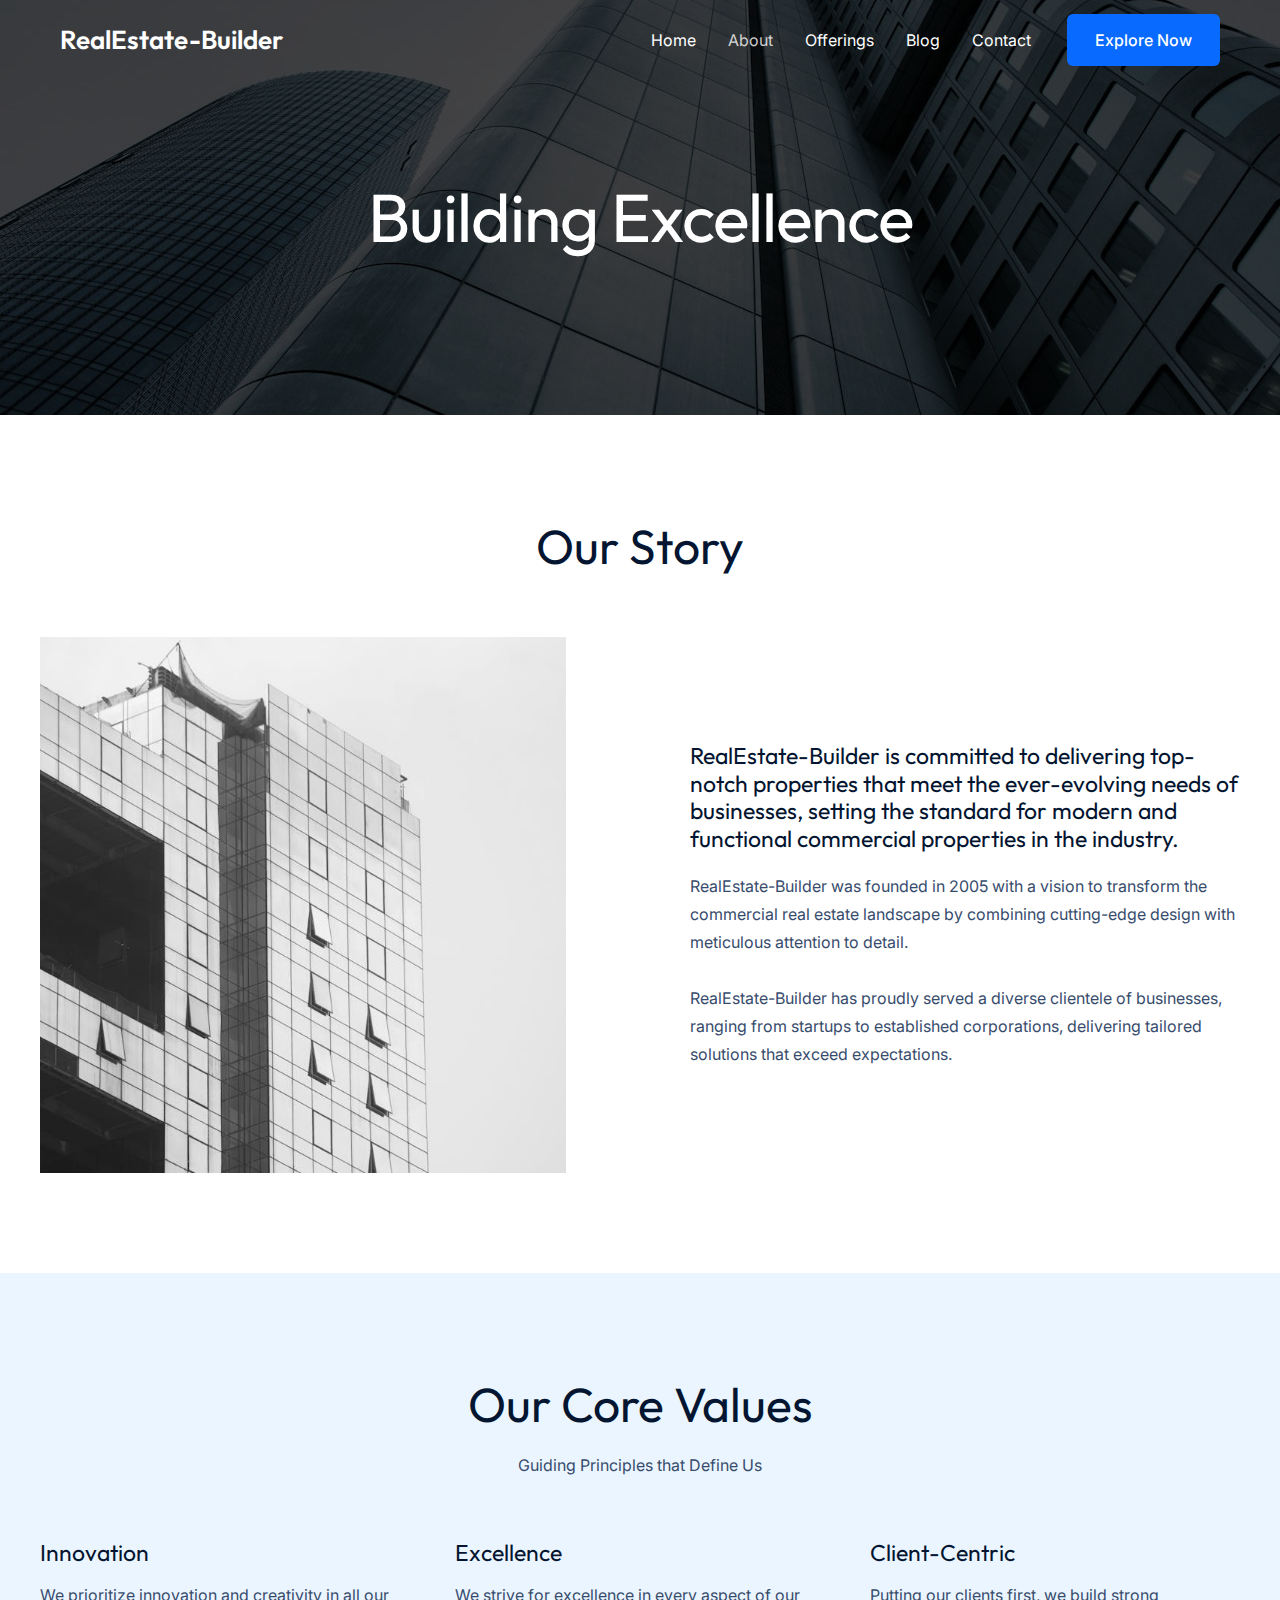
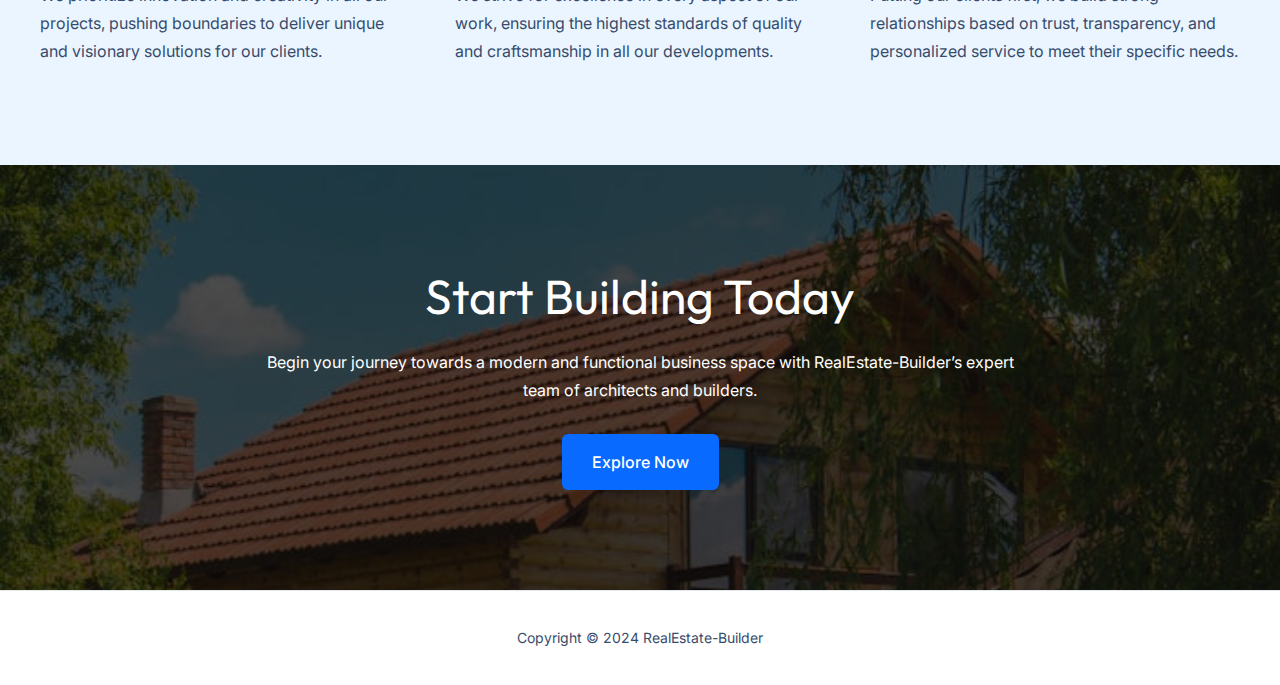
<file: about.html>
<!DOCTYPE html>  <html lang="en-US">  <head>  <meta charset="UTF-8">  <meta name="viewport" content="width=device-width, initial-scale=1">  	 <link rel="profile" href="https://gmpg.org/xfn/11">   	 <title>About &#8211; RealEstate-Builder</title> <meta name='robots' content='noindex, nofollow' /> <link rel='dns-prefetch' href='//fonts.googleapis.com' /> <link rel="alternate" type="application/rss+xml" title="RealEstate-Builder &raquo; Feed" href="http://localhost/wordpress/feed/" /> <link rel="alternate" type="application/rss+xml" title="RealEstate-Builder &raquo; Comments Feed" href="http://localhost/wordpress/comments/feed/" /> <script>
window._wpemojiSettings = {"baseUrl":"https:\/\/s.w.org\/images\/core\/emoji\/15.0.3\/72x72\/","ext":".png","svgUrl":"https:\/\/s.w.org\/images\/core\/emoji\/15.0.3\/svg\/","svgExt":".svg","source":{"concatemoji":"http:\/\/localhost\/wordpress\/wp-includes\/js\/wp-emoji-release.min.js?ver=6.5.2"}};
/*! This file is auto-generated */
!function(i,n){var o,s,e;function c(e){try{var t={supportTests:e,timestamp:(new Date).valueOf()};sessionStorage.setItem(o,JSON.stringify(t))}catch(e){}}function p(e,t,n){e.clearRect(0,0,e.canvas.width,e.canvas.height),e.fillText(t,0,0);var t=new Uint32Array(e.getImageData(0,0,e.canvas.width,e.canvas.height).data),r=(e.clearRect(0,0,e.canvas.width,e.canvas.height),e.fillText(n,0,0),new Uint32Array(e.getImageData(0,0,e.canvas.width,e.canvas.height).data));return t.every(function(e,t){return e===r[t]})}function u(e,t,n){switch(t){case"flag":return n(e,"\ud83c\udff3\ufe0f\u200d\u26a7\ufe0f","\ud83c\udff3\ufe0f\u200b\u26a7\ufe0f")?!1:!n(e,"\ud83c\uddfa\ud83c\uddf3","\ud83c\uddfa\u200b\ud83c\uddf3")&&!n(e,"\ud83c\udff4\udb40\udc67\udb40\udc62\udb40\udc65\udb40\udc6e\udb40\udc67\udb40\udc7f","\ud83c\udff4\u200b\udb40\udc67\u200b\udb40\udc62\u200b\udb40\udc65\u200b\udb40\udc6e\u200b\udb40\udc67\u200b\udb40\udc7f");case"emoji":return!n(e,"\ud83d\udc26\u200d\u2b1b","\ud83d\udc26\u200b\u2b1b")}return!1}function f(e,t,n){var r="undefined"!=typeof WorkerGlobalScope&&self instanceof WorkerGlobalScope?new OffscreenCanvas(300,150):i.createElement("canvas"),a=r.getContext("2d",{willReadFrequently:!0}),o=(a.textBaseline="top",a.font="600 32px Arial",{});return e.forEach(function(e){o[e]=t(a,e,n)}),o}function t(e){var t=i.createElement("script");t.src=e,t.defer=!0,i.head.appendChild(t)}"undefined"!=typeof Promise&&(o="wpEmojiSettingsSupports",s=["flag","emoji"],n.supports={everything:!0,everythingExceptFlag:!0},e=new Promise(function(e){i.addEventListener("DOMContentLoaded",e,{once:!0})}),new Promise(function(t){var n=function(){try{var e=JSON.parse(sessionStorage.getItem(o));if("object"==typeof e&&"number"==typeof e.timestamp&&(new Date).valueOf()<e.timestamp+604800&&"object"==typeof e.supportTests)return e.supportTests}catch(e){}return null}();if(!n){if("undefined"!=typeof Worker&&"undefined"!=typeof OffscreenCanvas&&"undefined"!=typeof URL&&URL.createObjectURL&&"undefined"!=typeof Blob)try{var e="postMessage("+f.toString()+"("+[JSON.stringify(s),u.toString(),p.toString()].join(",")+"));",r=new Blob([e],{type:"text/javascript"}),a=new Worker(URL.createObjectURL(r),{name:"wpTestEmojiSupports"});return void(a.onmessage=function(e){c(n=e.data),a.terminate(),t(n)})}catch(e){}c(n=f(s,u,p))}t(n)}).then(function(e){for(var t in e)n.supports[t]=e[t],n.supports.everything=n.supports.everything&&n.supports[t],"flag"!==t&&(n.supports.everythingExceptFlag=n.supports.everythingExceptFlag&&n.supports[t]);n.supports.everythingExceptFlag=n.supports.everythingExceptFlag&&!n.supports.flag,n.DOMReady=!1,n.readyCallback=function(){n.DOMReady=!0}}).then(function(){return e}).then(function(){var e;n.supports.everything||(n.readyCallback(),(e=n.source||{}).concatemoji?t(e.concatemoji):e.wpemoji&&e.twemoji&&(t(e.twemoji),t(e.wpemoji)))}))}((window,document),window._wpemojiSettings);
</script> <link rel='stylesheet' id='astra-theme-css-css' href='./css/astra-assets-css-minified-main.min.css' media='all' /> <style id='astra-theme-css-inline-css'> :root{--ast-post-nav-space:0;--ast-container-default-xlg-padding:3em;--ast-container-default-lg-padding:3em;--ast-container-default-slg-padding:2em;--ast-container-default-md-padding:3em;--ast-container-default-sm-padding:3em;--ast-container-default-xs-padding:2.4em;--ast-container-default-xxs-padding:1.8em;--ast-code-block-background:#ECEFF3;--ast-comment-inputs-background:#F9FAFB;--ast-normal-container-width:1200px;--ast-narrow-container-width:750px;--ast-blog-title-font-weight:normal;--ast-blog-meta-weight:inherit;}html{font-size:100%;}a{color:var(--ast-global-color-0);}a:hover,a:focus{color:var(--ast-global-color-1);}body,button,input,select,textarea,.ast-button,.ast-custom-button{font-family:'Inter',sans-serif;font-weight:400;font-size:16px;font-size:1rem;line-height:var(--ast-body-line-height,1.75em);}blockquote{color:var(--ast-global-color-3);}h1,.entry-content h1,h2,.entry-content h2,h3,.entry-content h3,h4,.entry-content h4,h5,.entry-content h5,h6,.entry-content h6,.site-title,.site-title a{font-family:'Outfit',sans-serif;font-weight:600;}.ast-site-identity .site-title a{color:var(--ast-global-color-2);}.site-title{font-size:26px;font-size:1.625rem;display:block;}header .custom-logo-link img{max-width:46px;}.astra-logo-svg{width:46px;}.site-header .site-description{font-size:15px;font-size:0.9375rem;display:none;}.entry-title{font-size:26px;font-size:1.625rem;}.archive .ast-article-post .ast-article-inner,.blog .ast-article-post .ast-article-inner,.archive .ast-article-post .ast-article-inner:hover,.blog .ast-article-post .ast-article-inner:hover{overflow:hidden;}h1,.entry-content h1{font-size:68px;font-size:4.25rem;font-weight:normal;font-family:'Outfit',sans-serif;line-height:1.1em;letter-spacing:-1px;}h2,.entry-content h2{font-size:48px;font-size:3rem;font-weight:normal;font-family:'Outfit',sans-serif;line-height:1.3em;}h3,.entry-content h3{font-size:23px;font-size:1.4375rem;font-weight:normal;font-family:'Outfit',sans-serif;line-height:1.2em;}h4,.entry-content h4{font-size:22px;font-size:1.375rem;line-height:1.3em;font-weight:normal;font-family:'Outfit',sans-serif;}h5,.entry-content h5{font-size:20px;font-size:1.25rem;line-height:1.5em;font-weight:normal;font-family:'Outfit',sans-serif;}h6,.entry-content h6{font-size:16px;font-size:1rem;line-height:1.25em;font-weight:600;font-family:'Outfit',sans-serif;}::selection{background-color:var(--ast-global-color-0);color:#ffffff;}body,h1,.entry-title a,.entry-content h1,h2,.entry-content h2,h3,.entry-content h3,h4,.entry-content h4,h5,.entry-content h5,h6,.entry-content h6{color:var(--ast-global-color-3);}.tagcloud a:hover,.tagcloud a:focus,.tagcloud a.current-item{color:#ffffff;border-color:var(--ast-global-color-0);background-color:var(--ast-global-color-0);}input:focus,input[type="text"]:focus,input[type="email"]:focus,input[type="url"]:focus,input[type="password"]:focus,input[type="reset"]:focus,input[type="search"]:focus,textarea:focus{border-color:var(--ast-global-color-0);}input[type="radio"]:checked,input[type=reset],input[type="checkbox"]:checked,input[type="checkbox"]:hover:checked,input[type="checkbox"]:focus:checked,input[type=range]::-webkit-slider-thumb{border-color:var(--ast-global-color-0);background-color:var(--ast-global-color-0);box-shadow:none;}.site-footer a:hover + .post-count,.site-footer a:focus + .post-count{background:var(--ast-global-color-0);border-color:var(--ast-global-color-0);}.single .nav-links .nav-previous,.single .nav-links .nav-next{color:var(--ast-global-color-0);}.entry-meta,.entry-meta *{line-height:1.45;color:var(--ast-global-color-0);}.entry-meta a:not(.ast-button):hover,.entry-meta a:not(.ast-button):hover *,.entry-meta a:not(.ast-button):focus,.entry-meta a:not(.ast-button):focus *,.page-links > .page-link,.page-links .page-link:hover,.post-navigation a:hover{color:var(--ast-global-color-1);}#cat option,.secondary .calendar_wrap thead a,.secondary .calendar_wrap thead a:visited{color:var(--ast-global-color-0);}.secondary .calendar_wrap #today,.ast-progress-val span{background:var(--ast-global-color-0);}.secondary a:hover + .post-count,.secondary a:focus + .post-count{background:var(--ast-global-color-0);border-color:var(--ast-global-color-0);}.calendar_wrap #today > a{color:#ffffff;}.page-links .page-link,.single .post-navigation a{color:var(--ast-global-color-0);}.ast-search-menu-icon .search-form button.search-submit{padding:0 4px;}.ast-search-menu-icon form.search-form{padding-right:0;}.ast-search-menu-icon.slide-search input.search-field{width:0;}.ast-header-search .ast-search-menu-icon.ast-dropdown-active .search-form,.ast-header-search .ast-search-menu-icon.ast-dropdown-active .search-field:focus{transition:all 0.2s;}.search-form input.search-field:focus{outline:none;}.ast-archive-title{color:var(--ast-global-color-2);}.widget-title,.widget .wp-block-heading{font-size:22px;font-size:1.375rem;color:var(--ast-global-color-2);}.ast-single-post .entry-content a,.ast-comment-content a:not(.ast-comment-edit-reply-wrap a){text-decoration:underline;}.ast-single-post .wp-block-button .wp-block-button__link,.ast-single-post .elementor-button-wrapper .elementor-button,.ast-single-post .entry-content .uagb-tab a,.ast-single-post .entry-content .uagb-ifb-cta a,.ast-single-post .entry-content .wp-block-uagb-buttons a,.ast-single-post .entry-content .uabb-module-content a,.ast-single-post .entry-content .uagb-post-grid a,.ast-single-post .entry-content .uagb-timeline a,.ast-single-post .entry-content .uagb-toc__wrap a,.ast-single-post .entry-content .uagb-taxomony-box a,.ast-single-post .entry-content .woocommerce a,.entry-content .wp-block-latest-posts > li > a,.ast-single-post .entry-content .wp-block-file__button,li.ast-post-filter-single,.ast-single-post .wp-block-buttons .wp-block-button.is-style-outline .wp-block-button__link,.ast-single-post .ast-comment-content .comment-reply-link,.ast-single-post .ast-comment-content .comment-edit-link{text-decoration:none;}.ast-search-menu-icon.slide-search a:focus-visible:focus-visible,.astra-search-icon:focus-visible,#close:focus-visible,a:focus-visible,.ast-menu-toggle:focus-visible,.site .skip-link:focus-visible,.wp-block-loginout input:focus-visible,.wp-block-search.wp-block-search__button-inside .wp-block-search__inside-wrapper,.ast-header-navigation-arrow:focus-visible,.woocommerce .wc-proceed-to-checkout > .checkout-button:focus-visible,.woocommerce .woocommerce-MyAccount-navigation ul li a:focus-visible,.ast-orders-table__row .ast-orders-table__cell:focus-visible,.woocommerce .woocommerce-order-details .order-again > .button:focus-visible,.woocommerce .woocommerce-message a.button.wc-forward:focus-visible,.woocommerce #minus_qty:focus-visible,.woocommerce #plus_qty:focus-visible,a#ast-apply-coupon:focus-visible,.woocommerce .woocommerce-info a:focus-visible,.woocommerce .astra-shop-summary-wrap a:focus-visible,.woocommerce a.wc-forward:focus-visible,#ast-apply-coupon:focus-visible,.woocommerce-js .woocommerce-mini-cart-item a.remove:focus-visible,#close:focus-visible,.button.search-submit:focus-visible,#search_submit:focus,.normal-search:focus-visible{outline-style:dotted;outline-color:inherit;outline-width:thin;}input:focus,input[type="text"]:focus,input[type="email"]:focus,input[type="url"]:focus,input[type="password"]:focus,input[type="reset"]:focus,input[type="search"]:focus,input[type="number"]:focus,textarea:focus,.wp-block-search__input:focus,[data-section="section-header-mobile-trigger"] .ast-button-wrap .ast-mobile-menu-trigger-minimal:focus,.ast-mobile-popup-drawer.active .menu-toggle-close:focus,.woocommerce-ordering select.orderby:focus,#ast-scroll-top:focus,#coupon_code:focus,.woocommerce-page #comment:focus,.woocommerce #reviews #respond input#submit:focus,.woocommerce a.add_to_cart_button:focus,.woocommerce .button.single_add_to_cart_button:focus,.woocommerce .woocommerce-cart-form button:focus,.woocommerce .woocommerce-cart-form__cart-item .quantity .qty:focus,.woocommerce .woocommerce-billing-fields .woocommerce-billing-fields__field-wrapper .woocommerce-input-wrapper > .input-text:focus,.woocommerce #order_comments:focus,.woocommerce #place_order:focus,.woocommerce .woocommerce-address-fields .woocommerce-address-fields__field-wrapper .woocommerce-input-wrapper > .input-text:focus,.woocommerce .woocommerce-MyAccount-content form button:focus,.woocommerce .woocommerce-MyAccount-content .woocommerce-EditAccountForm .woocommerce-form-row .woocommerce-Input.input-text:focus,.woocommerce .ast-woocommerce-container .woocommerce-pagination ul.page-numbers li a:focus,body #content .woocommerce form .form-row .select2-container--default .select2-selection--single:focus,#ast-coupon-code:focus,.woocommerce.woocommerce-js .quantity input[type=number]:focus,.woocommerce-js .woocommerce-mini-cart-item .quantity input[type=number]:focus,.woocommerce p#ast-coupon-trigger:focus{border-style:dotted;border-color:inherit;border-width:thin;}input{outline:none;}.ast-logo-title-inline .site-logo-img{padding-right:1em;}body .ast-oembed-container *{position:absolute;top:0;width:100%;height:100%;left:0;}body .wp-block-embed-pocket-casts .ast-oembed-container *{position:unset;}.ast-single-post-featured-section + article {margin-top: 2em;}.site-content .ast-single-post-featured-section img {width: 100%;overflow: hidden;object-fit: cover;}.site > .ast-single-related-posts-container {margin-top: 0;}@media (min-width: 922px) {.ast-desktop .ast-container--narrow {max-width: var(--ast-narrow-container-width);margin: 0 auto;}}@media (max-width:921.9px){#ast-desktop-header{display:none;}}@media (min-width:922px){#ast-mobile-header{display:none;}}.wp-block-buttons.aligncenter{justify-content:center;}@media (max-width:921px){.ast-theme-transparent-header #primary,.ast-theme-transparent-header #secondary{padding:0;}}@media (max-width:921px){.ast-plain-container.ast-no-sidebar #primary{padding:0;}}.ast-plain-container.ast-no-sidebar #primary{margin-top:0;margin-bottom:0;}@media (max-width:921px){.ast-separate-container.ast-single-post.ast-right-sidebar #primary,.ast-separate-container.ast-single-post.ast-left-sidebar #primary,.ast-separate-container.ast-single-post #primary,.ast-plain-container #primary,.ast-narrow-container #primary{margin-top:40px;margin-bottom:20px;}.ast-separate-container.ast-single-post.ast-right-sidebar #primary,.ast-separate-container.ast-single-post.ast-left-sidebar #primary,.ast-separate-container.ast-single-post #primary,.ast-plain-container.ast-single-post #primary,.ast-narrow-container.ast-single-post #primary{margin-top:40px;margin-bottom:20px;}}@media (max-width:544px){.ast-separate-container.ast-single-post.ast-right-sidebar #primary,.ast-separate-container.ast-single-post.ast-left-sidebar #primary,.ast-separate-container.ast-single-post #primary,.ast-plain-container.ast-single-post #primary,.ast-narrow-container.ast-single-post #primary{margin-top:30px;margin-bottom:20px;}}@media (max-width:921px){.ast-separate-container #primary,.ast-narrow-container #primary{padding-top:0px;}}@media (max-width:544px){.ast-separate-container #primary,.ast-narrow-container #primary{padding-top:0px;}}@media (max-width:921px){.ast-separate-container #primary,.ast-narrow-container #primary{padding-bottom:0px;}}@media (max-width:544px){.ast-separate-container #primary,.ast-narrow-container #primary{padding-bottom:0px;}}.wp-block-button.is-style-outline .wp-block-button__link{border-color:var(--ast-global-color-0);border-top-width:2px;border-right-width:2px;border-bottom-width:2px;border-left-width:2px;}div.wp-block-button.is-style-outline > .wp-block-button__link:not(.has-text-color),div.wp-block-button.wp-block-button__link.is-style-outline:not(.has-text-color){color:var(--ast-global-color-0);}.wp-block-button.is-style-outline .wp-block-button__link:hover,.wp-block-buttons .wp-block-button.is-style-outline .wp-block-button__link:focus,.wp-block-buttons .wp-block-button.is-style-outline > .wp-block-button__link:not(.has-text-color):hover,.wp-block-buttons .wp-block-button.wp-block-button__link.is-style-outline:not(.has-text-color):hover{color:#ffffff;background-color:var(--ast-global-color-1);border-color:var(--ast-global-color-1);}.post-page-numbers.current .page-link,.ast-pagination .page-numbers.current{color:#ffffff;border-color:var(--ast-global-color-0);background-color:var(--ast-global-color-0);}.wp-block-button.is-style-outline .wp-block-button__link{border-top-width:2px;border-right-width:2px;border-bottom-width:2px;border-left-width:2px;}.wp-block-buttons .wp-block-button.is-style-outline .wp-block-button__link.wp-element-button,.ast-outline-button,.wp-block-uagb-buttons-child .uagb-buttons-repeater.ast-outline-button{border-color:var(--ast-global-color-2);border-top-width:2px;border-right-width:2px;border-bottom-width:2px;border-left-width:2px;font-family:inherit;font-weight:500;font-size:16px;font-size:1rem;line-height:1em;text-decoration:initial;padding-top:18px;padding-right:28px;padding-bottom:18px;padding-left:28px;border-top-left-radius:6px;border-top-right-radius:6px;border-bottom-right-radius:6px;border-bottom-left-radius:6px;}.wp-block-buttons .wp-block-button.is-style-outline > .wp-block-button__link:not(.has-text-color),.wp-block-buttons .wp-block-button.wp-block-button__link.is-style-outline:not(.has-text-color),.ast-outline-button{color:var(--ast-global-color-2);}.wp-block-button.is-style-outline .wp-block-button__link:hover,.wp-block-buttons .wp-block-button.is-style-outline .wp-block-button__link:focus,.wp-block-buttons .wp-block-button.is-style-outline > .wp-block-button__link:not(.has-text-color):hover,.wp-block-buttons .wp-block-button.wp-block-button__link.is-style-outline:not(.has-text-color):hover,.ast-outline-button:hover,.ast-outline-button:focus,.wp-block-uagb-buttons-child .uagb-buttons-repeater.ast-outline-button:hover,.wp-block-uagb-buttons-child .uagb-buttons-repeater.ast-outline-button:focus{color:#ffffff;background-color:var(--ast-global-color-1);border-color:var(--ast-global-color-1);}.wp-block-button .wp-block-button__link.wp-element-button.is-style-outline:not(.has-background),.wp-block-button.is-style-outline>.wp-block-button__link.wp-element-button:not(.has-background),.ast-outline-button{background-color:transparent;}.entry-content[ast-blocks-layout] > figure{margin-bottom:1em;}h1.widget-title{font-weight:normal;}h2.widget-title{font-weight:normal;}h3.widget-title{font-weight:normal;}#page{display:flex;flex-direction:column;min-height:100vh;}.ast-404-layout-1 h1.page-title{color:var(--ast-global-color-2);}.single .post-navigation a{line-height:1em;height:inherit;}.error-404 .page-sub-title{font-size:1.5rem;font-weight:inherit;}.search .site-content .content-area .search-form{margin-bottom:0;}#page .site-content{flex-grow:1;}.widget{margin-bottom:1.25em;}#secondary li{line-height:1.5em;}#secondary .wp-block-group h2{margin-bottom:0.7em;}#secondary h2{font-size:1.7rem;}.ast-separate-container .ast-article-post,.ast-separate-container .ast-article-single,.ast-separate-container .comment-respond{padding:3em;}.ast-separate-container .ast-article-single .ast-article-single{padding:0;}.ast-article-single .wp-block-post-template-is-layout-grid{padding-left:0;}.ast-separate-container .comments-title,.ast-narrow-container .comments-title{padding:1.5em 2em;}.ast-page-builder-template .comment-form-textarea,.ast-comment-formwrap .ast-grid-common-col{padding:0;}.ast-comment-formwrap{padding:0;display:inline-flex;column-gap:20px;width:100%;margin-left:0;margin-right:0;}.comments-area textarea#comment:focus,.comments-area textarea#comment:active,.comments-area .ast-comment-formwrap input[type="text"]:focus,.comments-area .ast-comment-formwrap input[type="text"]:active {box-shadow:none;outline:none;}.archive.ast-page-builder-template .entry-header{margin-top:2em;}.ast-page-builder-template .ast-comment-formwrap{width:100%;}.entry-title{margin-bottom:0.5em;}.ast-archive-description p{font-size:inherit;font-weight:inherit;line-height:inherit;}.ast-separate-container .ast-comment-list li.depth-1,.hentry{margin-bottom:2em;}@media (min-width:921px){.ast-left-sidebar.ast-page-builder-template #secondary,.archive.ast-right-sidebar.ast-page-builder-template .site-main{padding-left:20px;padding-right:20px;}}@media (max-width:544px){.ast-comment-formwrap.ast-row{column-gap:10px;display:inline-block;}#ast-commentform .ast-grid-common-col{position:relative;width:100%;}}@media (min-width:1201px){.ast-separate-container .ast-article-post,.ast-separate-container .ast-article-single,.ast-separate-container .ast-author-box,.ast-separate-container .ast-404-layout-1,.ast-separate-container .no-results{padding:3em;}}@media (max-width:921px){.ast-separate-container #primary,.ast-separate-container #secondary{padding:1.5em 0;}#primary,#secondary{padding:1.5em 0;margin:0;}.ast-left-sidebar #content > .ast-container{display:flex;flex-direction:column-reverse;width:100%;}}@media (min-width:922px){.ast-separate-container.ast-right-sidebar #primary,.ast-separate-container.ast-left-sidebar #primary{border:0;}.search-no-results.ast-separate-container #primary{margin-bottom:4em;}}.wp-block-button .wp-block-button__link{color:#ffffff;}.wp-block-button .wp-block-button__link:hover,.wp-block-button .wp-block-button__link:focus{color:#ffffff;background-color:var(--ast-global-color-1);border-color:var(--ast-global-color-1);}.elementor-widget-heading h1.elementor-heading-title{line-height:1.1em;}.elementor-widget-heading h2.elementor-heading-title{line-height:1.3em;}.elementor-widget-heading h3.elementor-heading-title{line-height:1.2em;}.elementor-widget-heading h4.elementor-heading-title{line-height:1.3em;}.elementor-widget-heading h5.elementor-heading-title{line-height:1.5em;}.elementor-widget-heading h6.elementor-heading-title{line-height:1.25em;}.wp-block-button .wp-block-button__link,.wp-block-search .wp-block-search__button,body .wp-block-file .wp-block-file__button{border-style:solid;border-top-width:2px;border-right-width:2px;border-left-width:2px;border-bottom-width:2px;border-color:var(--ast-global-color-0);background-color:var(--ast-global-color-0);color:#ffffff;font-family:inherit;font-weight:500;line-height:1em;text-decoration:initial;font-size:16px;font-size:1rem;border-top-left-radius:6px;border-top-right-radius:6px;border-bottom-right-radius:6px;border-bottom-left-radius:6px;padding-top:18px;padding-right:28px;padding-bottom:18px;padding-left:28px;}.menu-toggle,button,.ast-button,.ast-custom-button,.button,input#submit,input[type="button"],input[type="submit"],input[type="reset"],form[CLASS*="wp-block-search__"].wp-block-search .wp-block-search__inside-wrapper .wp-block-search__button,body .wp-block-file .wp-block-file__button,.search .search-submit,.woocommerce-js a.button,.woocommerce button.button,.woocommerce .woocommerce-message a.button,.woocommerce #respond input#submit.alt,.woocommerce input.button.alt,.woocommerce input.button,.woocommerce input.button:disabled,.woocommerce input.button:disabled[disabled],.woocommerce input.button:disabled:hover,.woocommerce input.button:disabled[disabled]:hover,.woocommerce #respond input#submit,.woocommerce button.button.alt.disabled,.wc-block-grid__products .wc-block-grid__product .wp-block-button__link,.wc-block-grid__product-onsale,[CLASS*="wc-block"] button,.woocommerce-js .astra-cart-drawer .astra-cart-drawer-content .woocommerce-mini-cart__buttons .button:not(.checkout):not(.ast-continue-shopping),.woocommerce-js .astra-cart-drawer .astra-cart-drawer-content .woocommerce-mini-cart__buttons a.checkout,.woocommerce button.button.alt.disabled.wc-variation-selection-needed,[CLASS*="wc-block"] .wc-block-components-button{border-style:solid;border-top-width:2px;border-right-width:2px;border-left-width:2px;border-bottom-width:2px;color:#ffffff;border-color:var(--ast-global-color-0);background-color:var(--ast-global-color-0);padding-top:18px;padding-right:28px;padding-bottom:18px;padding-left:28px;font-family:inherit;font-weight:500;font-size:16px;font-size:1rem;line-height:1em;text-decoration:initial;border-top-left-radius:6px;border-top-right-radius:6px;border-bottom-right-radius:6px;border-bottom-left-radius:6px;}button:focus,.menu-toggle:hover,button:hover,.ast-button:hover,.ast-custom-button:hover .button:hover,.ast-custom-button:hover ,input[type=reset]:hover,input[type=reset]:focus,input#submit:hover,input#submit:focus,input[type="button"]:hover,input[type="button"]:focus,input[type="submit"]:hover,input[type="submit"]:focus,form[CLASS*="wp-block-search__"].wp-block-search .wp-block-search__inside-wrapper .wp-block-search__button:hover,form[CLASS*="wp-block-search__"].wp-block-search .wp-block-search__inside-wrapper .wp-block-search__button:focus,body .wp-block-file .wp-block-file__button:hover,body .wp-block-file .wp-block-file__button:focus,.woocommerce-js a.button:hover,.woocommerce button.button:hover,.woocommerce .woocommerce-message a.button:hover,.woocommerce #respond input#submit:hover,.woocommerce #respond input#submit.alt:hover,.woocommerce input.button.alt:hover,.woocommerce input.button:hover,.woocommerce button.button.alt.disabled:hover,.wc-block-grid__products .wc-block-grid__product .wp-block-button__link:hover,[CLASS*="wc-block"] button:hover,.woocommerce-js .astra-cart-drawer .astra-cart-drawer-content .woocommerce-mini-cart__buttons .button:not(.checkout):not(.ast-continue-shopping):hover,.woocommerce-js .astra-cart-drawer .astra-cart-drawer-content .woocommerce-mini-cart__buttons a.checkout:hover,.woocommerce button.button.alt.disabled.wc-variation-selection-needed:hover,[CLASS*="wc-block"] .wc-block-components-button:hover,[CLASS*="wc-block"] .wc-block-components-button:focus{color:#ffffff;background-color:var(--ast-global-color-1);border-color:var(--ast-global-color-1);}form[CLASS*="wp-block-search__"].wp-block-search .wp-block-search__inside-wrapper .wp-block-search__button.has-icon{padding-top:calc(18px - 3px);padding-right:calc(28px - 3px);padding-bottom:calc(18px - 3px);padding-left:calc(28px - 3px);}@media (max-width:921px){.ast-mobile-header-stack .main-header-bar .ast-search-menu-icon{display:inline-block;}.ast-header-break-point.ast-header-custom-item-outside .ast-mobile-header-stack .main-header-bar .ast-search-icon{margin:0;}.ast-comment-avatar-wrap img{max-width:2.5em;}.ast-comment-meta{padding:0 1.8888em 1.3333em;}.ast-separate-container .ast-comment-list li.depth-1{padding:1.5em 2.14em;}.ast-separate-container .comment-respond{padding:2em 2.14em;}}@media (min-width:544px){.ast-container{max-width:100%;}}@media (max-width:544px){.ast-separate-container .ast-article-post,.ast-separate-container .ast-article-single,.ast-separate-container .comments-title,.ast-separate-container .ast-archive-description{padding:1.5em 1em;}.ast-separate-container #content .ast-container{padding-left:0.54em;padding-right:0.54em;}.ast-separate-container .ast-comment-list .bypostauthor{padding:.5em;}.ast-search-menu-icon.ast-dropdown-active .search-field{width:170px;}}.ast-separate-container{background-color:var(--ast-global-color-4);;background-image:none;;}@media (max-width:921px){.site-title{display:block;}.site-header .site-description{display:none;}.entry-title{font-size:24px;font-size:1.5rem;}h1,.entry-content h1{font-size:48px;}h2,.entry-content h2{font-size:32px;}h3,.entry-content h3{font-size:22px;}}@media (max-width:544px){.site-title{font-size:24px;font-size:1.5rem;display:block;}.site-header .site-description{display:none;}.entry-title{font-size:24px;font-size:1.5rem;}h1,.entry-content h1{font-size:40px;}h2,.entry-content h2{font-size:30px;}h3,.entry-content h3{font-size:20px;}h4,.entry-content h4{font-size:20px;font-size:1.25rem;}header .custom-logo-link img,.ast-header-break-point .site-branding img,.ast-header-break-point .custom-logo-link img{max-width:38px;}.astra-logo-svg{width:38px;}.astra-logo-svg:not(.sticky-custom-logo .astra-logo-svg,.transparent-custom-logo .astra-logo-svg,.advanced-header-logo .astra-logo-svg){height:38px;}.ast-header-break-point .site-logo-img .custom-mobile-logo-link img{max-width:38px;}}@media (max-width:921px){html{font-size:91.2%;}}@media (max-width:544px){html{font-size:91.2%;}}@media (min-width:922px){.ast-container{max-width:1240px;}}@media (min-width:922px){.site-content .ast-container{display:flex;}}@media (max-width:921px){.site-content .ast-container{flex-direction:column;}}@media (min-width:922px){.main-header-menu .sub-menu .menu-item.ast-left-align-sub-menu:hover > .sub-menu,.main-header-menu .sub-menu .menu-item.ast-left-align-sub-menu.focus > .sub-menu{margin-left:-0px;}}.ast-theme-transparent-header [CLASS*="ast-header-button-"] .ast-custom-button{color:#ffffff;background:var(--ast-global-color-0);}.ast-theme-transparent-header [CLASS*="ast-header-button-"] .ast-custom-button:hover{color:#ffffff;background:var(--ast-global-color-1);}.ast-theme-transparent-header [data-section="section-header-mobile-trigger"] .ast-button-wrap .mobile-menu-toggle-icon .ast-mobile-svg{fill:#ffffff;}.ast-theme-transparent-header [data-section="section-header-mobile-trigger"] .ast-button-wrap .mobile-menu-wrap .mobile-menu{color:#ffffff;}.ast-theme-transparent-header [data-section="section-header-mobile-trigger"] .ast-button-wrap .ast-mobile-menu-trigger-outline{background:transparent;color:#ffffff;border-color:#ffffff;}.site .comments-area{padding-top:2em;padding-bottom:3em;}.wp-block-file {display: flex;align-items: center;flex-wrap: wrap;justify-content: space-between;}.wp-block-pullquote {border: none;}.wp-block-pullquote blockquote::before {content: "\201D";font-family: "Helvetica",sans-serif;display: flex;transform: rotate( 180deg );font-size: 6rem;font-style: normal;line-height: 1;font-weight: bold;align-items: center;justify-content: center;}.has-text-align-right > blockquote::before {justify-content: flex-start;}.has-text-align-left > blockquote::before {justify-content: flex-end;}figure.wp-block-pullquote.is-style-solid-color blockquote {max-width: 100%;text-align: inherit;}html body {--wp--custom--ast-default-block-top-padding: 3em;--wp--custom--ast-default-block-right-padding: 3em;--wp--custom--ast-default-block-bottom-padding: 3em;--wp--custom--ast-default-block-left-padding: 3em;--wp--custom--ast-container-width: 1200px;--wp--custom--ast-content-width-size: 1200px;--wp--custom--ast-wide-width-size: calc(1200px + var(--wp--custom--ast-default-block-left-padding) + var(--wp--custom--ast-default-block-right-padding));}.ast-narrow-container {--wp--custom--ast-content-width-size: 750px;--wp--custom--ast-wide-width-size: 750px;}@media(max-width: 921px) {html body {--wp--custom--ast-default-block-top-padding: 3em;--wp--custom--ast-default-block-right-padding: 2em;--wp--custom--ast-default-block-bottom-padding: 3em;--wp--custom--ast-default-block-left-padding: 2em;}}@media(max-width: 544px) {html body {--wp--custom--ast-default-block-top-padding: 3em;--wp--custom--ast-default-block-right-padding: 1.5em;--wp--custom--ast-default-block-bottom-padding: 3em;--wp--custom--ast-default-block-left-padding: 1.5em;}}.entry-content > .wp-block-group,.entry-content > .wp-block-cover,.entry-content > .wp-block-columns {padding-top: var(--wp--custom--ast-default-block-top-padding);padding-right: var(--wp--custom--ast-default-block-right-padding);padding-bottom: var(--wp--custom--ast-default-block-bottom-padding);padding-left: var(--wp--custom--ast-default-block-left-padding);}.ast-plain-container.ast-no-sidebar .entry-content > .alignfull,.ast-page-builder-template .ast-no-sidebar .entry-content > .alignfull {margin-left: calc( -50vw + 50%);margin-right: calc( -50vw + 50%);max-width: 100vw;width: 100vw;}.ast-plain-container.ast-no-sidebar .entry-content .alignfull .alignfull,.ast-page-builder-template.ast-no-sidebar .entry-content .alignfull .alignfull,.ast-plain-container.ast-no-sidebar .entry-content .alignfull .alignwide,.ast-page-builder-template.ast-no-sidebar .entry-content .alignfull .alignwide,.ast-plain-container.ast-no-sidebar .entry-content .alignwide .alignfull,.ast-page-builder-template.ast-no-sidebar .entry-content .alignwide .alignfull,.ast-plain-container.ast-no-sidebar .entry-content .alignwide .alignwide,.ast-page-builder-template.ast-no-sidebar .entry-content .alignwide .alignwide,.ast-plain-container.ast-no-sidebar .entry-content .wp-block-column .alignfull,.ast-page-builder-template.ast-no-sidebar .entry-content .wp-block-column .alignfull,.ast-plain-container.ast-no-sidebar .entry-content .wp-block-column .alignwide,.ast-page-builder-template.ast-no-sidebar .entry-content .wp-block-column .alignwide {margin-left: auto;margin-right: auto;width: 100%;}[ast-blocks-layout] .wp-block-separator:not(.is-style-dots) {height: 0;}[ast-blocks-layout] .wp-block-separator {margin: 20px auto;}[ast-blocks-layout] .wp-block-separator:not(.is-style-wide):not(.is-style-dots) {max-width: 100px;}[ast-blocks-layout] .wp-block-separator.has-background {padding: 0;}.entry-content[ast-blocks-layout] > * {max-width: var(--wp--custom--ast-content-width-size);margin-left: auto;margin-right: auto;}.entry-content[ast-blocks-layout] > .alignwide {max-width: var(--wp--custom--ast-wide-width-size);}.entry-content[ast-blocks-layout] .alignfull {max-width: none;}.entry-content .wp-block-columns {margin-bottom: 0;}blockquote {margin: 1.5em;border-color: rgba(0,0,0,0.05);}.wp-block-quote:not(.has-text-align-right):not(.has-text-align-center) {border-left: 5px solid rgba(0,0,0,0.05);}.has-text-align-right > blockquote,blockquote.has-text-align-right {border-right: 5px solid rgba(0,0,0,0.05);}.has-text-align-left > blockquote,blockquote.has-text-align-left {border-left: 5px solid rgba(0,0,0,0.05);}.wp-block-site-tagline,.wp-block-latest-posts .read-more {margin-top: 15px;}.wp-block-loginout p label {display: block;}.wp-block-loginout p:not(.login-remember):not(.login-submit) input {width: 100%;}.wp-block-loginout input:focus {border-color: transparent;}.wp-block-loginout input:focus {outline: thin dotted;}.entry-content .wp-block-media-text .wp-block-media-text__content {padding: 0 0 0 8%;}.entry-content .wp-block-media-text.has-media-on-the-right .wp-block-media-text__content {padding: 0 8% 0 0;}.entry-content .wp-block-media-text.has-background .wp-block-media-text__content {padding: 8%;}.entry-content .wp-block-cover:not([class*="background-color"]) .wp-block-cover__inner-container,.entry-content .wp-block-cover:not([class*="background-color"]) .wp-block-cover-image-text,.entry-content .wp-block-cover:not([class*="background-color"]) .wp-block-cover-text,.entry-content .wp-block-cover-image:not([class*="background-color"]) .wp-block-cover__inner-container,.entry-content .wp-block-cover-image:not([class*="background-color"]) .wp-block-cover-image-text,.entry-content .wp-block-cover-image:not([class*="background-color"]) .wp-block-cover-text {color: var(--ast-global-color-5);}.wp-block-loginout .login-remember input {width: 1.1rem;height: 1.1rem;margin: 0 5px 4px 0;vertical-align: middle;}.wp-block-latest-posts > li > *:first-child,.wp-block-latest-posts:not(.is-grid) > li:first-child {margin-top: 0;}.wp-block-search__inside-wrapper .wp-block-search__input {padding: 0 10px;color: var(--ast-global-color-3);background: var(--ast-global-color-5);border-color: var(--ast-border-color);}.wp-block-latest-posts .read-more {margin-bottom: 1.5em;}.wp-block-search__no-button .wp-block-search__inside-wrapper .wp-block-search__input {padding-top: 5px;padding-bottom: 5px;}.wp-block-latest-posts .wp-block-latest-posts__post-date,.wp-block-latest-posts .wp-block-latest-posts__post-author {font-size: 1rem;}.wp-block-latest-posts > li > *,.wp-block-latest-posts:not(.is-grid) > li {margin-top: 12px;margin-bottom: 12px;}.ast-page-builder-template .entry-content[ast-blocks-layout] > *,.ast-page-builder-template .entry-content[ast-blocks-layout] > .alignfull > * {max-width: none;}.ast-page-builder-template .entry-content[ast-blocks-layout] > .alignwide > * {max-width: var(--wp--custom--ast-wide-width-size);}.ast-page-builder-template .entry-content[ast-blocks-layout] > .inherit-container-width > *,.ast-page-builder-template .entry-content[ast-blocks-layout] > * > *,.entry-content[ast-blocks-layout] > .wp-block-cover .wp-block-cover__inner-container {max-width: var(--wp--custom--ast-content-width-size);margin-left: auto;margin-right: auto;}.entry-content[ast-blocks-layout] .wp-block-cover:not(.alignleft):not(.alignright) {width: auto;}@media(max-width: 1200px) {.ast-separate-container .entry-content > .alignfull,.ast-separate-container .entry-content[ast-blocks-layout] > .alignwide,.ast-plain-container .entry-content[ast-blocks-layout] > .alignwide,.ast-plain-container .entry-content .alignfull {margin-left: calc(-1 * min(var(--ast-container-default-xlg-padding),20px)) ;margin-right: calc(-1 * min(var(--ast-container-default-xlg-padding),20px));}}@media(min-width: 1201px) {.ast-separate-container .entry-content > .alignfull {margin-left: calc(-1 * var(--ast-container-default-xlg-padding) );margin-right: calc(-1 * var(--ast-container-default-xlg-padding) );}.ast-separate-container .entry-content[ast-blocks-layout] > .alignwide,.ast-plain-container .entry-content[ast-blocks-layout] > .alignwide {margin-left: calc(-1 * var(--wp--custom--ast-default-block-left-padding) );margin-right: calc(-1 * var(--wp--custom--ast-default-block-right-padding) );}}@media(min-width: 921px) {.ast-separate-container .entry-content .wp-block-group.alignwide:not(.inherit-container-width) > :where(:not(.alignleft):not(.alignright)),.ast-plain-container .entry-content .wp-block-group.alignwide:not(.inherit-container-width) > :where(:not(.alignleft):not(.alignright)) {max-width: calc( var(--wp--custom--ast-content-width-size) + 80px );}.ast-plain-container.ast-right-sidebar .entry-content[ast-blocks-layout] .alignfull,.ast-plain-container.ast-left-sidebar .entry-content[ast-blocks-layout] .alignfull {margin-left: -60px;margin-right: -60px;}}@media(min-width: 544px) {.entry-content > .alignleft {margin-right: 20px;}.entry-content > .alignright {margin-left: 20px;}}@media (max-width:544px){.wp-block-columns .wp-block-column:not(:last-child){margin-bottom:20px;}.wp-block-latest-posts{margin:0;}}@media( max-width: 600px ) {.entry-content .wp-block-media-text .wp-block-media-text__content,.entry-content .wp-block-media-text.has-media-on-the-right .wp-block-media-text__content {padding: 8% 0 0;}.entry-content .wp-block-media-text.has-background .wp-block-media-text__content {padding: 8%;}}.ast-page-builder-template .entry-header {padding-left: 0;}.ast-narrow-container .site-content .wp-block-uagb-image--align-full .wp-block-uagb-image__figure {max-width: 100%;margin-left: auto;margin-right: auto;}.entry-content ul,.entry-content ol {padding: revert;margin: revert;}:root .has-ast-global-color-0-color{color:var(--ast-global-color-0);}:root .has-ast-global-color-0-background-color{background-color:var(--ast-global-color-0);}:root .wp-block-button .has-ast-global-color-0-color{color:var(--ast-global-color-0);}:root .wp-block-button .has-ast-global-color-0-background-color{background-color:var(--ast-global-color-0);}:root .has-ast-global-color-1-color{color:var(--ast-global-color-1);}:root .has-ast-global-color-1-background-color{background-color:var(--ast-global-color-1);}:root .wp-block-button .has-ast-global-color-1-color{color:var(--ast-global-color-1);}:root .wp-block-button .has-ast-global-color-1-background-color{background-color:var(--ast-global-color-1);}:root .has-ast-global-color-2-color{color:var(--ast-global-color-2);}:root .has-ast-global-color-2-background-color{background-color:var(--ast-global-color-2);}:root .wp-block-button .has-ast-global-color-2-color{color:var(--ast-global-color-2);}:root .wp-block-button .has-ast-global-color-2-background-color{background-color:var(--ast-global-color-2);}:root .has-ast-global-color-3-color{color:var(--ast-global-color-3);}:root .has-ast-global-color-3-background-color{background-color:var(--ast-global-color-3);}:root .wp-block-button .has-ast-global-color-3-color{color:var(--ast-global-color-3);}:root .wp-block-button .has-ast-global-color-3-background-color{background-color:var(--ast-global-color-3);}:root .has-ast-global-color-4-color{color:var(--ast-global-color-4);}:root .has-ast-global-color-4-background-color{background-color:var(--ast-global-color-4);}:root .wp-block-button .has-ast-global-color-4-color{color:var(--ast-global-color-4);}:root .wp-block-button .has-ast-global-color-4-background-color{background-color:var(--ast-global-color-4);}:root .has-ast-global-color-5-color{color:var(--ast-global-color-5);}:root .has-ast-global-color-5-background-color{background-color:var(--ast-global-color-5);}:root .wp-block-button .has-ast-global-color-5-color{color:var(--ast-global-color-5);}:root .wp-block-button .has-ast-global-color-5-background-color{background-color:var(--ast-global-color-5);}:root .has-ast-global-color-6-color{color:var(--ast-global-color-6);}:root .has-ast-global-color-6-background-color{background-color:var(--ast-global-color-6);}:root .wp-block-button .has-ast-global-color-6-color{color:var(--ast-global-color-6);}:root .wp-block-button .has-ast-global-color-6-background-color{background-color:var(--ast-global-color-6);}:root .has-ast-global-color-7-color{color:var(--ast-global-color-7);}:root .has-ast-global-color-7-background-color{background-color:var(--ast-global-color-7);}:root .wp-block-button .has-ast-global-color-7-color{color:var(--ast-global-color-7);}:root .wp-block-button .has-ast-global-color-7-background-color{background-color:var(--ast-global-color-7);}:root .has-ast-global-color-8-color{color:var(--ast-global-color-8);}:root .has-ast-global-color-8-background-color{background-color:var(--ast-global-color-8);}:root .wp-block-button .has-ast-global-color-8-color{color:var(--ast-global-color-8);}:root .wp-block-button .has-ast-global-color-8-background-color{background-color:var(--ast-global-color-8);}:root{--ast-global-color-0:#086afe;--ast-global-color-1:#257af8;--ast-global-color-2:#031530;--ast-global-color-3:#374c6c;--ast-global-color-4:#ebf5ff;--ast-global-color-5:#FFFFFF;--ast-global-color-6:#e2e8f0;--ast-global-color-7:#000000;--ast-global-color-8:#94a3b8;}:root {--ast-border-color : var(--ast-global-color-6);}.site .site-content #primary{margin-top:0px;margin-bottom:0px;margin-left:0px;margin-right:0px;}.site .site-content #primary .ast-article-single,.ast-separate-container .site-content #secondary .widget{padding-top:0px;padding-bottom:0px;padding-left:0px;padding-right:0px;}@media (max-width:921px){.site .site-content #primary{margin-top:0px;margin-bottom:0px;margin-left:0px;margin-right:0px;}.site .site-content #primary .ast-article-single,.ast-separate-container .site-content #secondary .widget{padding-top:0px;padding-bottom:0px;padding-left:0px;padding-right:0px;}}@media (max-width:544px){.site .site-content #primary{margin-top:0px;margin-bottom:0px;margin-left:0px;margin-right:0px;}.site .site-content #primary .ast-article-single,.ast-separate-container .site-content #secondary .widget{padding-top:0px;padding-bottom:0px;padding-left:0px;padding-right:0px;}}.ast-single-entry-banner {-js-display: flex;display: flex;flex-direction: column;justify-content: center;text-align: center;position: relative;background: #eeeeee;}.ast-single-entry-banner[data-banner-layout="layout-1"] {max-width: 1200px;background: inherit;padding: 20px 0;}.ast-single-entry-banner[data-banner-width-type="custom"] {margin: 0 auto;width: 100%;}.ast-single-entry-banner + .site-content .entry-header {margin-bottom: 0;}.site .ast-author-avatar {--ast-author-avatar-size: ;}a.ast-underline-text {text-decoration: underline;}.ast-container > .ast-terms-link {position: relative;display: block;}a.ast-button.ast-badge-tax {padding: 4px 8px;border-radius: 3px;font-size: inherit;}header.entry-header:not(.related-entry-header){text-align:left;}header.entry-header:not(.related-entry-header) .entry-title{font-weight:600;font-size:32px;font-size:2rem;}header.entry-header:not(.related-entry-header) > *:not(:last-child){margin-bottom:10px;}.ast-archive-entry-banner {-js-display: flex;display: flex;flex-direction: column;justify-content: center;text-align: center;position: relative;background: #eeeeee;}.ast-archive-entry-banner[data-banner-width-type="custom"] {margin: 0 auto;width: 100%;}.ast-archive-entry-banner[data-banner-layout="layout-1"] {background: inherit;padding: 20px 0;text-align: left;}body.archive .ast-archive-description{max-width:1200px;width:100%;text-align:left;padding-top:3em;padding-right:3em;padding-bottom:3em;padding-left:3em;}body.archive .ast-archive-description .ast-archive-title,body.archive .ast-archive-description .ast-archive-title *{font-weight:600;font-size:32px;font-size:2rem;}body.archive .ast-archive-description > *:not(:last-child){margin-bottom:10px;}@media (max-width:921px){body.archive .ast-archive-description{text-align:left;}}@media (max-width:544px){body.archive .ast-archive-description{text-align:left;}}.ast-theme-transparent-header #masthead .site-logo-img .transparent-custom-logo .astra-logo-svg{width:50px;height:50px;}.ast-theme-transparent-header #masthead .site-logo-img .transparent-custom-logo img{ max-width:50px;}@media (max-width:921px){.ast-theme-transparent-header #masthead .site-logo-img .transparent-custom-logo .astra-logo-svg{width:120px;}.ast-theme-transparent-header #masthead .site-logo-img .transparent-custom-logo img{ max-width:120px;}}@media (max-width:543px){.ast-theme-transparent-header #masthead .site-logo-img .transparent-custom-logo .astra-logo-svg{width:50px;}.ast-theme-transparent-header #masthead .site-logo-img .transparent-custom-logo img{ max-width:50px;}}@media (min-width:921px){.ast-theme-transparent-header #masthead{position:absolute;left:0;right:0;}.ast-theme-transparent-header .main-header-bar,.ast-theme-transparent-header.ast-header-break-point .main-header-bar{background:none;}body.elementor-editor-active.ast-theme-transparent-header #masthead,.fl-builder-edit .ast-theme-transparent-header #masthead,body.vc_editor.ast-theme-transparent-header #masthead,body.brz-ed.ast-theme-transparent-header #masthead{z-index:0;}.ast-header-break-point.ast-replace-site-logo-transparent.ast-theme-transparent-header .custom-mobile-logo-link{display:none;}.ast-header-break-point.ast-replace-site-logo-transparent.ast-theme-transparent-header .transparent-custom-logo{display:inline-block;}.ast-theme-transparent-header .ast-above-header,.ast-theme-transparent-header .ast-above-header.ast-above-header-bar{background-image:none;background-color:transparent;}.ast-theme-transparent-header .ast-below-header{background-image:none;background-color:transparent;}}.ast-theme-transparent-header .site-title a,.ast-theme-transparent-header .site-title a:focus,.ast-theme-transparent-header .site-title a:hover,.ast-theme-transparent-header .site-title a:visited{color:#ffffff;}.ast-theme-transparent-header .site-header .site-description{color:#ffffff;}.ast-theme-transparent-header .ast-builder-menu .main-header-menu,.ast-theme-transparent-header .ast-builder-menu .main-header-menu .menu-link,.ast-theme-transparent-header [CLASS*="ast-builder-menu-"] .main-header-menu .menu-item > .menu-link,.ast-theme-transparent-header .ast-masthead-custom-menu-items,.ast-theme-transparent-header .ast-masthead-custom-menu-items a,.ast-theme-transparent-header .ast-builder-menu .main-header-menu .menu-item > .ast-menu-toggle,.ast-theme-transparent-header .ast-builder-menu .main-header-menu .menu-item > .ast-menu-toggle,.ast-theme-transparent-header .ast-above-header-navigation a,.ast-header-break-point.ast-theme-transparent-header .ast-above-header-navigation a,.ast-header-break-point.ast-theme-transparent-header .ast-above-header-navigation > ul.ast-above-header-menu > .menu-item-has-children:not(.current-menu-item) > .ast-menu-toggle,.ast-theme-transparent-header .ast-below-header-menu,.ast-theme-transparent-header .ast-below-header-menu a,.ast-header-break-point.ast-theme-transparent-header .ast-below-header-menu a,.ast-header-break-point.ast-theme-transparent-header .ast-below-header-menu,.ast-theme-transparent-header .main-header-menu .menu-link{color:#ffffff;}.ast-theme-transparent-header .ast-builder-menu .main-header-menu .menu-item:hover > .menu-link,.ast-theme-transparent-header .ast-builder-menu .main-header-menu .menu-item:hover > .ast-menu-toggle,.ast-theme-transparent-header .ast-builder-menu .main-header-menu .ast-masthead-custom-menu-items a:hover,.ast-theme-transparent-header .ast-builder-menu .main-header-menu .focus > .menu-link,.ast-theme-transparent-header .ast-builder-menu .main-header-menu .focus > .ast-menu-toggle,.ast-theme-transparent-header .ast-builder-menu .main-header-menu .current-menu-item > .menu-link,.ast-theme-transparent-header .ast-builder-menu .main-header-menu .current-menu-ancestor > .menu-link,.ast-theme-transparent-header .ast-builder-menu .main-header-menu .current-menu-item > .ast-menu-toggle,.ast-theme-transparent-header .ast-builder-menu .main-header-menu .current-menu-ancestor > .ast-menu-toggle,.ast-theme-transparent-header [CLASS*="ast-builder-menu-"] .main-header-menu .current-menu-item > .menu-link,.ast-theme-transparent-header [CLASS*="ast-builder-menu-"] .main-header-menu .current-menu-ancestor > .menu-link,.ast-theme-transparent-header [CLASS*="ast-builder-menu-"] .main-header-menu .current-menu-item > .ast-menu-toggle,.ast-theme-transparent-header [CLASS*="ast-builder-menu-"] .main-header-menu .current-menu-ancestor > .ast-menu-toggle,.ast-theme-transparent-header .main-header-menu .menu-item:hover > .menu-link,.ast-theme-transparent-header .main-header-menu .current-menu-item > .menu-link,.ast-theme-transparent-header .main-header-menu .current-menu-ancestor > .menu-link{color:rgba(255,255,255,0.8);}.ast-theme-transparent-header .ast-builder-menu .main-header-menu .menu-item .sub-menu .menu-link,.ast-theme-transparent-header .main-header-menu .menu-item .sub-menu .menu-link{background-color:transparent;}@media (max-width:921px){.ast-theme-transparent-header #masthead{position:absolute;left:0;right:0;}.ast-theme-transparent-header .main-header-bar,.ast-theme-transparent-header.ast-header-break-point .main-header-bar{background:none;}body.elementor-editor-active.ast-theme-transparent-header #masthead,.fl-builder-edit .ast-theme-transparent-header #masthead,body.vc_editor.ast-theme-transparent-header #masthead,body.brz-ed.ast-theme-transparent-header #masthead{z-index:0;}.ast-header-break-point.ast-replace-site-logo-transparent.ast-theme-transparent-header .custom-mobile-logo-link{display:none;}.ast-header-break-point.ast-replace-site-logo-transparent.ast-theme-transparent-header .transparent-custom-logo{display:inline-block;}.ast-theme-transparent-header .ast-above-header,.ast-theme-transparent-header .ast-above-header.ast-above-header-bar{background-image:none;background-color:transparent;}.ast-theme-transparent-header .ast-below-header{background-image:none;background-color:transparent;}}.ast-theme-transparent-header #ast-desktop-header > [CLASS*="-header-wrap"]:nth-last-child(2) > [CLASS*="-header-bar"],.ast-theme-transparent-header.ast-header-break-point #ast-mobile-header > [CLASS*="-header-wrap"]:nth-last-child(2) > [CLASS*="-header-bar"]{border-bottom-width:0px;border-bottom-style:solid;}.ast-breadcrumbs .trail-browse,.ast-breadcrumbs .trail-items,.ast-breadcrumbs .trail-items li{display:inline-block;margin:0;padding:0;border:none;background:inherit;text-indent:0;text-decoration:none;}.ast-breadcrumbs .trail-browse{font-size:inherit;font-style:inherit;font-weight:inherit;color:inherit;}.ast-breadcrumbs .trail-items{list-style:none;}.trail-items li::after{padding:0 0.3em;content:"\00bb";}.trail-items li:last-of-type::after{display:none;}h1,.entry-content h1,h2,.entry-content h2,h3,.entry-content h3,h4,.entry-content h4,h5,.entry-content h5,h6,.entry-content h6{color:var(--ast-global-color-2);}.entry-title a{color:var(--ast-global-color-2);}@media (max-width:921px){.ast-builder-grid-row-container.ast-builder-grid-row-tablet-3-firstrow .ast-builder-grid-row > *:first-child,.ast-builder-grid-row-container.ast-builder-grid-row-tablet-3-lastrow .ast-builder-grid-row > *:last-child{grid-column:1 / -1;}}@media (max-width:544px){.ast-builder-grid-row-container.ast-builder-grid-row-mobile-3-firstrow .ast-builder-grid-row > *:first-child,.ast-builder-grid-row-container.ast-builder-grid-row-mobile-3-lastrow .ast-builder-grid-row > *:last-child{grid-column:1 / -1;}}.ast-builder-layout-element[data-section="title_tagline"]{display:flex;}@media (max-width:921px){.ast-header-break-point .ast-builder-layout-element[data-section="title_tagline"]{display:flex;}}@media (max-width:544px){.ast-header-break-point .ast-builder-layout-element[data-section="title_tagline"]{display:flex;}}[data-section*="section-hb-button-"] .menu-link{display:none;}.ast-header-button-1[data-section*="section-hb-button-"] .ast-builder-button-wrap .ast-custom-button{line-height:1em;}.ast-header-button-1 .ast-custom-button{color:#ffffff;background:var(--ast-global-color-0);border-top-width:0px;border-bottom-width:0px;border-left-width:0px;border-right-width:0px;border-top-left-radius:6px;border-top-right-radius:6px;border-bottom-right-radius:6px;border-bottom-left-radius:6px;}.ast-header-button-1 .ast-custom-button:hover{color:#ffffff;background:var(--ast-global-color-1);}.ast-header-button-1[data-section*="section-hb-button-"] .ast-builder-button-wrap .ast-custom-button{padding-top:18px;padding-bottom:18px;padding-left:28px;padding-right:28px;}.ast-header-button-1[data-section="section-hb-button-1"]{display:flex;}@media (max-width:921px){.ast-header-break-point .ast-header-button-1[data-section="section-hb-button-1"]{display:flex;}}@media (max-width:544px){.ast-header-break-point .ast-header-button-1[data-section="section-hb-button-1"]{display:flex;}}.ast-builder-menu-1{font-family:inherit;font-weight:inherit;}.ast-builder-menu-1 .menu-item > .menu-link{font-size:16px;font-size:1rem;color:var(--ast-global-color-2);}.ast-builder-menu-1 .menu-item > .ast-menu-toggle{color:var(--ast-global-color-2);}.ast-builder-menu-1 .menu-item:hover > .menu-link,.ast-builder-menu-1 .inline-on-mobile .menu-item:hover > .ast-menu-toggle{color:var(--ast-global-color-1);}.ast-builder-menu-1 .menu-item:hover > .ast-menu-toggle{color:var(--ast-global-color-1);}.ast-builder-menu-1 .menu-item.current-menu-item > .menu-link,.ast-builder-menu-1 .inline-on-mobile .menu-item.current-menu-item > .ast-menu-toggle,.ast-builder-menu-1 .current-menu-ancestor > .menu-link{color:var(--ast-global-color-1);}.ast-builder-menu-1 .menu-item.current-menu-item > .ast-menu-toggle{color:var(--ast-global-color-1);}.ast-builder-menu-1 .sub-menu,.ast-builder-menu-1 .inline-on-mobile .sub-menu{border-top-width:2px;border-bottom-width:0px;border-right-width:0px;border-left-width:0px;border-color:var(--ast-global-color-0);border-style:solid;}.ast-builder-menu-1 .main-header-menu > .menu-item > .sub-menu,.ast-builder-menu-1 .main-header-menu > .menu-item > .astra-full-megamenu-wrapper{margin-top:0px;}.ast-desktop .ast-builder-menu-1 .main-header-menu > .menu-item > .sub-menu:before,.ast-desktop .ast-builder-menu-1 .main-header-menu > .menu-item > .astra-full-megamenu-wrapper:before{height:calc( 0px + 5px );}.ast-desktop .ast-builder-menu-1 .menu-item .sub-menu .menu-link{border-style:none;}@media (max-width:921px){.ast-header-break-point .ast-builder-menu-1 .menu-item > .menu-link{font-size:16px;font-size:1rem;}.ast-header-break-point .ast-builder-menu-1 .menu-item.menu-item-has-children > .ast-menu-toggle{top:0;}.ast-builder-menu-1 .inline-on-mobile .menu-item.menu-item-has-children > .ast-menu-toggle{right:-15px;}.ast-builder-menu-1 .menu-item-has-children > .menu-link:after{content:unset;}.ast-builder-menu-1 .main-header-menu > .menu-item > .sub-menu,.ast-builder-menu-1 .main-header-menu > .menu-item > .astra-full-megamenu-wrapper{margin-top:0;}}@media (max-width:544px){.ast-header-break-point .ast-builder-menu-1 .menu-item > .menu-link{font-size:16px;font-size:1rem;}.ast-header-break-point .ast-builder-menu-1 .menu-item.menu-item-has-children > .ast-menu-toggle{top:0;}.ast-builder-menu-1 .main-header-menu > .menu-item > .sub-menu,.ast-builder-menu-1 .main-header-menu > .menu-item > .astra-full-megamenu-wrapper{margin-top:0;}}.ast-builder-menu-1{display:flex;}@media (max-width:921px){.ast-header-break-point .ast-builder-menu-1{display:flex;}}@media (max-width:544px){.ast-header-break-point .ast-builder-menu-1{display:flex;}}.site-below-footer-wrap{padding-top:20px;padding-bottom:20px;}.site-below-footer-wrap[data-section="section-below-footer-builder"]{background-color:var(--ast-global-color-5);;background-image:none;;min-height:30px;border-style:solid;border-width:0px;border-top-width:1px;border-top-color:var(--ast-global-color-6);}.site-below-footer-wrap[data-section="section-below-footer-builder"] .ast-builder-grid-row{max-width:1200px;min-height:30px;margin-left:auto;margin-right:auto;}.site-below-footer-wrap[data-section="section-below-footer-builder"] .ast-builder-grid-row,.site-below-footer-wrap[data-section="section-below-footer-builder"] .site-footer-section{align-items:center;}.site-below-footer-wrap[data-section="section-below-footer-builder"].ast-footer-row-inline .site-footer-section{display:flex;margin-bottom:0;}.ast-builder-grid-row-full .ast-builder-grid-row{grid-template-columns:1fr;}@media (max-width:921px){.site-below-footer-wrap[data-section="section-below-footer-builder"].ast-footer-row-tablet-inline .site-footer-section{display:flex;margin-bottom:0;}.site-below-footer-wrap[data-section="section-below-footer-builder"].ast-footer-row-tablet-stack .site-footer-section{display:block;margin-bottom:10px;}.ast-builder-grid-row-container.ast-builder-grid-row-tablet-full .ast-builder-grid-row{grid-template-columns:1fr;}}@media (max-width:544px){.site-below-footer-wrap[data-section="section-below-footer-builder"].ast-footer-row-mobile-inline .site-footer-section{display:flex;margin-bottom:0;}.site-below-footer-wrap[data-section="section-below-footer-builder"].ast-footer-row-mobile-stack .site-footer-section{display:block;margin-bottom:10px;}.ast-builder-grid-row-container.ast-builder-grid-row-mobile-full .ast-builder-grid-row{grid-template-columns:1fr;}}.site-below-footer-wrap[data-section="section-below-footer-builder"]{padding-top:32px;padding-bottom:32px;padding-left:40px;padding-right:40px;}@media (max-width:921px){.site-below-footer-wrap[data-section="section-below-footer-builder"]{padding-top:22px;padding-bottom:22px;padding-left:32px;padding-right:32px;}}@media (max-width:544px){.site-below-footer-wrap[data-section="section-below-footer-builder"]{padding-top:20px;padding-bottom:20px;padding-left:24px;padding-right:24px;}}.site-below-footer-wrap[data-section="section-below-footer-builder"]{display:grid;}@media (max-width:921px){.ast-header-break-point .site-below-footer-wrap[data-section="section-below-footer-builder"]{display:grid;}}@media (max-width:544px){.ast-header-break-point .site-below-footer-wrap[data-section="section-below-footer-builder"]{display:grid;}}.ast-footer-copyright{text-align:center;}.ast-footer-copyright {color:var(--ast-global-color-3);}@media (max-width:921px){.ast-footer-copyright{text-align:center;}}@media (max-width:544px){.ast-footer-copyright{text-align:center;}.ast-footer-copyright {margin-bottom:5px;}}.ast-footer-copyright {font-size:14px;font-size:0.875rem;}@media (max-width:921px){.ast-footer-copyright {font-size:14px;font-size:0.875rem;}}@media (max-width:544px){.ast-footer-copyright {font-size:13px;font-size:0.8125rem;}}.ast-footer-copyright.ast-builder-layout-element{display:flex;}@media (max-width:921px){.ast-header-break-point .ast-footer-copyright.ast-builder-layout-element{display:flex;}}@media (max-width:544px){.ast-header-break-point .ast-footer-copyright.ast-builder-layout-element{display:flex;}}.footer-widget-area.widget-area.site-footer-focus-item{width:auto;}.elementor-posts-container [CLASS*="ast-width-"]{width:100%;}.elementor-template-full-width .ast-container{display:block;}.elementor-screen-only,.screen-reader-text,.screen-reader-text span,.ui-helper-hidden-accessible{top:0 !important;}@media (max-width:544px){.elementor-element .elementor-wc-products .woocommerce[class*="columns-"] ul.products li.product{width:auto;margin:0;}.elementor-element .woocommerce .woocommerce-result-count{float:none;}}.ast-header-break-point .main-header-bar{border-bottom-width:1px;}@media (min-width:922px){.main-header-bar{border-bottom-width:1px;}}.main-header-menu .menu-item, #astra-footer-menu .menu-item, .main-header-bar .ast-masthead-custom-menu-items{-js-display:flex;display:flex;-webkit-box-pack:center;-webkit-justify-content:center;-moz-box-pack:center;-ms-flex-pack:center;justify-content:center;-webkit-box-orient:vertical;-webkit-box-direction:normal;-webkit-flex-direction:column;-moz-box-orient:vertical;-moz-box-direction:normal;-ms-flex-direction:column;flex-direction:column;}.main-header-menu > .menu-item > .menu-link, #astra-footer-menu > .menu-item > .menu-link{height:100%;-webkit-box-align:center;-webkit-align-items:center;-moz-box-align:center;-ms-flex-align:center;align-items:center;-js-display:flex;display:flex;}.ast-header-break-point .main-navigation ul .menu-item .menu-link .icon-arrow:first-of-type svg{top:.2em;margin-top:0px;margin-left:0px;width:.65em;transform:translate(0, -2px) rotateZ(270deg);}.ast-mobile-popup-content .ast-submenu-expanded > .ast-menu-toggle{transform:rotateX(180deg);overflow-y:auto;}@media (min-width:922px){.ast-builder-menu .main-navigation > ul > li:last-child a{margin-right:0;}}.ast-separate-container .ast-article-inner{background-color:var(--ast-global-color-5);;background-image:none;;}@media (max-width:921px){.ast-separate-container .ast-article-inner{background-color:var(--ast-global-color-5);;background-image:none;;}}@media (max-width:544px){.ast-separate-container .ast-article-inner{background-color:var(--ast-global-color-5);;background-image:none;;}}.ast-separate-container .ast-article-single:not(.ast-related-post), .woocommerce.ast-separate-container .ast-woocommerce-container, .ast-separate-container .error-404, .ast-separate-container .no-results, .single.ast-separate-container .site-main .ast-author-meta, .ast-separate-container .related-posts-title-wrapper,.ast-separate-container .comments-count-wrapper, .ast-box-layout.ast-plain-container .site-content,.ast-padded-layout.ast-plain-container .site-content, .ast-separate-container .ast-archive-description, .ast-separate-container .comments-area .comment-respond, .ast-separate-container .comments-area .ast-comment-list li, .ast-separate-container .comments-area .comments-title{background-color:var(--ast-global-color-5);;background-image:none;;}@media (max-width:921px){.ast-separate-container .ast-article-single:not(.ast-related-post), .woocommerce.ast-separate-container .ast-woocommerce-container, .ast-separate-container .error-404, .ast-separate-container .no-results, .single.ast-separate-container .site-main .ast-author-meta, .ast-separate-container .related-posts-title-wrapper,.ast-separate-container .comments-count-wrapper, .ast-box-layout.ast-plain-container .site-content,.ast-padded-layout.ast-plain-container .site-content, .ast-separate-container .ast-archive-description{background-color:var(--ast-global-color-5);;background-image:none;;}}@media (max-width:544px){.ast-separate-container .ast-article-single:not(.ast-related-post), .woocommerce.ast-separate-container .ast-woocommerce-container, .ast-separate-container .error-404, .ast-separate-container .no-results, .single.ast-separate-container .site-main .ast-author-meta, .ast-separate-container .related-posts-title-wrapper,.ast-separate-container .comments-count-wrapper, .ast-box-layout.ast-plain-container .site-content,.ast-padded-layout.ast-plain-container .site-content, .ast-separate-container .ast-archive-description{background-color:var(--ast-global-color-5);;background-image:none;;}}.ast-separate-container.ast-two-container #secondary .widget{background-color:var(--ast-global-color-5);;background-image:none;;}@media (max-width:921px){.ast-separate-container.ast-two-container #secondary .widget{background-color:var(--ast-global-color-5);;background-image:none;;}}@media (max-width:544px){.ast-separate-container.ast-two-container #secondary .widget{background-color:var(--ast-global-color-5);;background-image:none;;}}.ast-plain-container, .ast-page-builder-template{background-color:var(--ast-global-color-5);;background-image:none;;}@media (max-width:921px){.ast-plain-container, .ast-page-builder-template{background-color:var(--ast-global-color-5);;background-image:none;;}}@media (max-width:544px){.ast-plain-container, .ast-page-builder-template{background-color:var(--ast-global-color-5);;background-image:none;;}} 		#ast-scroll-top { 			display: none; 			position: fixed; 			text-align: center; 			cursor: pointer; 			z-index: 99; 			width: 2.1em; 			height: 2.1em; 			line-height: 2.1; 			color: #ffffff; 			border-radius: 2px; 			content: ""; 			outline: inherit; 		} 		@media (min-width: 769px) { 			#ast-scroll-top { 				content: "769"; 			} 		} 		#ast-scroll-top .ast-icon.icon-arrow svg { 			margin-left: 0px; 			vertical-align: middle; 			transform: translate(0, -20%) rotate(180deg); 			width: 1.6em; 		} 		.ast-scroll-to-top-right { 			right: 30px; 			bottom: 30px; 		} 		.ast-scroll-to-top-left { 			left: 30px; 			bottom: 30px; 		} 	#ast-scroll-top{background-color:var(--ast-global-color-0);font-size:15px;font-size:0.9375rem;}@media (max-width:921px){#ast-scroll-top .ast-icon.icon-arrow svg{width:1em;}}.ast-mobile-header-content > *,.ast-desktop-header-content > * {padding: 10px 0;height: auto;}.ast-mobile-header-content > *:first-child,.ast-desktop-header-content > *:first-child {padding-top: 10px;}.ast-mobile-header-content > .ast-builder-menu,.ast-desktop-header-content > .ast-builder-menu {padding-top: 0;}.ast-mobile-header-content > *:last-child,.ast-desktop-header-content > *:last-child {padding-bottom: 0;}.ast-mobile-header-content .ast-search-menu-icon.ast-inline-search label,.ast-desktop-header-content .ast-search-menu-icon.ast-inline-search label {width: 100%;}.ast-desktop-header-content .main-header-bar-navigation .ast-submenu-expanded > .ast-menu-toggle::before {transform: rotateX(180deg);}#ast-desktop-header .ast-desktop-header-content,.ast-mobile-header-content .ast-search-icon,.ast-desktop-header-content .ast-search-icon,.ast-mobile-header-wrap .ast-mobile-header-content,.ast-main-header-nav-open.ast-popup-nav-open .ast-mobile-header-wrap .ast-mobile-header-content,.ast-main-header-nav-open.ast-popup-nav-open .ast-desktop-header-content {display: none;}.ast-main-header-nav-open.ast-header-break-point #ast-desktop-header .ast-desktop-header-content,.ast-main-header-nav-open.ast-header-break-point .ast-mobile-header-wrap .ast-mobile-header-content {display: block;}.ast-desktop .ast-desktop-header-content .astra-menu-animation-slide-up > .menu-item > .sub-menu,.ast-desktop .ast-desktop-header-content .astra-menu-animation-slide-up > .menu-item .menu-item > .sub-menu,.ast-desktop .ast-desktop-header-content .astra-menu-animation-slide-down > .menu-item > .sub-menu,.ast-desktop .ast-desktop-header-content .astra-menu-animation-slide-down > .menu-item .menu-item > .sub-menu,.ast-desktop .ast-desktop-header-content .astra-menu-animation-fade > .menu-item > .sub-menu,.ast-desktop .ast-desktop-header-content .astra-menu-animation-fade > .menu-item .menu-item > .sub-menu {opacity: 1;visibility: visible;}.ast-hfb-header.ast-default-menu-enable.ast-header-break-point .ast-mobile-header-wrap .ast-mobile-header-content .main-header-bar-navigation {width: unset;margin: unset;}.ast-mobile-header-content.content-align-flex-end .main-header-bar-navigation .menu-item-has-children > .ast-menu-toggle,.ast-desktop-header-content.content-align-flex-end .main-header-bar-navigation .menu-item-has-children > .ast-menu-toggle {left: calc( 20px - 0.907em);right: auto;}.ast-mobile-header-content .ast-search-menu-icon,.ast-mobile-header-content .ast-search-menu-icon.slide-search,.ast-desktop-header-content .ast-search-menu-icon,.ast-desktop-header-content .ast-search-menu-icon.slide-search {width: 100%;position: relative;display: block;right: auto;transform: none;}.ast-mobile-header-content .ast-search-menu-icon.slide-search .search-form,.ast-mobile-header-content .ast-search-menu-icon .search-form,.ast-desktop-header-content .ast-search-menu-icon.slide-search .search-form,.ast-desktop-header-content .ast-search-menu-icon .search-form {right: 0;visibility: visible;opacity: 1;position: relative;top: auto;transform: none;padding: 0;display: block;overflow: hidden;}.ast-mobile-header-content .ast-search-menu-icon.ast-inline-search .search-field,.ast-mobile-header-content .ast-search-menu-icon .search-field,.ast-desktop-header-content .ast-search-menu-icon.ast-inline-search .search-field,.ast-desktop-header-content .ast-search-menu-icon .search-field {width: 100%;padding-right: 5.5em;}.ast-mobile-header-content .ast-search-menu-icon .search-submit,.ast-desktop-header-content .ast-search-menu-icon .search-submit {display: block;position: absolute;height: 100%;top: 0;right: 0;padding: 0 1em;border-radius: 0;}.ast-hfb-header.ast-default-menu-enable.ast-header-break-point .ast-mobile-header-wrap .ast-mobile-header-content .main-header-bar-navigation ul .sub-menu .menu-link {padding-left: 30px;}.ast-hfb-header.ast-default-menu-enable.ast-header-break-point .ast-mobile-header-wrap .ast-mobile-header-content .main-header-bar-navigation .sub-menu .menu-item .menu-item .menu-link {padding-left: 40px;}.ast-mobile-popup-drawer.active .ast-mobile-popup-inner{background-color:#ffffff;;}.ast-mobile-header-wrap .ast-mobile-header-content, .ast-desktop-header-content{background-color:#ffffff;;}.ast-mobile-popup-content > *, .ast-mobile-header-content > *, .ast-desktop-popup-content > *, .ast-desktop-header-content > *{padding-top:0px;padding-bottom:0px;}.content-align-flex-start .ast-builder-layout-element{justify-content:flex-start;}.content-align-flex-start .main-header-menu{text-align:left;}.ast-mobile-popup-drawer.active .menu-toggle-close{color:#3a3a3a;}.ast-mobile-header-wrap .ast-primary-header-bar,.ast-primary-header-bar .site-primary-header-wrap{min-height:80px;}.ast-desktop .ast-primary-header-bar .main-header-menu > .menu-item{line-height:80px;}.ast-header-break-point #masthead .ast-mobile-header-wrap .ast-primary-header-bar,.ast-header-break-point #masthead .ast-mobile-header-wrap .ast-below-header-bar,.ast-header-break-point #masthead .ast-mobile-header-wrap .ast-above-header-bar{padding-left:20px;padding-right:20px;}.ast-header-break-point .ast-primary-header-bar{border-bottom-width:0px;border-bottom-color:#eaeaea;border-bottom-style:solid;}@media (min-width:922px){.ast-primary-header-bar{border-bottom-width:0px;border-bottom-color:#eaeaea;border-bottom-style:solid;}}.ast-primary-header-bar{background-color:var(--ast-global-color-5);;background-image:none;;}.ast-desktop .ast-primary-header-bar.main-header-bar, .ast-header-break-point #masthead .ast-primary-header-bar.main-header-bar{padding-left:40px;padding-right:40px;}@media (max-width:921px){.ast-desktop .ast-primary-header-bar.main-header-bar, .ast-header-break-point #masthead .ast-primary-header-bar.main-header-bar{padding-left:32px;padding-right:32px;}}@media (max-width:544px){.ast-desktop .ast-primary-header-bar.main-header-bar, .ast-header-break-point #masthead .ast-primary-header-bar.main-header-bar{padding-left:24px;padding-right:24px;}}.ast-primary-header-bar{display:block;}@media (max-width:921px){.ast-header-break-point .ast-primary-header-bar{display:grid;}}@media (max-width:544px){.ast-header-break-point .ast-primary-header-bar{display:grid;}}[data-section="section-header-mobile-trigger"] .ast-button-wrap .ast-mobile-menu-trigger-outline{background:transparent;color:var(--ast-global-color-7);border-top-width:1px;border-bottom-width:1px;border-right-width:1px;border-left-width:1px;border-style:solid;border-color:var(--ast-global-color-7);}[data-section="section-header-mobile-trigger"] .ast-button-wrap .mobile-menu-toggle-icon .ast-mobile-svg{width:15px;height:15px;fill:var(--ast-global-color-7);}[data-section="section-header-mobile-trigger"] .ast-button-wrap .mobile-menu-wrap .mobile-menu{color:var(--ast-global-color-7);}.ast-builder-menu-mobile .main-navigation .menu-item > .menu-link{line-height:1.9em;}.ast-builder-menu-mobile .main-navigation .main-header-menu .menu-item > .menu-link{color:var(--ast-global-color-3);}.ast-builder-menu-mobile .main-navigation .main-header-menu .menu-item > .ast-menu-toggle{color:var(--ast-global-color-3);}.ast-builder-menu-mobile .main-navigation .menu-item:hover > .menu-link, .ast-builder-menu-mobile .main-navigation .inline-on-mobile .menu-item:hover > .ast-menu-toggle{color:var(--ast-global-color-1);}.ast-builder-menu-mobile .main-navigation .menu-item:hover > .ast-menu-toggle{color:var(--ast-global-color-1);}.ast-builder-menu-mobile .main-navigation .menu-item.current-menu-item > .menu-link, .ast-builder-menu-mobile .main-navigation .inline-on-mobile .menu-item.current-menu-item > .ast-menu-toggle, .ast-builder-menu-mobile .main-navigation .menu-item.current-menu-ancestor > .menu-link, .ast-builder-menu-mobile .main-navigation .menu-item.current-menu-ancestor > .ast-menu-toggle{color:var(--ast-global-color-1);}.ast-builder-menu-mobile .main-navigation .menu-item.current-menu-item > .ast-menu-toggle{color:var(--ast-global-color-1);}.ast-builder-menu-mobile .main-navigation .menu-item.menu-item-has-children > .ast-menu-toggle{top:0;}.ast-builder-menu-mobile .main-navigation .menu-item-has-children > .menu-link:after{content:unset;}.ast-hfb-header .ast-builder-menu-mobile .main-header-menu, .ast-hfb-header .ast-builder-menu-mobile .main-navigation .menu-item .menu-link, .ast-hfb-header .ast-builder-menu-mobile .main-navigation .menu-item .sub-menu .menu-link{border-style:none;}.ast-builder-menu-mobile .main-navigation .menu-item.menu-item-has-children > .ast-menu-toggle{top:0;}@media (max-width:921px){.ast-builder-menu-mobile .main-navigation .main-header-menu .menu-item > .menu-link{color:var(--ast-global-color-3);padding-top:10px;padding-bottom:10px;padding-left:32px;padding-right:32px;}.ast-builder-menu-mobile .main-navigation .menu-item > .ast-menu-toggle{color:var(--ast-global-color-3);}.ast-builder-menu-mobile .main-navigation .menu-item:hover > .menu-link, .ast-builder-menu-mobile .main-navigation .inline-on-mobile .menu-item:hover > .ast-menu-toggle{color:var(--ast-global-color-1);background:var(--ast-global-color-5);}.ast-builder-menu-mobile .main-navigation .menu-item:hover > .ast-menu-toggle{color:var(--ast-global-color-1);}.ast-builder-menu-mobile .main-navigation .menu-item.current-menu-item > .menu-link, .ast-builder-menu-mobile .main-navigation .inline-on-mobile .menu-item.current-menu-item > .ast-menu-toggle, .ast-builder-menu-mobile .main-navigation .menu-item.current-menu-ancestor > .menu-link, .ast-builder-menu-mobile .main-navigation .menu-item.current-menu-ancestor > .ast-menu-toggle{color:var(--ast-global-color-1);background:var(--ast-global-color-5);}.ast-builder-menu-mobile .main-navigation .menu-item.current-menu-item > .ast-menu-toggle{color:var(--ast-global-color-1);}.ast-builder-menu-mobile .main-navigation .menu-item.menu-item-has-children > .ast-menu-toggle{top:10px;right:calc( 32px - 0.907em );}.ast-builder-menu-mobile .main-navigation .menu-item-has-children > .menu-link:after{content:unset;}.ast-builder-menu-mobile .main-navigation .main-header-menu, .ast-builder-menu-mobile .main-navigation .main-header-menu .sub-menu{background-color:var(--ast-global-color-5);;background-image:none;;}}@media (max-width:544px){.ast-builder-menu-mobile .main-navigation .main-header-menu .menu-item > .menu-link{padding-top:5px;padding-bottom:5px;padding-left:24px;padding-right:24px;}.ast-builder-menu-mobile .main-navigation .menu-item.menu-item-has-children > .ast-menu-toggle{top:5px;right:calc( 24px - 0.907em );}}.ast-builder-menu-mobile .main-navigation{display:block;}@media (max-width:921px){.ast-header-break-point .ast-builder-menu-mobile .main-navigation{display:block;}}@media (max-width:544px){.ast-header-break-point .ast-builder-menu-mobile .main-navigation{display:block;}}:root{--e-global-color-astglobalcolor0:#086afe;--e-global-color-astglobalcolor1:#257af8;--e-global-color-astglobalcolor2:#031530;--e-global-color-astglobalcolor3:#374c6c;--e-global-color-astglobalcolor4:#ebf5ff;--e-global-color-astglobalcolor5:#FFFFFF;--e-global-color-astglobalcolor6:#e2e8f0;--e-global-color-astglobalcolor7:#000000;--e-global-color-astglobalcolor8:#94a3b8;} </style> <link rel='stylesheet' id='astra-google-fonts-css' href='https://fonts.googleapis.com/css?family=Inter%3A400%2C500%7COutfit%3A600%2C500&#038;display=fallback&#038;ver=4.6.13' media='all' /> <style id='wp-emoji-styles-inline-css'>  	img.wp-smiley, img.emoji { 		display: inline !important; 		border: none !important; 		box-shadow: none !important; 		height: 1em !important; 		width: 1em !important; 		margin: 0 0.07em !important; 		vertical-align: -0.1em !important; 		background: none !important; 		padding: 0 !important; 	} </style> <link rel='stylesheet' id='wp-block-library-css' href='./css/dist-block-library-style.min.css' media='all' /> <style id='global-styles-inline-css'> body{--wp--preset--color--black: #000000;--wp--preset--color--cyan-bluish-gray: #abb8c3;--wp--preset--color--white: #ffffff;--wp--preset--color--pale-pink: #f78da7;--wp--preset--color--vivid-red: #cf2e2e;--wp--preset--color--luminous-vivid-orange: #ff6900;--wp--preset--color--luminous-vivid-amber: #fcb900;--wp--preset--color--light-green-cyan: #7bdcb5;--wp--preset--color--vivid-green-cyan: #00d084;--wp--preset--color--pale-cyan-blue: #8ed1fc;--wp--preset--color--vivid-cyan-blue: #0693e3;--wp--preset--color--vivid-purple: #9b51e0;--wp--preset--color--ast-global-color-0: var(--ast-global-color-0);--wp--preset--color--ast-global-color-1: var(--ast-global-color-1);--wp--preset--color--ast-global-color-2: var(--ast-global-color-2);--wp--preset--color--ast-global-color-3: var(--ast-global-color-3);--wp--preset--color--ast-global-color-4: var(--ast-global-color-4);--wp--preset--color--ast-global-color-5: var(--ast-global-color-5);--wp--preset--color--ast-global-color-6: var(--ast-global-color-6);--wp--preset--color--ast-global-color-7: var(--ast-global-color-7);--wp--preset--color--ast-global-color-8: var(--ast-global-color-8);--wp--preset--gradient--vivid-cyan-blue-to-vivid-purple: linear-gradient(135deg,rgba(6,147,227,1) 0%,rgb(155,81,224) 100%);--wp--preset--gradient--light-green-cyan-to-vivid-green-cyan: linear-gradient(135deg,rgb(122,220,180) 0%,rgb(0,208,130) 100%);--wp--preset--gradient--luminous-vivid-amber-to-luminous-vivid-orange: linear-gradient(135deg,rgba(252,185,0,1) 0%,rgba(255,105,0,1) 100%);--wp--preset--gradient--luminous-vivid-orange-to-vivid-red: linear-gradient(135deg,rgba(255,105,0,1) 0%,rgb(207,46,46) 100%);--wp--preset--gradient--very-light-gray-to-cyan-bluish-gray: linear-gradient(135deg,rgb(238,238,238) 0%,rgb(169,184,195) 100%);--wp--preset--gradient--cool-to-warm-spectrum: linear-gradient(135deg,rgb(74,234,220) 0%,rgb(151,120,209) 20%,rgb(207,42,186) 40%,rgb(238,44,130) 60%,rgb(251,105,98) 80%,rgb(254,248,76) 100%);--wp--preset--gradient--blush-light-purple: linear-gradient(135deg,rgb(255,206,236) 0%,rgb(152,150,240) 100%);--wp--preset--gradient--blush-bordeaux: linear-gradient(135deg,rgb(254,205,165) 0%,rgb(254,45,45) 50%,rgb(107,0,62) 100%);--wp--preset--gradient--luminous-dusk: linear-gradient(135deg,rgb(255,203,112) 0%,rgb(199,81,192) 50%,rgb(65,88,208) 100%);--wp--preset--gradient--pale-ocean: linear-gradient(135deg,rgb(255,245,203) 0%,rgb(182,227,212) 50%,rgb(51,167,181) 100%);--wp--preset--gradient--electric-grass: linear-gradient(135deg,rgb(202,248,128) 0%,rgb(113,206,126) 100%);--wp--preset--gradient--midnight: linear-gradient(135deg,rgb(2,3,129) 0%,rgb(40,116,252) 100%);--wp--preset--font-size--small: 13px;--wp--preset--font-size--medium: 20px;--wp--preset--font-size--large: 36px;--wp--preset--font-size--x-large: 42px;--wp--preset--spacing--20: 0.44rem;--wp--preset--spacing--30: 0.67rem;--wp--preset--spacing--40: 1rem;--wp--preset--spacing--50: 1.5rem;--wp--preset--spacing--60: 2.25rem;--wp--preset--spacing--70: 3.38rem;--wp--preset--spacing--80: 5.06rem;--wp--preset--shadow--natural: 6px 6px 9px rgba(0, 0, 0, 0.2);--wp--preset--shadow--deep: 12px 12px 50px rgba(0, 0, 0, 0.4);--wp--preset--shadow--sharp: 6px 6px 0px rgba(0, 0, 0, 0.2);--wp--preset--shadow--outlined: 6px 6px 0px -3px rgba(255, 255, 255, 1), 6px 6px rgba(0, 0, 0, 1);--wp--preset--shadow--crisp: 6px 6px 0px rgba(0, 0, 0, 1);}body { margin: 0;--wp--style--global--content-size: var(--wp--custom--ast-content-width-size);--wp--style--global--wide-size: var(--wp--custom--ast-wide-width-size); }.wp-site-blocks > .alignleft { float: left; margin-right: 2em; }.wp-site-blocks > .alignright { float: right; margin-left: 2em; }.wp-site-blocks > .aligncenter { justify-content: center; margin-left: auto; margin-right: auto; }:where(.wp-site-blocks) > * { margin-block-start: 24px; margin-block-end: 0; }:where(.wp-site-blocks) > :first-child:first-child { margin-block-start: 0; }:where(.wp-site-blocks) > :last-child:last-child { margin-block-end: 0; }body { --wp--style--block-gap: 24px; }:where(body .is-layout-flow)  > :first-child:first-child{margin-block-start: 0;}:where(body .is-layout-flow)  > :last-child:last-child{margin-block-end: 0;}:where(body .is-layout-flow)  > *{margin-block-start: 24px;margin-block-end: 0;}:where(body .is-layout-constrained)  > :first-child:first-child{margin-block-start: 0;}:where(body .is-layout-constrained)  > :last-child:last-child{margin-block-end: 0;}:where(body .is-layout-constrained)  > *{margin-block-start: 24px;margin-block-end: 0;}:where(body .is-layout-flex) {gap: 24px;}:where(body .is-layout-grid) {gap: 24px;}body .is-layout-flow > .alignleft{float: left;margin-inline-start: 0;margin-inline-end: 2em;}body .is-layout-flow > .alignright{float: right;margin-inline-start: 2em;margin-inline-end: 0;}body .is-layout-flow > .aligncenter{margin-left: auto !important;margin-right: auto !important;}body .is-layout-constrained > .alignleft{float: left;margin-inline-start: 0;margin-inline-end: 2em;}body .is-layout-constrained > .alignright{float: right;margin-inline-start: 2em;margin-inline-end: 0;}body .is-layout-constrained > .aligncenter{margin-left: auto !important;margin-right: auto !important;}body .is-layout-constrained > :where(:not(.alignleft):not(.alignright):not(.alignfull)){max-width: var(--wp--style--global--content-size);margin-left: auto !important;margin-right: auto !important;}body .is-layout-constrained > .alignwide{max-width: var(--wp--style--global--wide-size);}body .is-layout-flex{display: flex;}body .is-layout-flex{flex-wrap: wrap;align-items: center;}body .is-layout-flex > *{margin: 0;}body .is-layout-grid{display: grid;}body .is-layout-grid > *{margin: 0;}body{padding-top: 0px;padding-right: 0px;padding-bottom: 0px;padding-left: 0px;}a:where(:not(.wp-element-button)){text-decoration: none;}.wp-element-button, .wp-block-button__link{background-color: #32373c;border-width: 0;color: #fff;font-family: inherit;font-size: inherit;line-height: inherit;padding: calc(0.667em + 2px) calc(1.333em + 2px);text-decoration: none;}.has-black-color{color: var(--wp--preset--color--black) !important;}.has-cyan-bluish-gray-color{color: var(--wp--preset--color--cyan-bluish-gray) !important;}.has-white-color{color: var(--wp--preset--color--white) !important;}.has-pale-pink-color{color: var(--wp--preset--color--pale-pink) !important;}.has-vivid-red-color{color: var(--wp--preset--color--vivid-red) !important;}.has-luminous-vivid-orange-color{color: var(--wp--preset--color--luminous-vivid-orange) !important;}.has-luminous-vivid-amber-color{color: var(--wp--preset--color--luminous-vivid-amber) !important;}.has-light-green-cyan-color{color: var(--wp--preset--color--light-green-cyan) !important;}.has-vivid-green-cyan-color{color: var(--wp--preset--color--vivid-green-cyan) !important;}.has-pale-cyan-blue-color{color: var(--wp--preset--color--pale-cyan-blue) !important;}.has-vivid-cyan-blue-color{color: var(--wp--preset--color--vivid-cyan-blue) !important;}.has-vivid-purple-color{color: var(--wp--preset--color--vivid-purple) !important;}.has-ast-global-color-0-color{color: var(--wp--preset--color--ast-global-color-0) !important;}.has-ast-global-color-1-color{color: var(--wp--preset--color--ast-global-color-1) !important;}.has-ast-global-color-2-color{color: var(--wp--preset--color--ast-global-color-2) !important;}.has-ast-global-color-3-color{color: var(--wp--preset--color--ast-global-color-3) !important;}.has-ast-global-color-4-color{color: var(--wp--preset--color--ast-global-color-4) !important;}.has-ast-global-color-5-color{color: var(--wp--preset--color--ast-global-color-5) !important;}.has-ast-global-color-6-color{color: var(--wp--preset--color--ast-global-color-6) !important;}.has-ast-global-color-7-color{color: var(--wp--preset--color--ast-global-color-7) !important;}.has-ast-global-color-8-color{color: var(--wp--preset--color--ast-global-color-8) !important;}.has-black-background-color{background-color: var(--wp--preset--color--black) !important;}.has-cyan-bluish-gray-background-color{background-color: var(--wp--preset--color--cyan-bluish-gray) !important;}.has-white-background-color{background-color: var(--wp--preset--color--white) !important;}.has-pale-pink-background-color{background-color: var(--wp--preset--color--pale-pink) !important;}.has-vivid-red-background-color{background-color: var(--wp--preset--color--vivid-red) !important;}.has-luminous-vivid-orange-background-color{background-color: var(--wp--preset--color--luminous-vivid-orange) !important;}.has-luminous-vivid-amber-background-color{background-color: var(--wp--preset--color--luminous-vivid-amber) !important;}.has-light-green-cyan-background-color{background-color: var(--wp--preset--color--light-green-cyan) !important;}.has-vivid-green-cyan-background-color{background-color: var(--wp--preset--color--vivid-green-cyan) !important;}.has-pale-cyan-blue-background-color{background-color: var(--wp--preset--color--pale-cyan-blue) !important;}.has-vivid-cyan-blue-background-color{background-color: var(--wp--preset--color--vivid-cyan-blue) !important;}.has-vivid-purple-background-color{background-color: var(--wp--preset--color--vivid-purple) !important;}.has-ast-global-color-0-background-color{background-color: var(--wp--preset--color--ast-global-color-0) !important;}.has-ast-global-color-1-background-color{background-color: var(--wp--preset--color--ast-global-color-1) !important;}.has-ast-global-color-2-background-color{background-color: var(--wp--preset--color--ast-global-color-2) !important;}.has-ast-global-color-3-background-color{background-color: var(--wp--preset--color--ast-global-color-3) !important;}.has-ast-global-color-4-background-color{background-color: var(--wp--preset--color--ast-global-color-4) !important;}.has-ast-global-color-5-background-color{background-color: var(--wp--preset--color--ast-global-color-5) !important;}.has-ast-global-color-6-background-color{background-color: var(--wp--preset--color--ast-global-color-6) !important;}.has-ast-global-color-7-background-color{background-color: var(--wp--preset--color--ast-global-color-7) !important;}.has-ast-global-color-8-background-color{background-color: var(--wp--preset--color--ast-global-color-8) !important;}.has-black-border-color{border-color: var(--wp--preset--color--black) !important;}.has-cyan-bluish-gray-border-color{border-color: var(--wp--preset--color--cyan-bluish-gray) !important;}.has-white-border-color{border-color: var(--wp--preset--color--white) !important;}.has-pale-pink-border-color{border-color: var(--wp--preset--color--pale-pink) !important;}.has-vivid-red-border-color{border-color: var(--wp--preset--color--vivid-red) !important;}.has-luminous-vivid-orange-border-color{border-color: var(--wp--preset--color--luminous-vivid-orange) !important;}.has-luminous-vivid-amber-border-color{border-color: var(--wp--preset--color--luminous-vivid-amber) !important;}.has-light-green-cyan-border-color{border-color: var(--wp--preset--color--light-green-cyan) !important;}.has-vivid-green-cyan-border-color{border-color: var(--wp--preset--color--vivid-green-cyan) !important;}.has-pale-cyan-blue-border-color{border-color: var(--wp--preset--color--pale-cyan-blue) !important;}.has-vivid-cyan-blue-border-color{border-color: var(--wp--preset--color--vivid-cyan-blue) !important;}.has-vivid-purple-border-color{border-color: var(--wp--preset--color--vivid-purple) !important;}.has-ast-global-color-0-border-color{border-color: var(--wp--preset--color--ast-global-color-0) !important;}.has-ast-global-color-1-border-color{border-color: var(--wp--preset--color--ast-global-color-1) !important;}.has-ast-global-color-2-border-color{border-color: var(--wp--preset--color--ast-global-color-2) !important;}.has-ast-global-color-3-border-color{border-color: var(--wp--preset--color--ast-global-color-3) !important;}.has-ast-global-color-4-border-color{border-color: var(--wp--preset--color--ast-global-color-4) !important;}.has-ast-global-color-5-border-color{border-color: var(--wp--preset--color--ast-global-color-5) !important;}.has-ast-global-color-6-border-color{border-color: var(--wp--preset--color--ast-global-color-6) !important;}.has-ast-global-color-7-border-color{border-color: var(--wp--preset--color--ast-global-color-7) !important;}.has-ast-global-color-8-border-color{border-color: var(--wp--preset--color--ast-global-color-8) !important;}.has-vivid-cyan-blue-to-vivid-purple-gradient-background{background: var(--wp--preset--gradient--vivid-cyan-blue-to-vivid-purple) !important;}.has-light-green-cyan-to-vivid-green-cyan-gradient-background{background: var(--wp--preset--gradient--light-green-cyan-to-vivid-green-cyan) !important;}.has-luminous-vivid-amber-to-luminous-vivid-orange-gradient-background{background: var(--wp--preset--gradient--luminous-vivid-amber-to-luminous-vivid-orange) !important;}.has-luminous-vivid-orange-to-vivid-red-gradient-background{background: var(--wp--preset--gradient--luminous-vivid-orange-to-vivid-red) !important;}.has-very-light-gray-to-cyan-bluish-gray-gradient-background{background: var(--wp--preset--gradient--very-light-gray-to-cyan-bluish-gray) !important;}.has-cool-to-warm-spectrum-gradient-background{background: var(--wp--preset--gradient--cool-to-warm-spectrum) !important;}.has-blush-light-purple-gradient-background{background: var(--wp--preset--gradient--blush-light-purple) !important;}.has-blush-bordeaux-gradient-background{background: var(--wp--preset--gradient--blush-bordeaux) !important;}.has-luminous-dusk-gradient-background{background: var(--wp--preset--gradient--luminous-dusk) !important;}.has-pale-ocean-gradient-background{background: var(--wp--preset--gradient--pale-ocean) !important;}.has-electric-grass-gradient-background{background: var(--wp--preset--gradient--electric-grass) !important;}.has-midnight-gradient-background{background: var(--wp--preset--gradient--midnight) !important;}.has-small-font-size{font-size: var(--wp--preset--font-size--small) !important;}.has-medium-font-size{font-size: var(--wp--preset--font-size--medium) !important;}.has-large-font-size{font-size: var(--wp--preset--font-size--large) !important;}.has-x-large-font-size{font-size: var(--wp--preset--font-size--x-large) !important;} .wp-block-navigation a:where(:not(.wp-element-button)){color: inherit;} .wp-block-pullquote{font-size: 1.5em;line-height: 1.6;} </style> <link rel='stylesheet' id='uagb-block-positioning-css-css' href='./css/ultimate-addons-for-gutenberg-assets-css-spectra-block-positioning.min.css' media='all' /> <link rel='stylesheet' id='uag-style-118-css' href='./css/uag-plugin-assets-0-uag-css-118.css' media='all' />         <script>
            /* <![CDATA[ */
            var rcewpp = {
                "ajax_url":"http://localhost/wordpress/wp-admin/admin-ajax.php",
                "nonce": "5bb208c830",
                "home_url": "http://localhost/wordpress/",
                "settings_icon": 'http://localhost/wordpress/wp-content/plugins/export-wp-page-to-static-html/admin/images/settings.png',
                "settings_hover_icon": 'http://localhost/wordpress/wp-content/plugins/export-wp-page-to-static-html/admin/images/settings_hover.png'
            };
            /* ]]\> */
        </script>         <!--[if IE]> <script src="http://localhost/wordpress/wp-content/themes/astra/assets/js/minified/flexibility.min.js?ver=4.6.13" id="astra-flexibility-js"></script> <script id="astra-flexibility-js-after">
flexibility(document.documentElement);
</script> <![endif]--> <link rel="https://api.w.org/" href="http://localhost/wordpress/wp-json/" /><link rel="alternate" type="application/json" href="http://localhost/wordpress/wp-json/wp/v2/pages/118" /><link rel="EditURI" type="application/rsd+xml" title="RSD" href="http://localhost/wordpress/xmlrpc.php?rsd" /> <meta name="generator" content="WordPress 6.5.2" /> <link rel="canonical" href="http://localhost/wordpress/about/" /> <link rel='shortlink' href='http://localhost/wordpress/?p=118' /> <link rel="alternate" type="application/json+oembed" href="http://localhost/wordpress/wp-json/oembed/1.0/embed?url=http%3A%2F%2Flocalhost%2Fwordpress%2Fabout%2F" /> <link rel="alternate" type="text/xml+oembed" href="http://localhost/wordpress/wp-json/oembed/1.0/embed?url=http%3A%2F%2Flocalhost%2Fwordpress%2Fabout%2F&#038;format=xml" /> 		<script>
			( function() {
				window.onpageshow = function( event ) {
					// Defined window.wpforms means that a form exists on a page.
					// If so and back/forward button has been clicked,
					// force reload a page to prevent the submit button state stuck.
					if ( typeof window.wpforms !== 'undefined' && event.persisted ) {
						window.location.reload();
					}
				};
			}() );
		</script> 		<meta name="generator" content="Elementor 3.21.4; features: e_optimized_assets_loading, e_optimized_css_loading, e_font_icon_svg, additional_custom_breakpoints, e_lazyload; settings: css_print_method-external, google_font-enabled, font_display-swap">  			<style> 				.e-con.e-parent:nth-of-type(n+4):not(.e-lazyloaded):not(.e-no-lazyload), 				.e-con.e-parent:nth-of-type(n+4):not(.e-lazyloaded):not(.e-no-lazyload) * { 					background-image: none !important; 				} 				@media screen and (max-height: 1024px) { 					.e-con.e-parent:nth-of-type(n+3):not(.e-lazyloaded):not(.e-no-lazyload), 					.e-con.e-parent:nth-of-type(n+3):not(.e-lazyloaded):not(.e-no-lazyload) * { 						background-image: none !important; 					} 				} 				@media screen and (max-height: 640px) { 					.e-con.e-parent:nth-of-type(n+2):not(.e-lazyloaded):not(.e-no-lazyload), 					.e-con.e-parent:nth-of-type(n+2):not(.e-lazyloaded):not(.e-no-lazyload) * { 						background-image: none !important; 					} 				} 			</style> 			<style id="uagb-style-conditional-extension">@media (min-width: 1025px){body .uag-hide-desktop.uagb-google-map__wrap,body .uag-hide-desktop{display:none !important}}@media (min-width: 768px) and (max-width: 1024px){body .uag-hide-tab.uagb-google-map__wrap,body .uag-hide-tab{display:none !important}}@media (max-width: 767px){body .uag-hide-mob.uagb-google-map__wrap,body .uag-hide-mob{display:none !important}}</style></head>    <body itemtype='https://schema.org/WebPage' itemscope='itemscope' class="page-template-default page page-id-118 ast-desktop ast-plain-container ast-no-sidebar astra-4.6.13 ast-single-post ast-replace-site-logo-transparent ast-inherit-site-logo-transparent ast-theme-transparent-header ast-hfb-header elementor-default elementor-kit-">    <a  	class="skip-link screen-reader-text"  	href="#content"  	role="link"  	title="Skip to content">  		Skip to content</a>    <div  class="hfeed site" id="page">  			<header  		class="site-header header-main-layout-1 ast-primary-menu-enabled ast-logo-title-inline ast-hide-custom-menu-mobile ast-builder-menu-toggle-icon ast-mobile-header-inline" id="masthead" itemtype="https://schema.org/WPHeader" itemscope="itemscope" itemid="#masthead"		>  			<div id="ast-desktop-header" data-toggle-type="dropdown"> 		<div class="ast-main-header-wrap main-header-bar-wrap"> 		<div class="ast-primary-header-bar ast-primary-header main-header-bar site-header-focus-item" data-section="section-primary-header-builder"> 						<div class="site-primary-header-wrap ast-builder-grid-row-container site-header-focus-item ast-container" data-section="section-primary-header-builder"> 				<div class="ast-builder-grid-row ast-builder-grid-row-has-sides ast-builder-grid-row-no-center"> 											<div class="site-header-primary-section-left site-header-section ast-flex site-header-section-left"> 									<div class="ast-builder-layout-element ast-flex site-header-focus-item" data-section="title_tagline"> 											<div 				class="site-branding ast-site-identity" itemtype="https://schema.org/Organization" itemscope="itemscope"				> 					<div class="ast-site-title-wrap">  						<span class="site-title" itemprop="name">  				<a href="./index.html" rel="home" itemprop="url" >  					RealEstate-Builder  				</a>  			</span>  						  				</div>				</div> 			<!-- .site-branding --> 					</div> 								</div> 																									<div class="site-header-primary-section-right site-header-section ast-flex ast-grid-right-section"> 										<div class="ast-builder-menu-1 ast-builder-menu ast-flex ast-builder-menu-1-focus-item ast-builder-layout-element site-header-focus-item" data-section="section-hb-menu-1"> 			<div class="ast-main-header-bar-alignment"><div class="main-header-bar-navigation"><nav class="site-navigation ast-flex-grow-1 navigation-accessibility site-header-focus-item" id="primary-site-navigation-desktop" aria-label="Site Navigation: Main Menu" itemtype="https://schema.org/SiteNavigationElement" itemscope="itemscope"><div class="main-navigation ast-inline-flex"><ul id="ast-hf-menu-1" class="main-header-menu ast-menu-shadow ast-nav-menu ast-flex  submenu-with-border stack-on-mobile"><li id="menu-item-407" class="menu-item menu-item-type-post_type menu-item-object-page menu-item-home menu-item-407"><a href="./index.html" class="menu-link">Home</a></li> <li id="menu-item-408" class="menu-item menu-item-type-post_type menu-item-object-page current-menu-item page_item page-item-118 current_page_item menu-item-408"><a href="./about.html" aria-current="page" class="menu-link">About</a></li> <li id="menu-item-410" class="menu-item menu-item-type-post_type menu-item-object-page menu-item-410"><a href="./offerings.html" class="menu-link">Offerings</a></li> <li id="menu-item-1262" class="menu-item menu-item-type-post_type menu-item-object-page menu-item-1262"><a href="http://localhost/wordpress/blog/" class="menu-link">Blog</a></li> <li id="menu-item-409" class="menu-item menu-item-type-post_type menu-item-object-page menu-item-409"><a href="http://localhost/wordpress/contact/" class="menu-link">Contact</a></li> </ul></div></nav></div></div>		</div> 				<div class="ast-builder-layout-element ast-flex site-header-focus-item ast-header-button-1" data-section="section-hb-button-1"> 			<div class="ast-builder-button-wrap ast-builder-button-size-"><a class="ast-custom-button-link" href="/contact/" target="_self" ><div class=ast-custom-button>Explore Now</div></a><a class="menu-link" href="/contact/" target="_self" >Explore Now</a></div>		</div> 									</div> 												</div> 					</div> 								</div> 			</div> 		<div class="ast-desktop-header-content content-align-flex-start"> 			</div> </div> <!-- Main Header Bar Wrap --> <div id="ast-mobile-header" class="ast-mobile-header-wrap" data-type="dropdown"> 		<div class="ast-main-header-wrap main-header-bar-wrap" > 		<div class="ast-primary-header-bar ast-primary-header main-header-bar site-primary-header-wrap site-header-focus-item ast-builder-grid-row-layout-default ast-builder-grid-row-tablet-layout-default ast-builder-grid-row-mobile-layout-default" data-section="section-transparent-header"> 									<div class="ast-builder-grid-row ast-builder-grid-row-has-sides ast-builder-grid-row-no-center"> 													<div class="site-header-primary-section-left site-header-section ast-flex site-header-section-left"> 										<div class="ast-builder-layout-element ast-flex site-header-focus-item" data-section="title_tagline"> 											<div 				class="site-branding ast-site-identity" itemtype="https://schema.org/Organization" itemscope="itemscope"				> 					<div class="ast-site-title-wrap">  						<span class="site-title" itemprop="name">  				<a href="./index.html" rel="home" itemprop="url" >  					RealEstate-Builder  				</a>  			</span>  						  				</div>				</div> 			<!-- .site-branding --> 					</div> 									</div> 																									<div class="site-header-primary-section-right site-header-section ast-flex ast-grid-right-section"> 										<div class="ast-builder-layout-element ast-flex site-header-focus-item" data-section="section-header-mobile-trigger"> 						<div class="ast-button-wrap"> 				<button type="button" class="menu-toggle main-header-menu-toggle ast-mobile-menu-trigger-outline"   aria-expanded="false"> 					<span class="screen-reader-text">Main Menu</span> 					<span class="mobile-menu-toggle-icon"> 						<span class="ahfb-svg-iconset ast-inline-flex svg-baseline"><svg class='ast-mobile-svg ast-menu-svg' fill='currentColor' version='1.1' xmlns='http://www.w3.org/2000/svg' width='24' height='24' viewbox='0 0 24 24'><path d='M3 13h18c0.552 0 1-0.448 1-1s-0.448-1-1-1h-18c-0.552 0-1 0.448-1 1s0.448 1 1 1zM3 7h18c0.552 0 1-0.448 1-1s-0.448-1-1-1h-18c-0.552 0-1 0.448-1 1s0.448 1 1 1zM3 19h18c0.552 0 1-0.448 1-1s-0.448-1-1-1h-18c-0.552 0-1 0.448-1 1s0.448 1 1 1z'></path></svg></span><span class="ahfb-svg-iconset ast-inline-flex svg-baseline"><svg class='ast-mobile-svg ast-close-svg' fill='currentColor' version='1.1' xmlns='http://www.w3.org/2000/svg' width='24' height='24' viewbox='0 0 24 24'><path d='M5.293 6.707l5.293 5.293-5.293 5.293c-0.391 0.391-0.391 1.024 0 1.414s1.024 0.391 1.414 0l5.293-5.293 5.293 5.293c0.391 0.391 1.024 0.391 1.414 0s0.391-1.024 0-1.414l-5.293-5.293 5.293-5.293c0.391-0.391 0.391-1.024 0-1.414s-1.024-0.391-1.414 0l-5.293 5.293-5.293-5.293c-0.391-0.391-1.024-0.391-1.414 0s-0.391 1.024 0 1.414z'></path></svg></span>					</span> 									</button> 			</div> 					</div> 									</div> 											</div> 						</div> 	</div> 		<div class="ast-mobile-header-content content-align-flex-start"> 				<div class="ast-builder-menu-mobile ast-builder-menu ast-builder-menu-mobile-focus-item ast-builder-layout-element site-header-focus-item" data-section="section-header-mobile-menu"> 			<div class="ast-main-header-bar-alignment"><div class="main-header-bar-navigation"><nav class="site-navigation ast-flex-grow-1 navigation-accessibility site-header-focus-item" id="ast-mobile-site-navigation" aria-label="Site Navigation: Main Menu" itemtype="https://schema.org/SiteNavigationElement" itemscope="itemscope"><div class="main-navigation"><ul id="ast-hf-mobile-menu" class="main-header-menu ast-nav-menu ast-flex  submenu-with-border astra-menu-animation-fade  stack-on-mobile"><li class="menu-item menu-item-type-post_type menu-item-object-page menu-item-home menu-item-407"><a href="./index.html" class="menu-link">Home</a></li> <li class="menu-item menu-item-type-post_type menu-item-object-page current-menu-item page_item page-item-118 current_page_item menu-item-408"><a href="./about.html" aria-current="page" class="menu-link">About</a></li> <li class="menu-item menu-item-type-post_type menu-item-object-page menu-item-410"><a href="./offerings.html" class="menu-link">Offerings</a></li> <li class="menu-item menu-item-type-post_type menu-item-object-page menu-item-1262"><a href="http://localhost/wordpress/blog/" class="menu-link">Blog</a></li> <li class="menu-item menu-item-type-post_type menu-item-object-page menu-item-409"><a href="http://localhost/wordpress/contact/" class="menu-link">Contact</a></li> </ul></div></nav></div></div>		</div> 			</div> </div> 		</header><!-- #masthead -->  			<div id="content" class="site-content">  		<div class="ast-container">  		    	<div id="primary" class="content-area primary">    		  					<main id="main" class="site-main">  				<article  class="post-118 page type-page status-publish ast-article-single" id="post-118" itemtype="https://schema.org/CreativeWork" itemscope="itemscope">  	  	 	<header class="entry-header ast-no-title ast-header-without-markup"> 			</header> <!-- .entry-header -->   <div class="entry-content clear" 	ast-blocks-layout="true" itemprop="text">  	 	 <div class="wp-block-uagb-container uagb-block-7fa683e6 alignfull uagb-is-root-container"><div class="uagb-container-inner-blocks-wrap"> <div class="wp-block-uagb-advanced-heading uagb-block-74b342eb"><h1 class="uagb-heading-text">Building Excellence</h1></div> </div></div>    <div class="wp-block-uagb-container uagb-block-94ded581 alignfull uagb-is-root-container"><div class="uagb-container-inner-blocks-wrap"> <div class="wp-block-uagb-advanced-heading uagb-block-671f3570"><h2 class="uagb-heading-text">Our Story</h2></div>    <div class="wp-block-uagb-container uagb-block-21891d52"> <div class="wp-block-uagb-container uagb-block-8a4a99e4"> <div class="wp-block-uagb-image alignleft uagb-block-e71a6b83 wp-block-uagb-image--layout-default wp-block-uagb-image--effect-static wp-block-uagb-image--align-left"><figure class="wp-block-uagb-image__figure"><img loading="lazy" decoding="async" src="./images/2024-05-zipwp-image-18567185.jpeg" alt="" class="uag-image-954" width="526" height="536" title="" role="img" /></figure></div> </div>    <div class="wp-block-uagb-container uagb-block-7e959f87"> <div class="wp-block-uagb-info-box uagb-block-4960c374 uagb-infobox__content-wrap  uagb-infobox-icon-above-title uagb-infobox-image-valign-top"><div class="uagb-ifb-content"><div class="uagb-ifb-title-wrap"><h3 class="uagb-ifb-title">RealEstate-Builder is committed to delivering top-notch properties that meet the ever-evolving needs of businesses, setting the standard for modern and functional commercial properties in the industry.</h3></div><p class="uagb-ifb-desc">RealEstate-Builder was founded in 2005 with a vision to transform the commercial real estate landscape by combining cutting-edge design with meticulous attention to detail.<br><br>RealEstate-Builder has proudly served a diverse clientele of businesses, ranging from startups to established corporations, delivering tailored solutions that exceed expectations.</p></div></div> </div> </div> </div></div>    <div class="wp-block-uagb-container uagb-block-cc344175 alignfull uagb-is-root-container"><div class="uagb-container-inner-blocks-wrap"> <div class="wp-block-uagb-advanced-heading uagb-block-7b2294a3"><h2 class="uagb-heading-text">Our Core Values</h2><p class="uagb-desc-text">Guiding Principles that Define Us</p></div>    <div class="wp-block-uagb-container uagb-block-ecb8dade"> <div class="wp-block-uagb-advanced-heading uagb-block-bef7d43a"><h3 class="uagb-heading-text">Innovation</h3><p class="uagb-desc-text">We prioritize innovation and creativity in all our projects, pushing boundaries to deliver unique and visionary solutions for our clients.</p></div>    <div class="wp-block-uagb-advanced-heading uagb-block-b863782d"><h3 class="uagb-heading-text">Excellence</h3><p class="uagb-desc-text">We strive for excellence in every aspect of our work, ensuring the highest standards of quality and craftsmanship in all our developments.</p></div>    <div class="wp-block-uagb-advanced-heading uagb-block-9f890ad2"><h3 class="uagb-heading-text">Client-Centric</h3><p class="uagb-desc-text">Putting our clients first, we build strong relationships based on trust, transparency, and personalized service to meet their specific needs.</p></div> </div> </div></div>    <div class="wp-block-uagb-container uagb-block-c84325e4 alignfull uagb-is-root-container"><div class="uagb-container-inner-blocks-wrap"> <div class="wp-block-uagb-info-box uagb-block-d8a09d88 uagb-infobox__content-wrap  uagb-infobox-icon-above-title uagb-infobox-image-valign-top"><div class="uagb-ifb-content"><div class="uagb-ifb-title-wrap"><h2 class="uagb-ifb-title">Start Building Today</h2></div><p class="uagb-ifb-desc">Begin your journey towards a modern and functional business space with RealEstate-Builder’s expert team of architects and builders.</p><div class="uagb-ifb-button-wrapper wp-block-button"><a href="/contact/" class="uagb-infobox-cta-link wp-block-button__link" target="_self" rel="noopener noreferrer"><span class="uagb-inline-editing">Explore Now</span></a></div></div></div> </div></div>  	 	 </div><!-- .entry-content .clear -->   	  	  </article><!-- #post-## -->    			</main><!-- #main -->  			  		  	</div><!-- #primary -->      	</div> <!-- ast-container -->  	</div><!-- #content -->  <footer class="site-footer" id="colophon" itemtype="https://schema.org/WPFooter" itemscope="itemscope" itemid="#colophon"> 			<div class="site-below-footer-wrap ast-builder-grid-row-container site-footer-focus-item ast-builder-grid-row-full ast-builder-grid-row-tablet-full ast-builder-grid-row-mobile-full ast-footer-row-stack ast-footer-row-tablet-stack ast-footer-row-mobile-stack" data-section="section-below-footer-builder"> 	<div class="ast-builder-grid-row-container-inner"> 					<div class="ast-builder-footer-grid-columns site-below-footer-inner-wrap ast-builder-grid-row"> 											<div class="site-footer-below-section-1 site-footer-section site-footer-section-1"> 								<div class="ast-builder-layout-element ast-flex site-footer-focus-item ast-footer-copyright" data-section="section-footer-builder"> 				<div class="ast-footer-copyright"><p>Copyright &copy; 2024 RealEstate-Builder</p> </div>			</div> 						</div> 										</div> 			</div>  </div> 	</footer><!-- #colophon --> 	</div><!-- #page -->   <div id="ast-scroll-top" tabindex="0" class="ast-scroll-top-icon ast-scroll-to-top-right" data-on-devices="both"> 	<span class="ast-icon icon-arrow"><svg class="ast-arrow-svg" xmlns="http://www.w3.org/2000/svg" xmlns:xlink="http://www.w3.org/1999/xlink" version="1.1" x="0px" y="0px" width="26px" height="16.043px" viewbox="57 35.171 26 16.043" enable-background="new 57 35.171 26 16.043" xml:space="preserve">                 <path d="M57.5,38.193l12.5,12.5l12.5-12.5l-2.5-2.5l-10,10l-10-10L57.5,38.193z"/>                 </svg></span>	<span class="screen-reader-text">Scroll to Top</span> </div> 			<script type='text/javascript'>
				const lazyloadRunObserver = () => {
					const lazyloadBackgrounds = document.querySelectorAll( `.e-con.e-parent:not(.e-lazyloaded)` );
					const lazyloadBackgroundObserver = new IntersectionObserver( ( entries ) => {
						entries.forEach( ( entry ) => {
							if ( entry.isIntersecting ) {
								let lazyloadBackground = entry.target;
								if( lazyloadBackground ) {
									lazyloadBackground.classList.add( 'e-lazyloaded' );
								}
								lazyloadBackgroundObserver.unobserve( entry.target );
							}
						});
					}, { rootMargin: '200px 0px 200px 0px' } );
					lazyloadBackgrounds.forEach( ( lazyloadBackground ) => {
						lazyloadBackgroundObserver.observe( lazyloadBackground );
					} );
				};
				const events = [
					'DOMContentLoaded',
					'elementor/lazyload/observe',
				];
				events.forEach( ( event ) => {
					document.addEventListener( event, lazyloadRunObserver );
				} );
			</script> 			<script id="astra-theme-js-js-extra">
var astra = {"break_point":"921","isRtl":"","is_scroll_to_id":"1","is_scroll_to_top":"1","is_header_footer_builder_active":"1"};
</script> <script src="./js/astra-assets-js-minified-frontend.min.js" id="astra-theme-js-js"></script> <script src="./js/dist-vendor-wp-polyfill-inert.min.js" id="wp-polyfill-inert-js"></script> <script src="./js/dist-vendor-regenerator-runtime.min.js" id="regenerator-runtime-js"></script> <script src="./js/dist-vendor-wp-polyfill.min.js" id="wp-polyfill-js"></script> <script src="./js/dist-dom-ready.min.js" id="wp-dom-ready-js"></script> <script id="starter-templates-zip-preview-js-extra">
var starter_templates_zip_preview = {"AstColorPaletteVarPrefix":"--ast-global-color-","AstEleColorPaletteVarPrefix":["ast-global-color-0","ast-global-color-1","ast-global-color-2","ast-global-color-3","ast-global-color-4","ast-global-color-5","ast-global-color-6","ast-global-color-7","ast-global-color-8"]};
</script> <script src="./js/astra-sites-inc-lib-onboarding-assets-dist-template-preview-main.js" id="starter-templates-zip-preview-js"></script> <script src="./js/ultimate-addons-for-gutenberg-assets-js-spectra-block-positioning.min.js" id="uagb-block-positioning-js-js"></script> 			<script>
			/(trident|msie)/i.test(navigator.userAgent)&&document.getElementById&&window.addEventListener&&window.addEventListener("hashchange",function(){var t,e=location.hash.substring(1);/^[A-z0-9_-]+$/.test(e)&&(t=document.getElementById(e))&&(/^(?:a|select|input|button|textarea)$/i.test(t.tagName)||(t.tabIndex=-1),t.focus())},!1);
			</script>  				</body>  </html>
</file>
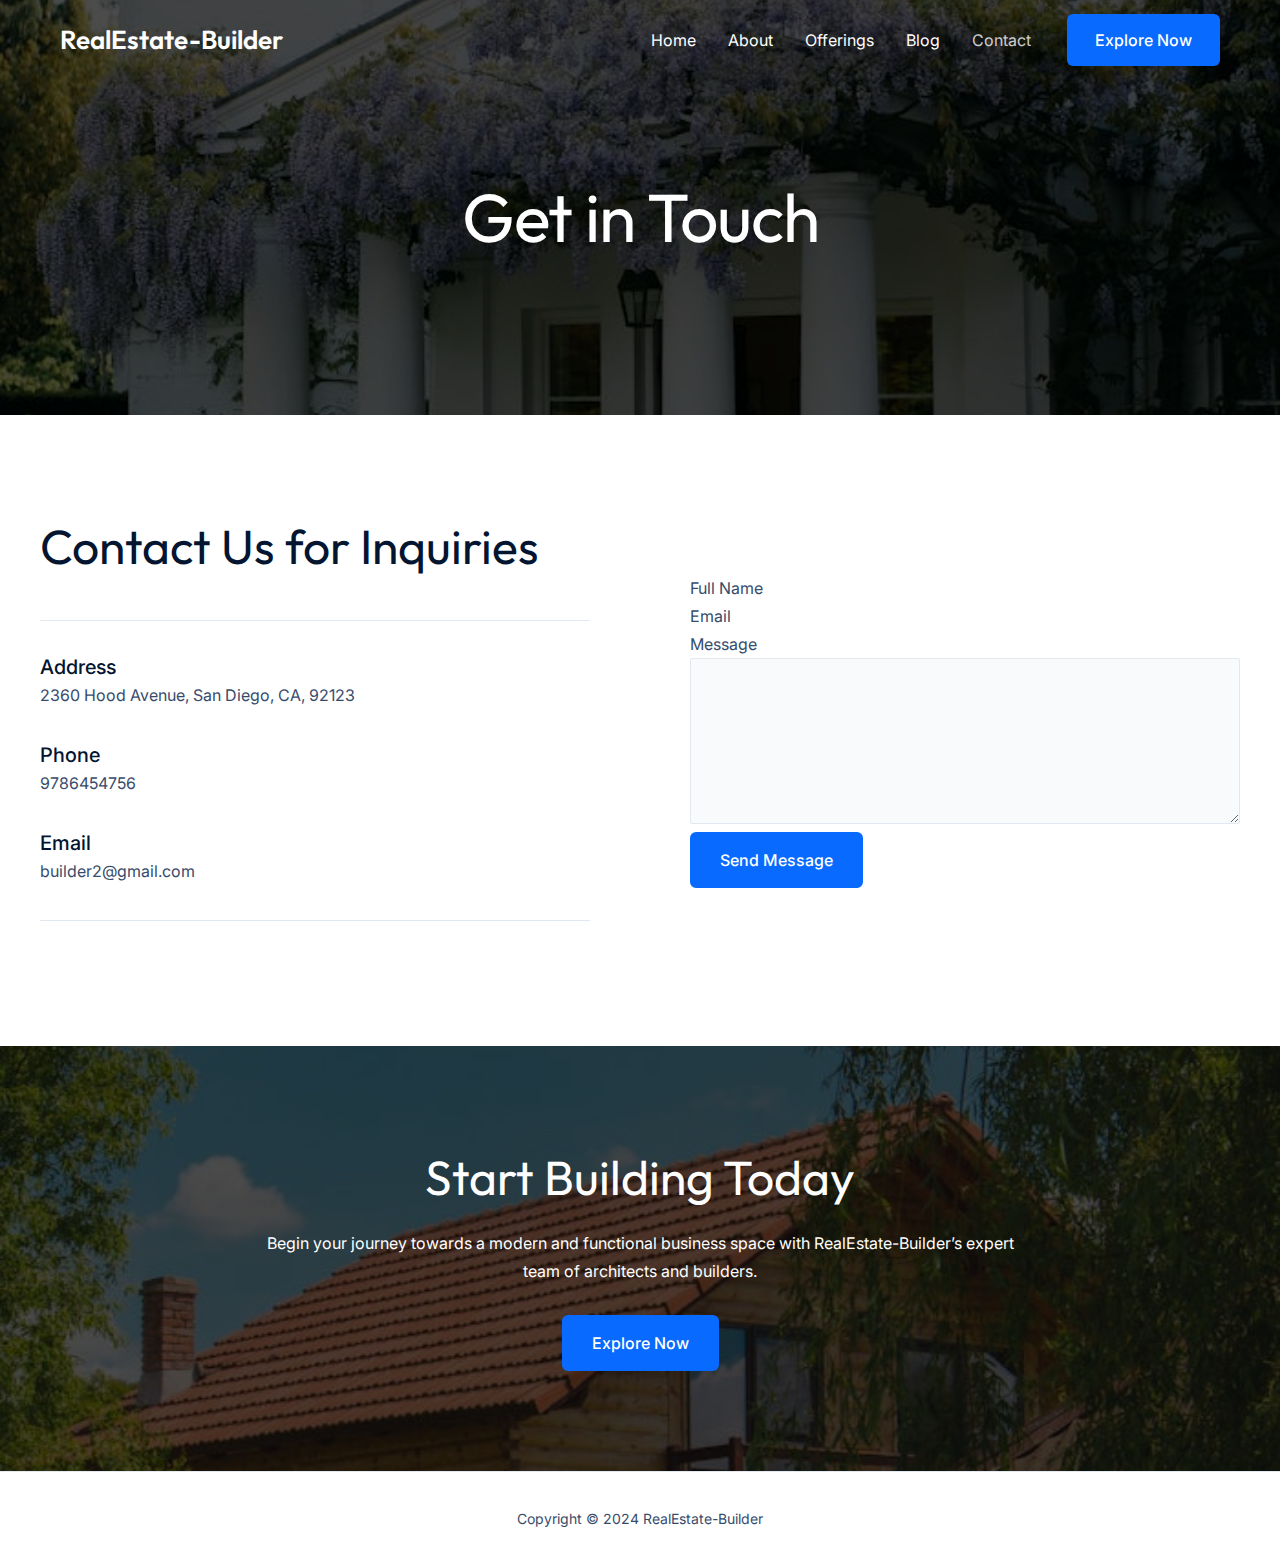
<file: contact.html>
<!DOCTYPE html>  <html lang="en-US">  <head>  <meta charset="UTF-8">  <meta name="viewport" content="width=device-width, initial-scale=1">  	 <link rel="profile" href="https://gmpg.org/xfn/11">   	 <title>Contact &#8211; RealEstate-Builder</title> <meta name='robots' content='noindex, nofollow' /> <link rel='dns-prefetch' href='//fonts.googleapis.com' /> <link rel="alternate" type="application/rss+xml" title="RealEstate-Builder &raquo; Feed" href="http://localhost/wordpress/feed/" /> <link rel="alternate" type="application/rss+xml" title="RealEstate-Builder &raquo; Comments Feed" href="http://localhost/wordpress/comments/feed/" /> <script>
window._wpemojiSettings = {"baseUrl":"https:\/\/s.w.org\/images\/core\/emoji\/15.0.3\/72x72\/","ext":".png","svgUrl":"https:\/\/s.w.org\/images\/core\/emoji\/15.0.3\/svg\/","svgExt":".svg","source":{"concatemoji":"http:\/\/localhost\/wordpress\/wp-includes\/js\/wp-emoji-release.min.js?ver=6.5.2"}};
/*! This file is auto-generated */
!function(i,n){var o,s,e;function c(e){try{var t={supportTests:e,timestamp:(new Date).valueOf()};sessionStorage.setItem(o,JSON.stringify(t))}catch(e){}}function p(e,t,n){e.clearRect(0,0,e.canvas.width,e.canvas.height),e.fillText(t,0,0);var t=new Uint32Array(e.getImageData(0,0,e.canvas.width,e.canvas.height).data),r=(e.clearRect(0,0,e.canvas.width,e.canvas.height),e.fillText(n,0,0),new Uint32Array(e.getImageData(0,0,e.canvas.width,e.canvas.height).data));return t.every(function(e,t){return e===r[t]})}function u(e,t,n){switch(t){case"flag":return n(e,"\ud83c\udff3\ufe0f\u200d\u26a7\ufe0f","\ud83c\udff3\ufe0f\u200b\u26a7\ufe0f")?!1:!n(e,"\ud83c\uddfa\ud83c\uddf3","\ud83c\uddfa\u200b\ud83c\uddf3")&&!n(e,"\ud83c\udff4\udb40\udc67\udb40\udc62\udb40\udc65\udb40\udc6e\udb40\udc67\udb40\udc7f","\ud83c\udff4\u200b\udb40\udc67\u200b\udb40\udc62\u200b\udb40\udc65\u200b\udb40\udc6e\u200b\udb40\udc67\u200b\udb40\udc7f");case"emoji":return!n(e,"\ud83d\udc26\u200d\u2b1b","\ud83d\udc26\u200b\u2b1b")}return!1}function f(e,t,n){var r="undefined"!=typeof WorkerGlobalScope&&self instanceof WorkerGlobalScope?new OffscreenCanvas(300,150):i.createElement("canvas"),a=r.getContext("2d",{willReadFrequently:!0}),o=(a.textBaseline="top",a.font="600 32px Arial",{});return e.forEach(function(e){o[e]=t(a,e,n)}),o}function t(e){var t=i.createElement("script");t.src=e,t.defer=!0,i.head.appendChild(t)}"undefined"!=typeof Promise&&(o="wpEmojiSettingsSupports",s=["flag","emoji"],n.supports={everything:!0,everythingExceptFlag:!0},e=new Promise(function(e){i.addEventListener("DOMContentLoaded",e,{once:!0})}),new Promise(function(t){var n=function(){try{var e=JSON.parse(sessionStorage.getItem(o));if("object"==typeof e&&"number"==typeof e.timestamp&&(new Date).valueOf()<e.timestamp+604800&&"object"==typeof e.supportTests)return e.supportTests}catch(e){}return null}();if(!n){if("undefined"!=typeof Worker&&"undefined"!=typeof OffscreenCanvas&&"undefined"!=typeof URL&&URL.createObjectURL&&"undefined"!=typeof Blob)try{var e="postMessage("+f.toString()+"("+[JSON.stringify(s),u.toString(),p.toString()].join(",")+"));",r=new Blob([e],{type:"text/javascript"}),a=new Worker(URL.createObjectURL(r),{name:"wpTestEmojiSupports"});return void(a.onmessage=function(e){c(n=e.data),a.terminate(),t(n)})}catch(e){}c(n=f(s,u,p))}t(n)}).then(function(e){for(var t in e)n.supports[t]=e[t],n.supports.everything=n.supports.everything&&n.supports[t],"flag"!==t&&(n.supports.everythingExceptFlag=n.supports.everythingExceptFlag&&n.supports[t]);n.supports.everythingExceptFlag=n.supports.everythingExceptFlag&&!n.supports.flag,n.DOMReady=!1,n.readyCallback=function(){n.DOMReady=!0}}).then(function(){return e}).then(function(){var e;n.supports.everything||(n.readyCallback(),(e=n.source||{}).concatemoji?t(e.concatemoji):e.wpemoji&&e.twemoji&&(t(e.twemoji),t(e.wpemoji)))}))}((window,document),window._wpemojiSettings);
</script> <link rel='stylesheet' id='astra-theme-css-css' href='./css/astra-assets-css-minified-main.min.css' media='all' /> <style id='astra-theme-css-inline-css'> :root{--ast-post-nav-space:0;--ast-container-default-xlg-padding:3em;--ast-container-default-lg-padding:3em;--ast-container-default-slg-padding:2em;--ast-container-default-md-padding:3em;--ast-container-default-sm-padding:3em;--ast-container-default-xs-padding:2.4em;--ast-container-default-xxs-padding:1.8em;--ast-code-block-background:#ECEFF3;--ast-comment-inputs-background:#F9FAFB;--ast-normal-container-width:1200px;--ast-narrow-container-width:750px;--ast-blog-title-font-weight:normal;--ast-blog-meta-weight:inherit;}html{font-size:100%;}a{color:var(--ast-global-color-0);}a:hover,a:focus{color:var(--ast-global-color-1);}body,button,input,select,textarea,.ast-button,.ast-custom-button{font-family:'Inter',sans-serif;font-weight:400;font-size:16px;font-size:1rem;line-height:var(--ast-body-line-height,1.75em);}blockquote{color:var(--ast-global-color-3);}h1,.entry-content h1,h2,.entry-content h2,h3,.entry-content h3,h4,.entry-content h4,h5,.entry-content h5,h6,.entry-content h6,.site-title,.site-title a{font-family:'Outfit',sans-serif;font-weight:600;}.ast-site-identity .site-title a{color:var(--ast-global-color-2);}.site-title{font-size:26px;font-size:1.625rem;display:block;}header .custom-logo-link img{max-width:46px;}.astra-logo-svg{width:46px;}.site-header .site-description{font-size:15px;font-size:0.9375rem;display:none;}.entry-title{font-size:26px;font-size:1.625rem;}.archive .ast-article-post .ast-article-inner,.blog .ast-article-post .ast-article-inner,.archive .ast-article-post .ast-article-inner:hover,.blog .ast-article-post .ast-article-inner:hover{overflow:hidden;}h1,.entry-content h1{font-size:68px;font-size:4.25rem;font-weight:normal;font-family:'Outfit',sans-serif;line-height:1.1em;letter-spacing:-1px;}h2,.entry-content h2{font-size:48px;font-size:3rem;font-weight:normal;font-family:'Outfit',sans-serif;line-height:1.3em;}h3,.entry-content h3{font-size:23px;font-size:1.4375rem;font-weight:normal;font-family:'Outfit',sans-serif;line-height:1.2em;}h4,.entry-content h4{font-size:22px;font-size:1.375rem;line-height:1.3em;font-weight:normal;font-family:'Outfit',sans-serif;}h5,.entry-content h5{font-size:20px;font-size:1.25rem;line-height:1.5em;font-weight:normal;font-family:'Outfit',sans-serif;}h6,.entry-content h6{font-size:16px;font-size:1rem;line-height:1.25em;font-weight:600;font-family:'Outfit',sans-serif;}::selection{background-color:var(--ast-global-color-0);color:#ffffff;}body,h1,.entry-title a,.entry-content h1,h2,.entry-content h2,h3,.entry-content h3,h4,.entry-content h4,h5,.entry-content h5,h6,.entry-content h6{color:var(--ast-global-color-3);}.tagcloud a:hover,.tagcloud a:focus,.tagcloud a.current-item{color:#ffffff;border-color:var(--ast-global-color-0);background-color:var(--ast-global-color-0);}input:focus,input[type="text"]:focus,input[type="email"]:focus,input[type="url"]:focus,input[type="password"]:focus,input[type="reset"]:focus,input[type="search"]:focus,textarea:focus{border-color:var(--ast-global-color-0);}input[type="radio"]:checked,input[type=reset],input[type="checkbox"]:checked,input[type="checkbox"]:hover:checked,input[type="checkbox"]:focus:checked,input[type=range]::-webkit-slider-thumb{border-color:var(--ast-global-color-0);background-color:var(--ast-global-color-0);box-shadow:none;}.site-footer a:hover + .post-count,.site-footer a:focus + .post-count{background:var(--ast-global-color-0);border-color:var(--ast-global-color-0);}.single .nav-links .nav-previous,.single .nav-links .nav-next{color:var(--ast-global-color-0);}.entry-meta,.entry-meta *{line-height:1.45;color:var(--ast-global-color-0);}.entry-meta a:not(.ast-button):hover,.entry-meta a:not(.ast-button):hover *,.entry-meta a:not(.ast-button):focus,.entry-meta a:not(.ast-button):focus *,.page-links > .page-link,.page-links .page-link:hover,.post-navigation a:hover{color:var(--ast-global-color-1);}#cat option,.secondary .calendar_wrap thead a,.secondary .calendar_wrap thead a:visited{color:var(--ast-global-color-0);}.secondary .calendar_wrap #today,.ast-progress-val span{background:var(--ast-global-color-0);}.secondary a:hover + .post-count,.secondary a:focus + .post-count{background:var(--ast-global-color-0);border-color:var(--ast-global-color-0);}.calendar_wrap #today > a{color:#ffffff;}.page-links .page-link,.single .post-navigation a{color:var(--ast-global-color-0);}.ast-search-menu-icon .search-form button.search-submit{padding:0 4px;}.ast-search-menu-icon form.search-form{padding-right:0;}.ast-search-menu-icon.slide-search input.search-field{width:0;}.ast-header-search .ast-search-menu-icon.ast-dropdown-active .search-form,.ast-header-search .ast-search-menu-icon.ast-dropdown-active .search-field:focus{transition:all 0.2s;}.search-form input.search-field:focus{outline:none;}.ast-archive-title{color:var(--ast-global-color-2);}.widget-title,.widget .wp-block-heading{font-size:22px;font-size:1.375rem;color:var(--ast-global-color-2);}.ast-single-post .entry-content a,.ast-comment-content a:not(.ast-comment-edit-reply-wrap a){text-decoration:underline;}.ast-single-post .wp-block-button .wp-block-button__link,.ast-single-post .elementor-button-wrapper .elementor-button,.ast-single-post .entry-content .uagb-tab a,.ast-single-post .entry-content .uagb-ifb-cta a,.ast-single-post .entry-content .wp-block-uagb-buttons a,.ast-single-post .entry-content .uabb-module-content a,.ast-single-post .entry-content .uagb-post-grid a,.ast-single-post .entry-content .uagb-timeline a,.ast-single-post .entry-content .uagb-toc__wrap a,.ast-single-post .entry-content .uagb-taxomony-box a,.ast-single-post .entry-content .woocommerce a,.entry-content .wp-block-latest-posts > li > a,.ast-single-post .entry-content .wp-block-file__button,li.ast-post-filter-single,.ast-single-post .wp-block-buttons .wp-block-button.is-style-outline .wp-block-button__link,.ast-single-post .ast-comment-content .comment-reply-link,.ast-single-post .ast-comment-content .comment-edit-link{text-decoration:none;}.ast-search-menu-icon.slide-search a:focus-visible:focus-visible,.astra-search-icon:focus-visible,#close:focus-visible,a:focus-visible,.ast-menu-toggle:focus-visible,.site .skip-link:focus-visible,.wp-block-loginout input:focus-visible,.wp-block-search.wp-block-search__button-inside .wp-block-search__inside-wrapper,.ast-header-navigation-arrow:focus-visible,.woocommerce .wc-proceed-to-checkout > .checkout-button:focus-visible,.woocommerce .woocommerce-MyAccount-navigation ul li a:focus-visible,.ast-orders-table__row .ast-orders-table__cell:focus-visible,.woocommerce .woocommerce-order-details .order-again > .button:focus-visible,.woocommerce .woocommerce-message a.button.wc-forward:focus-visible,.woocommerce #minus_qty:focus-visible,.woocommerce #plus_qty:focus-visible,a#ast-apply-coupon:focus-visible,.woocommerce .woocommerce-info a:focus-visible,.woocommerce .astra-shop-summary-wrap a:focus-visible,.woocommerce a.wc-forward:focus-visible,#ast-apply-coupon:focus-visible,.woocommerce-js .woocommerce-mini-cart-item a.remove:focus-visible,#close:focus-visible,.button.search-submit:focus-visible,#search_submit:focus,.normal-search:focus-visible{outline-style:dotted;outline-color:inherit;outline-width:thin;}input:focus,input[type="text"]:focus,input[type="email"]:focus,input[type="url"]:focus,input[type="password"]:focus,input[type="reset"]:focus,input[type="search"]:focus,input[type="number"]:focus,textarea:focus,.wp-block-search__input:focus,[data-section="section-header-mobile-trigger"] .ast-button-wrap .ast-mobile-menu-trigger-minimal:focus,.ast-mobile-popup-drawer.active .menu-toggle-close:focus,.woocommerce-ordering select.orderby:focus,#ast-scroll-top:focus,#coupon_code:focus,.woocommerce-page #comment:focus,.woocommerce #reviews #respond input#submit:focus,.woocommerce a.add_to_cart_button:focus,.woocommerce .button.single_add_to_cart_button:focus,.woocommerce .woocommerce-cart-form button:focus,.woocommerce .woocommerce-cart-form__cart-item .quantity .qty:focus,.woocommerce .woocommerce-billing-fields .woocommerce-billing-fields__field-wrapper .woocommerce-input-wrapper > .input-text:focus,.woocommerce #order_comments:focus,.woocommerce #place_order:focus,.woocommerce .woocommerce-address-fields .woocommerce-address-fields__field-wrapper .woocommerce-input-wrapper > .input-text:focus,.woocommerce .woocommerce-MyAccount-content form button:focus,.woocommerce .woocommerce-MyAccount-content .woocommerce-EditAccountForm .woocommerce-form-row .woocommerce-Input.input-text:focus,.woocommerce .ast-woocommerce-container .woocommerce-pagination ul.page-numbers li a:focus,body #content .woocommerce form .form-row .select2-container--default .select2-selection--single:focus,#ast-coupon-code:focus,.woocommerce.woocommerce-js .quantity input[type=number]:focus,.woocommerce-js .woocommerce-mini-cart-item .quantity input[type=number]:focus,.woocommerce p#ast-coupon-trigger:focus{border-style:dotted;border-color:inherit;border-width:thin;}input{outline:none;}.ast-logo-title-inline .site-logo-img{padding-right:1em;}body .ast-oembed-container *{position:absolute;top:0;width:100%;height:100%;left:0;}body .wp-block-embed-pocket-casts .ast-oembed-container *{position:unset;}.ast-single-post-featured-section + article {margin-top: 2em;}.site-content .ast-single-post-featured-section img {width: 100%;overflow: hidden;object-fit: cover;}.site > .ast-single-related-posts-container {margin-top: 0;}@media (min-width: 922px) {.ast-desktop .ast-container--narrow {max-width: var(--ast-narrow-container-width);margin: 0 auto;}}@media (max-width:921.9px){#ast-desktop-header{display:none;}}@media (min-width:922px){#ast-mobile-header{display:none;}}.wp-block-buttons.aligncenter{justify-content:center;}@media (max-width:921px){.ast-theme-transparent-header #primary,.ast-theme-transparent-header #secondary{padding:0;}}@media (max-width:921px){.ast-plain-container.ast-no-sidebar #primary{padding:0;}}.ast-plain-container.ast-no-sidebar #primary{margin-top:0;margin-bottom:0;}@media (max-width:921px){.ast-separate-container.ast-single-post.ast-right-sidebar #primary,.ast-separate-container.ast-single-post.ast-left-sidebar #primary,.ast-separate-container.ast-single-post #primary,.ast-plain-container #primary,.ast-narrow-container #primary{margin-top:40px;margin-bottom:20px;}.ast-separate-container.ast-single-post.ast-right-sidebar #primary,.ast-separate-container.ast-single-post.ast-left-sidebar #primary,.ast-separate-container.ast-single-post #primary,.ast-plain-container.ast-single-post #primary,.ast-narrow-container.ast-single-post #primary{margin-top:40px;margin-bottom:20px;}}@media (max-width:544px){.ast-separate-container.ast-single-post.ast-right-sidebar #primary,.ast-separate-container.ast-single-post.ast-left-sidebar #primary,.ast-separate-container.ast-single-post #primary,.ast-plain-container.ast-single-post #primary,.ast-narrow-container.ast-single-post #primary{margin-top:30px;margin-bottom:20px;}}@media (max-width:921px){.ast-separate-container #primary,.ast-narrow-container #primary{padding-top:0px;}}@media (max-width:544px){.ast-separate-container #primary,.ast-narrow-container #primary{padding-top:0px;}}@media (max-width:921px){.ast-separate-container #primary,.ast-narrow-container #primary{padding-bottom:0px;}}@media (max-width:544px){.ast-separate-container #primary,.ast-narrow-container #primary{padding-bottom:0px;}}.wp-block-button.is-style-outline .wp-block-button__link{border-color:var(--ast-global-color-0);border-top-width:2px;border-right-width:2px;border-bottom-width:2px;border-left-width:2px;}div.wp-block-button.is-style-outline > .wp-block-button__link:not(.has-text-color),div.wp-block-button.wp-block-button__link.is-style-outline:not(.has-text-color){color:var(--ast-global-color-0);}.wp-block-button.is-style-outline .wp-block-button__link:hover,.wp-block-buttons .wp-block-button.is-style-outline .wp-block-button__link:focus,.wp-block-buttons .wp-block-button.is-style-outline > .wp-block-button__link:not(.has-text-color):hover,.wp-block-buttons .wp-block-button.wp-block-button__link.is-style-outline:not(.has-text-color):hover{color:#ffffff;background-color:var(--ast-global-color-1);border-color:var(--ast-global-color-1);}.post-page-numbers.current .page-link,.ast-pagination .page-numbers.current{color:#ffffff;border-color:var(--ast-global-color-0);background-color:var(--ast-global-color-0);}.wp-block-button.is-style-outline .wp-block-button__link{border-top-width:2px;border-right-width:2px;border-bottom-width:2px;border-left-width:2px;}.wp-block-buttons .wp-block-button.is-style-outline .wp-block-button__link.wp-element-button,.ast-outline-button,.wp-block-uagb-buttons-child .uagb-buttons-repeater.ast-outline-button{border-color:var(--ast-global-color-2);border-top-width:2px;border-right-width:2px;border-bottom-width:2px;border-left-width:2px;font-family:inherit;font-weight:500;font-size:16px;font-size:1rem;line-height:1em;text-decoration:initial;padding-top:18px;padding-right:28px;padding-bottom:18px;padding-left:28px;border-top-left-radius:6px;border-top-right-radius:6px;border-bottom-right-radius:6px;border-bottom-left-radius:6px;}.wp-block-buttons .wp-block-button.is-style-outline > .wp-block-button__link:not(.has-text-color),.wp-block-buttons .wp-block-button.wp-block-button__link.is-style-outline:not(.has-text-color),.ast-outline-button{color:var(--ast-global-color-2);}.wp-block-button.is-style-outline .wp-block-button__link:hover,.wp-block-buttons .wp-block-button.is-style-outline .wp-block-button__link:focus,.wp-block-buttons .wp-block-button.is-style-outline > .wp-block-button__link:not(.has-text-color):hover,.wp-block-buttons .wp-block-button.wp-block-button__link.is-style-outline:not(.has-text-color):hover,.ast-outline-button:hover,.ast-outline-button:focus,.wp-block-uagb-buttons-child .uagb-buttons-repeater.ast-outline-button:hover,.wp-block-uagb-buttons-child .uagb-buttons-repeater.ast-outline-button:focus{color:#ffffff;background-color:var(--ast-global-color-1);border-color:var(--ast-global-color-1);}.wp-block-button .wp-block-button__link.wp-element-button.is-style-outline:not(.has-background),.wp-block-button.is-style-outline>.wp-block-button__link.wp-element-button:not(.has-background),.ast-outline-button{background-color:transparent;}.entry-content[ast-blocks-layout] > figure{margin-bottom:1em;}h1.widget-title{font-weight:normal;}h2.widget-title{font-weight:normal;}h3.widget-title{font-weight:normal;}#page{display:flex;flex-direction:column;min-height:100vh;}.ast-404-layout-1 h1.page-title{color:var(--ast-global-color-2);}.single .post-navigation a{line-height:1em;height:inherit;}.error-404 .page-sub-title{font-size:1.5rem;font-weight:inherit;}.search .site-content .content-area .search-form{margin-bottom:0;}#page .site-content{flex-grow:1;}.widget{margin-bottom:1.25em;}#secondary li{line-height:1.5em;}#secondary .wp-block-group h2{margin-bottom:0.7em;}#secondary h2{font-size:1.7rem;}.ast-separate-container .ast-article-post,.ast-separate-container .ast-article-single,.ast-separate-container .comment-respond{padding:3em;}.ast-separate-container .ast-article-single .ast-article-single{padding:0;}.ast-article-single .wp-block-post-template-is-layout-grid{padding-left:0;}.ast-separate-container .comments-title,.ast-narrow-container .comments-title{padding:1.5em 2em;}.ast-page-builder-template .comment-form-textarea,.ast-comment-formwrap .ast-grid-common-col{padding:0;}.ast-comment-formwrap{padding:0;display:inline-flex;column-gap:20px;width:100%;margin-left:0;margin-right:0;}.comments-area textarea#comment:focus,.comments-area textarea#comment:active,.comments-area .ast-comment-formwrap input[type="text"]:focus,.comments-area .ast-comment-formwrap input[type="text"]:active {box-shadow:none;outline:none;}.archive.ast-page-builder-template .entry-header{margin-top:2em;}.ast-page-builder-template .ast-comment-formwrap{width:100%;}.entry-title{margin-bottom:0.5em;}.ast-archive-description p{font-size:inherit;font-weight:inherit;line-height:inherit;}.ast-separate-container .ast-comment-list li.depth-1,.hentry{margin-bottom:2em;}@media (min-width:921px){.ast-left-sidebar.ast-page-builder-template #secondary,.archive.ast-right-sidebar.ast-page-builder-template .site-main{padding-left:20px;padding-right:20px;}}@media (max-width:544px){.ast-comment-formwrap.ast-row{column-gap:10px;display:inline-block;}#ast-commentform .ast-grid-common-col{position:relative;width:100%;}}@media (min-width:1201px){.ast-separate-container .ast-article-post,.ast-separate-container .ast-article-single,.ast-separate-container .ast-author-box,.ast-separate-container .ast-404-layout-1,.ast-separate-container .no-results{padding:3em;}}@media (max-width:921px){.ast-separate-container #primary,.ast-separate-container #secondary{padding:1.5em 0;}#primary,#secondary{padding:1.5em 0;margin:0;}.ast-left-sidebar #content > .ast-container{display:flex;flex-direction:column-reverse;width:100%;}}@media (min-width:922px){.ast-separate-container.ast-right-sidebar #primary,.ast-separate-container.ast-left-sidebar #primary{border:0;}.search-no-results.ast-separate-container #primary{margin-bottom:4em;}}.wp-block-button .wp-block-button__link{color:#ffffff;}.wp-block-button .wp-block-button__link:hover,.wp-block-button .wp-block-button__link:focus{color:#ffffff;background-color:var(--ast-global-color-1);border-color:var(--ast-global-color-1);}.elementor-widget-heading h1.elementor-heading-title{line-height:1.1em;}.elementor-widget-heading h2.elementor-heading-title{line-height:1.3em;}.elementor-widget-heading h3.elementor-heading-title{line-height:1.2em;}.elementor-widget-heading h4.elementor-heading-title{line-height:1.3em;}.elementor-widget-heading h5.elementor-heading-title{line-height:1.5em;}.elementor-widget-heading h6.elementor-heading-title{line-height:1.25em;}.wp-block-button .wp-block-button__link,.wp-block-search .wp-block-search__button,body .wp-block-file .wp-block-file__button{border-style:solid;border-top-width:2px;border-right-width:2px;border-left-width:2px;border-bottom-width:2px;border-color:var(--ast-global-color-0);background-color:var(--ast-global-color-0);color:#ffffff;font-family:inherit;font-weight:500;line-height:1em;text-decoration:initial;font-size:16px;font-size:1rem;border-top-left-radius:6px;border-top-right-radius:6px;border-bottom-right-radius:6px;border-bottom-left-radius:6px;padding-top:18px;padding-right:28px;padding-bottom:18px;padding-left:28px;}.menu-toggle,button,.ast-button,.ast-custom-button,.button,input#submit,input[type="button"],input[type="submit"],input[type="reset"],form[CLASS*="wp-block-search__"].wp-block-search .wp-block-search__inside-wrapper .wp-block-search__button,body .wp-block-file .wp-block-file__button,.search .search-submit,.woocommerce-js a.button,.woocommerce button.button,.woocommerce .woocommerce-message a.button,.woocommerce #respond input#submit.alt,.woocommerce input.button.alt,.woocommerce input.button,.woocommerce input.button:disabled,.woocommerce input.button:disabled[disabled],.woocommerce input.button:disabled:hover,.woocommerce input.button:disabled[disabled]:hover,.woocommerce #respond input#submit,.woocommerce button.button.alt.disabled,.wc-block-grid__products .wc-block-grid__product .wp-block-button__link,.wc-block-grid__product-onsale,[CLASS*="wc-block"] button,.woocommerce-js .astra-cart-drawer .astra-cart-drawer-content .woocommerce-mini-cart__buttons .button:not(.checkout):not(.ast-continue-shopping),.woocommerce-js .astra-cart-drawer .astra-cart-drawer-content .woocommerce-mini-cart__buttons a.checkout,.woocommerce button.button.alt.disabled.wc-variation-selection-needed,[CLASS*="wc-block"] .wc-block-components-button{border-style:solid;border-top-width:2px;border-right-width:2px;border-left-width:2px;border-bottom-width:2px;color:#ffffff;border-color:var(--ast-global-color-0);background-color:var(--ast-global-color-0);padding-top:18px;padding-right:28px;padding-bottom:18px;padding-left:28px;font-family:inherit;font-weight:500;font-size:16px;font-size:1rem;line-height:1em;text-decoration:initial;border-top-left-radius:6px;border-top-right-radius:6px;border-bottom-right-radius:6px;border-bottom-left-radius:6px;}button:focus,.menu-toggle:hover,button:hover,.ast-button:hover,.ast-custom-button:hover .button:hover,.ast-custom-button:hover ,input[type=reset]:hover,input[type=reset]:focus,input#submit:hover,input#submit:focus,input[type="button"]:hover,input[type="button"]:focus,input[type="submit"]:hover,input[type="submit"]:focus,form[CLASS*="wp-block-search__"].wp-block-search .wp-block-search__inside-wrapper .wp-block-search__button:hover,form[CLASS*="wp-block-search__"].wp-block-search .wp-block-search__inside-wrapper .wp-block-search__button:focus,body .wp-block-file .wp-block-file__button:hover,body .wp-block-file .wp-block-file__button:focus,.woocommerce-js a.button:hover,.woocommerce button.button:hover,.woocommerce .woocommerce-message a.button:hover,.woocommerce #respond input#submit:hover,.woocommerce #respond input#submit.alt:hover,.woocommerce input.button.alt:hover,.woocommerce input.button:hover,.woocommerce button.button.alt.disabled:hover,.wc-block-grid__products .wc-block-grid__product .wp-block-button__link:hover,[CLASS*="wc-block"] button:hover,.woocommerce-js .astra-cart-drawer .astra-cart-drawer-content .woocommerce-mini-cart__buttons .button:not(.checkout):not(.ast-continue-shopping):hover,.woocommerce-js .astra-cart-drawer .astra-cart-drawer-content .woocommerce-mini-cart__buttons a.checkout:hover,.woocommerce button.button.alt.disabled.wc-variation-selection-needed:hover,[CLASS*="wc-block"] .wc-block-components-button:hover,[CLASS*="wc-block"] .wc-block-components-button:focus{color:#ffffff;background-color:var(--ast-global-color-1);border-color:var(--ast-global-color-1);}form[CLASS*="wp-block-search__"].wp-block-search .wp-block-search__inside-wrapper .wp-block-search__button.has-icon{padding-top:calc(18px - 3px);padding-right:calc(28px - 3px);padding-bottom:calc(18px - 3px);padding-left:calc(28px - 3px);}@media (max-width:921px){.ast-mobile-header-stack .main-header-bar .ast-search-menu-icon{display:inline-block;}.ast-header-break-point.ast-header-custom-item-outside .ast-mobile-header-stack .main-header-bar .ast-search-icon{margin:0;}.ast-comment-avatar-wrap img{max-width:2.5em;}.ast-comment-meta{padding:0 1.8888em 1.3333em;}.ast-separate-container .ast-comment-list li.depth-1{padding:1.5em 2.14em;}.ast-separate-container .comment-respond{padding:2em 2.14em;}}@media (min-width:544px){.ast-container{max-width:100%;}}@media (max-width:544px){.ast-separate-container .ast-article-post,.ast-separate-container .ast-article-single,.ast-separate-container .comments-title,.ast-separate-container .ast-archive-description{padding:1.5em 1em;}.ast-separate-container #content .ast-container{padding-left:0.54em;padding-right:0.54em;}.ast-separate-container .ast-comment-list .bypostauthor{padding:.5em;}.ast-search-menu-icon.ast-dropdown-active .search-field{width:170px;}}.ast-separate-container{background-color:var(--ast-global-color-4);;background-image:none;;}@media (max-width:921px){.site-title{display:block;}.site-header .site-description{display:none;}.entry-title{font-size:24px;font-size:1.5rem;}h1,.entry-content h1{font-size:48px;}h2,.entry-content h2{font-size:32px;}h3,.entry-content h3{font-size:22px;}}@media (max-width:544px){.site-title{font-size:24px;font-size:1.5rem;display:block;}.site-header .site-description{display:none;}.entry-title{font-size:24px;font-size:1.5rem;}h1,.entry-content h1{font-size:40px;}h2,.entry-content h2{font-size:30px;}h3,.entry-content h3{font-size:20px;}h4,.entry-content h4{font-size:20px;font-size:1.25rem;}header .custom-logo-link img,.ast-header-break-point .site-branding img,.ast-header-break-point .custom-logo-link img{max-width:38px;}.astra-logo-svg{width:38px;}.astra-logo-svg:not(.sticky-custom-logo .astra-logo-svg,.transparent-custom-logo .astra-logo-svg,.advanced-header-logo .astra-logo-svg){height:38px;}.ast-header-break-point .site-logo-img .custom-mobile-logo-link img{max-width:38px;}}@media (max-width:921px){html{font-size:91.2%;}}@media (max-width:544px){html{font-size:91.2%;}}@media (min-width:922px){.ast-container{max-width:1240px;}}@media (min-width:922px){.site-content .ast-container{display:flex;}}@media (max-width:921px){.site-content .ast-container{flex-direction:column;}}@media (min-width:922px){.main-header-menu .sub-menu .menu-item.ast-left-align-sub-menu:hover > .sub-menu,.main-header-menu .sub-menu .menu-item.ast-left-align-sub-menu.focus > .sub-menu{margin-left:-0px;}}.ast-theme-transparent-header [CLASS*="ast-header-button-"] .ast-custom-button{color:#ffffff;background:var(--ast-global-color-0);}.ast-theme-transparent-header [CLASS*="ast-header-button-"] .ast-custom-button:hover{color:#ffffff;background:var(--ast-global-color-1);}.ast-theme-transparent-header [data-section="section-header-mobile-trigger"] .ast-button-wrap .mobile-menu-toggle-icon .ast-mobile-svg{fill:#ffffff;}.ast-theme-transparent-header [data-section="section-header-mobile-trigger"] .ast-button-wrap .mobile-menu-wrap .mobile-menu{color:#ffffff;}.ast-theme-transparent-header [data-section="section-header-mobile-trigger"] .ast-button-wrap .ast-mobile-menu-trigger-outline{background:transparent;color:#ffffff;border-color:#ffffff;}.site .comments-area{padding-top:2em;padding-bottom:3em;}.wp-block-file {display: flex;align-items: center;flex-wrap: wrap;justify-content: space-between;}.wp-block-pullquote {border: none;}.wp-block-pullquote blockquote::before {content: "\201D";font-family: "Helvetica",sans-serif;display: flex;transform: rotate( 180deg );font-size: 6rem;font-style: normal;line-height: 1;font-weight: bold;align-items: center;justify-content: center;}.has-text-align-right > blockquote::before {justify-content: flex-start;}.has-text-align-left > blockquote::before {justify-content: flex-end;}figure.wp-block-pullquote.is-style-solid-color blockquote {max-width: 100%;text-align: inherit;}html body {--wp--custom--ast-default-block-top-padding: 3em;--wp--custom--ast-default-block-right-padding: 3em;--wp--custom--ast-default-block-bottom-padding: 3em;--wp--custom--ast-default-block-left-padding: 3em;--wp--custom--ast-container-width: 1200px;--wp--custom--ast-content-width-size: 1200px;--wp--custom--ast-wide-width-size: calc(1200px + var(--wp--custom--ast-default-block-left-padding) + var(--wp--custom--ast-default-block-right-padding));}.ast-narrow-container {--wp--custom--ast-content-width-size: 750px;--wp--custom--ast-wide-width-size: 750px;}@media(max-width: 921px) {html body {--wp--custom--ast-default-block-top-padding: 3em;--wp--custom--ast-default-block-right-padding: 2em;--wp--custom--ast-default-block-bottom-padding: 3em;--wp--custom--ast-default-block-left-padding: 2em;}}@media(max-width: 544px) {html body {--wp--custom--ast-default-block-top-padding: 3em;--wp--custom--ast-default-block-right-padding: 1.5em;--wp--custom--ast-default-block-bottom-padding: 3em;--wp--custom--ast-default-block-left-padding: 1.5em;}}.entry-content > .wp-block-group,.entry-content > .wp-block-cover,.entry-content > .wp-block-columns {padding-top: var(--wp--custom--ast-default-block-top-padding);padding-right: var(--wp--custom--ast-default-block-right-padding);padding-bottom: var(--wp--custom--ast-default-block-bottom-padding);padding-left: var(--wp--custom--ast-default-block-left-padding);}.ast-plain-container.ast-no-sidebar .entry-content > .alignfull,.ast-page-builder-template .ast-no-sidebar .entry-content > .alignfull {margin-left: calc( -50vw + 50%);margin-right: calc( -50vw + 50%);max-width: 100vw;width: 100vw;}.ast-plain-container.ast-no-sidebar .entry-content .alignfull .alignfull,.ast-page-builder-template.ast-no-sidebar .entry-content .alignfull .alignfull,.ast-plain-container.ast-no-sidebar .entry-content .alignfull .alignwide,.ast-page-builder-template.ast-no-sidebar .entry-content .alignfull .alignwide,.ast-plain-container.ast-no-sidebar .entry-content .alignwide .alignfull,.ast-page-builder-template.ast-no-sidebar .entry-content .alignwide .alignfull,.ast-plain-container.ast-no-sidebar .entry-content .alignwide .alignwide,.ast-page-builder-template.ast-no-sidebar .entry-content .alignwide .alignwide,.ast-plain-container.ast-no-sidebar .entry-content .wp-block-column .alignfull,.ast-page-builder-template.ast-no-sidebar .entry-content .wp-block-column .alignfull,.ast-plain-container.ast-no-sidebar .entry-content .wp-block-column .alignwide,.ast-page-builder-template.ast-no-sidebar .entry-content .wp-block-column .alignwide {margin-left: auto;margin-right: auto;width: 100%;}[ast-blocks-layout] .wp-block-separator:not(.is-style-dots) {height: 0;}[ast-blocks-layout] .wp-block-separator {margin: 20px auto;}[ast-blocks-layout] .wp-block-separator:not(.is-style-wide):not(.is-style-dots) {max-width: 100px;}[ast-blocks-layout] .wp-block-separator.has-background {padding: 0;}.entry-content[ast-blocks-layout] > * {max-width: var(--wp--custom--ast-content-width-size);margin-left: auto;margin-right: auto;}.entry-content[ast-blocks-layout] > .alignwide {max-width: var(--wp--custom--ast-wide-width-size);}.entry-content[ast-blocks-layout] .alignfull {max-width: none;}.entry-content .wp-block-columns {margin-bottom: 0;}blockquote {margin: 1.5em;border-color: rgba(0,0,0,0.05);}.wp-block-quote:not(.has-text-align-right):not(.has-text-align-center) {border-left: 5px solid rgba(0,0,0,0.05);}.has-text-align-right > blockquote,blockquote.has-text-align-right {border-right: 5px solid rgba(0,0,0,0.05);}.has-text-align-left > blockquote,blockquote.has-text-align-left {border-left: 5px solid rgba(0,0,0,0.05);}.wp-block-site-tagline,.wp-block-latest-posts .read-more {margin-top: 15px;}.wp-block-loginout p label {display: block;}.wp-block-loginout p:not(.login-remember):not(.login-submit) input {width: 100%;}.wp-block-loginout input:focus {border-color: transparent;}.wp-block-loginout input:focus {outline: thin dotted;}.entry-content .wp-block-media-text .wp-block-media-text__content {padding: 0 0 0 8%;}.entry-content .wp-block-media-text.has-media-on-the-right .wp-block-media-text__content {padding: 0 8% 0 0;}.entry-content .wp-block-media-text.has-background .wp-block-media-text__content {padding: 8%;}.entry-content .wp-block-cover:not([class*="background-color"]) .wp-block-cover__inner-container,.entry-content .wp-block-cover:not([class*="background-color"]) .wp-block-cover-image-text,.entry-content .wp-block-cover:not([class*="background-color"]) .wp-block-cover-text,.entry-content .wp-block-cover-image:not([class*="background-color"]) .wp-block-cover__inner-container,.entry-content .wp-block-cover-image:not([class*="background-color"]) .wp-block-cover-image-text,.entry-content .wp-block-cover-image:not([class*="background-color"]) .wp-block-cover-text {color: var(--ast-global-color-5);}.wp-block-loginout .login-remember input {width: 1.1rem;height: 1.1rem;margin: 0 5px 4px 0;vertical-align: middle;}.wp-block-latest-posts > li > *:first-child,.wp-block-latest-posts:not(.is-grid) > li:first-child {margin-top: 0;}.wp-block-search__inside-wrapper .wp-block-search__input {padding: 0 10px;color: var(--ast-global-color-3);background: var(--ast-global-color-5);border-color: var(--ast-border-color);}.wp-block-latest-posts .read-more {margin-bottom: 1.5em;}.wp-block-search__no-button .wp-block-search__inside-wrapper .wp-block-search__input {padding-top: 5px;padding-bottom: 5px;}.wp-block-latest-posts .wp-block-latest-posts__post-date,.wp-block-latest-posts .wp-block-latest-posts__post-author {font-size: 1rem;}.wp-block-latest-posts > li > *,.wp-block-latest-posts:not(.is-grid) > li {margin-top: 12px;margin-bottom: 12px;}.ast-page-builder-template .entry-content[ast-blocks-layout] > *,.ast-page-builder-template .entry-content[ast-blocks-layout] > .alignfull > * {max-width: none;}.ast-page-builder-template .entry-content[ast-blocks-layout] > .alignwide > * {max-width: var(--wp--custom--ast-wide-width-size);}.ast-page-builder-template .entry-content[ast-blocks-layout] > .inherit-container-width > *,.ast-page-builder-template .entry-content[ast-blocks-layout] > * > *,.entry-content[ast-blocks-layout] > .wp-block-cover .wp-block-cover__inner-container {max-width: var(--wp--custom--ast-content-width-size);margin-left: auto;margin-right: auto;}.entry-content[ast-blocks-layout] .wp-block-cover:not(.alignleft):not(.alignright) {width: auto;}@media(max-width: 1200px) {.ast-separate-container .entry-content > .alignfull,.ast-separate-container .entry-content[ast-blocks-layout] > .alignwide,.ast-plain-container .entry-content[ast-blocks-layout] > .alignwide,.ast-plain-container .entry-content .alignfull {margin-left: calc(-1 * min(var(--ast-container-default-xlg-padding),20px)) ;margin-right: calc(-1 * min(var(--ast-container-default-xlg-padding),20px));}}@media(min-width: 1201px) {.ast-separate-container .entry-content > .alignfull {margin-left: calc(-1 * var(--ast-container-default-xlg-padding) );margin-right: calc(-1 * var(--ast-container-default-xlg-padding) );}.ast-separate-container .entry-content[ast-blocks-layout] > .alignwide,.ast-plain-container .entry-content[ast-blocks-layout] > .alignwide {margin-left: calc(-1 * var(--wp--custom--ast-default-block-left-padding) );margin-right: calc(-1 * var(--wp--custom--ast-default-block-right-padding) );}}@media(min-width: 921px) {.ast-separate-container .entry-content .wp-block-group.alignwide:not(.inherit-container-width) > :where(:not(.alignleft):not(.alignright)),.ast-plain-container .entry-content .wp-block-group.alignwide:not(.inherit-container-width) > :where(:not(.alignleft):not(.alignright)) {max-width: calc( var(--wp--custom--ast-content-width-size) + 80px );}.ast-plain-container.ast-right-sidebar .entry-content[ast-blocks-layout] .alignfull,.ast-plain-container.ast-left-sidebar .entry-content[ast-blocks-layout] .alignfull {margin-left: -60px;margin-right: -60px;}}@media(min-width: 544px) {.entry-content > .alignleft {margin-right: 20px;}.entry-content > .alignright {margin-left: 20px;}}@media (max-width:544px){.wp-block-columns .wp-block-column:not(:last-child){margin-bottom:20px;}.wp-block-latest-posts{margin:0;}}@media( max-width: 600px ) {.entry-content .wp-block-media-text .wp-block-media-text__content,.entry-content .wp-block-media-text.has-media-on-the-right .wp-block-media-text__content {padding: 8% 0 0;}.entry-content .wp-block-media-text.has-background .wp-block-media-text__content {padding: 8%;}}.ast-page-builder-template .entry-header {padding-left: 0;}.ast-narrow-container .site-content .wp-block-uagb-image--align-full .wp-block-uagb-image__figure {max-width: 100%;margin-left: auto;margin-right: auto;}.entry-content ul,.entry-content ol {padding: revert;margin: revert;}:root .has-ast-global-color-0-color{color:var(--ast-global-color-0);}:root .has-ast-global-color-0-background-color{background-color:var(--ast-global-color-0);}:root .wp-block-button .has-ast-global-color-0-color{color:var(--ast-global-color-0);}:root .wp-block-button .has-ast-global-color-0-background-color{background-color:var(--ast-global-color-0);}:root .has-ast-global-color-1-color{color:var(--ast-global-color-1);}:root .has-ast-global-color-1-background-color{background-color:var(--ast-global-color-1);}:root .wp-block-button .has-ast-global-color-1-color{color:var(--ast-global-color-1);}:root .wp-block-button .has-ast-global-color-1-background-color{background-color:var(--ast-global-color-1);}:root .has-ast-global-color-2-color{color:var(--ast-global-color-2);}:root .has-ast-global-color-2-background-color{background-color:var(--ast-global-color-2);}:root .wp-block-button .has-ast-global-color-2-color{color:var(--ast-global-color-2);}:root .wp-block-button .has-ast-global-color-2-background-color{background-color:var(--ast-global-color-2);}:root .has-ast-global-color-3-color{color:var(--ast-global-color-3);}:root .has-ast-global-color-3-background-color{background-color:var(--ast-global-color-3);}:root .wp-block-button .has-ast-global-color-3-color{color:var(--ast-global-color-3);}:root .wp-block-button .has-ast-global-color-3-background-color{background-color:var(--ast-global-color-3);}:root .has-ast-global-color-4-color{color:var(--ast-global-color-4);}:root .has-ast-global-color-4-background-color{background-color:var(--ast-global-color-4);}:root .wp-block-button .has-ast-global-color-4-color{color:var(--ast-global-color-4);}:root .wp-block-button .has-ast-global-color-4-background-color{background-color:var(--ast-global-color-4);}:root .has-ast-global-color-5-color{color:var(--ast-global-color-5);}:root .has-ast-global-color-5-background-color{background-color:var(--ast-global-color-5);}:root .wp-block-button .has-ast-global-color-5-color{color:var(--ast-global-color-5);}:root .wp-block-button .has-ast-global-color-5-background-color{background-color:var(--ast-global-color-5);}:root .has-ast-global-color-6-color{color:var(--ast-global-color-6);}:root .has-ast-global-color-6-background-color{background-color:var(--ast-global-color-6);}:root .wp-block-button .has-ast-global-color-6-color{color:var(--ast-global-color-6);}:root .wp-block-button .has-ast-global-color-6-background-color{background-color:var(--ast-global-color-6);}:root .has-ast-global-color-7-color{color:var(--ast-global-color-7);}:root .has-ast-global-color-7-background-color{background-color:var(--ast-global-color-7);}:root .wp-block-button .has-ast-global-color-7-color{color:var(--ast-global-color-7);}:root .wp-block-button .has-ast-global-color-7-background-color{background-color:var(--ast-global-color-7);}:root .has-ast-global-color-8-color{color:var(--ast-global-color-8);}:root .has-ast-global-color-8-background-color{background-color:var(--ast-global-color-8);}:root .wp-block-button .has-ast-global-color-8-color{color:var(--ast-global-color-8);}:root .wp-block-button .has-ast-global-color-8-background-color{background-color:var(--ast-global-color-8);}:root{--ast-global-color-0:#086afe;--ast-global-color-1:#257af8;--ast-global-color-2:#031530;--ast-global-color-3:#374c6c;--ast-global-color-4:#ebf5ff;--ast-global-color-5:#FFFFFF;--ast-global-color-6:#e2e8f0;--ast-global-color-7:#000000;--ast-global-color-8:#94a3b8;}:root {--ast-border-color : var(--ast-global-color-6);}.site .site-content #primary{margin-top:0px;margin-bottom:0px;margin-left:0px;margin-right:0px;}.site .site-content #primary .ast-article-single,.ast-separate-container .site-content #secondary .widget{padding-top:0px;padding-bottom:0px;padding-left:0px;padding-right:0px;}@media (max-width:921px){.site .site-content #primary{margin-top:0px;margin-bottom:0px;margin-left:0px;margin-right:0px;}.site .site-content #primary .ast-article-single,.ast-separate-container .site-content #secondary .widget{padding-top:0px;padding-bottom:0px;padding-left:0px;padding-right:0px;}}@media (max-width:544px){.site .site-content #primary{margin-top:0px;margin-bottom:0px;margin-left:0px;margin-right:0px;}.site .site-content #primary .ast-article-single,.ast-separate-container .site-content #secondary .widget{padding-top:0px;padding-bottom:0px;padding-left:0px;padding-right:0px;}}.ast-single-entry-banner {-js-display: flex;display: flex;flex-direction: column;justify-content: center;text-align: center;position: relative;background: #eeeeee;}.ast-single-entry-banner[data-banner-layout="layout-1"] {max-width: 1200px;background: inherit;padding: 20px 0;}.ast-single-entry-banner[data-banner-width-type="custom"] {margin: 0 auto;width: 100%;}.ast-single-entry-banner + .site-content .entry-header {margin-bottom: 0;}.site .ast-author-avatar {--ast-author-avatar-size: ;}a.ast-underline-text {text-decoration: underline;}.ast-container > .ast-terms-link {position: relative;display: block;}a.ast-button.ast-badge-tax {padding: 4px 8px;border-radius: 3px;font-size: inherit;}header.entry-header:not(.related-entry-header){text-align:left;}header.entry-header:not(.related-entry-header) .entry-title{font-weight:600;font-size:32px;font-size:2rem;}header.entry-header:not(.related-entry-header) > *:not(:last-child){margin-bottom:10px;}.ast-archive-entry-banner {-js-display: flex;display: flex;flex-direction: column;justify-content: center;text-align: center;position: relative;background: #eeeeee;}.ast-archive-entry-banner[data-banner-width-type="custom"] {margin: 0 auto;width: 100%;}.ast-archive-entry-banner[data-banner-layout="layout-1"] {background: inherit;padding: 20px 0;text-align: left;}body.archive .ast-archive-description{max-width:1200px;width:100%;text-align:left;padding-top:3em;padding-right:3em;padding-bottom:3em;padding-left:3em;}body.archive .ast-archive-description .ast-archive-title,body.archive .ast-archive-description .ast-archive-title *{font-weight:600;font-size:32px;font-size:2rem;}body.archive .ast-archive-description > *:not(:last-child){margin-bottom:10px;}@media (max-width:921px){body.archive .ast-archive-description{text-align:left;}}@media (max-width:544px){body.archive .ast-archive-description{text-align:left;}}.ast-theme-transparent-header #masthead .site-logo-img .transparent-custom-logo .astra-logo-svg{width:50px;height:50px;}.ast-theme-transparent-header #masthead .site-logo-img .transparent-custom-logo img{ max-width:50px;}@media (max-width:921px){.ast-theme-transparent-header #masthead .site-logo-img .transparent-custom-logo .astra-logo-svg{width:120px;}.ast-theme-transparent-header #masthead .site-logo-img .transparent-custom-logo img{ max-width:120px;}}@media (max-width:543px){.ast-theme-transparent-header #masthead .site-logo-img .transparent-custom-logo .astra-logo-svg{width:50px;}.ast-theme-transparent-header #masthead .site-logo-img .transparent-custom-logo img{ max-width:50px;}}@media (min-width:921px){.ast-theme-transparent-header #masthead{position:absolute;left:0;right:0;}.ast-theme-transparent-header .main-header-bar,.ast-theme-transparent-header.ast-header-break-point .main-header-bar{background:none;}body.elementor-editor-active.ast-theme-transparent-header #masthead,.fl-builder-edit .ast-theme-transparent-header #masthead,body.vc_editor.ast-theme-transparent-header #masthead,body.brz-ed.ast-theme-transparent-header #masthead{z-index:0;}.ast-header-break-point.ast-replace-site-logo-transparent.ast-theme-transparent-header .custom-mobile-logo-link{display:none;}.ast-header-break-point.ast-replace-site-logo-transparent.ast-theme-transparent-header .transparent-custom-logo{display:inline-block;}.ast-theme-transparent-header .ast-above-header,.ast-theme-transparent-header .ast-above-header.ast-above-header-bar{background-image:none;background-color:transparent;}.ast-theme-transparent-header .ast-below-header{background-image:none;background-color:transparent;}}.ast-theme-transparent-header .site-title a,.ast-theme-transparent-header .site-title a:focus,.ast-theme-transparent-header .site-title a:hover,.ast-theme-transparent-header .site-title a:visited{color:#ffffff;}.ast-theme-transparent-header .site-header .site-description{color:#ffffff;}.ast-theme-transparent-header .ast-builder-menu .main-header-menu,.ast-theme-transparent-header .ast-builder-menu .main-header-menu .menu-link,.ast-theme-transparent-header [CLASS*="ast-builder-menu-"] .main-header-menu .menu-item > .menu-link,.ast-theme-transparent-header .ast-masthead-custom-menu-items,.ast-theme-transparent-header .ast-masthead-custom-menu-items a,.ast-theme-transparent-header .ast-builder-menu .main-header-menu .menu-item > .ast-menu-toggle,.ast-theme-transparent-header .ast-builder-menu .main-header-menu .menu-item > .ast-menu-toggle,.ast-theme-transparent-header .ast-above-header-navigation a,.ast-header-break-point.ast-theme-transparent-header .ast-above-header-navigation a,.ast-header-break-point.ast-theme-transparent-header .ast-above-header-navigation > ul.ast-above-header-menu > .menu-item-has-children:not(.current-menu-item) > .ast-menu-toggle,.ast-theme-transparent-header .ast-below-header-menu,.ast-theme-transparent-header .ast-below-header-menu a,.ast-header-break-point.ast-theme-transparent-header .ast-below-header-menu a,.ast-header-break-point.ast-theme-transparent-header .ast-below-header-menu,.ast-theme-transparent-header .main-header-menu .menu-link{color:#ffffff;}.ast-theme-transparent-header .ast-builder-menu .main-header-menu .menu-item:hover > .menu-link,.ast-theme-transparent-header .ast-builder-menu .main-header-menu .menu-item:hover > .ast-menu-toggle,.ast-theme-transparent-header .ast-builder-menu .main-header-menu .ast-masthead-custom-menu-items a:hover,.ast-theme-transparent-header .ast-builder-menu .main-header-menu .focus > .menu-link,.ast-theme-transparent-header .ast-builder-menu .main-header-menu .focus > .ast-menu-toggle,.ast-theme-transparent-header .ast-builder-menu .main-header-menu .current-menu-item > .menu-link,.ast-theme-transparent-header .ast-builder-menu .main-header-menu .current-menu-ancestor > .menu-link,.ast-theme-transparent-header .ast-builder-menu .main-header-menu .current-menu-item > .ast-menu-toggle,.ast-theme-transparent-header .ast-builder-menu .main-header-menu .current-menu-ancestor > .ast-menu-toggle,.ast-theme-transparent-header [CLASS*="ast-builder-menu-"] .main-header-menu .current-menu-item > .menu-link,.ast-theme-transparent-header [CLASS*="ast-builder-menu-"] .main-header-menu .current-menu-ancestor > .menu-link,.ast-theme-transparent-header [CLASS*="ast-builder-menu-"] .main-header-menu .current-menu-item > .ast-menu-toggle,.ast-theme-transparent-header [CLASS*="ast-builder-menu-"] .main-header-menu .current-menu-ancestor > .ast-menu-toggle,.ast-theme-transparent-header .main-header-menu .menu-item:hover > .menu-link,.ast-theme-transparent-header .main-header-menu .current-menu-item > .menu-link,.ast-theme-transparent-header .main-header-menu .current-menu-ancestor > .menu-link{color:rgba(255,255,255,0.8);}.ast-theme-transparent-header .ast-builder-menu .main-header-menu .menu-item .sub-menu .menu-link,.ast-theme-transparent-header .main-header-menu .menu-item .sub-menu .menu-link{background-color:transparent;}@media (max-width:921px){.ast-theme-transparent-header #masthead{position:absolute;left:0;right:0;}.ast-theme-transparent-header .main-header-bar,.ast-theme-transparent-header.ast-header-break-point .main-header-bar{background:none;}body.elementor-editor-active.ast-theme-transparent-header #masthead,.fl-builder-edit .ast-theme-transparent-header #masthead,body.vc_editor.ast-theme-transparent-header #masthead,body.brz-ed.ast-theme-transparent-header #masthead{z-index:0;}.ast-header-break-point.ast-replace-site-logo-transparent.ast-theme-transparent-header .custom-mobile-logo-link{display:none;}.ast-header-break-point.ast-replace-site-logo-transparent.ast-theme-transparent-header .transparent-custom-logo{display:inline-block;}.ast-theme-transparent-header .ast-above-header,.ast-theme-transparent-header .ast-above-header.ast-above-header-bar{background-image:none;background-color:transparent;}.ast-theme-transparent-header .ast-below-header{background-image:none;background-color:transparent;}}.ast-theme-transparent-header #ast-desktop-header > [CLASS*="-header-wrap"]:nth-last-child(2) > [CLASS*="-header-bar"],.ast-theme-transparent-header.ast-header-break-point #ast-mobile-header > [CLASS*="-header-wrap"]:nth-last-child(2) > [CLASS*="-header-bar"]{border-bottom-width:0px;border-bottom-style:solid;}.ast-breadcrumbs .trail-browse,.ast-breadcrumbs .trail-items,.ast-breadcrumbs .trail-items li{display:inline-block;margin:0;padding:0;border:none;background:inherit;text-indent:0;text-decoration:none;}.ast-breadcrumbs .trail-browse{font-size:inherit;font-style:inherit;font-weight:inherit;color:inherit;}.ast-breadcrumbs .trail-items{list-style:none;}.trail-items li::after{padding:0 0.3em;content:"\00bb";}.trail-items li:last-of-type::after{display:none;}h1,.entry-content h1,h2,.entry-content h2,h3,.entry-content h3,h4,.entry-content h4,h5,.entry-content h5,h6,.entry-content h6{color:var(--ast-global-color-2);}.entry-title a{color:var(--ast-global-color-2);}@media (max-width:921px){.ast-builder-grid-row-container.ast-builder-grid-row-tablet-3-firstrow .ast-builder-grid-row > *:first-child,.ast-builder-grid-row-container.ast-builder-grid-row-tablet-3-lastrow .ast-builder-grid-row > *:last-child{grid-column:1 / -1;}}@media (max-width:544px){.ast-builder-grid-row-container.ast-builder-grid-row-mobile-3-firstrow .ast-builder-grid-row > *:first-child,.ast-builder-grid-row-container.ast-builder-grid-row-mobile-3-lastrow .ast-builder-grid-row > *:last-child{grid-column:1 / -1;}}.ast-builder-layout-element[data-section="title_tagline"]{display:flex;}@media (max-width:921px){.ast-header-break-point .ast-builder-layout-element[data-section="title_tagline"]{display:flex;}}@media (max-width:544px){.ast-header-break-point .ast-builder-layout-element[data-section="title_tagline"]{display:flex;}}[data-section*="section-hb-button-"] .menu-link{display:none;}.ast-header-button-1[data-section*="section-hb-button-"] .ast-builder-button-wrap .ast-custom-button{line-height:1em;}.ast-header-button-1 .ast-custom-button{color:#ffffff;background:var(--ast-global-color-0);border-top-width:0px;border-bottom-width:0px;border-left-width:0px;border-right-width:0px;border-top-left-radius:6px;border-top-right-radius:6px;border-bottom-right-radius:6px;border-bottom-left-radius:6px;}.ast-header-button-1 .ast-custom-button:hover{color:#ffffff;background:var(--ast-global-color-1);}.ast-header-button-1[data-section*="section-hb-button-"] .ast-builder-button-wrap .ast-custom-button{padding-top:18px;padding-bottom:18px;padding-left:28px;padding-right:28px;}.ast-header-button-1[data-section="section-hb-button-1"]{display:flex;}@media (max-width:921px){.ast-header-break-point .ast-header-button-1[data-section="section-hb-button-1"]{display:flex;}}@media (max-width:544px){.ast-header-break-point .ast-header-button-1[data-section="section-hb-button-1"]{display:flex;}}.ast-builder-menu-1{font-family:inherit;font-weight:inherit;}.ast-builder-menu-1 .menu-item > .menu-link{font-size:16px;font-size:1rem;color:var(--ast-global-color-2);}.ast-builder-menu-1 .menu-item > .ast-menu-toggle{color:var(--ast-global-color-2);}.ast-builder-menu-1 .menu-item:hover > .menu-link,.ast-builder-menu-1 .inline-on-mobile .menu-item:hover > .ast-menu-toggle{color:var(--ast-global-color-1);}.ast-builder-menu-1 .menu-item:hover > .ast-menu-toggle{color:var(--ast-global-color-1);}.ast-builder-menu-1 .menu-item.current-menu-item > .menu-link,.ast-builder-menu-1 .inline-on-mobile .menu-item.current-menu-item > .ast-menu-toggle,.ast-builder-menu-1 .current-menu-ancestor > .menu-link{color:var(--ast-global-color-1);}.ast-builder-menu-1 .menu-item.current-menu-item > .ast-menu-toggle{color:var(--ast-global-color-1);}.ast-builder-menu-1 .sub-menu,.ast-builder-menu-1 .inline-on-mobile .sub-menu{border-top-width:2px;border-bottom-width:0px;border-right-width:0px;border-left-width:0px;border-color:var(--ast-global-color-0);border-style:solid;}.ast-builder-menu-1 .main-header-menu > .menu-item > .sub-menu,.ast-builder-menu-1 .main-header-menu > .menu-item > .astra-full-megamenu-wrapper{margin-top:0px;}.ast-desktop .ast-builder-menu-1 .main-header-menu > .menu-item > .sub-menu:before,.ast-desktop .ast-builder-menu-1 .main-header-menu > .menu-item > .astra-full-megamenu-wrapper:before{height:calc( 0px + 5px );}.ast-desktop .ast-builder-menu-1 .menu-item .sub-menu .menu-link{border-style:none;}@media (max-width:921px){.ast-header-break-point .ast-builder-menu-1 .menu-item > .menu-link{font-size:16px;font-size:1rem;}.ast-header-break-point .ast-builder-menu-1 .menu-item.menu-item-has-children > .ast-menu-toggle{top:0;}.ast-builder-menu-1 .inline-on-mobile .menu-item.menu-item-has-children > .ast-menu-toggle{right:-15px;}.ast-builder-menu-1 .menu-item-has-children > .menu-link:after{content:unset;}.ast-builder-menu-1 .main-header-menu > .menu-item > .sub-menu,.ast-builder-menu-1 .main-header-menu > .menu-item > .astra-full-megamenu-wrapper{margin-top:0;}}@media (max-width:544px){.ast-header-break-point .ast-builder-menu-1 .menu-item > .menu-link{font-size:16px;font-size:1rem;}.ast-header-break-point .ast-builder-menu-1 .menu-item.menu-item-has-children > .ast-menu-toggle{top:0;}.ast-builder-menu-1 .main-header-menu > .menu-item > .sub-menu,.ast-builder-menu-1 .main-header-menu > .menu-item > .astra-full-megamenu-wrapper{margin-top:0;}}.ast-builder-menu-1{display:flex;}@media (max-width:921px){.ast-header-break-point .ast-builder-menu-1{display:flex;}}@media (max-width:544px){.ast-header-break-point .ast-builder-menu-1{display:flex;}}.site-below-footer-wrap{padding-top:20px;padding-bottom:20px;}.site-below-footer-wrap[data-section="section-below-footer-builder"]{background-color:var(--ast-global-color-5);;background-image:none;;min-height:30px;border-style:solid;border-width:0px;border-top-width:1px;border-top-color:var(--ast-global-color-6);}.site-below-footer-wrap[data-section="section-below-footer-builder"] .ast-builder-grid-row{max-width:1200px;min-height:30px;margin-left:auto;margin-right:auto;}.site-below-footer-wrap[data-section="section-below-footer-builder"] .ast-builder-grid-row,.site-below-footer-wrap[data-section="section-below-footer-builder"] .site-footer-section{align-items:center;}.site-below-footer-wrap[data-section="section-below-footer-builder"].ast-footer-row-inline .site-footer-section{display:flex;margin-bottom:0;}.ast-builder-grid-row-full .ast-builder-grid-row{grid-template-columns:1fr;}@media (max-width:921px){.site-below-footer-wrap[data-section="section-below-footer-builder"].ast-footer-row-tablet-inline .site-footer-section{display:flex;margin-bottom:0;}.site-below-footer-wrap[data-section="section-below-footer-builder"].ast-footer-row-tablet-stack .site-footer-section{display:block;margin-bottom:10px;}.ast-builder-grid-row-container.ast-builder-grid-row-tablet-full .ast-builder-grid-row{grid-template-columns:1fr;}}@media (max-width:544px){.site-below-footer-wrap[data-section="section-below-footer-builder"].ast-footer-row-mobile-inline .site-footer-section{display:flex;margin-bottom:0;}.site-below-footer-wrap[data-section="section-below-footer-builder"].ast-footer-row-mobile-stack .site-footer-section{display:block;margin-bottom:10px;}.ast-builder-grid-row-container.ast-builder-grid-row-mobile-full .ast-builder-grid-row{grid-template-columns:1fr;}}.site-below-footer-wrap[data-section="section-below-footer-builder"]{padding-top:32px;padding-bottom:32px;padding-left:40px;padding-right:40px;}@media (max-width:921px){.site-below-footer-wrap[data-section="section-below-footer-builder"]{padding-top:22px;padding-bottom:22px;padding-left:32px;padding-right:32px;}}@media (max-width:544px){.site-below-footer-wrap[data-section="section-below-footer-builder"]{padding-top:20px;padding-bottom:20px;padding-left:24px;padding-right:24px;}}.site-below-footer-wrap[data-section="section-below-footer-builder"]{display:grid;}@media (max-width:921px){.ast-header-break-point .site-below-footer-wrap[data-section="section-below-footer-builder"]{display:grid;}}@media (max-width:544px){.ast-header-break-point .site-below-footer-wrap[data-section="section-below-footer-builder"]{display:grid;}}.ast-footer-copyright{text-align:center;}.ast-footer-copyright {color:var(--ast-global-color-3);}@media (max-width:921px){.ast-footer-copyright{text-align:center;}}@media (max-width:544px){.ast-footer-copyright{text-align:center;}.ast-footer-copyright {margin-bottom:5px;}}.ast-footer-copyright {font-size:14px;font-size:0.875rem;}@media (max-width:921px){.ast-footer-copyright {font-size:14px;font-size:0.875rem;}}@media (max-width:544px){.ast-footer-copyright {font-size:13px;font-size:0.8125rem;}}.ast-footer-copyright.ast-builder-layout-element{display:flex;}@media (max-width:921px){.ast-header-break-point .ast-footer-copyright.ast-builder-layout-element{display:flex;}}@media (max-width:544px){.ast-header-break-point .ast-footer-copyright.ast-builder-layout-element{display:flex;}}.footer-widget-area.widget-area.site-footer-focus-item{width:auto;}.elementor-posts-container [CLASS*="ast-width-"]{width:100%;}.elementor-template-full-width .ast-container{display:block;}.elementor-screen-only,.screen-reader-text,.screen-reader-text span,.ui-helper-hidden-accessible{top:0 !important;}@media (max-width:544px){.elementor-element .elementor-wc-products .woocommerce[class*="columns-"] ul.products li.product{width:auto;margin:0;}.elementor-element .woocommerce .woocommerce-result-count{float:none;}}.ast-header-break-point .main-header-bar{border-bottom-width:1px;}@media (min-width:922px){.main-header-bar{border-bottom-width:1px;}}.main-header-menu .menu-item, #astra-footer-menu .menu-item, .main-header-bar .ast-masthead-custom-menu-items{-js-display:flex;display:flex;-webkit-box-pack:center;-webkit-justify-content:center;-moz-box-pack:center;-ms-flex-pack:center;justify-content:center;-webkit-box-orient:vertical;-webkit-box-direction:normal;-webkit-flex-direction:column;-moz-box-orient:vertical;-moz-box-direction:normal;-ms-flex-direction:column;flex-direction:column;}.main-header-menu > .menu-item > .menu-link, #astra-footer-menu > .menu-item > .menu-link{height:100%;-webkit-box-align:center;-webkit-align-items:center;-moz-box-align:center;-ms-flex-align:center;align-items:center;-js-display:flex;display:flex;}.ast-header-break-point .main-navigation ul .menu-item .menu-link .icon-arrow:first-of-type svg{top:.2em;margin-top:0px;margin-left:0px;width:.65em;transform:translate(0, -2px) rotateZ(270deg);}.ast-mobile-popup-content .ast-submenu-expanded > .ast-menu-toggle{transform:rotateX(180deg);overflow-y:auto;}@media (min-width:922px){.ast-builder-menu .main-navigation > ul > li:last-child a{margin-right:0;}}.ast-separate-container .ast-article-inner{background-color:var(--ast-global-color-5);;background-image:none;;}@media (max-width:921px){.ast-separate-container .ast-article-inner{background-color:var(--ast-global-color-5);;background-image:none;;}}@media (max-width:544px){.ast-separate-container .ast-article-inner{background-color:var(--ast-global-color-5);;background-image:none;;}}.ast-separate-container .ast-article-single:not(.ast-related-post), .woocommerce.ast-separate-container .ast-woocommerce-container, .ast-separate-container .error-404, .ast-separate-container .no-results, .single.ast-separate-container .site-main .ast-author-meta, .ast-separate-container .related-posts-title-wrapper,.ast-separate-container .comments-count-wrapper, .ast-box-layout.ast-plain-container .site-content,.ast-padded-layout.ast-plain-container .site-content, .ast-separate-container .ast-archive-description, .ast-separate-container .comments-area .comment-respond, .ast-separate-container .comments-area .ast-comment-list li, .ast-separate-container .comments-area .comments-title{background-color:var(--ast-global-color-5);;background-image:none;;}@media (max-width:921px){.ast-separate-container .ast-article-single:not(.ast-related-post), .woocommerce.ast-separate-container .ast-woocommerce-container, .ast-separate-container .error-404, .ast-separate-container .no-results, .single.ast-separate-container .site-main .ast-author-meta, .ast-separate-container .related-posts-title-wrapper,.ast-separate-container .comments-count-wrapper, .ast-box-layout.ast-plain-container .site-content,.ast-padded-layout.ast-plain-container .site-content, .ast-separate-container .ast-archive-description{background-color:var(--ast-global-color-5);;background-image:none;;}}@media (max-width:544px){.ast-separate-container .ast-article-single:not(.ast-related-post), .woocommerce.ast-separate-container .ast-woocommerce-container, .ast-separate-container .error-404, .ast-separate-container .no-results, .single.ast-separate-container .site-main .ast-author-meta, .ast-separate-container .related-posts-title-wrapper,.ast-separate-container .comments-count-wrapper, .ast-box-layout.ast-plain-container .site-content,.ast-padded-layout.ast-plain-container .site-content, .ast-separate-container .ast-archive-description{background-color:var(--ast-global-color-5);;background-image:none;;}}.ast-separate-container.ast-two-container #secondary .widget{background-color:var(--ast-global-color-5);;background-image:none;;}@media (max-width:921px){.ast-separate-container.ast-two-container #secondary .widget{background-color:var(--ast-global-color-5);;background-image:none;;}}@media (max-width:544px){.ast-separate-container.ast-two-container #secondary .widget{background-color:var(--ast-global-color-5);;background-image:none;;}}.ast-plain-container, .ast-page-builder-template{background-color:var(--ast-global-color-5);;background-image:none;;}@media (max-width:921px){.ast-plain-container, .ast-page-builder-template{background-color:var(--ast-global-color-5);;background-image:none;;}}@media (max-width:544px){.ast-plain-container, .ast-page-builder-template{background-color:var(--ast-global-color-5);;background-image:none;;}} 		#ast-scroll-top { 			display: none; 			position: fixed; 			text-align: center; 			cursor: pointer; 			z-index: 99; 			width: 2.1em; 			height: 2.1em; 			line-height: 2.1; 			color: #ffffff; 			border-radius: 2px; 			content: ""; 			outline: inherit; 		} 		@media (min-width: 769px) { 			#ast-scroll-top { 				content: "769"; 			} 		} 		#ast-scroll-top .ast-icon.icon-arrow svg { 			margin-left: 0px; 			vertical-align: middle; 			transform: translate(0, -20%) rotate(180deg); 			width: 1.6em; 		} 		.ast-scroll-to-top-right { 			right: 30px; 			bottom: 30px; 		} 		.ast-scroll-to-top-left { 			left: 30px; 			bottom: 30px; 		} 	#ast-scroll-top{background-color:var(--ast-global-color-0);font-size:15px;font-size:0.9375rem;}@media (max-width:921px){#ast-scroll-top .ast-icon.icon-arrow svg{width:1em;}}.ast-mobile-header-content > *,.ast-desktop-header-content > * {padding: 10px 0;height: auto;}.ast-mobile-header-content > *:first-child,.ast-desktop-header-content > *:first-child {padding-top: 10px;}.ast-mobile-header-content > .ast-builder-menu,.ast-desktop-header-content > .ast-builder-menu {padding-top: 0;}.ast-mobile-header-content > *:last-child,.ast-desktop-header-content > *:last-child {padding-bottom: 0;}.ast-mobile-header-content .ast-search-menu-icon.ast-inline-search label,.ast-desktop-header-content .ast-search-menu-icon.ast-inline-search label {width: 100%;}.ast-desktop-header-content .main-header-bar-navigation .ast-submenu-expanded > .ast-menu-toggle::before {transform: rotateX(180deg);}#ast-desktop-header .ast-desktop-header-content,.ast-mobile-header-content .ast-search-icon,.ast-desktop-header-content .ast-search-icon,.ast-mobile-header-wrap .ast-mobile-header-content,.ast-main-header-nav-open.ast-popup-nav-open .ast-mobile-header-wrap .ast-mobile-header-content,.ast-main-header-nav-open.ast-popup-nav-open .ast-desktop-header-content {display: none;}.ast-main-header-nav-open.ast-header-break-point #ast-desktop-header .ast-desktop-header-content,.ast-main-header-nav-open.ast-header-break-point .ast-mobile-header-wrap .ast-mobile-header-content {display: block;}.ast-desktop .ast-desktop-header-content .astra-menu-animation-slide-up > .menu-item > .sub-menu,.ast-desktop .ast-desktop-header-content .astra-menu-animation-slide-up > .menu-item .menu-item > .sub-menu,.ast-desktop .ast-desktop-header-content .astra-menu-animation-slide-down > .menu-item > .sub-menu,.ast-desktop .ast-desktop-header-content .astra-menu-animation-slide-down > .menu-item .menu-item > .sub-menu,.ast-desktop .ast-desktop-header-content .astra-menu-animation-fade > .menu-item > .sub-menu,.ast-desktop .ast-desktop-header-content .astra-menu-animation-fade > .menu-item .menu-item > .sub-menu {opacity: 1;visibility: visible;}.ast-hfb-header.ast-default-menu-enable.ast-header-break-point .ast-mobile-header-wrap .ast-mobile-header-content .main-header-bar-navigation {width: unset;margin: unset;}.ast-mobile-header-content.content-align-flex-end .main-header-bar-navigation .menu-item-has-children > .ast-menu-toggle,.ast-desktop-header-content.content-align-flex-end .main-header-bar-navigation .menu-item-has-children > .ast-menu-toggle {left: calc( 20px - 0.907em);right: auto;}.ast-mobile-header-content .ast-search-menu-icon,.ast-mobile-header-content .ast-search-menu-icon.slide-search,.ast-desktop-header-content .ast-search-menu-icon,.ast-desktop-header-content .ast-search-menu-icon.slide-search {width: 100%;position: relative;display: block;right: auto;transform: none;}.ast-mobile-header-content .ast-search-menu-icon.slide-search .search-form,.ast-mobile-header-content .ast-search-menu-icon .search-form,.ast-desktop-header-content .ast-search-menu-icon.slide-search .search-form,.ast-desktop-header-content .ast-search-menu-icon .search-form {right: 0;visibility: visible;opacity: 1;position: relative;top: auto;transform: none;padding: 0;display: block;overflow: hidden;}.ast-mobile-header-content .ast-search-menu-icon.ast-inline-search .search-field,.ast-mobile-header-content .ast-search-menu-icon .search-field,.ast-desktop-header-content .ast-search-menu-icon.ast-inline-search .search-field,.ast-desktop-header-content .ast-search-menu-icon .search-field {width: 100%;padding-right: 5.5em;}.ast-mobile-header-content .ast-search-menu-icon .search-submit,.ast-desktop-header-content .ast-search-menu-icon .search-submit {display: block;position: absolute;height: 100%;top: 0;right: 0;padding: 0 1em;border-radius: 0;}.ast-hfb-header.ast-default-menu-enable.ast-header-break-point .ast-mobile-header-wrap .ast-mobile-header-content .main-header-bar-navigation ul .sub-menu .menu-link {padding-left: 30px;}.ast-hfb-header.ast-default-menu-enable.ast-header-break-point .ast-mobile-header-wrap .ast-mobile-header-content .main-header-bar-navigation .sub-menu .menu-item .menu-item .menu-link {padding-left: 40px;}.ast-mobile-popup-drawer.active .ast-mobile-popup-inner{background-color:#ffffff;;}.ast-mobile-header-wrap .ast-mobile-header-content, .ast-desktop-header-content{background-color:#ffffff;;}.ast-mobile-popup-content > *, .ast-mobile-header-content > *, .ast-desktop-popup-content > *, .ast-desktop-header-content > *{padding-top:0px;padding-bottom:0px;}.content-align-flex-start .ast-builder-layout-element{justify-content:flex-start;}.content-align-flex-start .main-header-menu{text-align:left;}.ast-mobile-popup-drawer.active .menu-toggle-close{color:#3a3a3a;}.ast-mobile-header-wrap .ast-primary-header-bar,.ast-primary-header-bar .site-primary-header-wrap{min-height:80px;}.ast-desktop .ast-primary-header-bar .main-header-menu > .menu-item{line-height:80px;}.ast-header-break-point #masthead .ast-mobile-header-wrap .ast-primary-header-bar,.ast-header-break-point #masthead .ast-mobile-header-wrap .ast-below-header-bar,.ast-header-break-point #masthead .ast-mobile-header-wrap .ast-above-header-bar{padding-left:20px;padding-right:20px;}.ast-header-break-point .ast-primary-header-bar{border-bottom-width:0px;border-bottom-color:#eaeaea;border-bottom-style:solid;}@media (min-width:922px){.ast-primary-header-bar{border-bottom-width:0px;border-bottom-color:#eaeaea;border-bottom-style:solid;}}.ast-primary-header-bar{background-color:var(--ast-global-color-5);;background-image:none;;}.ast-desktop .ast-primary-header-bar.main-header-bar, .ast-header-break-point #masthead .ast-primary-header-bar.main-header-bar{padding-left:40px;padding-right:40px;}@media (max-width:921px){.ast-desktop .ast-primary-header-bar.main-header-bar, .ast-header-break-point #masthead .ast-primary-header-bar.main-header-bar{padding-left:32px;padding-right:32px;}}@media (max-width:544px){.ast-desktop .ast-primary-header-bar.main-header-bar, .ast-header-break-point #masthead .ast-primary-header-bar.main-header-bar{padding-left:24px;padding-right:24px;}}.ast-primary-header-bar{display:block;}@media (max-width:921px){.ast-header-break-point .ast-primary-header-bar{display:grid;}}@media (max-width:544px){.ast-header-break-point .ast-primary-header-bar{display:grid;}}[data-section="section-header-mobile-trigger"] .ast-button-wrap .ast-mobile-menu-trigger-outline{background:transparent;color:var(--ast-global-color-7);border-top-width:1px;border-bottom-width:1px;border-right-width:1px;border-left-width:1px;border-style:solid;border-color:var(--ast-global-color-7);}[data-section="section-header-mobile-trigger"] .ast-button-wrap .mobile-menu-toggle-icon .ast-mobile-svg{width:15px;height:15px;fill:var(--ast-global-color-7);}[data-section="section-header-mobile-trigger"] .ast-button-wrap .mobile-menu-wrap .mobile-menu{color:var(--ast-global-color-7);}.ast-builder-menu-mobile .main-navigation .menu-item > .menu-link{line-height:1.9em;}.ast-builder-menu-mobile .main-navigation .main-header-menu .menu-item > .menu-link{color:var(--ast-global-color-3);}.ast-builder-menu-mobile .main-navigation .main-header-menu .menu-item > .ast-menu-toggle{color:var(--ast-global-color-3);}.ast-builder-menu-mobile .main-navigation .menu-item:hover > .menu-link, .ast-builder-menu-mobile .main-navigation .inline-on-mobile .menu-item:hover > .ast-menu-toggle{color:var(--ast-global-color-1);}.ast-builder-menu-mobile .main-navigation .menu-item:hover > .ast-menu-toggle{color:var(--ast-global-color-1);}.ast-builder-menu-mobile .main-navigation .menu-item.current-menu-item > .menu-link, .ast-builder-menu-mobile .main-navigation .inline-on-mobile .menu-item.current-menu-item > .ast-menu-toggle, .ast-builder-menu-mobile .main-navigation .menu-item.current-menu-ancestor > .menu-link, .ast-builder-menu-mobile .main-navigation .menu-item.current-menu-ancestor > .ast-menu-toggle{color:var(--ast-global-color-1);}.ast-builder-menu-mobile .main-navigation .menu-item.current-menu-item > .ast-menu-toggle{color:var(--ast-global-color-1);}.ast-builder-menu-mobile .main-navigation .menu-item.menu-item-has-children > .ast-menu-toggle{top:0;}.ast-builder-menu-mobile .main-navigation .menu-item-has-children > .menu-link:after{content:unset;}.ast-hfb-header .ast-builder-menu-mobile .main-header-menu, .ast-hfb-header .ast-builder-menu-mobile .main-navigation .menu-item .menu-link, .ast-hfb-header .ast-builder-menu-mobile .main-navigation .menu-item .sub-menu .menu-link{border-style:none;}.ast-builder-menu-mobile .main-navigation .menu-item.menu-item-has-children > .ast-menu-toggle{top:0;}@media (max-width:921px){.ast-builder-menu-mobile .main-navigation .main-header-menu .menu-item > .menu-link{color:var(--ast-global-color-3);padding-top:10px;padding-bottom:10px;padding-left:32px;padding-right:32px;}.ast-builder-menu-mobile .main-navigation .menu-item > .ast-menu-toggle{color:var(--ast-global-color-3);}.ast-builder-menu-mobile .main-navigation .menu-item:hover > .menu-link, .ast-builder-menu-mobile .main-navigation .inline-on-mobile .menu-item:hover > .ast-menu-toggle{color:var(--ast-global-color-1);background:var(--ast-global-color-5);}.ast-builder-menu-mobile .main-navigation .menu-item:hover > .ast-menu-toggle{color:var(--ast-global-color-1);}.ast-builder-menu-mobile .main-navigation .menu-item.current-menu-item > .menu-link, .ast-builder-menu-mobile .main-navigation .inline-on-mobile .menu-item.current-menu-item > .ast-menu-toggle, .ast-builder-menu-mobile .main-navigation .menu-item.current-menu-ancestor > .menu-link, .ast-builder-menu-mobile .main-navigation .menu-item.current-menu-ancestor > .ast-menu-toggle{color:var(--ast-global-color-1);background:var(--ast-global-color-5);}.ast-builder-menu-mobile .main-navigation .menu-item.current-menu-item > .ast-menu-toggle{color:var(--ast-global-color-1);}.ast-builder-menu-mobile .main-navigation .menu-item.menu-item-has-children > .ast-menu-toggle{top:10px;right:calc( 32px - 0.907em );}.ast-builder-menu-mobile .main-navigation .menu-item-has-children > .menu-link:after{content:unset;}.ast-builder-menu-mobile .main-navigation .main-header-menu, .ast-builder-menu-mobile .main-navigation .main-header-menu .sub-menu{background-color:var(--ast-global-color-5);;background-image:none;;}}@media (max-width:544px){.ast-builder-menu-mobile .main-navigation .main-header-menu .menu-item > .menu-link{padding-top:5px;padding-bottom:5px;padding-left:24px;padding-right:24px;}.ast-builder-menu-mobile .main-navigation .menu-item.menu-item-has-children > .ast-menu-toggle{top:5px;right:calc( 24px - 0.907em );}}.ast-builder-menu-mobile .main-navigation{display:block;}@media (max-width:921px){.ast-header-break-point .ast-builder-menu-mobile .main-navigation{display:block;}}@media (max-width:544px){.ast-header-break-point .ast-builder-menu-mobile .main-navigation{display:block;}}:root{--e-global-color-astglobalcolor0:#086afe;--e-global-color-astglobalcolor1:#257af8;--e-global-color-astglobalcolor2:#031530;--e-global-color-astglobalcolor3:#374c6c;--e-global-color-astglobalcolor4:#ebf5ff;--e-global-color-astglobalcolor5:#FFFFFF;--e-global-color-astglobalcolor6:#e2e8f0;--e-global-color-astglobalcolor7:#000000;--e-global-color-astglobalcolor8:#94a3b8;} </style> <link rel='stylesheet' id='astra-google-fonts-css' href='https://fonts.googleapis.com/css?family=Inter%3A400%2C500%7COutfit%3A600%2C500&#038;display=fallback&#038;ver=4.6.13' media='all' /> <style id='wp-emoji-styles-inline-css'>  	img.wp-smiley, img.emoji { 		display: inline !important; 		border: none !important; 		box-shadow: none !important; 		height: 1em !important; 		width: 1em !important; 		margin: 0 0.07em !important; 		vertical-align: -0.1em !important; 		background: none !important; 		padding: 0 !important; 	} </style> <link rel='stylesheet' id='wp-block-library-css' href='./css/dist-block-library-style.min.css' media='all' /> <style id='global-styles-inline-css'> body{--wp--preset--color--black: #000000;--wp--preset--color--cyan-bluish-gray: #abb8c3;--wp--preset--color--white: #ffffff;--wp--preset--color--pale-pink: #f78da7;--wp--preset--color--vivid-red: #cf2e2e;--wp--preset--color--luminous-vivid-orange: #ff6900;--wp--preset--color--luminous-vivid-amber: #fcb900;--wp--preset--color--light-green-cyan: #7bdcb5;--wp--preset--color--vivid-green-cyan: #00d084;--wp--preset--color--pale-cyan-blue: #8ed1fc;--wp--preset--color--vivid-cyan-blue: #0693e3;--wp--preset--color--vivid-purple: #9b51e0;--wp--preset--color--ast-global-color-0: var(--ast-global-color-0);--wp--preset--color--ast-global-color-1: var(--ast-global-color-1);--wp--preset--color--ast-global-color-2: var(--ast-global-color-2);--wp--preset--color--ast-global-color-3: var(--ast-global-color-3);--wp--preset--color--ast-global-color-4: var(--ast-global-color-4);--wp--preset--color--ast-global-color-5: var(--ast-global-color-5);--wp--preset--color--ast-global-color-6: var(--ast-global-color-6);--wp--preset--color--ast-global-color-7: var(--ast-global-color-7);--wp--preset--color--ast-global-color-8: var(--ast-global-color-8);--wp--preset--gradient--vivid-cyan-blue-to-vivid-purple: linear-gradient(135deg,rgba(6,147,227,1) 0%,rgb(155,81,224) 100%);--wp--preset--gradient--light-green-cyan-to-vivid-green-cyan: linear-gradient(135deg,rgb(122,220,180) 0%,rgb(0,208,130) 100%);--wp--preset--gradient--luminous-vivid-amber-to-luminous-vivid-orange: linear-gradient(135deg,rgba(252,185,0,1) 0%,rgba(255,105,0,1) 100%);--wp--preset--gradient--luminous-vivid-orange-to-vivid-red: linear-gradient(135deg,rgba(255,105,0,1) 0%,rgb(207,46,46) 100%);--wp--preset--gradient--very-light-gray-to-cyan-bluish-gray: linear-gradient(135deg,rgb(238,238,238) 0%,rgb(169,184,195) 100%);--wp--preset--gradient--cool-to-warm-spectrum: linear-gradient(135deg,rgb(74,234,220) 0%,rgb(151,120,209) 20%,rgb(207,42,186) 40%,rgb(238,44,130) 60%,rgb(251,105,98) 80%,rgb(254,248,76) 100%);--wp--preset--gradient--blush-light-purple: linear-gradient(135deg,rgb(255,206,236) 0%,rgb(152,150,240) 100%);--wp--preset--gradient--blush-bordeaux: linear-gradient(135deg,rgb(254,205,165) 0%,rgb(254,45,45) 50%,rgb(107,0,62) 100%);--wp--preset--gradient--luminous-dusk: linear-gradient(135deg,rgb(255,203,112) 0%,rgb(199,81,192) 50%,rgb(65,88,208) 100%);--wp--preset--gradient--pale-ocean: linear-gradient(135deg,rgb(255,245,203) 0%,rgb(182,227,212) 50%,rgb(51,167,181) 100%);--wp--preset--gradient--electric-grass: linear-gradient(135deg,rgb(202,248,128) 0%,rgb(113,206,126) 100%);--wp--preset--gradient--midnight: linear-gradient(135deg,rgb(2,3,129) 0%,rgb(40,116,252) 100%);--wp--preset--font-size--small: 13px;--wp--preset--font-size--medium: 20px;--wp--preset--font-size--large: 36px;--wp--preset--font-size--x-large: 42px;--wp--preset--spacing--20: 0.44rem;--wp--preset--spacing--30: 0.67rem;--wp--preset--spacing--40: 1rem;--wp--preset--spacing--50: 1.5rem;--wp--preset--spacing--60: 2.25rem;--wp--preset--spacing--70: 3.38rem;--wp--preset--spacing--80: 5.06rem;--wp--preset--shadow--natural: 6px 6px 9px rgba(0, 0, 0, 0.2);--wp--preset--shadow--deep: 12px 12px 50px rgba(0, 0, 0, 0.4);--wp--preset--shadow--sharp: 6px 6px 0px rgba(0, 0, 0, 0.2);--wp--preset--shadow--outlined: 6px 6px 0px -3px rgba(255, 255, 255, 1), 6px 6px rgba(0, 0, 0, 1);--wp--preset--shadow--crisp: 6px 6px 0px rgba(0, 0, 0, 1);}body { margin: 0;--wp--style--global--content-size: var(--wp--custom--ast-content-width-size);--wp--style--global--wide-size: var(--wp--custom--ast-wide-width-size); }.wp-site-blocks > .alignleft { float: left; margin-right: 2em; }.wp-site-blocks > .alignright { float: right; margin-left: 2em; }.wp-site-blocks > .aligncenter { justify-content: center; margin-left: auto; margin-right: auto; }:where(.wp-site-blocks) > * { margin-block-start: 24px; margin-block-end: 0; }:where(.wp-site-blocks) > :first-child:first-child { margin-block-start: 0; }:where(.wp-site-blocks) > :last-child:last-child { margin-block-end: 0; }body { --wp--style--block-gap: 24px; }:where(body .is-layout-flow)  > :first-child:first-child{margin-block-start: 0;}:where(body .is-layout-flow)  > :last-child:last-child{margin-block-end: 0;}:where(body .is-layout-flow)  > *{margin-block-start: 24px;margin-block-end: 0;}:where(body .is-layout-constrained)  > :first-child:first-child{margin-block-start: 0;}:where(body .is-layout-constrained)  > :last-child:last-child{margin-block-end: 0;}:where(body .is-layout-constrained)  > *{margin-block-start: 24px;margin-block-end: 0;}:where(body .is-layout-flex) {gap: 24px;}:where(body .is-layout-grid) {gap: 24px;}body .is-layout-flow > .alignleft{float: left;margin-inline-start: 0;margin-inline-end: 2em;}body .is-layout-flow > .alignright{float: right;margin-inline-start: 2em;margin-inline-end: 0;}body .is-layout-flow > .aligncenter{margin-left: auto !important;margin-right: auto !important;}body .is-layout-constrained > .alignleft{float: left;margin-inline-start: 0;margin-inline-end: 2em;}body .is-layout-constrained > .alignright{float: right;margin-inline-start: 2em;margin-inline-end: 0;}body .is-layout-constrained > .aligncenter{margin-left: auto !important;margin-right: auto !important;}body .is-layout-constrained > :where(:not(.alignleft):not(.alignright):not(.alignfull)){max-width: var(--wp--style--global--content-size);margin-left: auto !important;margin-right: auto !important;}body .is-layout-constrained > .alignwide{max-width: var(--wp--style--global--wide-size);}body .is-layout-flex{display: flex;}body .is-layout-flex{flex-wrap: wrap;align-items: center;}body .is-layout-flex > *{margin: 0;}body .is-layout-grid{display: grid;}body .is-layout-grid > *{margin: 0;}body{padding-top: 0px;padding-right: 0px;padding-bottom: 0px;padding-left: 0px;}a:where(:not(.wp-element-button)){text-decoration: none;}.wp-element-button, .wp-block-button__link{background-color: #32373c;border-width: 0;color: #fff;font-family: inherit;font-size: inherit;line-height: inherit;padding: calc(0.667em + 2px) calc(1.333em + 2px);text-decoration: none;}.has-black-color{color: var(--wp--preset--color--black) !important;}.has-cyan-bluish-gray-color{color: var(--wp--preset--color--cyan-bluish-gray) !important;}.has-white-color{color: var(--wp--preset--color--white) !important;}.has-pale-pink-color{color: var(--wp--preset--color--pale-pink) !important;}.has-vivid-red-color{color: var(--wp--preset--color--vivid-red) !important;}.has-luminous-vivid-orange-color{color: var(--wp--preset--color--luminous-vivid-orange) !important;}.has-luminous-vivid-amber-color{color: var(--wp--preset--color--luminous-vivid-amber) !important;}.has-light-green-cyan-color{color: var(--wp--preset--color--light-green-cyan) !important;}.has-vivid-green-cyan-color{color: var(--wp--preset--color--vivid-green-cyan) !important;}.has-pale-cyan-blue-color{color: var(--wp--preset--color--pale-cyan-blue) !important;}.has-vivid-cyan-blue-color{color: var(--wp--preset--color--vivid-cyan-blue) !important;}.has-vivid-purple-color{color: var(--wp--preset--color--vivid-purple) !important;}.has-ast-global-color-0-color{color: var(--wp--preset--color--ast-global-color-0) !important;}.has-ast-global-color-1-color{color: var(--wp--preset--color--ast-global-color-1) !important;}.has-ast-global-color-2-color{color: var(--wp--preset--color--ast-global-color-2) !important;}.has-ast-global-color-3-color{color: var(--wp--preset--color--ast-global-color-3) !important;}.has-ast-global-color-4-color{color: var(--wp--preset--color--ast-global-color-4) !important;}.has-ast-global-color-5-color{color: var(--wp--preset--color--ast-global-color-5) !important;}.has-ast-global-color-6-color{color: var(--wp--preset--color--ast-global-color-6) !important;}.has-ast-global-color-7-color{color: var(--wp--preset--color--ast-global-color-7) !important;}.has-ast-global-color-8-color{color: var(--wp--preset--color--ast-global-color-8) !important;}.has-black-background-color{background-color: var(--wp--preset--color--black) !important;}.has-cyan-bluish-gray-background-color{background-color: var(--wp--preset--color--cyan-bluish-gray) !important;}.has-white-background-color{background-color: var(--wp--preset--color--white) !important;}.has-pale-pink-background-color{background-color: var(--wp--preset--color--pale-pink) !important;}.has-vivid-red-background-color{background-color: var(--wp--preset--color--vivid-red) !important;}.has-luminous-vivid-orange-background-color{background-color: var(--wp--preset--color--luminous-vivid-orange) !important;}.has-luminous-vivid-amber-background-color{background-color: var(--wp--preset--color--luminous-vivid-amber) !important;}.has-light-green-cyan-background-color{background-color: var(--wp--preset--color--light-green-cyan) !important;}.has-vivid-green-cyan-background-color{background-color: var(--wp--preset--color--vivid-green-cyan) !important;}.has-pale-cyan-blue-background-color{background-color: var(--wp--preset--color--pale-cyan-blue) !important;}.has-vivid-cyan-blue-background-color{background-color: var(--wp--preset--color--vivid-cyan-blue) !important;}.has-vivid-purple-background-color{background-color: var(--wp--preset--color--vivid-purple) !important;}.has-ast-global-color-0-background-color{background-color: var(--wp--preset--color--ast-global-color-0) !important;}.has-ast-global-color-1-background-color{background-color: var(--wp--preset--color--ast-global-color-1) !important;}.has-ast-global-color-2-background-color{background-color: var(--wp--preset--color--ast-global-color-2) !important;}.has-ast-global-color-3-background-color{background-color: var(--wp--preset--color--ast-global-color-3) !important;}.has-ast-global-color-4-background-color{background-color: var(--wp--preset--color--ast-global-color-4) !important;}.has-ast-global-color-5-background-color{background-color: var(--wp--preset--color--ast-global-color-5) !important;}.has-ast-global-color-6-background-color{background-color: var(--wp--preset--color--ast-global-color-6) !important;}.has-ast-global-color-7-background-color{background-color: var(--wp--preset--color--ast-global-color-7) !important;}.has-ast-global-color-8-background-color{background-color: var(--wp--preset--color--ast-global-color-8) !important;}.has-black-border-color{border-color: var(--wp--preset--color--black) !important;}.has-cyan-bluish-gray-border-color{border-color: var(--wp--preset--color--cyan-bluish-gray) !important;}.has-white-border-color{border-color: var(--wp--preset--color--white) !important;}.has-pale-pink-border-color{border-color: var(--wp--preset--color--pale-pink) !important;}.has-vivid-red-border-color{border-color: var(--wp--preset--color--vivid-red) !important;}.has-luminous-vivid-orange-border-color{border-color: var(--wp--preset--color--luminous-vivid-orange) !important;}.has-luminous-vivid-amber-border-color{border-color: var(--wp--preset--color--luminous-vivid-amber) !important;}.has-light-green-cyan-border-color{border-color: var(--wp--preset--color--light-green-cyan) !important;}.has-vivid-green-cyan-border-color{border-color: var(--wp--preset--color--vivid-green-cyan) !important;}.has-pale-cyan-blue-border-color{border-color: var(--wp--preset--color--pale-cyan-blue) !important;}.has-vivid-cyan-blue-border-color{border-color: var(--wp--preset--color--vivid-cyan-blue) !important;}.has-vivid-purple-border-color{border-color: var(--wp--preset--color--vivid-purple) !important;}.has-ast-global-color-0-border-color{border-color: var(--wp--preset--color--ast-global-color-0) !important;}.has-ast-global-color-1-border-color{border-color: var(--wp--preset--color--ast-global-color-1) !important;}.has-ast-global-color-2-border-color{border-color: var(--wp--preset--color--ast-global-color-2) !important;}.has-ast-global-color-3-border-color{border-color: var(--wp--preset--color--ast-global-color-3) !important;}.has-ast-global-color-4-border-color{border-color: var(--wp--preset--color--ast-global-color-4) !important;}.has-ast-global-color-5-border-color{border-color: var(--wp--preset--color--ast-global-color-5) !important;}.has-ast-global-color-6-border-color{border-color: var(--wp--preset--color--ast-global-color-6) !important;}.has-ast-global-color-7-border-color{border-color: var(--wp--preset--color--ast-global-color-7) !important;}.has-ast-global-color-8-border-color{border-color: var(--wp--preset--color--ast-global-color-8) !important;}.has-vivid-cyan-blue-to-vivid-purple-gradient-background{background: var(--wp--preset--gradient--vivid-cyan-blue-to-vivid-purple) !important;}.has-light-green-cyan-to-vivid-green-cyan-gradient-background{background: var(--wp--preset--gradient--light-green-cyan-to-vivid-green-cyan) !important;}.has-luminous-vivid-amber-to-luminous-vivid-orange-gradient-background{background: var(--wp--preset--gradient--luminous-vivid-amber-to-luminous-vivid-orange) !important;}.has-luminous-vivid-orange-to-vivid-red-gradient-background{background: var(--wp--preset--gradient--luminous-vivid-orange-to-vivid-red) !important;}.has-very-light-gray-to-cyan-bluish-gray-gradient-background{background: var(--wp--preset--gradient--very-light-gray-to-cyan-bluish-gray) !important;}.has-cool-to-warm-spectrum-gradient-background{background: var(--wp--preset--gradient--cool-to-warm-spectrum) !important;}.has-blush-light-purple-gradient-background{background: var(--wp--preset--gradient--blush-light-purple) !important;}.has-blush-bordeaux-gradient-background{background: var(--wp--preset--gradient--blush-bordeaux) !important;}.has-luminous-dusk-gradient-background{background: var(--wp--preset--gradient--luminous-dusk) !important;}.has-pale-ocean-gradient-background{background: var(--wp--preset--gradient--pale-ocean) !important;}.has-electric-grass-gradient-background{background: var(--wp--preset--gradient--electric-grass) !important;}.has-midnight-gradient-background{background: var(--wp--preset--gradient--midnight) !important;}.has-small-font-size{font-size: var(--wp--preset--font-size--small) !important;}.has-medium-font-size{font-size: var(--wp--preset--font-size--medium) !important;}.has-large-font-size{font-size: var(--wp--preset--font-size--large) !important;}.has-x-large-font-size{font-size: var(--wp--preset--font-size--x-large) !important;} .wp-block-navigation a:where(:not(.wp-element-button)){color: inherit;} .wp-block-pullquote{font-size: 1.5em;line-height: 1.6;} </style> <link rel='stylesheet' id='uagb-block-positioning-css-css' href='./css/ultimate-addons-for-gutenberg-assets-css-spectra-block-positioning.min.css' media='all' /> <link rel='stylesheet' id='uag-style-228-css' href='./css/uag-plugin-assets-0-uag-css-228.css' media='all' />         <script>
            /* <![CDATA[ */
            var rcewpp = {
                "ajax_url":"http://localhost/wordpress/wp-admin/admin-ajax.php",
                "nonce": "5bb208c830",
                "home_url": "http://localhost/wordpress/",
                "settings_icon": 'http://localhost/wordpress/wp-content/plugins/export-wp-page-to-static-html/admin/images/settings.png',
                "settings_hover_icon": 'http://localhost/wordpress/wp-content/plugins/export-wp-page-to-static-html/admin/images/settings_hover.png'
            };
            /* ]]\> */
        </script>         <!--[if IE]> <script src="http://localhost/wordpress/wp-content/themes/astra/assets/js/minified/flexibility.min.js?ver=4.6.13" id="astra-flexibility-js"></script> <script id="astra-flexibility-js-after">
flexibility(document.documentElement);
</script> <![endif]--> <link rel="https://api.w.org/" href="http://localhost/wordpress/wp-json/" /><link rel="alternate" type="application/json" href="http://localhost/wordpress/wp-json/wp/v2/pages/228" /><link rel="EditURI" type="application/rsd+xml" title="RSD" href="http://localhost/wordpress/xmlrpc.php?rsd" /> <meta name="generator" content="WordPress 6.5.2" /> <link rel="canonical" href="http://localhost/wordpress/contact/" /> <link rel='shortlink' href='http://localhost/wordpress/?p=228' /> <link rel="alternate" type="application/json+oembed" href="http://localhost/wordpress/wp-json/oembed/1.0/embed?url=http%3A%2F%2Flocalhost%2Fwordpress%2Fcontact%2F" /> <link rel="alternate" type="text/xml+oembed" href="http://localhost/wordpress/wp-json/oembed/1.0/embed?url=http%3A%2F%2Flocalhost%2Fwordpress%2Fcontact%2F&#038;format=xml" /> 		<script>
			( function() {
				window.onpageshow = function( event ) {
					// Defined window.wpforms means that a form exists on a page.
					// If so and back/forward button has been clicked,
					// force reload a page to prevent the submit button state stuck.
					if ( typeof window.wpforms !== 'undefined' && event.persisted ) {
						window.location.reload();
					}
				};
			}() );
		</script> 		<meta name="generator" content="Elementor 3.21.4; features: e_optimized_assets_loading, e_optimized_css_loading, e_font_icon_svg, additional_custom_breakpoints, e_lazyload; settings: css_print_method-external, google_font-enabled, font_display-swap">  			<style> 				.e-con.e-parent:nth-of-type(n+4):not(.e-lazyloaded):not(.e-no-lazyload), 				.e-con.e-parent:nth-of-type(n+4):not(.e-lazyloaded):not(.e-no-lazyload) * { 					background-image: none !important; 				} 				@media screen and (max-height: 1024px) { 					.e-con.e-parent:nth-of-type(n+3):not(.e-lazyloaded):not(.e-no-lazyload), 					.e-con.e-parent:nth-of-type(n+3):not(.e-lazyloaded):not(.e-no-lazyload) * { 						background-image: none !important; 					} 				} 				@media screen and (max-height: 640px) { 					.e-con.e-parent:nth-of-type(n+2):not(.e-lazyloaded):not(.e-no-lazyload), 					.e-con.e-parent:nth-of-type(n+2):not(.e-lazyloaded):not(.e-no-lazyload) * { 						background-image: none !important; 					} 				} 			</style> 			<style id="uagb-style-conditional-extension">@media (min-width: 1025px){body .uag-hide-desktop.uagb-google-map__wrap,body .uag-hide-desktop{display:none !important}}@media (min-width: 768px) and (max-width: 1024px){body .uag-hide-tab.uagb-google-map__wrap,body .uag-hide-tab{display:none !important}}@media (max-width: 767px){body .uag-hide-mob.uagb-google-map__wrap,body .uag-hide-mob{display:none !important}}</style></head>    <body itemtype='https://schema.org/WebPage' itemscope='itemscope' class="page-template-default page page-id-228 ast-desktop ast-plain-container ast-no-sidebar astra-4.6.13 ast-single-post ast-replace-site-logo-transparent ast-inherit-site-logo-transparent ast-theme-transparent-header ast-hfb-header elementor-default elementor-kit-">    <a  	class="skip-link screen-reader-text"  	href="#content"  	role="link"  	title="Skip to content">  		Skip to content</a>    <div  class="hfeed site" id="page">  			<header  		class="site-header header-main-layout-1 ast-primary-menu-enabled ast-logo-title-inline ast-hide-custom-menu-mobile ast-builder-menu-toggle-icon ast-mobile-header-inline" id="masthead" itemtype="https://schema.org/WPHeader" itemscope="itemscope" itemid="#masthead"		>  			<div id="ast-desktop-header" data-toggle-type="dropdown"> 		<div class="ast-main-header-wrap main-header-bar-wrap"> 		<div class="ast-primary-header-bar ast-primary-header main-header-bar site-header-focus-item" data-section="section-primary-header-builder"> 						<div class="site-primary-header-wrap ast-builder-grid-row-container site-header-focus-item ast-container" data-section="section-primary-header-builder"> 				<div class="ast-builder-grid-row ast-builder-grid-row-has-sides ast-builder-grid-row-no-center"> 											<div class="site-header-primary-section-left site-header-section ast-flex site-header-section-left"> 									<div class="ast-builder-layout-element ast-flex site-header-focus-item" data-section="title_tagline"> 											<div 				class="site-branding ast-site-identity" itemtype="https://schema.org/Organization" itemscope="itemscope"				> 					<div class="ast-site-title-wrap">  						<span class="site-title" itemprop="name">  				<a href="./index.html" rel="home" itemprop="url" >  					RealEstate-Builder  				</a>  			</span>  						  				</div>				</div> 			<!-- .site-branding --> 					</div> 								</div> 																									<div class="site-header-primary-section-right site-header-section ast-flex ast-grid-right-section"> 										<div class="ast-builder-menu-1 ast-builder-menu ast-flex ast-builder-menu-1-focus-item ast-builder-layout-element site-header-focus-item" data-section="section-hb-menu-1"> 			<div class="ast-main-header-bar-alignment"><div class="main-header-bar-navigation"><nav class="site-navigation ast-flex-grow-1 navigation-accessibility site-header-focus-item" id="primary-site-navigation-desktop" aria-label="Site Navigation: Main Menu" itemtype="https://schema.org/SiteNavigationElement" itemscope="itemscope"><div class="main-navigation ast-inline-flex"><ul id="ast-hf-menu-1" class="main-header-menu ast-menu-shadow ast-nav-menu ast-flex  submenu-with-border stack-on-mobile"><li id="menu-item-407" class="menu-item menu-item-type-post_type menu-item-object-page menu-item-home menu-item-407"><a href="./index.html" class="menu-link">Home</a></li> <li id="menu-item-408" class="menu-item menu-item-type-post_type menu-item-object-page menu-item-408"><a href="http://localhost/wordpress/about/" class="menu-link">About</a></li> <li id="menu-item-410" class="menu-item menu-item-type-post_type menu-item-object-page menu-item-410"><a href="http://localhost/wordpress/offerings/" class="menu-link">Offerings</a></li> <li id="menu-item-1262" class="menu-item menu-item-type-post_type menu-item-object-page menu-item-1262"><a href="./blog.html" class="menu-link">Blog</a></li> <li id="menu-item-409" class="menu-item menu-item-type-post_type menu-item-object-page current-menu-item page_item page-item-228 current_page_item menu-item-409"><a href="./contact.html" aria-current="page" class="menu-link">Contact</a></li> </ul></div></nav></div></div>		</div> 				<div class="ast-builder-layout-element ast-flex site-header-focus-item ast-header-button-1" data-section="section-hb-button-1"> 			<div class="ast-builder-button-wrap ast-builder-button-size-"><a class="ast-custom-button-link" href="/contact/" target="_self" ><div class=ast-custom-button>Explore Now</div></a><a class="menu-link" href="/contact/" target="_self" >Explore Now</a></div>		</div> 									</div> 												</div> 					</div> 								</div> 			</div> 		<div class="ast-desktop-header-content content-align-flex-start"> 			</div> </div> <!-- Main Header Bar Wrap --> <div id="ast-mobile-header" class="ast-mobile-header-wrap" data-type="dropdown"> 		<div class="ast-main-header-wrap main-header-bar-wrap" > 		<div class="ast-primary-header-bar ast-primary-header main-header-bar site-primary-header-wrap site-header-focus-item ast-builder-grid-row-layout-default ast-builder-grid-row-tablet-layout-default ast-builder-grid-row-mobile-layout-default" data-section="section-transparent-header"> 									<div class="ast-builder-grid-row ast-builder-grid-row-has-sides ast-builder-grid-row-no-center"> 													<div class="site-header-primary-section-left site-header-section ast-flex site-header-section-left"> 										<div class="ast-builder-layout-element ast-flex site-header-focus-item" data-section="title_tagline"> 											<div 				class="site-branding ast-site-identity" itemtype="https://schema.org/Organization" itemscope="itemscope"				> 					<div class="ast-site-title-wrap">  						<span class="site-title" itemprop="name">  				<a href="./index.html" rel="home" itemprop="url" >  					RealEstate-Builder  				</a>  			</span>  						  				</div>				</div> 			<!-- .site-branding --> 					</div> 									</div> 																									<div class="site-header-primary-section-right site-header-section ast-flex ast-grid-right-section"> 										<div class="ast-builder-layout-element ast-flex site-header-focus-item" data-section="section-header-mobile-trigger"> 						<div class="ast-button-wrap"> 				<button type="button" class="menu-toggle main-header-menu-toggle ast-mobile-menu-trigger-outline"   aria-expanded="false"> 					<span class="screen-reader-text">Main Menu</span> 					<span class="mobile-menu-toggle-icon"> 						<span class="ahfb-svg-iconset ast-inline-flex svg-baseline"><svg class='ast-mobile-svg ast-menu-svg' fill='currentColor' version='1.1' xmlns='http://www.w3.org/2000/svg' width='24' height='24' viewbox='0 0 24 24'><path d='M3 13h18c0.552 0 1-0.448 1-1s-0.448-1-1-1h-18c-0.552 0-1 0.448-1 1s0.448 1 1 1zM3 7h18c0.552 0 1-0.448 1-1s-0.448-1-1-1h-18c-0.552 0-1 0.448-1 1s0.448 1 1 1zM3 19h18c0.552 0 1-0.448 1-1s-0.448-1-1-1h-18c-0.552 0-1 0.448-1 1s0.448 1 1 1z'></path></svg></span><span class="ahfb-svg-iconset ast-inline-flex svg-baseline"><svg class='ast-mobile-svg ast-close-svg' fill='currentColor' version='1.1' xmlns='http://www.w3.org/2000/svg' width='24' height='24' viewbox='0 0 24 24'><path d='M5.293 6.707l5.293 5.293-5.293 5.293c-0.391 0.391-0.391 1.024 0 1.414s1.024 0.391 1.414 0l5.293-5.293 5.293 5.293c0.391 0.391 1.024 0.391 1.414 0s0.391-1.024 0-1.414l-5.293-5.293 5.293-5.293c0.391-0.391 0.391-1.024 0-1.414s-1.024-0.391-1.414 0l-5.293 5.293-5.293-5.293c-0.391-0.391-1.024-0.391-1.414 0s-0.391 1.024 0 1.414z'></path></svg></span>					</span> 									</button> 			</div> 					</div> 									</div> 											</div> 						</div> 	</div> 		<div class="ast-mobile-header-content content-align-flex-start"> 				<div class="ast-builder-menu-mobile ast-builder-menu ast-builder-menu-mobile-focus-item ast-builder-layout-element site-header-focus-item" data-section="section-header-mobile-menu"> 			<div class="ast-main-header-bar-alignment"><div class="main-header-bar-navigation"><nav class="site-navigation ast-flex-grow-1 navigation-accessibility site-header-focus-item" id="ast-mobile-site-navigation" aria-label="Site Navigation: Main Menu" itemtype="https://schema.org/SiteNavigationElement" itemscope="itemscope"><div class="main-navigation"><ul id="ast-hf-mobile-menu" class="main-header-menu ast-nav-menu ast-flex  submenu-with-border astra-menu-animation-fade  stack-on-mobile"><li class="menu-item menu-item-type-post_type menu-item-object-page menu-item-home menu-item-407"><a href="./index.html" class="menu-link">Home</a></li> <li class="menu-item menu-item-type-post_type menu-item-object-page menu-item-408"><a href="http://localhost/wordpress/about/" class="menu-link">About</a></li> <li class="menu-item menu-item-type-post_type menu-item-object-page menu-item-410"><a href="http://localhost/wordpress/offerings/" class="menu-link">Offerings</a></li> <li class="menu-item menu-item-type-post_type menu-item-object-page menu-item-1262"><a href="./blog.html" class="menu-link">Blog</a></li> <li class="menu-item menu-item-type-post_type menu-item-object-page current-menu-item page_item page-item-228 current_page_item menu-item-409"><a href="./contact.html" aria-current="page" class="menu-link">Contact</a></li> </ul></div></nav></div></div>		</div> 			</div> </div> 		</header><!-- #masthead -->  			<div id="content" class="site-content">  		<div class="ast-container">  		    	<div id="primary" class="content-area primary">    		  					<main id="main" class="site-main">  				<article  class="post-228 page type-page status-publish ast-article-single" id="post-228" itemtype="https://schema.org/CreativeWork" itemscope="itemscope">  	  	 	<header class="entry-header ast-no-title ast-header-without-markup"> 			</header> <!-- .entry-header -->   <div class="entry-content clear" 	ast-blocks-layout="true" itemprop="text">  	 	 <div class="wp-block-uagb-container uagb-block-91a1a3a6 alignfull uagb-is-root-container"><div class="uagb-container-inner-blocks-wrap"> <div class="wp-block-uagb-advanced-heading uagb-block-bacd11a8"><h1 class="uagb-heading-text">Get in Touch</h1></div> </div></div>    <div class="wp-block-uagb-container uagb-block-cafced70 alignfull uagb-is-root-container"><div class="uagb-container-inner-blocks-wrap"> <div class="wp-block-uagb-container uagb-block-acf8c11a"> <div class="wp-block-uagb-info-box uagb-block-c3ffd218 uagb-infobox__content-wrap  uagb-infobox-icon-above-title uagb-infobox-image-valign-top"><div class="uagb-ifb-content"><div class="uagb-ifb-title-wrap"><h2 class="uagb-ifb-title">Contact Us for Inquiries</h2></div><div class="uagb-ifb-separator"></div></div></div>    <div class="wp-block-uagb-container uagb-block-787de2b1"> <div class="wp-block-uagb-advanced-heading uagb-block-82bd2c14"><div class="uagb-heading-text">Address</div><p class="uagb-desc-text">2360 Hood Avenue, San Diego, CA, 92123</p></div>    <div class="wp-block-uagb-advanced-heading uagb-block-6eb56014"><div class="uagb-heading-text">Phone</div><p class="uagb-desc-text">9786454756</p></div>    <div class="wp-block-uagb-advanced-heading uagb-block-7311578f"><div class="uagb-heading-text">Email</div><p class="uagb-desc-text">builder2@gmail.com</p></div> </div>    <div class="wp-block-uagb-separator uagb-block-f86edd4e"><div class="wp-block-uagb-separator__inner" style="--my-background-image:"></div></div>    <div class="wp-block-uagb-icon-list uagb-block-6009982d"><div class="uagb-icon-list__wrap"> <div class="wp-block-uagb-icon-list-child uagb-block-8799444e"><a target="_blank" aria-label="List item" rel="noopener noreferrer" href="#"> </a><span class="uagb-icon-list__source-wrap"></span></div>    <div class="wp-block-uagb-icon-list-child uagb-block-a27ba8d2"><a target="_blank" aria-label="List item" rel="noopener noreferrer" href="#"> </a><span class="uagb-icon-list__source-wrap"></span></div>    <div class="wp-block-uagb-icon-list-child uagb-block-b73ce1f1"><a target="_blank" aria-label="List item" rel="noopener noreferrer" href="#"> </a><span class="uagb-icon-list__source-wrap"></span></div>    <div class="wp-block-uagb-icon-list-child uagb-block-d809b68c"><a target="_blank" aria-label="List item" rel="noopener noreferrer" href="#"> </a><span class="uagb-icon-list__source-wrap"></span></div>    <div class="wp-block-uagb-icon-list-child uagb-block-21a1bfdf"><a target="_blank" aria-label="List item" rel="noopener noreferrer" href="#"> </a><span class="uagb-icon-list__source-wrap"></span></div>    <div class="wp-block-uagb-icon-list-child uagb-block-28863de1"><a target="_blank" aria-label="List item" rel="noopener noreferrer" href=""> </a></div> </div></div> </div>    <div class="wp-block-uagb-container uagb-block-bc6d6138"> <div class="wp-block-uagb-forms uagb-forms__outer-wrap uagb-block-bf7045eb uagb-forms__default-btn uag-blocks-common-selector" style="--z-index-desktop:1;--z-index-tablet:undefined;--z-index-mobile:undefined"> <div class="wp-block-uagb-forms-name uagb-forms-name-wrap uagb-forms-field-set uagb-block-cc860a00"><div class="uagb-forms-name-label required uagb-forms-input-label" id="cc860a00">Full Name</div></div>    <div class="wp-block-uagb-forms-email uagb-forms-email-wrap uagb-forms-field-set uagb-block-3e3be7c7"><div class="uagb-forms-email-label required uagb-forms-input-label" id="3e3be7c7">Email</div></div>    <div class="wp-block-uagb-forms-textarea uagb-forms-textarea-wrap uagb-forms-field-set uagb-block-58ae0142"><div class="uagb-forms-textarea-label required uagb-forms-input-label" id="58ae0142">Message</div><textarea class="uagb-forms-textarea-input uagb-forms-input" rows="5" name="58ae0142"></textarea></div> <div class="uagb-forms-form-hidden-data"></div><div class="uagb-form-reacaptcha-error-bf7045eb"></div><div class="uagb-forms-main-submit-button-wrap wp-block-button"><button class="uagb-forms-main-submit-button wp-block-button__link"><div class="uagb-forms-main-submit-button-text">Send Message</div></button></div><div class="uagb-forms-success-message-bf7045eb uagb-forms-submit-message-hide"><span>The form has been submitted successfully!</span></div><div class="uagb-forms-failed-message-bf7045eb uagb-forms-submit-message-hide"><span>There has been some error while submitting the form. Please verify all form fields again.</span></div></div> </div> </div></div>    <div class="wp-block-uagb-container uagb-block-c84325e4 alignfull uagb-is-root-container"><div class="uagb-container-inner-blocks-wrap"> <div class="wp-block-uagb-info-box uagb-block-d8a09d88 uagb-infobox__content-wrap  uagb-infobox-icon-above-title uagb-infobox-image-valign-top"><div class="uagb-ifb-content"><div class="uagb-ifb-title-wrap"><h2 class="uagb-ifb-title">Start Building Today</h2></div><p class="uagb-ifb-desc">Begin your journey towards a modern and functional business space with RealEstate-Builder’s expert team of architects and builders.</p><div class="uagb-ifb-button-wrapper wp-block-button"><a href="/contact/" class="uagb-infobox-cta-link wp-block-button__link" target="_self" rel="noopener noreferrer"><span class="uagb-inline-editing">Explore Now</span></a></div></div></div> </div></div>  	 	 </div><!-- .entry-content .clear -->   	  	  </article><!-- #post-## -->    			</main><!-- #main -->  			  		  	</div><!-- #primary -->      	</div> <!-- ast-container -->  	</div><!-- #content -->  <footer class="site-footer" id="colophon" itemtype="https://schema.org/WPFooter" itemscope="itemscope" itemid="#colophon"> 			<div class="site-below-footer-wrap ast-builder-grid-row-container site-footer-focus-item ast-builder-grid-row-full ast-builder-grid-row-tablet-full ast-builder-grid-row-mobile-full ast-footer-row-stack ast-footer-row-tablet-stack ast-footer-row-mobile-stack" data-section="section-below-footer-builder"> 	<div class="ast-builder-grid-row-container-inner"> 					<div class="ast-builder-footer-grid-columns site-below-footer-inner-wrap ast-builder-grid-row"> 											<div class="site-footer-below-section-1 site-footer-section site-footer-section-1"> 								<div class="ast-builder-layout-element ast-flex site-footer-focus-item ast-footer-copyright" data-section="section-footer-builder"> 				<div class="ast-footer-copyright"><p>Copyright &copy; 2024 RealEstate-Builder</p> </div>			</div> 						</div> 										</div> 			</div>  </div> 	</footer><!-- #colophon --> 	</div><!-- #page -->   <div id="ast-scroll-top" tabindex="0" class="ast-scroll-top-icon ast-scroll-to-top-right" data-on-devices="both"> 	<span class="ast-icon icon-arrow"><svg class="ast-arrow-svg" xmlns="http://www.w3.org/2000/svg" xmlns:xlink="http://www.w3.org/1999/xlink" version="1.1" x="0px" y="0px" width="26px" height="16.043px" viewbox="57 35.171 26 16.043" enable-background="new 57 35.171 26 16.043" xml:space="preserve">                 <path d="M57.5,38.193l12.5,12.5l12.5-12.5l-2.5-2.5l-10,10l-10-10L57.5,38.193z"/>                 </svg></span>	<span class="screen-reader-text">Scroll to Top</span> </div> 			<script type='text/javascript'>
				const lazyloadRunObserver = () => {
					const lazyloadBackgrounds = document.querySelectorAll( `.e-con.e-parent:not(.e-lazyloaded)` );
					const lazyloadBackgroundObserver = new IntersectionObserver( ( entries ) => {
						entries.forEach( ( entry ) => {
							if ( entry.isIntersecting ) {
								let lazyloadBackground = entry.target;
								if( lazyloadBackground ) {
									lazyloadBackground.classList.add( 'e-lazyloaded' );
								}
								lazyloadBackgroundObserver.unobserve( entry.target );
							}
						});
					}, { rootMargin: '200px 0px 200px 0px' } );
					lazyloadBackgrounds.forEach( ( lazyloadBackground ) => {
						lazyloadBackgroundObserver.observe( lazyloadBackground );
					} );
				};
				const events = [
					'DOMContentLoaded',
					'elementor/lazyload/observe',
				];
				events.forEach( ( event ) => {
					document.addEventListener( event, lazyloadRunObserver );
				} );
			</script> 			<script id="astra-theme-js-js-extra">
var astra = {"break_point":"921","isRtl":"","is_scroll_to_id":"1","is_scroll_to_top":"1","is_header_footer_builder_active":"1"};
</script> <script src="./js/astra-assets-js-minified-frontend.min.js" id="astra-theme-js-js"></script> <script src="./js/dist-vendor-wp-polyfill-inert.min.js" id="wp-polyfill-inert-js"></script> <script src="./js/dist-vendor-regenerator-runtime.min.js" id="regenerator-runtime-js"></script> <script src="./js/dist-vendor-wp-polyfill.min.js" id="wp-polyfill-js"></script> <script src="./js/dist-dom-ready.min.js" id="wp-dom-ready-js"></script> <script id="starter-templates-zip-preview-js-extra">
var starter_templates_zip_preview = {"AstColorPaletteVarPrefix":"--ast-global-color-","AstEleColorPaletteVarPrefix":["ast-global-color-0","ast-global-color-1","ast-global-color-2","ast-global-color-3","ast-global-color-4","ast-global-color-5","ast-global-color-6","ast-global-color-7","ast-global-color-8"]};
</script> <script src="./js/astra-sites-inc-lib-onboarding-assets-dist-template-preview-main.js" id="starter-templates-zip-preview-js"></script> <script src="./js/ultimate-addons-for-gutenberg-assets-js-spectra-block-positioning.min.js" id="uagb-block-positioning-js-js"></script> <script id="uagb-forms-js-js-extra">
var uagb_forms_data = {"ajax_url":"http:\/\/localhost\/wordpress\/wp-admin\/admin-ajax.php","uagb_forms_ajax_nonce":"a353587eab"};
var uagb_forms_data = {"ajax_url":"http:\/\/localhost\/wordpress\/wp-admin\/admin-ajax.php","uagb_forms_ajax_nonce":"a353587eab","recaptcha_site_key_v2":"","recaptcha_site_key_v3":""};
</script> <script src="./js/ultimate-addons-for-gutenberg-assets-js-forms.min.js" id="uagb-forms-js-js"></script> <script src="./js/uag-plugin-assets-0-uag-js-228.js" id="uag-script-228-js"></script> 			<script>
			/(trident|msie)/i.test(navigator.userAgent)&&document.getElementById&&window.addEventListener&&window.addEventListener("hashchange",function(){var t,e=location.hash.substring(1);/^[A-z0-9_-]+$/.test(e)&&(t=document.getElementById(e))&&(/^(?:a|select|input|button|textarea)$/i.test(t.tagName)||(t.tabIndex=-1),t.focus())},!1);
			</script>  				</body>  </html>
</file>
<file: css/uag-plugin-assets-0-uag-css-118.css>
.wp-block-uagb-container.uagb-block-c84325e4 .uagb-container__shape-top svg{width: calc( 100% + 1.3px );}.wp-block-uagb-container.uagb-block-c84325e4 .uagb-container__shape.uagb-container__shape-top .uagb-container__shape-fill{fill: rgba(51,51,51,1);}.wp-block-uagb-container.uagb-block-c84325e4 .uagb-container__shape-bottom svg{width: calc( 100% + 1.3px );}.wp-block-uagb-container.uagb-block-c84325e4 .uagb-container__shape.uagb-container__shape-bottom .uagb-container__shape-fill{fill: rgba(51,51,51,1);}.wp-block-uagb-container.uagb-block-c84325e4 .uagb-container__video-wrap video{opacity: 0.3;}.wp-block-uagb-container.uagb-is-root-container .uagb-block-c84325e4{max-width: 100%;width: 100%;}.wp-block-uagb-container.uagb-is-root-container.alignfull.uagb-block-c84325e4 > .uagb-container-inner-blocks-wrap{--inner-content-custom-width: min( 100%, 780px);max-width: var(--inner-content-custom-width);width: 100%;flex-direction: column;align-items: stretch;justify-content: center;flex-wrap: nowrap;row-gap: 0px;column-gap: 0px;}.wp-block-uagb-container.uagb-block-c84325e4{box-shadow: 0px 0px   #00000070 ;padding-top: 100px;padding-bottom: 100px;padding-left: 40px;padding-right: 40px;margin-top: 0px !important;margin-bottom: 0px !important;margin-left: 0px;margin-right: 0px;overflow: visible;border-color: inherit;background-repeat: no-repeat;background-position: 50% 50%;background-size: cover;background-attachment: scroll;background-image: url(./../images/zipwp-image-1212053.jpeg);;background-clip: padding-box;row-gap: 0px;column-gap: 0px;}.wp-block-uagb-container.uagb-block-c84325e4::before{content: "";position: absolute;pointer-events: none;top: -0px;left: -0px;width: calc(100% + 0px + 0px);height: calc(100% + 0px + 0px);border-color: inherit;background: var(--ast-global-color-7);opacity: 0.7;}.uagb-block-d8a09d88 .uagb-ifb-icon{width: 30px;line-height: 30px;}.uagb-block-d8a09d88 .uagb-ifb-icon > span{font-size: 30px;width: 30px;line-height: 30px;color: #333;}.uagb-block-d8a09d88 .uagb-ifb-icon svg{fill: #333;}.uagb-block-d8a09d88.uagb-infobox__content-wrap .uagb-ifb-icon-wrap svg{width: 30px;height: 30px;line-height: 30px;font-size: 30px;color: #333;fill: #333;}.uagb-block-d8a09d88 .uagb-ifb-content .uagb-ifb-icon-wrap svg{line-height: 30px;font-size: 30px;color: #333;fill: #333;}.uagb-block-d8a09d88 .uagb-iconbox-icon-wrap{margin: auto;display: inline-flex;align-items: center;justify-content: center;box-sizing: content-box;width: 30px;height: 30px;line-height: 30px;padding-left: 0px;padding-right: 0px;padding-top: 0px;padding-bottom: 0px;}.uagb-block-d8a09d88.uagb-infobox__content-wrap .uagb-ifb-icon-wrap > svg{padding-left: 0px;padding-right: 0px;padding-top: 0px;padding-bottom: 0px;}.uagb-block-d8a09d88.uagb-infobox__content-wrap .uagb-ifb-content .uagb-ifb-icon-wrap > svg{padding-left: 0px;padding-right: 0px;padding-top: 0px;padding-bottom: 0px;}.uagb-block-d8a09d88 .uagb-ifb-content .uagb-ifb-left-title-image svg{width: 30px;line-height: 30px;font-size: 30px;color: #333;fill: #333;}.uagb-block-d8a09d88 .uagb-ifb-content .uagb-ifb-right-title-image svg{width: 30px;line-height: 30px;font-size: 30px;color: #333;fill: #333;}.uagb-block-d8a09d88 .uagb-infobox__content-wrap .uagb-ifb-imgicon-wrap{padding-left: 0px;padding-right: 0px;padding-top: 0px;padding-bottom: 0px;}.uagb-block-d8a09d88 .uagb-infobox .uagb-ifb-image-content img{border-radius: 0px;}.uagb-block-d8a09d88.uagb-infobox__content-wrap img{padding-left: 0px;padding-right: 0px;padding-top: 0px;padding-bottom: 0px;border-radius: 0px;}.uagb-block-d8a09d88.uagb-infobox__content-wrap .uagb-ifb-content .uagb-ifb-right-title-image > img{padding-left: 0px;padding-right: 0px;padding-top: 0px;padding-bottom: 0px;border-radius: 0px;}.uagb-block-d8a09d88.uagb-infobox__content-wrap .uagb-ifb-content .uagb-ifb-left-title-image > img{padding-left: 0px;padding-right: 0px;padding-top: 0px;padding-bottom: 0px;border-radius: 0px;}.uagb-block-d8a09d88.uagb-infobox__content-wrap .uagb-ifb-content > img{padding-left: 0px;padding-right: 0px;padding-top: 0px;padding-bottom: 0px;border-radius: 0px;}.uagb-block-d8a09d88 .uagb-ifb-title-wrap .uagb-ifb-title-prefix{color: var(--ast-global-color-4);margin-bottom: 20px;margin-top: 0px;margin-left: 0px;margin-right: 0px;}.uagb-block-d8a09d88.wp-block-uagb-info-box .uagb-ifb-title{color: #ffffff;margin-bottom: 20px;margin-top: 0px;margin-left: 0px;margin-right: 0px;}.uagb-block-d8a09d88.wp-block-uagb-info-box .uagb-ifb-desc{color: #ffffff;margin-bottom: 30px;margin-top: 0px;margin-left: 0px;margin-right: 0px;}.uagb-block-d8a09d88 .uagb-ifb-separator{width: 80px;border-top-width: 4px;border-top-color: var(--ast-global-color-5);border-top-style: solid;margin-bottom: 0px;}.uagb-block-d8a09d88 .uagb-infobox__content-wrap .uagb-ifb-separator{width: 80px;border-top-width: 4px;border-top-color: var(--ast-global-color-5);border-top-style: solid;}.uagb-block-d8a09d88 .uagb-ifb-align-icon-after{margin-left: 5px;}.uagb-block-d8a09d88 .uagb-ifb-align-icon-before{margin-right: 5px;}.uagb-block-d8a09d88.uagb-infobox__content-wrap .uagb-ifb-content svg{box-sizing: content-box;}.uagb-block-d8a09d88.uagb-infobox__content-wrap .uagb-ifb-content img{box-sizing: content-box;}.uagb-block-d8a09d88 .uagb-infobox__content-wrap{text-align: center;}.uagb-block-d8a09d88.uagb-infobox-icon-above-title{text-align: center;}.uagb-block-d8a09d88.uagb-infobox__content-wrap:not(.wp-block-uagb-info-box--has-margin){padding-top: 0%;padding-right: 0%;padding-bottom: 0%;padding-left: 0%;}.uagb-block-d8a09d88.uagb-infobox__content-wrap.wp-block-uagb-info-box--has-margin .uagb-infobox-margin-wrapper{padding-top: 0%;padding-right: 0%;padding-bottom: 0%;padding-left: 0%;}.uagb-block-d8a09d88.uagb-infobox__content-wrap .uagb-infobox-cta-link > svg {margin-left: 5px;}.uagb-block-d8a09d88 .uagb-ifb-title-prefix{text-transform: uppercase;letter-spacing: 2px;}@media only screen and (max-width: 976px) {.wp-block-uagb-container.uagb-is-root-container .uagb-block-c84325e4{width: 100%;}.wp-block-uagb-container.uagb-is-root-container.alignfull.uagb-block-c84325e4 > .uagb-container-inner-blocks-wrap{--inner-content-custom-width: min( 100%, 1024px);max-width: var(--inner-content-custom-width);width: 100%;align-items: stretch;row-gap: 0px;column-gap: 0px;}.wp-block-uagb-container.uagb-block-c84325e4{padding-top: 80px;padding-bottom: 80px;padding-left: 32px;padding-right: 32px;margin-top: 0px !important;margin-bottom: 0px !important;margin-left: 0px;margin-right: 0px;background-clip: padding-box;row-gap: 0px;column-gap: 0px;}.wp-block-uagb-container.uagb-block-c84325e4::before{top: -0px;left: -0px;width: calc(100% + 0px + 0px);height: calc(100% + 0px + 0px);}.uagb-block-d8a09d88.wp-block-uagb-info-box .uagb-ifb-title{margin-bottom: 0px;margin-top: 0px;margin-left: 0px;margin-right: 0px;}.uagb-block-d8a09d88.wp-block-uagb-info-box .uagb-ifb-desc{margin-bottom: 20px;margin-top: 10px;margin-left: 0px;margin-right: 0px;}.uagb-block-d8a09d88.uagb-infobox__content-wrap .uagb-ifb-separator{margin-bottom: 10px;margin-top: 0px;margin-left: 0px;margin-right: 0px;}.uagb-block-d8a09d88.uagb-infobox__content-wrap .uagb-ifb-icon-wrap > svg{width: 30px;height: 30px;line-height: 30px;font-size: 30px;}.uagb-block-d8a09d88.uagb-infobox__content-wrap .uagb-ifb-content .uagb-ifb-icon-wrap > svg{line-height: 30px;font-size: 30px;}.uagb-block-d8a09d88.uagb-infobox__content-wrap .uagb-ifb-content img{box-sizing: content-box;}.uagb-block-d8a09d88 .uagb-ifb-icon{width: 30px;line-height: 30px;}.uagb-block-d8a09d88 .uagb-ifb-icon > span{font-size: 30px;width: 30px;line-height: 30px;}.uagb-block-d8a09d88 .uagb-iconbox-icon-wrap{width: 30px;height: 30px;line-height: 30px;}.uagb-block-d8a09d88 .uagb-ifb-content .uagb-ifb-left-title-image > svg{width: 30px;line-height: 30px;font-size: 30px;}.uagb-block-d8a09d88 .uagb-ifb-content .uagb-ifb-right-title-image > svg{width: 30px;line-height: 30px;font-size: 30px;}.uagb-block-d8a09d88.uagb-infobox-icon-above-title{text-align: center;}.uagb-block-d8a09d88.uagb-infobox__content-wrap:not(.wp-block-uagb-info-box--has-margin){padding-top: 0px;padding-right: 0px;padding-bottom: 0px;padding-left: 0px;}.uagb-block-d8a09d88.uagb-infobox__content-wrap.wp-block-uagb-info-box--has-margin .uagb-infobox-margin-wrapper{padding-top: 0px;padding-right: 0px;padding-bottom: 0px;padding-left: 0px;}.uagb-block-d8a09d88.uagb-infobox__content-wrap .uagb-infobox-cta-link > svg {margin-left: 5px;}}@media only screen and (max-width: 767px) {.wp-block-uagb-container.uagb-is-root-container .uagb-block-c84325e4{max-width: 100%;width: 100%;}.wp-block-uagb-container.uagb-is-root-container.alignfull.uagb-block-c84325e4 > .uagb-container-inner-blocks-wrap{--inner-content-custom-width: min( 100%, 767px);max-width: var(--inner-content-custom-width);width: 100%;align-items: stretch;flex-wrap: wrap;row-gap: 0px;column-gap: 0px;}.wp-block-uagb-container.uagb-block-c84325e4{padding-top: 64px;padding-bottom: 64px;padding-left: 24px;padding-right: 24px;margin-top: 0px !important;margin-bottom: 0px !important;margin-left: 0px;margin-right: 0px;row-gap: 0px;column-gap: 0px;background-clip: padding-box;}.wp-block-uagb-container.uagb-block-c84325e4::before{top: -0px;left: -0px;width: calc(100% + 0px + 0px);height: calc(100% + 0px + 0px);}.uagb-block-d8a09d88.wp-block-uagb-info-box .uagb-ifb-title{margin-bottom: 0px;margin-top: 0px;margin-left: 0px;margin-right: 0px;}.uagb-block-d8a09d88.wp-block-uagb-info-box .uagb-ifb-desc{margin-bottom: 25px;margin-top: 15px;margin-left: 0px;margin-right: 0px;}.uagb-block-d8a09d88.uagb-infobox__content-wrap .uagb-ifb-separator{margin-bottom: 10px;margin-top: 0px;margin-left: 0px;margin-right: 0px;}.uagb-block-d8a09d88.uagb-infobox__content-wrap .uagb-ifb-icon-wrap > svg{width: 30px;height: 30px;line-height: 30px;font-size: 30px;}.uagb-block-d8a09d88.uagb-infobox__content-wrap .uagb-ifb-content .uagb-ifb-icon-wrap > svg{line-height: 30px;font-size: 30px;}.uagb-block-d8a09d88 .uagb-ifb-content .uagb-ifb-left-title-image > svg{width: 30px;line-height: 30px;font-size: 30px;}.uagb-block-d8a09d88 .uagb-ifb-content .uagb-ifb-right-title-image > svg{width: 30px;line-height: 30px;font-size: 30px;}.uagb-block-d8a09d88.uagb-infobox__content-wrap .uagb-ifb-content img{box-sizing: content-box;}.uagb-block-d8a09d88 .uagb-ifb-icon{width: 30px;line-height: 30px;}.uagb-block-d8a09d88 .uagb-ifb-icon > span{font-size: 30px;width: 30px;line-height: 30px;}.uagb-block-d8a09d88 .uagb-iconbox-icon-wrap{width: 30px;height: 30px;line-height: 30px;}.uagb-block-d8a09d88.uagb-infobox-icon-above-title{text-align: center;}.uagb-block-d8a09d88.uagb-infobox__content-wrap:not(.wp-block-uagb-info-box--has-margin){padding-top: 0px;padding-right: 0px;padding-bottom: 0px;padding-left: 0px;}.uagb-block-d8a09d88.uagb-infobox__content-wrap.wp-block-uagb-info-box--has-margin .uagb-infobox-margin-wrapper{padding-top: 0px;padding-right: 0px;padding-bottom: 0px;padding-left: 0px;}.uagb-block-d8a09d88.uagb-infobox__content-wrap .uagb-infobox-cta-link > svg {margin-left: 5px;}}.wp-block-uagb-container:not(.uagb-layout-grid){display:flex;position:relative;box-sizing:border-box;transition-property:box-shadow;transition-duration:0.2s;transition-timing-function:ease}.wp-block-uagb-container:not(.uagb-layout-grid) .spectra-container-link-overlay{bottom:0;left:0;position:absolute;right:0;top:0;z-index:10}.wp-block-uagb-container:not(.uagb-layout-grid).uagb-is-root-container{margin-left:auto;margin-right:auto}.wp-block-uagb-container:not(.uagb-layout-grid).alignfull.uagb-is-root-container .uagb-container-inner-blocks-wrap{display:flex;position:relative;box-sizing:border-box;margin-left:auto !important;margin-right:auto !important}.wp-block-uagb-container:not(.uagb-layout-grid) .uagb-container__video-wrap{height:100%;width:100%;top:0;left:0;position:absolute;overflow:hidden;-webkit-transition:opacity 1s;-o-transition:opacity 1s;transition:opacity 1s}.wp-block-uagb-container:not(.uagb-layout-grid) .uagb-container__video-wrap video{max-width:100%;width:100%;height:100%;margin:0;line-height:1;border:none;display:inline-block;vertical-align:baseline;-o-object-fit:cover;object-fit:cover;background-size:cover}.wp-block-uagb-container.uagb-layout-grid{display:grid;width:100%;box-sizing:border-box}.wp-block-uagb-container.uagb-layout-grid>.uagb-container-inner-blocks-wrap{display:inherit;width:inherit}.wp-block-uagb-container.uagb-layout-grid>.uagb-container-inner-blocks-wrap>.wp-block-uagb-container{max-width:unset !important;width:unset !important}.wp-block-uagb-container.uagb-layout-grid>.wp-block-uagb-container{max-width:unset !important;width:unset !important}.wp-block-uagb-container.uagb-layout-grid.uagb-is-root-container{margin-left:auto;margin-right:auto}.wp-block-uagb-container.uagb-layout-grid.uagb-is-root-container>.wp-block-uagb-container{max-width:unset !important;width:unset !important}.wp-block-uagb-container.uagb-layout-grid.alignfull.uagb-is-root-container .uagb-container-inner-blocks-wrap{position:relative;box-sizing:border-box;margin-left:auto !important;margin-right:auto !important}body .wp-block-uagb-container>.uagb-container-inner-blocks-wrap>*:not(.wp-block-uagb-container):not(.wp-block-uagb-column):not(.wp-block-uagb-container):not(.wp-block-uagb-section):not(.uagb-container__shape):not(.uagb-container__video-wrap):not(.wp-block-spectra-pro-register):not(.wp-block-spectra-pro-login):not(.uagb-slider-container):not(.spectra-image-gallery__control-lightbox):not(.wp-block-uagb-info-box),body .wp-block-uagb-container>.uagb-container-inner-blocks-wrap,body .wp-block-uagb-container>*:not(.wp-block-uagb-container):not(.wp-block-uagb-column):not(.wp-block-uagb-container):not(.wp-block-uagb-section):not(.uagb-container__shape):not(.uagb-container__video-wrap):not(.wp-block-uagb-image):not(.wp-block-spectra-pro-register):not(.wp-block-spectra-pro-login):not(.uagb-slider-container):not(.spectra-container-link-overlay):not(.spectra-image-gallery__control-lightbox):not(.wp-block-uagb-lottie):not(.uagb-faq__outer-wrap){min-width:unset !important;width:100%;position:relative}body .ast-container .wp-block-uagb-container>.uagb-container-inner-blocks-wrap>.wp-block-uagb-container>ul,body .ast-container .wp-block-uagb-container>.uagb-container-inner-blocks-wrap>.wp-block-uagb-container ol,body .ast-container .wp-block-uagb-container>.uagb-container-inner-blocks-wrap>ul,body .ast-container .wp-block-uagb-container>.uagb-container-inner-blocks-wrap ol{max-width:-webkit-fill-available;margin-block-start:0;margin-block-end:0;margin-left:20px}.ast-plain-container .editor-styles-wrapper .block-editor-block-list__layout.is-root-container .uagb-is-root-container.wp-block-uagb-container.alignwide{margin-left:auto;margin-right:auto}.uagb-container__shape{overflow:hidden;position:absolute;left:0;width:100%;line-height:0;direction:ltr}.uagb-container__shape-top{top:-3px}.uagb-container__shape-bottom{bottom:-3px}.uagb-container__shape.uagb-container__invert.uagb-container__shape-bottom,.uagb-container__shape.uagb-container__invert.uagb-container__shape-top{-webkit-transform:rotate(180deg);-ms-transform:rotate(180deg);transform:rotate(180deg)}.uagb-container__shape.uagb-container__shape-flip svg{transform:translateX(-50%) rotateY(180deg)}.uagb-container__shape svg{display:block;width:-webkit-calc(100% + 1.3px);width:calc(100% + 1.3px);position:relative;left:50%;-webkit-transform:translateX(-50%);-ms-transform:translateX(-50%);transform:translateX(-50%)}.uagb-container__shape .uagb-container__shape-fill{-webkit-transform-origin:center;-ms-transform-origin:center;transform-origin:center;-webkit-transform:rotateY(0deg);transform:rotateY(0deg)}.uagb-container__shape.uagb-container__shape-above-content{z-index:9;pointer-events:none}.nv-single-page-wrap .nv-content-wrap.entry-content .wp-block-uagb-container.alignfull{margin-left:calc(50% - 50vw);margin-right:calc(50% - 50vw)}@media only screen and (max-width: 767px){.wp-block-uagb-container .wp-block-uagb-advanced-heading{width:-webkit-fill-available}}
.wp-block-uagb-advanced-heading h1,.wp-block-uagb-advanced-heading h2,.wp-block-uagb-advanced-heading h3,.wp-block-uagb-advanced-heading h4,.wp-block-uagb-advanced-heading h5,.wp-block-uagb-advanced-heading h6,.wp-block-uagb-advanced-heading p,.wp-block-uagb-advanced-heading div{word-break:break-word}.wp-block-uagb-advanced-heading .uagb-heading-text{margin:0}.wp-block-uagb-advanced-heading .uagb-desc-text{margin:0}.wp-block-uagb-advanced-heading .uagb-separator{font-size:0;border-top-style:solid;display:inline-block;margin:0 0 10px 0}.wp-block-uagb-advanced-heading .uagb-highlight{color:#f78a0c;border:0;transition:all 0.3s ease}.uag-highlight-toolbar{border-left:0;border-top:0;border-bottom:0;border-radius:0;border-right-color:#1e1e1e}.uag-highlight-toolbar .components-button{border-radius:0;outline:none}.uag-highlight-toolbar .components-button.is-primary{color:#fff}
.wp-block-uagb-image{display:flex}.wp-block-uagb-image__figure{position:relative;display:flex;flex-direction:column;max-width:100%;height:auto;margin:0}.wp-block-uagb-image__figure img{height:auto;display:flex;max-width:100%;transition:box-shadow 0.2s ease}.wp-block-uagb-image__figure>a{display:inline-block}.wp-block-uagb-image__figure figcaption{text-align:center;margin-top:0.5em;margin-bottom:1em}.wp-block-uagb-image .components-placeholder.block-editor-media-placeholder .components-placeholder__instructions{align-self:center}.wp-block-uagb-image--align-left{text-align:left}.wp-block-uagb-image--align-right{text-align:right}.wp-block-uagb-image--align-center{text-align:center}.wp-block-uagb-image--align-full .wp-block-uagb-image__figure{margin-left:calc(50% - 50vw);margin-right:calc(50% - 50vw);max-width:100vw;width:100vw;height:auto}.wp-block-uagb-image--align-full .wp-block-uagb-image__figure img{height:auto;width:100% !important}.wp-block-uagb-image--align-wide .wp-block-uagb-image__figure img{height:auto;width:100%}.wp-block-uagb-image--layout-overlay__color-wrapper{position:absolute;left:0;top:0;right:0;bottom:0;opacity:0.2;background:rgba(0,0,0,0.5);transition:opacity 0.35s ease-in-out}.wp-block-uagb-image--layout-overlay-link{position:absolute;left:0;right:0;bottom:0;top:0}.wp-block-uagb-image--layout-overlay .wp-block-uagb-image__figure:hover .wp-block-uagb-image--layout-overlay__color-wrapper{opacity:1}.wp-block-uagb-image--layout-overlay__inner{position:absolute;left:15px;right:15px;bottom:15px;top:15px;display:flex;align-items:center;justify-content:center;flex-direction:column;border-color:#fff;transition:0.35s ease-in-out}.wp-block-uagb-image--layout-overlay__inner.top-left,.wp-block-uagb-image--layout-overlay__inner.top-center,.wp-block-uagb-image--layout-overlay__inner.top-right{justify-content:flex-start}.wp-block-uagb-image--layout-overlay__inner.bottom-left,.wp-block-uagb-image--layout-overlay__inner.bottom-center,.wp-block-uagb-image--layout-overlay__inner.bottom-right{justify-content:flex-end}.wp-block-uagb-image--layout-overlay__inner.top-left,.wp-block-uagb-image--layout-overlay__inner.center-left,.wp-block-uagb-image--layout-overlay__inner.bottom-left{align-items:flex-start}.wp-block-uagb-image--layout-overlay__inner.top-right,.wp-block-uagb-image--layout-overlay__inner.center-right,.wp-block-uagb-image--layout-overlay__inner.bottom-right{align-items:flex-end}.wp-block-uagb-image--layout-overlay__inner .uagb-image-heading{color:#fff;transition:transform 0.35s, opacity 0.35s ease-in-out;transform:translate3d(0, 24px, 0)}.wp-block-uagb-image--layout-overlay__inner .uagb-image-separator{width:30%;border-top-width:2px;border-top-color:#fff;border-top-style:solid;margin-bottom:10px;opacity:0;transition:transform 0.4s, opacity 0.4s ease-in-out;transform:translate3d(0, 30px, 0)}.wp-block-uagb-image--layout-overlay__inner .uagb-image-caption{opacity:0;overflow:visible;color:#fff;transition:transform 0.45s, opacity 0.45s ease-in-out;transform:translate3d(0, 35px, 0)}.wp-block-uagb-image--layout-overlay__inner:hover .uagb-image-heading,.wp-block-uagb-image--layout-overlay__inner:hover .uagb-image-separator,.wp-block-uagb-image--layout-overlay__inner:hover .uagb-image-caption{opacity:1;transform:translate3d(0, 0, 0)}.wp-block-uagb-image--effect-zoomin .wp-block-uagb-image__figure img,.wp-block-uagb-image--effect-zoomin .wp-block-uagb-image__figure .wp-block-uagb-image--layout-overlay__color-wrapper{transform:scale(1);transition:transform 0.35s ease-in-out}.wp-block-uagb-image--effect-zoomin .wp-block-uagb-image__figure:hover img,.wp-block-uagb-image--effect-zoomin .wp-block-uagb-image__figure:hover .wp-block-uagb-image--layout-overlay__color-wrapper{transform:scale(1.05)}.wp-block-uagb-image--effect-slide .wp-block-uagb-image__figure img,.wp-block-uagb-image--effect-slide .wp-block-uagb-image__figure .wp-block-uagb-image--layout-overlay__color-wrapper{width:calc(100% + 40px) !important;max-width:none !important;transform:translate3d(-40px, 0, 0);transition:transform 0.35s ease-in-out}.wp-block-uagb-image--effect-slide .wp-block-uagb-image__figure:hover img,.wp-block-uagb-image--effect-slide .wp-block-uagb-image__figure:hover .wp-block-uagb-image--layout-overlay__color-wrapper{transform:translate3d(0, 0, 0)}.wp-block-uagb-image--effect-grayscale img{filter:grayscale(0%);transition:0.35s ease-in-out}.wp-block-uagb-image--effect-grayscale:hover img{filter:grayscale(100%)}.wp-block-uagb-image--effect-blur img{filter:blur(0);transition:0.35s ease-in-out}.wp-block-uagb-image--effect-blur:hover img{filter:blur(3px)}
.uagb-ifb-content>svg *{-webkit-transition:all 0.2s;-o-transition:all 0.2s;transition:all 0.2s}.uagb-ifb-content>svg,.uagb-ifb-content{display:inline-block}.uagb-ifb-content>svg{vertical-align:middle;width:inherit;height:inherit;font-style:initial}.uagb-ifb-content .uagb-ifb-icon-wrap svg{box-sizing:content-box;width:inherit;height:inherit}.uagb-ifb-button-wrapper:empty{display:none}div.uagb-ifb-button-wrapper a.uagb-infobox-cta-link,div.uagb-ifb-cta a.uagb-infobox-cta-link,.entry .entry-content a.uagb-infobox-cta-link,a.uagb-infobox-link-wrap,.entry .entry-content a.uagb-infobox-link-wrap{text-decoration:none;align-items:center}.uagb-infobox-icon-left-title.uagb-infobox-image-valign-middle .uagb-ifb-title-wrap,.uagb-infobox-icon-right-title.uagb-infobox-image-valign-middle .uagb-ifb-title-wrap,.uagb-infobox-image-valign-middle .uagb-ifb-icon-wrap,.uagb-infobox-image-valign-middle .uagb-ifb-image-content,.uagb-infobox-icon-left.uagb-infobox-image-valign-middle .uagb-ifb-content,.uagb-infobox-icon-right.uagb-infobox-image-valign-middle .uagb-ifb-content{-ms-flex-item-align:center;-webkit-align-self:center;align-self:center}.uagb-infobox-icon-left-title.uagb-infobox-image-valign-top .uagb-ifb-title-wrap,.uagb-infobox-icon-right-title.uagb-infobox-image-valign-top .uagb-ifb-title-wrap,.uagb-infobox-image-valign-top .uagb-ifb-icon-wrap,.uagb-infobox-image-valign-top .uagb-ifb-image-content,.uagb-infobox-icon-left.uagb-infobox-image-valign-top .uagb-ifb-content,.uagb-infobox-icon-right.uagb-infobox-image-valign-top .uagb-ifb-content{-webkit-align-self:self-start;align-self:self-start}.uagb-infobox-left{justify-content:flex-start;text-align:left;-webkit-box-pack:start;-ms-flex-pack:start;-webkit-justify-content:flex-start;-moz-box-pack:start}.uagb-infobox-center{justify-content:center;text-align:center;-webkit-box-pack:center;-ms-flex-pack:center;-webkit-justify-content:center;-moz-box-pack:center}.uagb-infobox-right{justify-content:flex-end;text-align:right;-webkit-box-pack:end;-ms-flex-pack:end;-webkit-justify-content:flex-end;-moz-box-pack:end}.uagb-infobox-icon-above-title.uagb-infobox__content-wrap,.uagb-infobox-icon-below-title.uagb-infobox__content-wrap{display:block;width:100%}.uagb-infobox-icon-left-title .uagb-ifb-content>svg,.uagb-infobox-icon-left .uagb-ifb-content>svg{margin-right:10px}.uagb-infobox-icon-right-title .uagb-ifb-content>svg,.uagb-infobox-icon-right .uagb-ifb-content>svg{margin-left:10px}.uagb-infobox-icon-left.uagb-infobox__content-wrap,.uagb-infobox-icon-right.uagb-infobox__content-wrap,.uagb-infobox-icon-left-title .uagb-ifb-left-title-image,.uagb-infobox-icon-right-title .uagb-ifb-right-title-image{display:-webkit-box;display:-ms-flexbox;display:-webkit-flex;display:-moz-box;display:flex;-js-display:flex}.uagb-infobox-icon-left-title .uagb-ifb-left-title-image .uagb-ifb-image-content,.uagb-infobox-icon-right-title .uagb-ifb-right-title-image .uagb-ifb-image-content,.uagb-infobox-icon-left .uagb-ifb-image-content,.uagb-infobox-icon-right .uagb-ifb-image-content{flex-shrink:0;line-height:0}.uagb-infobox-icon-left-title .uagb-ifb-left-title-image .uagb-ifb-title-wrap,.uagb-infobox-icon-right-title .uagb-ifb-right-title-image .uagb-ifb-title-wrap,.uagb-infobox-icon-left .uagb-ifb-content,.uagb-infobox-icon-right .uagb-ifb-content{flex-grow:1}.uagb-infobox-icon-right.uagb-infobox__content-wrap,.uagb-infobox-icon-right-title .uagb-ifb-right-title-image{-webkit-box-pack:end;-ms-flex-pack:end;-webkit-justify-content:flex-end;-moz-box-pack:end;justify-content:flex-end}.uagb-ifb-content img{position:relative;display:inline-block;line-height:0;width:auto;height:auto !important;max-width:100%;border-radius:inherit;-webkit-box-sizing:content-box;-moz-box-sizing:content-box;-webkit-border-radius:inherit}.uagb-infobox-module-link{position:absolute;top:0;right:0;bottom:0;left:0;z-index:4;width:100%;height:100%}.uagb-edit-mode .uagb-infobox-module-link{z-index:2}.uagb-infobox-link-icon-after{margin-right:0;margin-left:5px}.uagb-infobox-link-icon-before{margin-right:5px;margin-left:0}.uagb-infobox-link-icon{-webkit-transition:all 200ms linear;transition:all 200ms linear}.uagb-infobox__content-wrap{box-sizing:border-box;position:relative;width:100%;word-break:break-word;z-index:1}.uagb-ifb-separator{display:inline-block;margin:0;border-top-color:#333;border-top-style:solid;border-top-width:2px;line-height:0}.uagb-ifb-button-wrapper{line-height:1}.uagb-ifb-button-wrapper.uagb-ifb-button-type-text .uagb-infobox-cta-link.wp-block-button__link{background-color:unset;border:none}.uagb-ifb-button-wrapper.uagb-ifb-button-type-text .uagb-infobox-cta-link.wp-block-button__link:hover{background-color:unset;border-color:unset}.uagb-ifb-button-wrapper .uagb-infobox-cta-link{cursor:pointer}.uagb-ifb-button-wrapper .wp-block-button__link svg,.uagb-ifb-button-wrapper .ast-outline-button svg{fill:currentColor}.uagb-infobox__content-wrap a{-webkit-box-shadow:none;box-shadow:none;text-decoration:none}.uagb-ifb-title-wrap{width:100%}.uagb-ifb-title{margin-block-start:0}.uagb-ifb-title-wrap .uagb-ifb-title-prefix{display:block;padding:0;margin:0}.uagb-infobox__content-wrap.uagb-infobox__content-wrap{position:relative}.uagb-ifb-content{width:100%}.uagb-infobox__content-wrap.uagb-infobox,.uagb-ifb-content,.uagb-ifb-title-wrap,.uagb-ifb-title-prefix *,svg.dashicon.dashicons-upload{z-index:1}a.uagb-infobox-link-wrap{color:inherit}.uagb-ifb-content p:empty{display:none}.uagb-infobox__content-wrap .uagb-ifb-content img{display:inline-block;max-width:100%}.uagb-infobox__content-wrap .uagb-ifb-content svg{display:inline-block}.uagb-infobox__content-wrap .uagb-ifb-icon-wrap,.uagb-infobox-icon-left .uagb-ifb-image-content,.uagb-infobox-icon-right .uagb-ifb-image-content{box-sizing:content-box}.uagb-infobox-cta-link>svg{vertical-align:middle;width:15px;height:15px;font-size:15px}.uagb-infobox-cta-link{display:inline-flex}.block-editor-page #wpwrap .uagb-infobox-cta-link svg,.uagb-infobox-cta-link svg{font-style:normal}.uagb-infobox-icon-left-title .uagb-ifb-icon-wrap,.uagb-infobox-icon-left .uagb-ifb-icon-wrap{margin-right:10px;line-height:0}.uagb-infobox-icon-right-title .uagb-ifb-icon-wrap,.uagb-infobox-icon-right .uagb-ifb-icon-wrap{margin-left:10px;line-height:0}.uagb-infobox-icon-left .uagb-ifb-left-right-wrap,.uagb-infobox-icon-right .uagb-ifb-left-right-wrap,.uagb-infobox-icon-left-title .uagb-ifb-left-title-image,.uagb-infobox-icon-right-title .uagb-ifb-right-title-image{display:-webkit-box;display:-ms-flexbox;display:flex}.uagb-infobox-icon-right .uagb-ifb-left-right-wrap,.uagb-infobox-icon-right-title .uagb-ifb-right-title-image{-webkit-box-pack:end;-ms-flex-pack:end;-webkit-justify-content:flex-end;-moz-box-pack:end;justify-content:flex-end}a.uagb-infbox__link-to-all{position:absolute;top:0;left:0;z-index:3;width:100%;height:100%;box-shadow:none;text-decoration:none;-webkit-box-shadow:none}@media only screen and (max-width: 976px){.uagb-infobox-stacked-tablet.uagb-infobox__content-wrap .uagb-ifb-image-content{padding:0;margin-bottom:20px}.uagb-infobox-stacked-tablet.uagb-reverse-order-tablet.uagb-infobox__content-wrap{display:-webkit-inline-box;display:-ms-inline-flexbox;display:-webkit-inline-flex;display:-moz-inline-box;display:inline-flex;flex-direction:column-reverse;-js-display:inline-flex;-webkit-box-orient:vertical;-webkit-box-direction:reverse;-ms-flex-direction:column-reverse;-webkit-flex-direction:column-reverse;-moz-box-orient:vertical;-moz-box-direction:reverse}.uagb-infobox-stacked-tablet.uagb-infobox__content-wrap .uagb-ifb-content,.uagb-infobox-stacked-tablet.uagb-infobox__content-wrap .uagb-ifb-icon-wrap,.uagb-infobox-stacked-tablet.uagb-infobox__content-wrap .uagb-ifb-image-content{display:block;width:100%;text-align:center}.uagb-infobox-stacked-tablet.uagb-infobox__content-wrap .uagb-ifb-icon-wrap,.uagb-infobox-stacked-tablet.uagb-infobox__content-wrap .uagb-ifb-image-content{margin-right:0;margin-left:0}.uagb-infobox-stacked-tablet.uagb-infobox__content-wrap{display:inline-block}.uagb-infobox-icon-left-title.uagb-infobox-stacked-tablet .uagb-ifb-image-content,.uagb-infobox-icon-left-title.uagb-infobox-stacked-tablet .uagb-ifb-icon-wrap,.uagb-infobox-icon-left.uagb-infobox-stacked-tablet .uagb-ifb-image-content,.uagb-infobox-icon-left.uagb-infobox-stacked-tablet .uagb-ifb-icon-wrap{margin-right:0}.uagb-infobox-icon-right-title.uagb-infobox-stacked-tablet .uagb-ifb-image-content,.uagb-infobox-icon-right-title.uagb-infobox-stacked-tablet .uagb-ifb-icon-wrap,.uagb-infobox-icon-right.uagb-infobox-stacked-tablet .uagb-ifb-image-content,.uagb-infobox-icon-right.uagb-infobox-stacked-tablet .uagb-ifb-icon-wrap{margin-left:0}.uagb-infobox-icon-left-title .uagb-ifb-separator{margin:10px 0}}@media screen and (max-width: 767px){.uagb-infobox-stacked-mobile.uagb-infobox__content-wrap{display:inline-block}.uagb-infobox-stacked-mobile.uagb-infobox__content-wrap .uagb-ifb-image-content,.uagb-infobox-stacked-mobile.uagb-infobox__content-wrap .uagb-ifb-icon-wrap{padding:0;margin-bottom:20px;margin-right:0;margin-left:0}.uagb-infobox-stacked-mobile.uagb-infobox__content-wrap.uagb-reverse-order-mobile{display:-webkit-inline-box;display:-ms-inline-flexbox;display:-webkit-inline-flex;display:-moz-inline-box;display:inline-flex;flex-direction:column-reverse;-js-display:inline-flex;-webkit-box-orient:vertical;-webkit-box-direction:reverse;-ms-flex-direction:column-reverse;-webkit-flex-direction:column-reverse;-moz-box-orient:vertical;-moz-box-direction:reverse}.uagb-infobox-stacked-mobile.uagb-infobox__content-wrap .uagb-ifb-image-content,.uagb-infobox-stacked-mobile.uagb-infobox__content-wrap .uagb-ifb-icon-wrap,.uagb-infobox-stacked-mobile.uagb-infobox__content-wrap .uagb-ifb-content{display:block;width:100%;text-align:center}.uagb-infobox-icon-left-title.uagb-infobox-stacked-mobile .uagb-ifb-image-content,.uagb-infobox-icon-left-title.uagb-infobox-stacked-mobile .uagb-ifb-icon-wrap,.uagb-infobox-icon-left.uagb-infobox-stacked-mobile .uagb-ifb-image-content,.uagb-infobox-icon-left.uagb-infobox-stacked-mobile .uagb-ifb-icon-wrap{margin-right:0}.uagb-infobox-icon-right-title.uagb-infobox-stacked-mobile .uagb-ifb-image-content,.uagb-infobox-icon-right-title.uagb-infobox-stacked-mobile .uagb-ifb-icon-wrap,.uagb-infobox-icon-right.uagb-infobox-stacked-mobile .uagb-ifb-image-content,.uagb-infobox-icon-right.uagb-infobox-stacked-mobile .uagb-ifb-icon-wrap{margin-left:0}.uagb-infobox-icon-left-title .uagb-ifb-separator{margin:10px 0}}.uagb-ifb-icon svg{width:inherit;height:inherit;vertical-align:middle}.uagb-ifb-button-icon{height:15px;width:15px;font-size:15px;vertical-align:middle}.uagb-ifb-button-icon svg{height:inherit;width:inherit;display:inline-block}.uagb-ifb-button-icon.uagb-ifb-align-icon-after{float:right}.uagb-ifb-cta-button{display:inline-block}.uagb-disable-link{pointer-events:none}@media only screen and (min-width: 977px){.uagb-infobox-margin-wrapper{display:flex}}
.wp-block-uagb-container.uagb-block-7fa683e6 .uagb-container__shape-top svg{width: calc( 100% + 1.3px );}.wp-block-uagb-container.uagb-block-7fa683e6 .uagb-container__shape.uagb-container__shape-top .uagb-container__shape-fill{fill: rgba(51,51,51,1);}.wp-block-uagb-container.uagb-block-7fa683e6 .uagb-container__shape-bottom svg{width: calc( 100% + 1.3px );}.wp-block-uagb-container.uagb-block-7fa683e6 .uagb-container__shape.uagb-container__shape-bottom .uagb-container__shape-fill{fill: rgba(51,51,51,1);}.wp-block-uagb-container.uagb-block-7fa683e6 .uagb-container__video-wrap video{opacity: 0.3;}.wp-block-uagb-container.uagb-is-root-container .uagb-block-7fa683e6{max-width: 100%;width: 100%;}.wp-block-uagb-container.uagb-is-root-container.alignfull.uagb-block-7fa683e6 > .uagb-container-inner-blocks-wrap{--inner-content-custom-width: min( 100%, 1200px);max-width: var(--inner-content-custom-width);width: 100%;flex-direction: column;align-items: stretch;justify-content: center;flex-wrap: nowrap;row-gap: 0px;column-gap: 0px;}.wp-block-uagb-container.uagb-block-7fa683e6{box-shadow: 0px 0px   #00000070 ;padding-top: 180px;padding-bottom: 160px;padding-left: 40px;padding-right: 40px;margin-top: 0px !important;margin-bottom: 0px !important;margin-left: 0px;margin-right: 0px;overflow: visible;border-color: inherit;background-repeat: no-repeat;background-position: 50% 50%;background-size: cover;background-attachment: scroll;background-image: url(./../images/zipwp-image-273209.jpeg);;background-clip: padding-box;row-gap: 0px;column-gap: 0px;}.wp-block-uagb-container.uagb-block-7fa683e6::before{content: "";position: absolute;pointer-events: none;top: -0px;left: -0px;width: calc(100% + 0px + 0px);height: calc(100% + 0px + 0px);border-color: inherit;background: var(--ast-global-color-7);opacity: 0.7;}.wp-block-uagb-advanced-heading.uagb-block-74b342eb.wp-block-uagb-advanced-heading .uagb-heading-text{color: #ffffff;}.wp-block-uagb-advanced-heading.uagb-block-74b342eb.wp-block-uagb-advanced-heading {text-align: center;margin-top: 0px;margin-right: 0px;margin-bottom: 0px;margin-left: 0px;padding-top: 0px;padding-right: 0px;padding-bottom: 0px;padding-left: 0px;}.wp-block-uagb-advanced-heading.uagb-block-74b342eb.wp-block-uagb-advanced-heading .uagb-desc-text{margin-bottom: 15px;}.wp-block-uagb-advanced-heading.uagb-block-74b342eb.wp-block-uagb-advanced-heading .uagb-highlight{font-style: normal;font-weight: Default;background: #007cba;color: #fff;-webkit-text-fill-color: #fff;}.wp-block-uagb-advanced-heading.uagb-block-74b342eb.wp-block-uagb-advanced-heading .uagb-highlight::-moz-selection{color: #fff;background: #007cba;-webkit-text-fill-color: #fff;}.wp-block-uagb-advanced-heading.uagb-block-74b342eb.wp-block-uagb-advanced-heading .uagb-highlight::selection{color: #fff;background: #007cba;-webkit-text-fill-color: #fff;}.wp-block-uagb-container.uagb-block-94ded581 .uagb-container__shape-top svg{width: calc( 100% + 1.3px );}.wp-block-uagb-container.uagb-block-94ded581 .uagb-container__shape.uagb-container__shape-top .uagb-container__shape-fill{fill: rgba(51,51,51,1);}.wp-block-uagb-container.uagb-block-94ded581 .uagb-container__shape-bottom svg{width: calc( 100% + 1.3px );}.wp-block-uagb-container.uagb-block-94ded581 .uagb-container__shape.uagb-container__shape-bottom .uagb-container__shape-fill{fill: rgba(51,51,51,1);}.wp-block-uagb-container.uagb-block-94ded581 .uagb-container__video-wrap video{opacity: 1;}.wp-block-uagb-container.uagb-is-root-container .uagb-block-94ded581{max-width: 100%;width: 100%;}.wp-block-uagb-container.uagb-is-root-container.alignfull.uagb-block-94ded581 > .uagb-container-inner-blocks-wrap{--inner-content-custom-width: min( 100%, 1200px);max-width: var(--inner-content-custom-width);width: 100%;flex-direction: column;align-items: stretch;justify-content: center;flex-wrap: nowrap;row-gap: 60px;column-gap: 0px;}.wp-block-uagb-container.uagb-block-94ded581{box-shadow: 0px 0px   #00000070 ;padding-top: 100px;padding-bottom: 100px;padding-left: 40px;padding-right: 40px;margin-top: 0px !important;margin-bottom: 0px !important;margin-left: 0px;margin-right: 0px;overflow: visible;border-color: inherit;row-gap: 60px;column-gap: 0px;}.wp-block-uagb-advanced-heading.uagb-block-671f3570.wp-block-uagb-advanced-heading .uagb-heading-text{color: var(--ast-global-color-2);}.wp-block-uagb-advanced-heading.uagb-block-671f3570.wp-block-uagb-advanced-heading {text-align: center;margin-top: 0px;margin-right: 0px;margin-bottom: 0px;margin-left: 0px;padding-top: 0px;padding-right: 50px;padding-bottom: 0px;padding-left: 50px;}.wp-block-uagb-advanced-heading.uagb-block-671f3570.wp-block-uagb-advanced-heading .uagb-desc-text{margin-bottom: 15px;}.wp-block-uagb-advanced-heading.uagb-block-671f3570.wp-block-uagb-advanced-heading .uagb-highlight{font-style: normal;font-weight: Default;background: #007cba;color: #fff;-webkit-text-fill-color: #fff;}.wp-block-uagb-advanced-heading.uagb-block-671f3570.wp-block-uagb-advanced-heading .uagb-highlight::-moz-selection{color: #fff;background: #007cba;-webkit-text-fill-color: #fff;}.wp-block-uagb-advanced-heading.uagb-block-671f3570.wp-block-uagb-advanced-heading .uagb-highlight::selection{color: #fff;background: #007cba;-webkit-text-fill-color: #fff;}.wp-block-uagb-container.uagb-block-21891d52 .uagb-container__shape-top svg{width: calc( 100% + 1.3px );}.wp-block-uagb-container.uagb-block-21891d52 .uagb-container__shape.uagb-container__shape-top .uagb-container__shape-fill{fill: rgba(51,51,51,1);}.wp-block-uagb-container.uagb-block-21891d52 .uagb-container__shape-bottom svg{width: calc( 100% + 1.3px );}.wp-block-uagb-container.uagb-block-21891d52 .uagb-container__shape.uagb-container__shape-bottom .uagb-container__shape-fill{fill: rgba(51,51,51,1);}.wp-block-uagb-container.uagb-block-21891d52 .uagb-container__video-wrap video{opacity: 1;}.wp-block-uagb-container.uagb-is-root-container .uagb-block-21891d52{max-width: 100%;width: 100%;}.wp-block-uagb-container.uagb-is-root-container.alignfull.uagb-block-21891d52 > .uagb-container-inner-blocks-wrap{--inner-content-custom-width: min( 100%, 1200px);max-width: var(--inner-content-custom-width);width: 100%;flex-direction: row;align-items: stretch;justify-content: center;flex-wrap: nowrap;row-gap: 0px;column-gap: 100px;}.wp-block-uagb-container.uagb-block-21891d52{box-shadow: 0px 0px   #00000070 ;padding-top: 0px;padding-bottom: 0px;padding-left: 0px;padding-right: 0px;margin-top: 0px !important;margin-bottom: 0px !important;margin-left: 0px;margin-right: 0px;overflow: visible;border-color: inherit;background-color: ;;flex-direction: row;align-items: stretch;justify-content: center;flex-wrap: nowrap;row-gap: 0px;column-gap: 100px;}.wp-block-uagb-container.uagb-block-8a4a99e4 .uagb-container__shape-top svg{width: calc( 100% + 1.3px );}.wp-block-uagb-container.uagb-block-8a4a99e4 .uagb-container__shape.uagb-container__shape-top .uagb-container__shape-fill{fill: rgba(51,51,51,1);}.wp-block-uagb-container.uagb-block-8a4a99e4 .uagb-container__shape-bottom svg{width: calc( 100% + 1.3px );}.wp-block-uagb-container.uagb-block-8a4a99e4 .uagb-container__shape.uagb-container__shape-bottom .uagb-container__shape-fill{fill: rgba(51,51,51,1);}.wp-block-uagb-container.uagb-block-8a4a99e4 .uagb-container__video-wrap video{opacity: 1;}.wp-block-uagb-container.uagb-is-root-container .uagb-block-8a4a99e4{max-width: 50%;width: 100%;}.wp-block-uagb-container.uagb-is-root-container.alignfull.uagb-block-8a4a99e4 > .uagb-container-inner-blocks-wrap{--inner-content-custom-width: min( 100%, 1200px);max-width: var(--inner-content-custom-width);width: 100%;flex-direction: column;align-items: center;justify-content: center;flex-wrap: nowrap;row-gap: 0px;column-gap: 0px;}.wp-block-uagb-container.uagb-block-8a4a99e4{box-shadow: 0px 0px   #00000070 ;padding-top: 0px;padding-bottom: 0px;padding-left: 0px;padding-right: 0px;margin-top: 0px !important;margin-bottom: 0px !important;margin-left: 0px;margin-right: 0px;overflow: visible;border-color: inherit;flex-direction: column;align-items: center;justify-content: center;flex-wrap: nowrap;row-gap: 0px;column-gap: 0px;}.uagb-block-e71a6b83.wp-block-uagb-image{text-align: left;justify-content: flex-start;align-self: flex-start;}.uagb-block-e71a6b83 .wp-block-uagb-image__figure{align-items: flex-start;}.uagb-block-e71a6b83.wp-block-uagb-image--layout-default figure img{box-shadow: 0px 0px 0 #00000070;}.uagb-block-e71a6b83.wp-block-uagb-image .wp-block-uagb-image__figure figcaption{font-style: normal;align-self: center;}.uagb-block-e71a6b83.wp-block-uagb-image--layout-overlay figure img{box-shadow: 0px 0px 0 #00000070;}.uagb-block-e71a6b83.wp-block-uagb-image--layout-overlay .wp-block-uagb-image--layout-overlay__color-wrapper{opacity: 0.2;}.uagb-block-e71a6b83.wp-block-uagb-image--layout-overlay .wp-block-uagb-image--layout-overlay__inner{left: 15px;right: 15px;top: 15px;bottom: 15px;}.uagb-block-e71a6b83.wp-block-uagb-image--layout-overlay .wp-block-uagb-image--layout-overlay__inner .uagb-image-heading{font-style: normal;color: #fff;opacity: 1;}.uagb-block-e71a6b83.wp-block-uagb-image--layout-overlay .wp-block-uagb-image--layout-overlay__inner .uagb-image-heading a{color: #fff;}.uagb-block-e71a6b83.wp-block-uagb-image--layout-overlay .wp-block-uagb-image--layout-overlay__inner .uagb-image-caption{opacity: 0;}.uagb-block-e71a6b83.wp-block-uagb-image--layout-overlay .wp-block-uagb-image__figure:hover .wp-block-uagb-image--layout-overlay__color-wrapper{opacity: 1;}.uagb-block-e71a6b83.wp-block-uagb-image .wp-block-uagb-image--layout-overlay__inner .uagb-image-separator{width: 30%;border-top-width: 2px;border-top-color: #fff;opacity: 0;}.uagb-block-e71a6b83.wp-block-uagb-image .wp-block-uagb-image__figure img{object-fit: cover;width: 526px;height: 536px;}.uagb-block-e71a6b83.wp-block-uagb-image .wp-block-uagb-image__figure:hover .wp-block-uagb-image--layout-overlay__inner .uagb-image-caption{opacity: 1;}.uagb-block-e71a6b83.wp-block-uagb-image .wp-block-uagb-image__figure:hover .wp-block-uagb-image--layout-overlay__inner .uagb-image-separator{opacity: 1;}.uagb-block-e71a6b83.wp-block-uagb-image--layout-default figure img:hover{box-shadow: 0px 0px 0 #00000070;}.uagb-block-e71a6b83.wp-block-uagb-image--layout-overlay figure img:hover{box-shadow: 0px 0px 0 #00000070;}.wp-block-uagb-container.uagb-block-7e959f87 .uagb-container__shape-top svg{width: calc( 100% + 1.3px );}.wp-block-uagb-container.uagb-block-7e959f87 .uagb-container__shape.uagb-container__shape-top .uagb-container__shape-fill{fill: rgba(51,51,51,1);}.wp-block-uagb-container.uagb-block-7e959f87 .uagb-container__shape-bottom svg{width: calc( 100% + 1.3px );}.wp-block-uagb-container.uagb-block-7e959f87 .uagb-container__shape.uagb-container__shape-bottom .uagb-container__shape-fill{fill: rgba(51,51,51,1);}.wp-block-uagb-container.uagb-block-7e959f87 .uagb-container__video-wrap video{opacity: 1;}.wp-block-uagb-container.uagb-is-root-container .uagb-block-7e959f87{max-width: 50%;width: 100%;}.wp-block-uagb-container.uagb-is-root-container.alignfull.uagb-block-7e959f87 > .uagb-container-inner-blocks-wrap{--inner-content-custom-width: min( 100%, 1200px);max-width: var(--inner-content-custom-width);width: 100%;flex-direction: column;align-items: center;justify-content: center;flex-wrap: nowrap;row-gap: 0px;column-gap: 0px;}.wp-block-uagb-container.uagb-block-7e959f87{box-shadow: 0px 0px   #00000070 ;padding-top: 0px;padding-bottom: 0px;padding-left: 0px;padding-right: 0px;margin-top: 0px !important;margin-bottom: 0px !important;margin-left: 0px;margin-right: 0px;overflow: visible;border-color: inherit;flex-direction: column;align-items: center;justify-content: center;flex-wrap: nowrap;row-gap: 0px;column-gap: 0px;}.uagb-block-4960c374 .uagb-ifb-icon{width: 30px;line-height: 30px;}.uagb-block-4960c374 .uagb-ifb-icon > span{font-size: 30px;width: 30px;line-height: 30px;color: #333;}.uagb-block-4960c374 .uagb-ifb-icon svg{fill: #333;}.uagb-block-4960c374.uagb-infobox__content-wrap .uagb-ifb-icon-wrap svg{width: 30px;height: 30px;line-height: 30px;font-size: 30px;color: #333;fill: #333;}.uagb-block-4960c374 .uagb-ifb-content .uagb-ifb-icon-wrap svg{line-height: 30px;font-size: 30px;color: #333;fill: #333;}.uagb-block-4960c374 .uagb-iconbox-icon-wrap{margin: auto;display: inline-flex;align-items: center;justify-content: center;box-sizing: content-box;width: 30px;height: 30px;line-height: 30px;padding-left: 0px;padding-right: 0px;padding-top: 0px;padding-bottom: 0px;}.uagb-block-4960c374.uagb-infobox__content-wrap .uagb-ifb-icon-wrap > svg{padding-left: 0px;padding-right: 0px;padding-top: 0px;padding-bottom: 0px;}.uagb-block-4960c374.uagb-infobox__content-wrap .uagb-ifb-content .uagb-ifb-icon-wrap > svg{padding-left: 0px;padding-right: 0px;padding-top: 0px;padding-bottom: 0px;}.uagb-block-4960c374 .uagb-ifb-content .uagb-ifb-left-title-image svg{width: 30px;line-height: 30px;font-size: 30px;color: #333;fill: #333;}.uagb-block-4960c374 .uagb-ifb-content .uagb-ifb-right-title-image svg{width: 30px;line-height: 30px;font-size: 30px;color: #333;fill: #333;}.uagb-block-4960c374 .uagb-infobox__content-wrap .uagb-ifb-imgicon-wrap{padding-left: 0px;padding-right: 0px;padding-top: 0px;padding-bottom: 0px;}.uagb-block-4960c374 .uagb-infobox .uagb-ifb-image-content img{border-radius: 0px;}.uagb-block-4960c374.uagb-infobox__content-wrap img{padding-left: 0px;padding-right: 0px;padding-top: 0px;padding-bottom: 0px;border-radius: 0px;}.uagb-block-4960c374.uagb-infobox__content-wrap .uagb-ifb-content .uagb-ifb-right-title-image > img{padding-left: 0px;padding-right: 0px;padding-top: 0px;padding-bottom: 0px;border-radius: 0px;}.uagb-block-4960c374.uagb-infobox__content-wrap .uagb-ifb-content .uagb-ifb-left-title-image > img{padding-left: 0px;padding-right: 0px;padding-top: 0px;padding-bottom: 0px;border-radius: 0px;}.uagb-block-4960c374.uagb-infobox__content-wrap .uagb-ifb-content > img{padding-left: 0px;padding-right: 0px;padding-top: 0px;padding-bottom: 0px;border-radius: 0px;}.uagb-block-4960c374 .uagb-ifb-title-wrap .uagb-ifb-title-prefix{color: var(--ast-global-color-8);margin-bottom: 20px;margin-top: 0px;margin-left: 0px;margin-right: 0px;}.uagb-block-4960c374.wp-block-uagb-info-box .uagb-ifb-title{color: var(--ast-global-color-2);margin-bottom: 20px;margin-top: 0px;margin-left: 0px;margin-right: 0px;}.uagb-block-4960c374.wp-block-uagb-info-box .uagb-ifb-desc{color: var(--ast-global-color-3);margin-bottom: 0px;margin-top: 0px;margin-left: 0px;margin-right: 0px;}.uagb-block-4960c374 .uagb-ifb-separator{width: 80px;border-top-width: 4px;border-top-color: var(--ast-global-color-0);border-top-style: solid;margin-bottom: 20px;}.uagb-block-4960c374 .uagb-infobox__content-wrap .uagb-ifb-separator{width: 80px;border-top-width: 4px;border-top-color: var(--ast-global-color-0);border-top-style: solid;}.uagb-block-4960c374 .uagb-ifb-align-icon-after{margin-left: 5px;}.uagb-block-4960c374 .uagb-ifb-align-icon-before{margin-right: 5px;}.uagb-block-4960c374.uagb-infobox__content-wrap .uagb-ifb-content svg{box-sizing: content-box;}.uagb-block-4960c374.uagb-infobox__content-wrap .uagb-ifb-content img{box-sizing: content-box;}.uagb-block-4960c374 .uagb-infobox__content-wrap{text-align: left;}.uagb-block-4960c374.uagb-infobox-icon-above-title{text-align: left;}.uagb-block-4960c374.uagb-infobox__content-wrap:not(.wp-block-uagb-info-box--has-margin){padding-top: 0px;padding-right: 0px;padding-bottom: 0px;padding-left: 0px;}.uagb-block-4960c374.uagb-infobox__content-wrap.wp-block-uagb-info-box--has-margin .uagb-infobox-margin-wrapper{padding-top: 0px;padding-right: 0px;padding-bottom: 0px;padding-left: 0px;}.uagb-block-4960c374.uagb-infobox__content-wrap .uagb-infobox-cta-link > svg {margin-left: 5px;}.uagb-block-4960c374 .uagb-ifb-title-prefix{text-transform: uppercase;letter-spacing: 2px;}.uagb-block-4960c374 .uagb-infobox-cta-link{line-height: 1em;}.wp-block-uagb-container.uagb-block-cc344175 .uagb-container__shape-top svg{width: calc( 100% + 1.3px );}.wp-block-uagb-container.uagb-block-cc344175 .uagb-container__shape.uagb-container__shape-top .uagb-container__shape-fill{fill: rgba(51,51,51,1);}.wp-block-uagb-container.uagb-block-cc344175 .uagb-container__shape-bottom svg{width: calc( 100% + 1.3px );}.wp-block-uagb-container.uagb-block-cc344175 .uagb-container__shape.uagb-container__shape-bottom .uagb-container__shape-fill{fill: rgba(51,51,51,1);}.wp-block-uagb-container.uagb-block-cc344175 .uagb-container__video-wrap video{opacity: 1;}.wp-block-uagb-container.uagb-is-root-container .uagb-block-cc344175{max-width: 100%;width: 100%;}.wp-block-uagb-container.uagb-is-root-container.alignfull.uagb-block-cc344175 > .uagb-container-inner-blocks-wrap{--inner-content-custom-width: min( 100%, 1200px);max-width: var(--inner-content-custom-width);width: 100%;flex-direction: column;align-items: stretch;justify-content: center;flex-wrap: nowrap;row-gap: 0px;column-gap: 0px;}.wp-block-uagb-container.uagb-block-cc344175{box-shadow: 0px 0px   #00000070 ;padding-top: 100px;padding-bottom: 100px;padding-left: 40px;padding-right: 40px;margin-top:  !important;margin-bottom:  !important;overflow: visible;border-color: inherit;background-color: var(--ast-global-color-4);;row-gap: 0px;column-gap: 0px;}.wp-block-uagb-advanced-heading.uagb-block-7b2294a3.wp-block-uagb-advanced-heading {text-align: center;margin-top: 0px;margin-right: 0px;margin-bottom: 0px;margin-left: 0px;padding-top: 0px;padding-right: 170px;padding-bottom: 0px;padding-left: 170px;}.wp-block-uagb-advanced-heading.uagb-block-7b2294a3.wp-block-uagb-advanced-heading .uagb-desc-text{margin-bottom: 0px;}.wp-block-uagb-advanced-heading.uagb-block-7b2294a3.wp-block-uagb-advanced-heading .uagb-highlight{font-style: normal;font-weight: Default;background: #007cba;color: #fff;-webkit-text-fill-color: #fff;}.wp-block-uagb-advanced-heading.uagb-block-7b2294a3.wp-block-uagb-advanced-heading .uagb-highlight::-moz-selection{color: #fff;background: #007cba;-webkit-text-fill-color: #fff;}.wp-block-uagb-advanced-heading.uagb-block-7b2294a3.wp-block-uagb-advanced-heading .uagb-highlight::selection{color: #fff;background: #007cba;-webkit-text-fill-color: #fff;}.wp-block-uagb-advanced-heading.uagb-block-7b2294a3 .uagb-heading-text{margin-bottom: 15px;}.wp-block-uagb-container.uagb-block-ecb8dade .uagb-container__shape-top svg{width: calc( 100% + 1.3px );}.wp-block-uagb-container.uagb-block-ecb8dade .uagb-container__shape.uagb-container__shape-top .uagb-container__shape-fill{fill: rgba(51,51,51,1);}.wp-block-uagb-container.uagb-block-ecb8dade .uagb-container__shape-bottom svg{width: calc( 100% + 1.3px );}.wp-block-uagb-container.uagb-block-ecb8dade .uagb-container__shape.uagb-container__shape-bottom .uagb-container__shape-fill{fill: rgba(51,51,51,1);}.wp-block-uagb-container.uagb-block-ecb8dade .uagb-container__video-wrap video{opacity: 1;}.wp-block-uagb-container.uagb-is-root-container .uagb-block-ecb8dade{max-width: 100%;width: 100%;}.wp-block-uagb-container.uagb-is-root-container.alignfull.uagb-block-ecb8dade > .uagb-container-inner-blocks-wrap{--inner-content-custom-width: min( 100%, 1200px);max-width: var(--inner-content-custom-width);width: 100%;flex-direction: row;align-items: flex-start;justify-content: center;flex-wrap: nowrap;row-gap: 0px;column-gap: 45px;}.wp-block-uagb-container.uagb-block-ecb8dade{box-shadow: 0px 0px   #00000070 ;padding-top: 0px;padding-bottom: 0px;padding-left: 0px;padding-right: 0px;margin-top: 60px !important;margin-bottom: 0px !important;margin-left: 0px;margin-right: 0px;overflow: visible;border-color: inherit;flex-direction: row;align-items: flex-start;justify-content: center;flex-wrap: nowrap;row-gap: 0px;column-gap: 45px;}.wp-block-uagb-advanced-heading.uagb-block-bef7d43a.wp-block-uagb-advanced-heading {margin-top: 0px;margin-right: 0px;margin-bottom: 0px;margin-left: 0px;padding-top: 0px;padding-right: 0px;padding-bottom: 0px;padding-left: 0px;}.wp-block-uagb-advanced-heading.uagb-block-bef7d43a.wp-block-uagb-advanced-heading .uagb-desc-text{margin-bottom: 0px;}.wp-block-uagb-advanced-heading.uagb-block-bef7d43a.wp-block-uagb-advanced-heading .uagb-highlight{font-style: normal;font-weight: Default;background: #007cba;color: #fff;-webkit-text-fill-color: #fff;}.wp-block-uagb-advanced-heading.uagb-block-bef7d43a.wp-block-uagb-advanced-heading .uagb-highlight::-moz-selection{color: #fff;background: #007cba;-webkit-text-fill-color: #fff;}.wp-block-uagb-advanced-heading.uagb-block-bef7d43a.wp-block-uagb-advanced-heading .uagb-highlight::selection{color: #fff;background: #007cba;-webkit-text-fill-color: #fff;}.wp-block-uagb-advanced-heading.uagb-block-bef7d43a .uagb-heading-text{margin-bottom: 15px;}.wp-block-uagb-advanced-heading.uagb-block-b863782d.wp-block-uagb-advanced-heading {margin-top: 0px;margin-right: 0px;margin-bottom: 0px;margin-left: 0px;padding-top: 0px;padding-right: 0px;padding-bottom: 0px;padding-left: 0px;}.wp-block-uagb-advanced-heading.uagb-block-b863782d.wp-block-uagb-advanced-heading .uagb-desc-text{margin-bottom: 0px;}.wp-block-uagb-advanced-heading.uagb-block-b863782d.wp-block-uagb-advanced-heading .uagb-highlight{font-style: normal;font-weight: Default;background: #007cba;color: #fff;-webkit-text-fill-color: #fff;}.wp-block-uagb-advanced-heading.uagb-block-b863782d.wp-block-uagb-advanced-heading .uagb-highlight::-moz-selection{color: #fff;background: #007cba;-webkit-text-fill-color: #fff;}.wp-block-uagb-advanced-heading.uagb-block-b863782d.wp-block-uagb-advanced-heading .uagb-highlight::selection{color: #fff;background: #007cba;-webkit-text-fill-color: #fff;}.wp-block-uagb-advanced-heading.uagb-block-b863782d .uagb-heading-text{margin-bottom: 15px;}.wp-block-uagb-advanced-heading.uagb-block-9f890ad2.wp-block-uagb-advanced-heading {margin-top: 0px;margin-right: 0px;margin-bottom: 0px;margin-left: 0px;padding-top: 0px;padding-right: 0px;padding-bottom: 0px;padding-left: 0px;}.wp-block-uagb-advanced-heading.uagb-block-9f890ad2.wp-block-uagb-advanced-heading .uagb-desc-text{margin-bottom: 0px;}.wp-block-uagb-advanced-heading.uagb-block-9f890ad2.wp-block-uagb-advanced-heading .uagb-highlight{font-style: normal;font-weight: Default;background: #007cba;color: #fff;-webkit-text-fill-color: #fff;}.wp-block-uagb-advanced-heading.uagb-block-9f890ad2.wp-block-uagb-advanced-heading .uagb-highlight::-moz-selection{color: #fff;background: #007cba;-webkit-text-fill-color: #fff;}.wp-block-uagb-advanced-heading.uagb-block-9f890ad2.wp-block-uagb-advanced-heading .uagb-highlight::selection{color: #fff;background: #007cba;-webkit-text-fill-color: #fff;}.wp-block-uagb-advanced-heading.uagb-block-9f890ad2 .uagb-heading-text{margin-bottom: 15px;}@media only screen and (max-width: 976px) {.wp-block-uagb-container.uagb-is-root-container .uagb-block-7fa683e6{width: 100%;}.wp-block-uagb-container.uagb-is-root-container.alignfull.uagb-block-7fa683e6 > .uagb-container-inner-blocks-wrap{--inner-content-custom-width: min( 100%, 1024px);max-width: var(--inner-content-custom-width);width: 100%;align-items: stretch;row-gap: 0px;column-gap: 0px;}.wp-block-uagb-container.uagb-block-7fa683e6{padding-top: 140px;padding-bottom: 100px;padding-left: 32px;padding-right: 32px;margin-top: 0px !important;margin-bottom: 0px !important;margin-left: 0px;margin-right: 0px;background-clip: padding-box;row-gap: 0px;column-gap: 0px;}.wp-block-uagb-container.uagb-block-7fa683e6::before{top: -0px;left: -0px;width: calc(100% + 0px + 0px);height: calc(100% + 0px + 0px);}.wp-block-uagb-advanced-heading.uagb-block-74b342eb.wp-block-uagb-advanced-heading {text-align: center;padding-top: 0px;padding-right: 0px;padding-bottom: 0px;padding-left: 0px;margin-top: 0px;margin-right: 0px;margin-bottom: 0px;margin-left: 0px;}.wp-block-uagb-container.uagb-is-root-container .uagb-block-94ded581{width: 100%;}.wp-block-uagb-container.uagb-is-root-container.alignfull.uagb-block-94ded581 > .uagb-container-inner-blocks-wrap{--inner-content-custom-width: min( 100%, 1024px);max-width: var(--inner-content-custom-width);width: 100%;align-items: stretch;row-gap: 50px;column-gap: 0px;}.wp-block-uagb-container.uagb-block-94ded581{padding-top: 60px;padding-bottom: 60px;padding-left: 32px;padding-right: 32px;margin-top: 0px !important;margin-bottom: 0px !important;margin-left: 0px;margin-right: 0px;row-gap: 50px;column-gap: 0px;}.wp-block-uagb-advanced-heading.uagb-block-671f3570.wp-block-uagb-advanced-heading {text-align: center;padding-top: 0px;padding-right: 0px;padding-bottom: 0px;padding-left: 0px;margin-top: 0px;margin-right: 0px;margin-bottom: 0px;margin-left: 0px;}.wp-block-uagb-container.uagb-is-root-container .uagb-block-21891d52{width: 100%;}.wp-block-uagb-container.uagb-is-root-container.alignfull.uagb-block-21891d52 > .uagb-container-inner-blocks-wrap{--inner-content-custom-width: min( 100%, 1024px);max-width: var(--inner-content-custom-width);width: 100%;align-items: stretch;row-gap: 0px;column-gap: 40px;}.wp-block-uagb-container.uagb-block-21891d52{padding-top: 0px;padding-bottom: 0px;padding-left: 0px;padding-right: 0px;margin-top: 0px !important;margin-bottom: 0px !important;margin-left: 0px;margin-right: 0px;background-color: ;;align-items: stretch;row-gap: 0px;column-gap: 40px;}.wp-block-uagb-container.uagb-is-root-container .uagb-block-8a4a99e4{max-width: 50%;width: 100%;}.wp-block-uagb-container.uagb-is-root-container.alignfull.uagb-block-8a4a99e4 > .uagb-container-inner-blocks-wrap{--inner-content-custom-width: min( 100%, 1024px);max-width: var(--inner-content-custom-width);width: 100%;justify-content: flex-start;row-gap: 0px;column-gap: 0px;}.wp-block-uagb-container.uagb-block-8a4a99e4{padding-top: 0px;padding-bottom: 0px;padding-left: 0px;padding-right: 0px;margin-top: 0px !important;margin-bottom: 0px !important;margin-left: 0px;margin-right: 0px;justify-content: flex-start;row-gap: 0px;column-gap: 0px;}.uagb-block-e71a6b83.wp-block-uagb-image .wp-block-uagb-image__figure img{object-fit: cover;width: 600px;height: 400px;}.uagb-block-e71a6b83.wp-block-uagb-image{margin-top: 0px;margin-right: 0px;margin-bottom: 0px;margin-left: 0px;text-align: left;justify-content: flex-start;align-self: flex-start;}.uagb-block-e71a6b83 .wp-block-uagb-image__figure{align-items: flex-start;}.wp-block-uagb-container.uagb-is-root-container .uagb-block-7e959f87{max-width: 50%;width: 100%;}.wp-block-uagb-container.uagb-is-root-container.alignfull.uagb-block-7e959f87 > .uagb-container-inner-blocks-wrap{--inner-content-custom-width: min( 100%, 1024px);max-width: var(--inner-content-custom-width);width: 100%;justify-content: center;row-gap: 0px;column-gap: 0px;}.wp-block-uagb-container.uagb-block-7e959f87{padding-top: 0px;padding-bottom: 0px;padding-left: 0px;padding-right: 0px;margin-top: 0px !important;margin-bottom: 0px !important;margin-left: 0px;margin-right: 0px;justify-content: center;row-gap: 0px;column-gap: 0px;}.uagb-block-4960c374.wp-block-uagb-info-box .uagb-ifb-title{margin-bottom: 0px;margin-top: 0px;margin-left: 0px;margin-right: 0px;}.uagb-block-4960c374.wp-block-uagb-info-box .uagb-ifb-desc{margin-bottom: 0px;margin-top: 20px;margin-left: 0px;margin-right: 0px;}.uagb-block-4960c374.uagb-infobox__content-wrap .uagb-ifb-separator{margin-bottom: 10px;margin-top: 0px;margin-left: 0px;margin-right: 0px;}.uagb-block-4960c374.uagb-infobox__content-wrap .uagb-ifb-icon-wrap > svg{width: 30px;height: 30px;line-height: 30px;font-size: 30px;}.uagb-block-4960c374.uagb-infobox__content-wrap .uagb-ifb-content .uagb-ifb-icon-wrap > svg{line-height: 30px;font-size: 30px;}.uagb-block-4960c374.uagb-infobox__content-wrap .uagb-ifb-content img{box-sizing: content-box;}.uagb-block-4960c374 .uagb-ifb-icon{width: 30px;line-height: 30px;}.uagb-block-4960c374 .uagb-ifb-icon > span{font-size: 30px;width: 30px;line-height: 30px;}.uagb-block-4960c374 .uagb-iconbox-icon-wrap{width: 30px;height: 30px;line-height: 30px;}.uagb-block-4960c374 .uagb-ifb-content .uagb-ifb-left-title-image > svg{width: 30px;line-height: 30px;font-size: 30px;}.uagb-block-4960c374 .uagb-ifb-content .uagb-ifb-right-title-image > svg{width: 30px;line-height: 30px;font-size: 30px;}.uagb-block-4960c374.uagb-infobox-icon-above-title{text-align: left;}.uagb-block-4960c374.uagb-infobox__content-wrap:not(.wp-block-uagb-info-box--has-margin){padding-top: 0px;padding-right: 0px;padding-bottom: 0px;padding-left: 0px;}.uagb-block-4960c374.uagb-infobox__content-wrap.wp-block-uagb-info-box--has-margin .uagb-infobox-margin-wrapper{padding-top: 0px;padding-right: 0px;padding-bottom: 0px;padding-left: 0px;}.uagb-block-4960c374.uagb-infobox__content-wrap .uagb-infobox-cta-link > svg {margin-left: 5px;}.wp-block-uagb-container.uagb-is-root-container .uagb-block-cc344175{width: 100%;}.wp-block-uagb-container.uagb-is-root-container.alignfull.uagb-block-cc344175 > .uagb-container-inner-blocks-wrap{--inner-content-custom-width: min( 100%, 1024px);max-width: var(--inner-content-custom-width);width: 100%;align-items: stretch;row-gap: 50px;column-gap: 0px;}.wp-block-uagb-container.uagb-block-cc344175{padding-top: 80px;padding-bottom: 80px;padding-left: 32px;padding-right: 32px;margin-top: 0px !important;margin-bottom: 0px !important;margin-left: 0px;margin-right: 0px;background-color: var(--ast-global-color-4);;row-gap: 50px;column-gap: 0px;}.wp-block-uagb-advanced-heading.uagb-block-7b2294a3.wp-block-uagb-advanced-heading {text-align: center;padding-top: 0px;padding-right: 50px;padding-bottom: 0px;padding-left: 50px;margin-top: 0px;margin-right: 0px;margin-bottom: 0px;margin-left: 0px;}.wp-block-uagb-advanced-heading.uagb-block-7b2294a3 .uagb-heading-text{margin-bottom: 15px;}.wp-block-uagb-container.uagb-is-root-container .uagb-block-ecb8dade{width: 100%;}.wp-block-uagb-container.uagb-is-root-container.alignfull.uagb-block-ecb8dade > .uagb-container-inner-blocks-wrap{--inner-content-custom-width: min( 100%, 1024px);max-width: var(--inner-content-custom-width);width: 100%;row-gap: 0px;column-gap: 30px;}.wp-block-uagb-container.uagb-block-ecb8dade{padding-top: 0px;padding-bottom: 0px;padding-left: 0px;padding-right: 0px;margin-top: 0px !important;margin-bottom: 0px !important;margin-left: 0px;margin-right: 0px;row-gap: 0px;column-gap: 30px;}.wp-block-uagb-advanced-heading.uagb-block-bef7d43a.wp-block-uagb-advanced-heading {text-align: left;padding-top: 0px;padding-right: 0px;padding-bottom: 0px;padding-left: 0px;margin-top: 0px;margin-right: 0px;margin-bottom: 0px;margin-left: 0px;}.wp-block-uagb-advanced-heading.uagb-block-bef7d43a.wp-block-uagb-advanced-heading .uagb-desc-text{margin-bottom: 0px;}.wp-block-uagb-advanced-heading.uagb-block-bef7d43a .uagb-heading-text{margin-bottom: 15px;}.wp-block-uagb-advanced-heading.uagb-block-b863782d.wp-block-uagb-advanced-heading {text-align: left;padding-top: 0px;padding-right: 0px;padding-bottom: 0px;padding-left: 0px;margin-top: 0px;margin-right: 0px;margin-bottom: 0px;margin-left: 0px;}.wp-block-uagb-advanced-heading.uagb-block-b863782d.wp-block-uagb-advanced-heading .uagb-desc-text{margin-bottom: 0px;}.wp-block-uagb-advanced-heading.uagb-block-b863782d .uagb-heading-text{margin-bottom: 15px;}.wp-block-uagb-advanced-heading.uagb-block-9f890ad2.wp-block-uagb-advanced-heading {text-align: left;padding-top: 0px;padding-right: 0px;padding-bottom: 0px;padding-left: 0px;margin-top: 0px;margin-right: 0px;margin-bottom: 0px;margin-left: 0px;}.wp-block-uagb-advanced-heading.uagb-block-9f890ad2.wp-block-uagb-advanced-heading .uagb-desc-text{margin-bottom: 0px;}.wp-block-uagb-advanced-heading.uagb-block-9f890ad2 .uagb-heading-text{margin-bottom: 15px;}}@media only screen and (max-width: 767px) {.wp-block-uagb-container.uagb-is-root-container .uagb-block-7fa683e6{max-width: 100%;width: 100%;}.wp-block-uagb-container.uagb-is-root-container.alignfull.uagb-block-7fa683e6 > .uagb-container-inner-blocks-wrap{--inner-content-custom-width: min( 100%, 767px);max-width: var(--inner-content-custom-width);width: 100%;align-items: stretch;flex-wrap: wrap;row-gap: 0px;column-gap: 0px;}.wp-block-uagb-container.uagb-block-7fa683e6{padding-top: 120px;padding-bottom: 80px;padding-left: 24px;padding-right: 24px;margin-top: 0px !important;margin-bottom: 0px !important;margin-left: 0px;margin-right: 0px;row-gap: 0px;column-gap: 0px;background-clip: padding-box;}.wp-block-uagb-container.uagb-block-7fa683e6::before{top: -0px;left: -0px;width: calc(100% + 0px + 0px);height: calc(100% + 0px + 0px);}.wp-block-uagb-advanced-heading.uagb-block-74b342eb.wp-block-uagb-advanced-heading {text-align: left;padding-top: 0px;padding-right: 0px;padding-bottom: 0px;padding-left: 0px;margin-top: 0px;margin-right: 0px;margin-bottom: 0px;margin-left: 0px;}.wp-block-uagb-container.uagb-is-root-container .uagb-block-94ded581{max-width: 100%;width: 100%;}.wp-block-uagb-container.uagb-is-root-container.alignfull.uagb-block-94ded581 > .uagb-container-inner-blocks-wrap{--inner-content-custom-width: min( 100%, 767px);max-width: var(--inner-content-custom-width);width: 100%;align-items: stretch;flex-wrap: wrap;row-gap: 40px;column-gap: 0px;}.wp-block-uagb-container.uagb-block-94ded581{padding-top: 64px;padding-bottom: 64px;padding-left: 24px;padding-right: 24px;margin-top: 0px !important;margin-bottom: 0px !important;margin-left: 0px;margin-right: 0px;row-gap: 40px;column-gap: 0px;}.wp-block-uagb-advanced-heading.uagb-block-671f3570.wp-block-uagb-advanced-heading {text-align: left;padding-top: 0px;padding-right: 0px;padding-bottom: 0px;padding-left: 0px;margin-top: 0px;margin-right: 0px;margin-bottom: 0px;margin-left: 0px;}.wp-block-uagb-container.uagb-is-root-container .uagb-block-21891d52{max-width: 100%;width: 100%;}.wp-block-uagb-container.uagb-is-root-container.alignfull.uagb-block-21891d52 > .uagb-container-inner-blocks-wrap{--inner-content-custom-width: min( 100%, 767px);max-width: var(--inner-content-custom-width);width: 100%;align-items: stretch;flex-wrap: wrap;row-gap: 20px;column-gap: 0px;}.wp-block-uagb-container.uagb-block-21891d52{padding-top: 0px;padding-bottom: 0px;padding-left: 0px;padding-right: 0px;margin-top: 0px !important;margin-bottom: 0px !important;margin-left: 0px;margin-right: 0px;row-gap: 20px;column-gap: 0px;background-color: ;;align-items: stretch;flex-wrap: wrap;}.wp-block-uagb-container.uagb-is-root-container .uagb-block-8a4a99e4{max-width: 100%;width: 100%;}.wp-block-uagb-container.uagb-is-root-container.alignfull.uagb-block-8a4a99e4 > .uagb-container-inner-blocks-wrap{--inner-content-custom-width: min( 100%, 767px);max-width: var(--inner-content-custom-width);width: 100%;flex-wrap: wrap;row-gap: 0px;column-gap: 0px;}.wp-block-uagb-container.uagb-block-8a4a99e4{padding-top: 0px;padding-bottom: 0px;padding-left: 0px;padding-right: 0px;margin-top: 0px !important;margin-bottom: 0px !important;margin-left: 0px;margin-right: 0px;row-gap: 0px;column-gap: 0px;flex-wrap: wrap;}.uagb-block-e71a6b83.wp-block-uagb-image .wp-block-uagb-image__figure img{object-fit: cover;width: 600px;height: 300px;}.uagb-block-e71a6b83.wp-block-uagb-image{margin-top: 0px;margin-right: 0px;margin-bottom: 0px;margin-left: 0px;text-align: left;justify-content: flex-start;align-self: flex-start;}.uagb-block-e71a6b83 .wp-block-uagb-image__figure{align-items: flex-start;}.wp-block-uagb-container.uagb-is-root-container .uagb-block-7e959f87{max-width: 100%;width: 100%;}.wp-block-uagb-container.uagb-is-root-container.alignfull.uagb-block-7e959f87 > .uagb-container-inner-blocks-wrap{--inner-content-custom-width: min( 100%, 767px);max-width: var(--inner-content-custom-width);width: 100%;flex-wrap: wrap;row-gap: 0px;column-gap: 0px;}.wp-block-uagb-container.uagb-block-7e959f87{padding-top: 0px;padding-bottom: 0px;padding-left: 0px;padding-right: 0px;margin-top: 0px !important;margin-bottom: 0px !important;margin-left: 0px;margin-right: 0px;row-gap: 0px;column-gap: 0px;flex-wrap: wrap;}.uagb-block-4960c374.wp-block-uagb-info-box .uagb-ifb-title{margin-bottom: 0px;margin-top: 0px;margin-left: 0px;margin-right: 0px;}.uagb-block-4960c374.wp-block-uagb-info-box .uagb-ifb-desc{margin-bottom: 0px;margin-top: 20px;margin-left: 0px;margin-right: 0px;}.uagb-block-4960c374.uagb-infobox__content-wrap .uagb-ifb-separator{margin-bottom: 10px;margin-top: 0px;margin-left: 0px;margin-right: 0px;}.uagb-block-4960c374.uagb-infobox__content-wrap .uagb-ifb-icon-wrap > svg{width: 30px;height: 30px;line-height: 30px;font-size: 30px;}.uagb-block-4960c374.uagb-infobox__content-wrap .uagb-ifb-content .uagb-ifb-icon-wrap > svg{line-height: 30px;font-size: 30px;}.uagb-block-4960c374 .uagb-ifb-content .uagb-ifb-left-title-image > svg{width: 30px;line-height: 30px;font-size: 30px;}.uagb-block-4960c374 .uagb-ifb-content .uagb-ifb-right-title-image > svg{width: 30px;line-height: 30px;font-size: 30px;}.uagb-block-4960c374.uagb-infobox__content-wrap .uagb-ifb-content img{box-sizing: content-box;}.uagb-block-4960c374 .uagb-ifb-icon{width: 30px;line-height: 30px;}.uagb-block-4960c374 .uagb-ifb-icon > span{font-size: 30px;width: 30px;line-height: 30px;}.uagb-block-4960c374 .uagb-iconbox-icon-wrap{width: 30px;height: 30px;line-height: 30px;}.uagb-block-4960c374.uagb-infobox-icon-above-title{text-align: left;}.uagb-block-4960c374.uagb-infobox__content-wrap:not(.wp-block-uagb-info-box--has-margin){padding-top: 0px;padding-right: 0px;padding-bottom: 0px;padding-left: 0px;}.uagb-block-4960c374.uagb-infobox__content-wrap.wp-block-uagb-info-box--has-margin .uagb-infobox-margin-wrapper{padding-top: 0px;padding-right: 0px;padding-bottom: 0px;padding-left: 0px;}.uagb-block-4960c374.uagb-infobox__content-wrap .uagb-infobox-cta-link > svg {margin-left: 5px;}.wp-block-uagb-container.uagb-is-root-container .uagb-block-cc344175{max-width: 100%;width: 100%;}.wp-block-uagb-container.uagb-is-root-container.alignfull.uagb-block-cc344175 > .uagb-container-inner-blocks-wrap{--inner-content-custom-width: min( 100%, 767px);max-width: var(--inner-content-custom-width);width: 100%;align-items: stretch;flex-wrap: wrap;row-gap: 40px;column-gap: 0px;}.wp-block-uagb-container.uagb-block-cc344175{padding-top: 64px;padding-bottom: 64px;padding-left: 24px;padding-right: 24px;margin-top: 0px !important;margin-bottom: 0px !important;margin-left: 0px;margin-right: 0px;row-gap: 40px;column-gap: 0px;background-color: var(--ast-global-color-4);;}.wp-block-uagb-advanced-heading.uagb-block-7b2294a3.wp-block-uagb-advanced-heading {text-align: center;padding-top: 0px;padding-right: 0px;padding-bottom: 0px;padding-left: 0px;margin-top: 0px;margin-right: 0px;margin-bottom: 0px;margin-left: 0px;}.wp-block-uagb-advanced-heading.uagb-block-7b2294a3 .uagb-heading-text{margin-bottom: 15px;}.wp-block-uagb-container.uagb-is-root-container .uagb-block-ecb8dade{max-width: 100%;width: 100%;}.wp-block-uagb-container.uagb-is-root-container.alignfull.uagb-block-ecb8dade > .uagb-container-inner-blocks-wrap{--inner-content-custom-width: min( 100%, 767px);max-width: var(--inner-content-custom-width);width: 100%;flex-wrap: wrap;row-gap: 30px;column-gap: 0px;}.wp-block-uagb-container.uagb-block-ecb8dade{padding-top: 0px;padding-bottom: 0px;padding-left: 0px;padding-right: 0px;margin-top: 0px !important;margin-bottom: 0px !important;margin-left: 0px;margin-right: 0px;row-gap: 30px;column-gap: 0px;flex-wrap: wrap;}.wp-block-uagb-advanced-heading.uagb-block-bef7d43a.wp-block-uagb-advanced-heading {text-align: left;padding-top: 0px;padding-right: 0px;padding-bottom: 0px;padding-left: 0px;margin-top: 0px;margin-right: 0px;margin-bottom: 0px;margin-left: 0px;}.wp-block-uagb-advanced-heading.uagb-block-bef7d43a .uagb-heading-text{margin-bottom: 12px;}.wp-block-uagb-advanced-heading.uagb-block-b863782d.wp-block-uagb-advanced-heading {text-align: left;padding-top: 0px;padding-right: 0px;padding-bottom: 0px;padding-left: 0px;margin-top: 0px;margin-right: 0px;margin-bottom: 0px;margin-left: 0px;}.wp-block-uagb-advanced-heading.uagb-block-b863782d .uagb-heading-text{margin-bottom: 12px;}.wp-block-uagb-advanced-heading.uagb-block-9f890ad2.wp-block-uagb-advanced-heading {text-align: left;padding-top: 0px;padding-right: 0px;padding-bottom: 0px;padding-left: 0px;margin-top: 0px;margin-right: 0px;margin-bottom: 0px;margin-left: 0px;}.wp-block-uagb-advanced-heading.uagb-block-9f890ad2 .uagb-heading-text{margin-bottom: 12px;}}.uag-blocks-common-selector{z-index:var(--z-index-desktop) !important}@media (max-width: 976px){.uag-blocks-common-selector{z-index:var(--z-index-tablet) !important}}@media (max-width: 767px){.uag-blocks-common-selector{z-index:var(--z-index-mobile) !important}}
.wp-block-uagb-advanced-heading.uagb-block-32a160fd.wp-block-uagb-advanced-heading .uagb-heading-text{color: #ffffff;}.wp-block-uagb-advanced-heading.uagb-block-32a160fd.wp-block-uagb-advanced-heading .uagb-desc-text{color: #ffffff;margin-bottom: 15px;}.wp-block-uagb-advanced-heading.uagb-block-32a160fd.wp-block-uagb-advanced-heading .uagb-highlight{font-style: normal;font-weight: Default;background: #007cba;color: #fff;-webkit-text-fill-color: #fff;}.wp-block-uagb-advanced-heading.uagb-block-32a160fd.wp-block-uagb-advanced-heading .uagb-highlight::-moz-selection{color: #fff;background: #007cba;-webkit-text-fill-color: #fff;}.wp-block-uagb-advanced-heading.uagb-block-32a160fd.wp-block-uagb-advanced-heading .uagb-highlight::selection{color: #fff;background: #007cba;-webkit-text-fill-color: #fff;}.wp-block-uagb-advanced-heading.uagb-block-32a160fd .uagb-heading-text{font-weight: 600;font-size: 22px;margin-bottom: 15px;}.wp-block-uagb-advanced-heading.uagb-block-6b2e0432.wp-block-uagb-advanced-heading .uagb-heading-text{color: #ffffff;}.wp-block-uagb-advanced-heading.uagb-block-6b2e0432.wp-block-uagb-advanced-heading {margin-bottom: 15px;}.wp-block-uagb-advanced-heading.uagb-block-6b2e0432.wp-block-uagb-advanced-heading .uagb-desc-text{color: #ffffff;margin-bottom: 15px;}.wp-block-uagb-advanced-heading.uagb-block-6b2e0432.wp-block-uagb-advanced-heading .uagb-highlight{font-style: normal;font-weight: Default;background: #007cba;color: #fff;-webkit-text-fill-color: #fff;}.wp-block-uagb-advanced-heading.uagb-block-6b2e0432.wp-block-uagb-advanced-heading .uagb-highlight::-moz-selection{color: #fff;background: #007cba;-webkit-text-fill-color: #fff;}.wp-block-uagb-advanced-heading.uagb-block-6b2e0432.wp-block-uagb-advanced-heading .uagb-highlight::selection{color: #fff;background: #007cba;-webkit-text-fill-color: #fff;}.wp-block-uagb-advanced-heading.uagb-block-6b2e0432 .uagb-heading-text{font-weight: 600;font-size: 22px;margin-bottom: 15px;}.wp-block-uagb-advanced-heading.uagb-block-c7afebb5.wp-block-uagb-advanced-heading .uagb-heading-text{color: var(--ast-global-color-5);}.wp-block-uagb-advanced-heading.uagb-block-c7afebb5.wp-block-uagb-advanced-heading .uagb-desc-text{margin-bottom: 15px;}.wp-block-uagb-advanced-heading.uagb-block-c7afebb5.wp-block-uagb-advanced-heading .uagb-highlight{font-style: normal;font-weight: Default;background: #007cba;color: #fff;-webkit-text-fill-color: #fff;}.wp-block-uagb-advanced-heading.uagb-block-c7afebb5.wp-block-uagb-advanced-heading .uagb-highlight::-moz-selection{color: #fff;background: #007cba;-webkit-text-fill-color: #fff;}.wp-block-uagb-advanced-heading.uagb-block-c7afebb5.wp-block-uagb-advanced-heading .uagb-highlight::selection{color: #fff;background: #007cba;-webkit-text-fill-color: #fff;}.wp-block-uagb-advanced-heading.uagb-block-c7afebb5 .uagb-heading-text{font-size: 0px;letter-spacing: 2px;}.wp-block-uagb-advanced-heading.uagb-block-33c690ed.wp-block-uagb-advanced-heading .uagb-heading-text{color: var(--ast-global-color-5);}.wp-block-uagb-advanced-heading.uagb-block-33c690ed.wp-block-uagb-advanced-heading .uagb-desc-text{margin-bottom: 15px;}.wp-block-uagb-advanced-heading.uagb-block-33c690ed.wp-block-uagb-advanced-heading .uagb-highlight{font-style: normal;font-weight: Default;background: #007cba;color: #fff;-webkit-text-fill-color: #fff;}.wp-block-uagb-advanced-heading.uagb-block-33c690ed.wp-block-uagb-advanced-heading .uagb-highlight::-moz-selection{color: #fff;background: #007cba;-webkit-text-fill-color: #fff;}.wp-block-uagb-advanced-heading.uagb-block-33c690ed.wp-block-uagb-advanced-heading .uagb-highlight::selection{color: #fff;background: #007cba;-webkit-text-fill-color: #fff;}.wp-block-uagb-advanced-heading.uagb-block-33c690ed .uagb-heading-text{font-weight: 700;font-size: 14px;letter-spacing: 2px;}.wp-block-uagb-advanced-heading.uagb-block-6b2e0432.wp-block-uagb-advanced-heading .uagb-heading-text{color: #ffffff;}.wp-block-uagb-advanced-heading.uagb-block-6b2e0432.wp-block-uagb-advanced-heading {margin-bottom: 15px;}.wp-block-uagb-advanced-heading.uagb-block-6b2e0432.wp-block-uagb-advanced-heading .uagb-desc-text{color: #ffffff;margin-bottom: 15px;}.wp-block-uagb-advanced-heading.uagb-block-6b2e0432.wp-block-uagb-advanced-heading .uagb-highlight{font-style: normal;font-weight: Default;background: #007cba;color: #fff;-webkit-text-fill-color: #fff;}.wp-block-uagb-advanced-heading.uagb-block-6b2e0432.wp-block-uagb-advanced-heading .uagb-highlight::-moz-selection{color: #fff;background: #007cba;-webkit-text-fill-color: #fff;}.wp-block-uagb-advanced-heading.uagb-block-6b2e0432.wp-block-uagb-advanced-heading .uagb-highlight::selection{color: #fff;background: #007cba;-webkit-text-fill-color: #fff;}.wp-block-uagb-advanced-heading.uagb-block-6b2e0432 .uagb-heading-text{font-weight: 600;font-size: 22px;margin-bottom: 15px;}.wp-block-uagb-advanced-heading.uagb-block-bc8b0af5.wp-block-uagb-advanced-heading .uagb-heading-text{color: var(--ast-global-color-5);}.wp-block-uagb-advanced-heading.uagb-block-bc8b0af5.wp-block-uagb-advanced-heading .uagb-desc-text{color: var(--ast-global-color-4);margin-bottom: 15px;}.wp-block-uagb-advanced-heading.uagb-block-bc8b0af5.wp-block-uagb-advanced-heading .uagb-highlight{font-style: normal;font-weight: Default;background: #007cba;color: #fff;-webkit-text-fill-color: #fff;}.wp-block-uagb-advanced-heading.uagb-block-bc8b0af5.wp-block-uagb-advanced-heading .uagb-highlight::-moz-selection{color: #fff;background: #007cba;-webkit-text-fill-color: #fff;}.wp-block-uagb-advanced-heading.uagb-block-bc8b0af5.wp-block-uagb-advanced-heading .uagb-highlight::selection{color: #fff;background: #007cba;-webkit-text-fill-color: #fff;}
</file>
<file: css/uag-plugin-assets-0-uag-css-228.css>
.wp-block-uagb-container.uagb-block-c84325e4 .uagb-container__shape-top svg{width: calc( 100% + 1.3px );}.wp-block-uagb-container.uagb-block-c84325e4 .uagb-container__shape.uagb-container__shape-top .uagb-container__shape-fill{fill: rgba(51,51,51,1);}.wp-block-uagb-container.uagb-block-c84325e4 .uagb-container__shape-bottom svg{width: calc( 100% + 1.3px );}.wp-block-uagb-container.uagb-block-c84325e4 .uagb-container__shape.uagb-container__shape-bottom .uagb-container__shape-fill{fill: rgba(51,51,51,1);}.wp-block-uagb-container.uagb-block-c84325e4 .uagb-container__video-wrap video{opacity: 0.3;}.wp-block-uagb-container.uagb-is-root-container .uagb-block-c84325e4{max-width: 100%;width: 100%;}.wp-block-uagb-container.uagb-is-root-container.alignfull.uagb-block-c84325e4 > .uagb-container-inner-blocks-wrap{--inner-content-custom-width: min( 100%, 780px);max-width: var(--inner-content-custom-width);width: 100%;flex-direction: column;align-items: stretch;justify-content: center;flex-wrap: nowrap;row-gap: 0px;column-gap: 0px;}.wp-block-uagb-container.uagb-block-c84325e4{box-shadow: 0px 0px   #00000070 ;padding-top: 100px;padding-bottom: 100px;padding-left: 40px;padding-right: 40px;margin-top: 0px !important;margin-bottom: 0px !important;margin-left: 0px;margin-right: 0px;overflow: visible;border-color: inherit;background-repeat: no-repeat;background-position: 50% 50%;background-size: cover;background-attachment: scroll;background-image: url(./../images/zipwp-image-1212053.jpeg);;background-clip: padding-box;row-gap: 0px;column-gap: 0px;}.wp-block-uagb-container.uagb-block-c84325e4::before{content: "";position: absolute;pointer-events: none;top: -0px;left: -0px;width: calc(100% + 0px + 0px);height: calc(100% + 0px + 0px);border-color: inherit;background: var(--ast-global-color-7);opacity: 0.7;}.uagb-block-d8a09d88 .uagb-ifb-icon{width: 30px;line-height: 30px;}.uagb-block-d8a09d88 .uagb-ifb-icon > span{font-size: 30px;width: 30px;line-height: 30px;color: #333;}.uagb-block-d8a09d88 .uagb-ifb-icon svg{fill: #333;}.uagb-block-d8a09d88.uagb-infobox__content-wrap .uagb-ifb-icon-wrap svg{width: 30px;height: 30px;line-height: 30px;font-size: 30px;color: #333;fill: #333;}.uagb-block-d8a09d88 .uagb-ifb-content .uagb-ifb-icon-wrap svg{line-height: 30px;font-size: 30px;color: #333;fill: #333;}.uagb-block-d8a09d88 .uagb-iconbox-icon-wrap{margin: auto;display: inline-flex;align-items: center;justify-content: center;box-sizing: content-box;width: 30px;height: 30px;line-height: 30px;padding-left: 0px;padding-right: 0px;padding-top: 0px;padding-bottom: 0px;}.uagb-block-d8a09d88.uagb-infobox__content-wrap .uagb-ifb-icon-wrap > svg{padding-left: 0px;padding-right: 0px;padding-top: 0px;padding-bottom: 0px;}.uagb-block-d8a09d88.uagb-infobox__content-wrap .uagb-ifb-content .uagb-ifb-icon-wrap > svg{padding-left: 0px;padding-right: 0px;padding-top: 0px;padding-bottom: 0px;}.uagb-block-d8a09d88 .uagb-ifb-content .uagb-ifb-left-title-image svg{width: 30px;line-height: 30px;font-size: 30px;color: #333;fill: #333;}.uagb-block-d8a09d88 .uagb-ifb-content .uagb-ifb-right-title-image svg{width: 30px;line-height: 30px;font-size: 30px;color: #333;fill: #333;}.uagb-block-d8a09d88 .uagb-infobox__content-wrap .uagb-ifb-imgicon-wrap{padding-left: 0px;padding-right: 0px;padding-top: 0px;padding-bottom: 0px;}.uagb-block-d8a09d88 .uagb-infobox .uagb-ifb-image-content img{border-radius: 0px;}.uagb-block-d8a09d88.uagb-infobox__content-wrap img{padding-left: 0px;padding-right: 0px;padding-top: 0px;padding-bottom: 0px;border-radius: 0px;}.uagb-block-d8a09d88.uagb-infobox__content-wrap .uagb-ifb-content .uagb-ifb-right-title-image > img{padding-left: 0px;padding-right: 0px;padding-top: 0px;padding-bottom: 0px;border-radius: 0px;}.uagb-block-d8a09d88.uagb-infobox__content-wrap .uagb-ifb-content .uagb-ifb-left-title-image > img{padding-left: 0px;padding-right: 0px;padding-top: 0px;padding-bottom: 0px;border-radius: 0px;}.uagb-block-d8a09d88.uagb-infobox__content-wrap .uagb-ifb-content > img{padding-left: 0px;padding-right: 0px;padding-top: 0px;padding-bottom: 0px;border-radius: 0px;}.uagb-block-d8a09d88 .uagb-ifb-title-wrap .uagb-ifb-title-prefix{color: var(--ast-global-color-4);margin-bottom: 20px;margin-top: 0px;margin-left: 0px;margin-right: 0px;}.uagb-block-d8a09d88.wp-block-uagb-info-box .uagb-ifb-title{color: #ffffff;margin-bottom: 20px;margin-top: 0px;margin-left: 0px;margin-right: 0px;}.uagb-block-d8a09d88.wp-block-uagb-info-box .uagb-ifb-desc{color: #ffffff;margin-bottom: 30px;margin-top: 0px;margin-left: 0px;margin-right: 0px;}.uagb-block-d8a09d88 .uagb-ifb-separator{width: 80px;border-top-width: 4px;border-top-color: var(--ast-global-color-5);border-top-style: solid;margin-bottom: 0px;}.uagb-block-d8a09d88 .uagb-infobox__content-wrap .uagb-ifb-separator{width: 80px;border-top-width: 4px;border-top-color: var(--ast-global-color-5);border-top-style: solid;}.uagb-block-d8a09d88 .uagb-ifb-align-icon-after{margin-left: 5px;}.uagb-block-d8a09d88 .uagb-ifb-align-icon-before{margin-right: 5px;}.uagb-block-d8a09d88.uagb-infobox__content-wrap .uagb-ifb-content svg{box-sizing: content-box;}.uagb-block-d8a09d88.uagb-infobox__content-wrap .uagb-ifb-content img{box-sizing: content-box;}.uagb-block-d8a09d88 .uagb-infobox__content-wrap{text-align: center;}.uagb-block-d8a09d88.uagb-infobox-icon-above-title{text-align: center;}.uagb-block-d8a09d88.uagb-infobox__content-wrap:not(.wp-block-uagb-info-box--has-margin){padding-top: 0%;padding-right: 0%;padding-bottom: 0%;padding-left: 0%;}.uagb-block-d8a09d88.uagb-infobox__content-wrap.wp-block-uagb-info-box--has-margin .uagb-infobox-margin-wrapper{padding-top: 0%;padding-right: 0%;padding-bottom: 0%;padding-left: 0%;}.uagb-block-d8a09d88.uagb-infobox__content-wrap .uagb-infobox-cta-link > svg {margin-left: 5px;}.uagb-block-d8a09d88 .uagb-ifb-title-prefix{text-transform: uppercase;letter-spacing: 2px;}@media only screen and (max-width: 976px) {.wp-block-uagb-container.uagb-is-root-container .uagb-block-c84325e4{width: 100%;}.wp-block-uagb-container.uagb-is-root-container.alignfull.uagb-block-c84325e4 > .uagb-container-inner-blocks-wrap{--inner-content-custom-width: min( 100%, 1024px);max-width: var(--inner-content-custom-width);width: 100%;align-items: stretch;row-gap: 0px;column-gap: 0px;}.wp-block-uagb-container.uagb-block-c84325e4{padding-top: 80px;padding-bottom: 80px;padding-left: 32px;padding-right: 32px;margin-top: 0px !important;margin-bottom: 0px !important;margin-left: 0px;margin-right: 0px;background-clip: padding-box;row-gap: 0px;column-gap: 0px;}.wp-block-uagb-container.uagb-block-c84325e4::before{top: -0px;left: -0px;width: calc(100% + 0px + 0px);height: calc(100% + 0px + 0px);}.uagb-block-d8a09d88.wp-block-uagb-info-box .uagb-ifb-title{margin-bottom: 0px;margin-top: 0px;margin-left: 0px;margin-right: 0px;}.uagb-block-d8a09d88.wp-block-uagb-info-box .uagb-ifb-desc{margin-bottom: 20px;margin-top: 10px;margin-left: 0px;margin-right: 0px;}.uagb-block-d8a09d88.uagb-infobox__content-wrap .uagb-ifb-separator{margin-bottom: 10px;margin-top: 0px;margin-left: 0px;margin-right: 0px;}.uagb-block-d8a09d88.uagb-infobox__content-wrap .uagb-ifb-icon-wrap > svg{width: 30px;height: 30px;line-height: 30px;font-size: 30px;}.uagb-block-d8a09d88.uagb-infobox__content-wrap .uagb-ifb-content .uagb-ifb-icon-wrap > svg{line-height: 30px;font-size: 30px;}.uagb-block-d8a09d88.uagb-infobox__content-wrap .uagb-ifb-content img{box-sizing: content-box;}.uagb-block-d8a09d88 .uagb-ifb-icon{width: 30px;line-height: 30px;}.uagb-block-d8a09d88 .uagb-ifb-icon > span{font-size: 30px;width: 30px;line-height: 30px;}.uagb-block-d8a09d88 .uagb-iconbox-icon-wrap{width: 30px;height: 30px;line-height: 30px;}.uagb-block-d8a09d88 .uagb-ifb-content .uagb-ifb-left-title-image > svg{width: 30px;line-height: 30px;font-size: 30px;}.uagb-block-d8a09d88 .uagb-ifb-content .uagb-ifb-right-title-image > svg{width: 30px;line-height: 30px;font-size: 30px;}.uagb-block-d8a09d88.uagb-infobox-icon-above-title{text-align: center;}.uagb-block-d8a09d88.uagb-infobox__content-wrap:not(.wp-block-uagb-info-box--has-margin){padding-top: 0px;padding-right: 0px;padding-bottom: 0px;padding-left: 0px;}.uagb-block-d8a09d88.uagb-infobox__content-wrap.wp-block-uagb-info-box--has-margin .uagb-infobox-margin-wrapper{padding-top: 0px;padding-right: 0px;padding-bottom: 0px;padding-left: 0px;}.uagb-block-d8a09d88.uagb-infobox__content-wrap .uagb-infobox-cta-link > svg {margin-left: 5px;}}@media only screen and (max-width: 767px) {.wp-block-uagb-container.uagb-is-root-container .uagb-block-c84325e4{max-width: 100%;width: 100%;}.wp-block-uagb-container.uagb-is-root-container.alignfull.uagb-block-c84325e4 > .uagb-container-inner-blocks-wrap{--inner-content-custom-width: min( 100%, 767px);max-width: var(--inner-content-custom-width);width: 100%;align-items: stretch;flex-wrap: wrap;row-gap: 0px;column-gap: 0px;}.wp-block-uagb-container.uagb-block-c84325e4{padding-top: 64px;padding-bottom: 64px;padding-left: 24px;padding-right: 24px;margin-top: 0px !important;margin-bottom: 0px !important;margin-left: 0px;margin-right: 0px;row-gap: 0px;column-gap: 0px;background-clip: padding-box;}.wp-block-uagb-container.uagb-block-c84325e4::before{top: -0px;left: -0px;width: calc(100% + 0px + 0px);height: calc(100% + 0px + 0px);}.uagb-block-d8a09d88.wp-block-uagb-info-box .uagb-ifb-title{margin-bottom: 0px;margin-top: 0px;margin-left: 0px;margin-right: 0px;}.uagb-block-d8a09d88.wp-block-uagb-info-box .uagb-ifb-desc{margin-bottom: 25px;margin-top: 15px;margin-left: 0px;margin-right: 0px;}.uagb-block-d8a09d88.uagb-infobox__content-wrap .uagb-ifb-separator{margin-bottom: 10px;margin-top: 0px;margin-left: 0px;margin-right: 0px;}.uagb-block-d8a09d88.uagb-infobox__content-wrap .uagb-ifb-icon-wrap > svg{width: 30px;height: 30px;line-height: 30px;font-size: 30px;}.uagb-block-d8a09d88.uagb-infobox__content-wrap .uagb-ifb-content .uagb-ifb-icon-wrap > svg{line-height: 30px;font-size: 30px;}.uagb-block-d8a09d88 .uagb-ifb-content .uagb-ifb-left-title-image > svg{width: 30px;line-height: 30px;font-size: 30px;}.uagb-block-d8a09d88 .uagb-ifb-content .uagb-ifb-right-title-image > svg{width: 30px;line-height: 30px;font-size: 30px;}.uagb-block-d8a09d88.uagb-infobox__content-wrap .uagb-ifb-content img{box-sizing: content-box;}.uagb-block-d8a09d88 .uagb-ifb-icon{width: 30px;line-height: 30px;}.uagb-block-d8a09d88 .uagb-ifb-icon > span{font-size: 30px;width: 30px;line-height: 30px;}.uagb-block-d8a09d88 .uagb-iconbox-icon-wrap{width: 30px;height: 30px;line-height: 30px;}.uagb-block-d8a09d88.uagb-infobox-icon-above-title{text-align: center;}.uagb-block-d8a09d88.uagb-infobox__content-wrap:not(.wp-block-uagb-info-box--has-margin){padding-top: 0px;padding-right: 0px;padding-bottom: 0px;padding-left: 0px;}.uagb-block-d8a09d88.uagb-infobox__content-wrap.wp-block-uagb-info-box--has-margin .uagb-infobox-margin-wrapper{padding-top: 0px;padding-right: 0px;padding-bottom: 0px;padding-left: 0px;}.uagb-block-d8a09d88.uagb-infobox__content-wrap .uagb-infobox-cta-link > svg {margin-left: 5px;}}.wp-block-uagb-container:not(.uagb-layout-grid){display:flex;position:relative;box-sizing:border-box;transition-property:box-shadow;transition-duration:0.2s;transition-timing-function:ease}.wp-block-uagb-container:not(.uagb-layout-grid) .spectra-container-link-overlay{bottom:0;left:0;position:absolute;right:0;top:0;z-index:10}.wp-block-uagb-container:not(.uagb-layout-grid).uagb-is-root-container{margin-left:auto;margin-right:auto}.wp-block-uagb-container:not(.uagb-layout-grid).alignfull.uagb-is-root-container .uagb-container-inner-blocks-wrap{display:flex;position:relative;box-sizing:border-box;margin-left:auto !important;margin-right:auto !important}.wp-block-uagb-container:not(.uagb-layout-grid) .uagb-container__video-wrap{height:100%;width:100%;top:0;left:0;position:absolute;overflow:hidden;-webkit-transition:opacity 1s;-o-transition:opacity 1s;transition:opacity 1s}.wp-block-uagb-container:not(.uagb-layout-grid) .uagb-container__video-wrap video{max-width:100%;width:100%;height:100%;margin:0;line-height:1;border:none;display:inline-block;vertical-align:baseline;-o-object-fit:cover;object-fit:cover;background-size:cover}.wp-block-uagb-container.uagb-layout-grid{display:grid;width:100%;box-sizing:border-box}.wp-block-uagb-container.uagb-layout-grid>.uagb-container-inner-blocks-wrap{display:inherit;width:inherit}.wp-block-uagb-container.uagb-layout-grid>.uagb-container-inner-blocks-wrap>.wp-block-uagb-container{max-width:unset !important;width:unset !important}.wp-block-uagb-container.uagb-layout-grid>.wp-block-uagb-container{max-width:unset !important;width:unset !important}.wp-block-uagb-container.uagb-layout-grid.uagb-is-root-container{margin-left:auto;margin-right:auto}.wp-block-uagb-container.uagb-layout-grid.uagb-is-root-container>.wp-block-uagb-container{max-width:unset !important;width:unset !important}.wp-block-uagb-container.uagb-layout-grid.alignfull.uagb-is-root-container .uagb-container-inner-blocks-wrap{position:relative;box-sizing:border-box;margin-left:auto !important;margin-right:auto !important}body .wp-block-uagb-container>.uagb-container-inner-blocks-wrap>*:not(.wp-block-uagb-container):not(.wp-block-uagb-column):not(.wp-block-uagb-container):not(.wp-block-uagb-section):not(.uagb-container__shape):not(.uagb-container__video-wrap):not(.wp-block-spectra-pro-register):not(.wp-block-spectra-pro-login):not(.uagb-slider-container):not(.spectra-image-gallery__control-lightbox):not(.wp-block-uagb-info-box),body .wp-block-uagb-container>.uagb-container-inner-blocks-wrap,body .wp-block-uagb-container>*:not(.wp-block-uagb-container):not(.wp-block-uagb-column):not(.wp-block-uagb-container):not(.wp-block-uagb-section):not(.uagb-container__shape):not(.uagb-container__video-wrap):not(.wp-block-uagb-image):not(.wp-block-spectra-pro-register):not(.wp-block-spectra-pro-login):not(.uagb-slider-container):not(.spectra-container-link-overlay):not(.spectra-image-gallery__control-lightbox):not(.wp-block-uagb-lottie):not(.uagb-faq__outer-wrap){min-width:unset !important;width:100%;position:relative}body .ast-container .wp-block-uagb-container>.uagb-container-inner-blocks-wrap>.wp-block-uagb-container>ul,body .ast-container .wp-block-uagb-container>.uagb-container-inner-blocks-wrap>.wp-block-uagb-container ol,body .ast-container .wp-block-uagb-container>.uagb-container-inner-blocks-wrap>ul,body .ast-container .wp-block-uagb-container>.uagb-container-inner-blocks-wrap ol{max-width:-webkit-fill-available;margin-block-start:0;margin-block-end:0;margin-left:20px}.ast-plain-container .editor-styles-wrapper .block-editor-block-list__layout.is-root-container .uagb-is-root-container.wp-block-uagb-container.alignwide{margin-left:auto;margin-right:auto}.uagb-container__shape{overflow:hidden;position:absolute;left:0;width:100%;line-height:0;direction:ltr}.uagb-container__shape-top{top:-3px}.uagb-container__shape-bottom{bottom:-3px}.uagb-container__shape.uagb-container__invert.uagb-container__shape-bottom,.uagb-container__shape.uagb-container__invert.uagb-container__shape-top{-webkit-transform:rotate(180deg);-ms-transform:rotate(180deg);transform:rotate(180deg)}.uagb-container__shape.uagb-container__shape-flip svg{transform:translateX(-50%) rotateY(180deg)}.uagb-container__shape svg{display:block;width:-webkit-calc(100% + 1.3px);width:calc(100% + 1.3px);position:relative;left:50%;-webkit-transform:translateX(-50%);-ms-transform:translateX(-50%);transform:translateX(-50%)}.uagb-container__shape .uagb-container__shape-fill{-webkit-transform-origin:center;-ms-transform-origin:center;transform-origin:center;-webkit-transform:rotateY(0deg);transform:rotateY(0deg)}.uagb-container__shape.uagb-container__shape-above-content{z-index:9;pointer-events:none}.nv-single-page-wrap .nv-content-wrap.entry-content .wp-block-uagb-container.alignfull{margin-left:calc(50% - 50vw);margin-right:calc(50% - 50vw)}@media only screen and (max-width: 767px){.wp-block-uagb-container .wp-block-uagb-advanced-heading{width:-webkit-fill-available}}
.wp-block-uagb-advanced-heading h1,.wp-block-uagb-advanced-heading h2,.wp-block-uagb-advanced-heading h3,.wp-block-uagb-advanced-heading h4,.wp-block-uagb-advanced-heading h5,.wp-block-uagb-advanced-heading h6,.wp-block-uagb-advanced-heading p,.wp-block-uagb-advanced-heading div{word-break:break-word}.wp-block-uagb-advanced-heading .uagb-heading-text{margin:0}.wp-block-uagb-advanced-heading .uagb-desc-text{margin:0}.wp-block-uagb-advanced-heading .uagb-separator{font-size:0;border-top-style:solid;display:inline-block;margin:0 0 10px 0}.wp-block-uagb-advanced-heading .uagb-highlight{color:#f78a0c;border:0;transition:all 0.3s ease}.uag-highlight-toolbar{border-left:0;border-top:0;border-bottom:0;border-radius:0;border-right-color:#1e1e1e}.uag-highlight-toolbar .components-button{border-radius:0;outline:none}.uag-highlight-toolbar .components-button.is-primary{color:#fff}
.uagb-ifb-content>svg *{-webkit-transition:all 0.2s;-o-transition:all 0.2s;transition:all 0.2s}.uagb-ifb-content>svg,.uagb-ifb-content{display:inline-block}.uagb-ifb-content>svg{vertical-align:middle;width:inherit;height:inherit;font-style:initial}.uagb-ifb-content .uagb-ifb-icon-wrap svg{box-sizing:content-box;width:inherit;height:inherit}.uagb-ifb-button-wrapper:empty{display:none}div.uagb-ifb-button-wrapper a.uagb-infobox-cta-link,div.uagb-ifb-cta a.uagb-infobox-cta-link,.entry .entry-content a.uagb-infobox-cta-link,a.uagb-infobox-link-wrap,.entry .entry-content a.uagb-infobox-link-wrap{text-decoration:none;align-items:center}.uagb-infobox-icon-left-title.uagb-infobox-image-valign-middle .uagb-ifb-title-wrap,.uagb-infobox-icon-right-title.uagb-infobox-image-valign-middle .uagb-ifb-title-wrap,.uagb-infobox-image-valign-middle .uagb-ifb-icon-wrap,.uagb-infobox-image-valign-middle .uagb-ifb-image-content,.uagb-infobox-icon-left.uagb-infobox-image-valign-middle .uagb-ifb-content,.uagb-infobox-icon-right.uagb-infobox-image-valign-middle .uagb-ifb-content{-ms-flex-item-align:center;-webkit-align-self:center;align-self:center}.uagb-infobox-icon-left-title.uagb-infobox-image-valign-top .uagb-ifb-title-wrap,.uagb-infobox-icon-right-title.uagb-infobox-image-valign-top .uagb-ifb-title-wrap,.uagb-infobox-image-valign-top .uagb-ifb-icon-wrap,.uagb-infobox-image-valign-top .uagb-ifb-image-content,.uagb-infobox-icon-left.uagb-infobox-image-valign-top .uagb-ifb-content,.uagb-infobox-icon-right.uagb-infobox-image-valign-top .uagb-ifb-content{-webkit-align-self:self-start;align-self:self-start}.uagb-infobox-left{justify-content:flex-start;text-align:left;-webkit-box-pack:start;-ms-flex-pack:start;-webkit-justify-content:flex-start;-moz-box-pack:start}.uagb-infobox-center{justify-content:center;text-align:center;-webkit-box-pack:center;-ms-flex-pack:center;-webkit-justify-content:center;-moz-box-pack:center}.uagb-infobox-right{justify-content:flex-end;text-align:right;-webkit-box-pack:end;-ms-flex-pack:end;-webkit-justify-content:flex-end;-moz-box-pack:end}.uagb-infobox-icon-above-title.uagb-infobox__content-wrap,.uagb-infobox-icon-below-title.uagb-infobox__content-wrap{display:block;width:100%}.uagb-infobox-icon-left-title .uagb-ifb-content>svg,.uagb-infobox-icon-left .uagb-ifb-content>svg{margin-right:10px}.uagb-infobox-icon-right-title .uagb-ifb-content>svg,.uagb-infobox-icon-right .uagb-ifb-content>svg{margin-left:10px}.uagb-infobox-icon-left.uagb-infobox__content-wrap,.uagb-infobox-icon-right.uagb-infobox__content-wrap,.uagb-infobox-icon-left-title .uagb-ifb-left-title-image,.uagb-infobox-icon-right-title .uagb-ifb-right-title-image{display:-webkit-box;display:-ms-flexbox;display:-webkit-flex;display:-moz-box;display:flex;-js-display:flex}.uagb-infobox-icon-left-title .uagb-ifb-left-title-image .uagb-ifb-image-content,.uagb-infobox-icon-right-title .uagb-ifb-right-title-image .uagb-ifb-image-content,.uagb-infobox-icon-left .uagb-ifb-image-content,.uagb-infobox-icon-right .uagb-ifb-image-content{flex-shrink:0;line-height:0}.uagb-infobox-icon-left-title .uagb-ifb-left-title-image .uagb-ifb-title-wrap,.uagb-infobox-icon-right-title .uagb-ifb-right-title-image .uagb-ifb-title-wrap,.uagb-infobox-icon-left .uagb-ifb-content,.uagb-infobox-icon-right .uagb-ifb-content{flex-grow:1}.uagb-infobox-icon-right.uagb-infobox__content-wrap,.uagb-infobox-icon-right-title .uagb-ifb-right-title-image{-webkit-box-pack:end;-ms-flex-pack:end;-webkit-justify-content:flex-end;-moz-box-pack:end;justify-content:flex-end}.uagb-ifb-content img{position:relative;display:inline-block;line-height:0;width:auto;height:auto !important;max-width:100%;border-radius:inherit;-webkit-box-sizing:content-box;-moz-box-sizing:content-box;-webkit-border-radius:inherit}.uagb-infobox-module-link{position:absolute;top:0;right:0;bottom:0;left:0;z-index:4;width:100%;height:100%}.uagb-edit-mode .uagb-infobox-module-link{z-index:2}.uagb-infobox-link-icon-after{margin-right:0;margin-left:5px}.uagb-infobox-link-icon-before{margin-right:5px;margin-left:0}.uagb-infobox-link-icon{-webkit-transition:all 200ms linear;transition:all 200ms linear}.uagb-infobox__content-wrap{box-sizing:border-box;position:relative;width:100%;word-break:break-word;z-index:1}.uagb-ifb-separator{display:inline-block;margin:0;border-top-color:#333;border-top-style:solid;border-top-width:2px;line-height:0}.uagb-ifb-button-wrapper{line-height:1}.uagb-ifb-button-wrapper.uagb-ifb-button-type-text .uagb-infobox-cta-link.wp-block-button__link{background-color:unset;border:none}.uagb-ifb-button-wrapper.uagb-ifb-button-type-text .uagb-infobox-cta-link.wp-block-button__link:hover{background-color:unset;border-color:unset}.uagb-ifb-button-wrapper .uagb-infobox-cta-link{cursor:pointer}.uagb-ifb-button-wrapper .wp-block-button__link svg,.uagb-ifb-button-wrapper .ast-outline-button svg{fill:currentColor}.uagb-infobox__content-wrap a{-webkit-box-shadow:none;box-shadow:none;text-decoration:none}.uagb-ifb-title-wrap{width:100%}.uagb-ifb-title{margin-block-start:0}.uagb-ifb-title-wrap .uagb-ifb-title-prefix{display:block;padding:0;margin:0}.uagb-infobox__content-wrap.uagb-infobox__content-wrap{position:relative}.uagb-ifb-content{width:100%}.uagb-infobox__content-wrap.uagb-infobox,.uagb-ifb-content,.uagb-ifb-title-wrap,.uagb-ifb-title-prefix *,svg.dashicon.dashicons-upload{z-index:1}a.uagb-infobox-link-wrap{color:inherit}.uagb-ifb-content p:empty{display:none}.uagb-infobox__content-wrap .uagb-ifb-content img{display:inline-block;max-width:100%}.uagb-infobox__content-wrap .uagb-ifb-content svg{display:inline-block}.uagb-infobox__content-wrap .uagb-ifb-icon-wrap,.uagb-infobox-icon-left .uagb-ifb-image-content,.uagb-infobox-icon-right .uagb-ifb-image-content{box-sizing:content-box}.uagb-infobox-cta-link>svg{vertical-align:middle;width:15px;height:15px;font-size:15px}.uagb-infobox-cta-link{display:inline-flex}.block-editor-page #wpwrap .uagb-infobox-cta-link svg,.uagb-infobox-cta-link svg{font-style:normal}.uagb-infobox-icon-left-title .uagb-ifb-icon-wrap,.uagb-infobox-icon-left .uagb-ifb-icon-wrap{margin-right:10px;line-height:0}.uagb-infobox-icon-right-title .uagb-ifb-icon-wrap,.uagb-infobox-icon-right .uagb-ifb-icon-wrap{margin-left:10px;line-height:0}.uagb-infobox-icon-left .uagb-ifb-left-right-wrap,.uagb-infobox-icon-right .uagb-ifb-left-right-wrap,.uagb-infobox-icon-left-title .uagb-ifb-left-title-image,.uagb-infobox-icon-right-title .uagb-ifb-right-title-image{display:-webkit-box;display:-ms-flexbox;display:flex}.uagb-infobox-icon-right .uagb-ifb-left-right-wrap,.uagb-infobox-icon-right-title .uagb-ifb-right-title-image{-webkit-box-pack:end;-ms-flex-pack:end;-webkit-justify-content:flex-end;-moz-box-pack:end;justify-content:flex-end}a.uagb-infbox__link-to-all{position:absolute;top:0;left:0;z-index:3;width:100%;height:100%;box-shadow:none;text-decoration:none;-webkit-box-shadow:none}@media only screen and (max-width: 976px){.uagb-infobox-stacked-tablet.uagb-infobox__content-wrap .uagb-ifb-image-content{padding:0;margin-bottom:20px}.uagb-infobox-stacked-tablet.uagb-reverse-order-tablet.uagb-infobox__content-wrap{display:-webkit-inline-box;display:-ms-inline-flexbox;display:-webkit-inline-flex;display:-moz-inline-box;display:inline-flex;flex-direction:column-reverse;-js-display:inline-flex;-webkit-box-orient:vertical;-webkit-box-direction:reverse;-ms-flex-direction:column-reverse;-webkit-flex-direction:column-reverse;-moz-box-orient:vertical;-moz-box-direction:reverse}.uagb-infobox-stacked-tablet.uagb-infobox__content-wrap .uagb-ifb-content,.uagb-infobox-stacked-tablet.uagb-infobox__content-wrap .uagb-ifb-icon-wrap,.uagb-infobox-stacked-tablet.uagb-infobox__content-wrap .uagb-ifb-image-content{display:block;width:100%;text-align:center}.uagb-infobox-stacked-tablet.uagb-infobox__content-wrap .uagb-ifb-icon-wrap,.uagb-infobox-stacked-tablet.uagb-infobox__content-wrap .uagb-ifb-image-content{margin-right:0;margin-left:0}.uagb-infobox-stacked-tablet.uagb-infobox__content-wrap{display:inline-block}.uagb-infobox-icon-left-title.uagb-infobox-stacked-tablet .uagb-ifb-image-content,.uagb-infobox-icon-left-title.uagb-infobox-stacked-tablet .uagb-ifb-icon-wrap,.uagb-infobox-icon-left.uagb-infobox-stacked-tablet .uagb-ifb-image-content,.uagb-infobox-icon-left.uagb-infobox-stacked-tablet .uagb-ifb-icon-wrap{margin-right:0}.uagb-infobox-icon-right-title.uagb-infobox-stacked-tablet .uagb-ifb-image-content,.uagb-infobox-icon-right-title.uagb-infobox-stacked-tablet .uagb-ifb-icon-wrap,.uagb-infobox-icon-right.uagb-infobox-stacked-tablet .uagb-ifb-image-content,.uagb-infobox-icon-right.uagb-infobox-stacked-tablet .uagb-ifb-icon-wrap{margin-left:0}.uagb-infobox-icon-left-title .uagb-ifb-separator{margin:10px 0}}@media screen and (max-width: 767px){.uagb-infobox-stacked-mobile.uagb-infobox__content-wrap{display:inline-block}.uagb-infobox-stacked-mobile.uagb-infobox__content-wrap .uagb-ifb-image-content,.uagb-infobox-stacked-mobile.uagb-infobox__content-wrap .uagb-ifb-icon-wrap{padding:0;margin-bottom:20px;margin-right:0;margin-left:0}.uagb-infobox-stacked-mobile.uagb-infobox__content-wrap.uagb-reverse-order-mobile{display:-webkit-inline-box;display:-ms-inline-flexbox;display:-webkit-inline-flex;display:-moz-inline-box;display:inline-flex;flex-direction:column-reverse;-js-display:inline-flex;-webkit-box-orient:vertical;-webkit-box-direction:reverse;-ms-flex-direction:column-reverse;-webkit-flex-direction:column-reverse;-moz-box-orient:vertical;-moz-box-direction:reverse}.uagb-infobox-stacked-mobile.uagb-infobox__content-wrap .uagb-ifb-image-content,.uagb-infobox-stacked-mobile.uagb-infobox__content-wrap .uagb-ifb-icon-wrap,.uagb-infobox-stacked-mobile.uagb-infobox__content-wrap .uagb-ifb-content{display:block;width:100%;text-align:center}.uagb-infobox-icon-left-title.uagb-infobox-stacked-mobile .uagb-ifb-image-content,.uagb-infobox-icon-left-title.uagb-infobox-stacked-mobile .uagb-ifb-icon-wrap,.uagb-infobox-icon-left.uagb-infobox-stacked-mobile .uagb-ifb-image-content,.uagb-infobox-icon-left.uagb-infobox-stacked-mobile .uagb-ifb-icon-wrap{margin-right:0}.uagb-infobox-icon-right-title.uagb-infobox-stacked-mobile .uagb-ifb-image-content,.uagb-infobox-icon-right-title.uagb-infobox-stacked-mobile .uagb-ifb-icon-wrap,.uagb-infobox-icon-right.uagb-infobox-stacked-mobile .uagb-ifb-image-content,.uagb-infobox-icon-right.uagb-infobox-stacked-mobile .uagb-ifb-icon-wrap{margin-left:0}.uagb-infobox-icon-left-title .uagb-ifb-separator{margin:10px 0}}.uagb-ifb-icon svg{width:inherit;height:inherit;vertical-align:middle}.uagb-ifb-button-icon{height:15px;width:15px;font-size:15px;vertical-align:middle}.uagb-ifb-button-icon svg{height:inherit;width:inherit;display:inline-block}.uagb-ifb-button-icon.uagb-ifb-align-icon-after{float:right}.uagb-ifb-cta-button{display:inline-block}.uagb-disable-link{pointer-events:none}@media only screen and (min-width: 977px){.uagb-infobox-margin-wrapper{display:flex}}
.wp-block-uagb-separator{text-align:center;box-sizing:border-box;line-height:0}.wp-block-uagb-separator__inner{display:inline-block}.wp-block-uagb-separator:not(.wp-block-uagb-separator--text):not(.wp-block-uagb-separator--icon) .wp-block-uagb-separator__inner{border-top-style:solid;-webkit-mask:var(--my-background-image);-webkit-mask-size:38px 100%;-webkit-mask-repeat:repeat-x;margin-top:5px;margin-bottom:5px}.wp-block-uagb-separator--text .wp-block-uagb-separator__inner,.wp-block-uagb-separator--icon .wp-block-uagb-separator__inner{display:flex;justify-content:center;align-items:center;margin:0 auto}.wp-block-uagb-separator--text .wp-block-uagb-separator__inner::before,.wp-block-uagb-separator--icon .wp-block-uagb-separator__inner::before{display:block;content:"";border-bottom:0;flex-grow:1;border-top-color:#333;border-top-style:solid;-webkit-mask:var(--my-background-image);-webkit-mask-size:38px 100%;-webkit-mask-repeat:repeat-x}.wp-block-uagb-separator--text .wp-block-uagb-separator__inner::after,.wp-block-uagb-separator--icon .wp-block-uagb-separator__inner::after{display:block;content:"";border-bottom:0;flex-grow:1;border-top-color:#333;border-top-style:solid;-webkit-mask:var(--my-background-image);-webkit-mask-size:38px 100%;-webkit-mask-repeat:repeat-x}.wp-block-uagb-separator--icon .wp-block-uagb-separator-element svg{font-size:30px;color:#333;fill:#333;width:30px;height:30px;line-height:30px;max-width:none}.wp-block-uagb-separator--text .wp-block-uagb-separator-element .uagb-html-tag{word-break:initial;margin:0}
.uagb-icon-list__wrap{display:flex;align-items:flex-start;justify-content:flex-start}.wp-block-uagb-icon-list-child{padding:0;transition:all 0.2s;display:inline-flex;color:#3a3a3a;align-items:center;text-decoration:none;box-shadow:none}.wp-block-uagb-icon-list-child span.uagb-icon-list__source-wrap{display:block;align-items:center}.uagb-icon-list__source-wrap svg{display:block}.uagb-icon-list__source-image{width:40px}.uagb-icon-list__outer-wrap .uagb-icon-list__content-wrap{color:#3a3a3a;display:flex;align-items:center}
.wp-block-uagb-icon-list-child{position:relative}.wp-block-uagb-icon-list-child>a{position:absolute;top:0;left:0;width:100%;height:100%}img.uagb-icon-list__source-image{max-width:unset}.wp-block-uagb-icon-list-child .uagb-icon-list__label{word-break:break-word}
.uagb-forms__outer-wrap .uagb-forms-input,.uagb-forms__outer-wrap .uagb-forms-input::placeholder,.uagb-forms__outer-wrap .uagb-forms-input-label,.uagb-forms__outer-wrap .uagb-forms-main-submit-button,.uagb-forms__outer-wrap .uagb-forms-success-message,.uagb-forms__outer-wrap .uagb-forms-failed-message{-webkit-transition-property:color, background-color, border-color;-moz-transition-property:color, background-color, border-color;-o-transition-property:color, background-color, border-color;transition-property:color, background-color, border-color;-webkit-transition-duration:0.15s;-moz-transition-duration:0.15s;-o-transition-duration:0.15s;transition-duration:0.15s}.uagb-forms__outer-wrap .uagb-forms-main-form .uagb-forms-input,.uagb-forms__outer-wrap .uagb-forms-main-form input[type="text"]{min-height:0 !important}.uagb-forms__outer-wrap .uagb-forms-main-form .uagb-forms-input::-webkit-input-placeholder,.uagb-forms__outer-wrap .uagb-forms-main-form input[type="text"]::-webkit-input-placeholder{overflow:unset}.uagb-forms__outer-wrap .uagb-forms-main-form input:not([type="checkbox"]):not([type="radio"]):not([type="file"]),.uagb-forms__outer-wrap .uagb-forms-main-form textarea,.uagb-forms__outer-wrap .uagb-forms-main-form select{width:100%;box-sizing:border-box}.uagb-forms__outer-wrap .uagb-forms-main-form .uagb-forms-checkbox-wrap .uagb-form-checkbox-option input.uagb-inner-input-view{width:33%}.uagb-forms__outer-wrap .uagb-forms-main-form .uagb-forms-phone-wrap .uagb-form-phone-country{width:25%;margin-right:5px}.uagb-forms__outer-wrap .uagb-forms-main-form .uagb-forms-phone-wrap .uagb-forms-phone-input{width:75% !important}.uagb-forms__outer-wrap .uagb-forms-main-form .uagb-forms-phone-flex{display:flex;width:100%;justify-content:space-between}.uagb-forms__outer-wrap .uagb-forms-main-form .uagb-forms-phone-flex .uagb-form-phone-country{width:25%;margin-right:5px}.uagb-forms__outer-wrap .uagb-forms-main-form .required::after{color:#f00;content:" *"}.uagb-forms__outer-wrap .uagb-forms-main-form .uagb-forms-form-hidden-data{display:none}.uagb-forms__outer-wrap .uagb-forms-submit-message-hide{display:none}.uagb-forms__outer-wrap .uagb-forms-success-message{padding:20px 20px}.uagb-forms__outer-wrap .uagb-forms-failed-message{padding:20px 20px}.uagb-forms__outer-wrap span.components-spinner{float:none}.uagb-forms__outer-wrap .uagb-forms-input.uagb-form-phone-country{background-color:#fff}.uagb-forms__outer-wrap .uag-col-2-wrap{display:grid;grid-template-columns:1fr 1fr;column-gap:15px}.uagb-forms__outer-wrap .uag-col-3-wrap{display:grid;grid-template-columns:1fr 1fr 1fr;column-gap:15px}.uagb-forms__outer-wrap .uag-col-4-wrap{display:grid;grid-template-columns:1fr 1fr 1fr 1fr;column-gap:15px}.uagb-forms__outer-wrap .uagb-switch{position:relative;display:inline-block;width:50px;height:25px}.uagb-forms__outer-wrap .uagb-switch input{width:0;height:0;opacity:0}.uagb-forms__outer-wrap .uagb-slider{position:absolute;top:0;right:0;bottom:0;left:0;background-color:#fff;cursor:pointer;transition:0.4s;-webkit-transition:0.4s}.uagb-forms__outer-wrap .uagb-switch .uagb-slider::before{position:absolute;width:20px;height:20px;background-color:#000;transition:0.4s;content:"";-webkit-transition:0.4s}.uagb-forms__outer-wrap .uagb-switch input:checked+.uagb-slider::before{background-color:#fff}.uagb-forms__outer-wrap .uagb-slider.round::before{border-radius:50% !important}.uagb-forms-radio-wrap input[type="radio"]:checked+label::before{line-height:1.2;content:" "}.uagb-forms-radio-wrap input[type="radio"]+label::before{display:inline-block;vertical-align:middle;margin-right:10px;margin-bottom:5px;box-sizing:content-box;text-align:center;line-height:1.2;content:""}.uagb-forms-radio-wrap input[type="radio"].round+label::before{border-radius:100% !important}select::after,select::before{padding:10px}.uagb-forms-radio-wrap input[type="radio"],.uagb-forms-checkbox-wrap input[type="checkbox"],.uagb-forms-accept-wrap input[type="checkbox"]{opacity:0}.uagb-forms-checkbox-wrap input[type="checkbox"]:checked+label::before,.uagb-forms-accept-wrap input[type="checkbox"]:checked+label::before{line-height:1.2;content:"\2714"}.uagb-forms-checkbox-wrap input[type="checkbox"]+label::before,.uagb-forms-accept-wrap input[type="checkbox"]+label::before{display:inline-block;vertical-align:middle;margin-right:10px;margin-bottom:5px;box-sizing:content-box;text-align:center;line-height:1.2;content:" "}@media only screen and (max-width: 767px){.uagb-forms__outer-wrap .uagb-forms-main-form .uagb-forms-phone-flex{display:flex;width:100%}.uagb-forms__outer-wrap .uagb-forms-main-form .uagb-forms-phone-flex .uagb-form-phone-country{width:25%}}.wp-block-uagb-forms.uagb-forms-inline-field.uagb-forms-column-gap-20 .uagb-forms-main-form{column-gap:20px}.wp-block-uagb-forms.uagb-forms-inline-field.uagb-forms-column-gap-15 .uagb-forms-main-form{column-gap:15px}.wp-block-uagb-forms.uagb-forms-inline-field.uagb-forms-column-gap-10 .uagb-forms-main-form{column-gap:10px}.wp-block-uagb-forms.uagb-forms-inline-field.uagb-forms-column-gap-5 .uagb-forms-main-form{column-gap:5px}.wp-block-uagb-forms.uagb-forms-inline-field.uagb-forms-button-desk-width-20 .uagb-forms-main-submit-button-wrap{width:20%}.wp-block-uagb-forms.uagb-forms-inline-field.uagb-forms-button-desk-width-25 .uagb-forms-main-submit-button-wrap{width:25%}.wp-block-uagb-forms.uagb-forms-inline-field.uagb-forms-button-desk-width-33 .uagb-forms-main-submit-button-wrap{width:33.33%}.wp-block-uagb-forms.uagb-forms-inline-field.uagb-forms-button-desk-width-40 .uagb-forms-main-submit-button-wrap{width:40%}.wp-block-uagb-forms.uagb-forms-inline-field.uagb-forms-button-desk-width-50 .uagb-forms-main-submit-button-wrap{width:50%}.wp-block-uagb-forms.uagb-forms-inline-field.uagb-forms-button-desk-width-60 .uagb-forms-main-submit-button-wrap{width:60%}.wp-block-uagb-forms.uagb-forms-inline-field.uagb-forms-button-desk-width-66 .uagb-forms-main-submit-button-wrap{width:66.66%}.wp-block-uagb-forms.uagb-forms-inline-field.uagb-forms-button-desk-width-75 .uagb-forms-main-submit-button-wrap{width:75%}.wp-block-uagb-forms.uagb-forms-inline-field.uagb-forms-button-desk-width-80 .uagb-forms-main-submit-button-wrap{width:80%}.wp-block-uagb-forms.uagb-forms-inline-field.uagb-forms-align-item-flex-start .uagb-forms-main-form{align-items:flex-start}.wp-block-uagb-forms.uagb-forms-inline-field.uagb-forms-align-item-center .uagb-forms-main-form{align-items:center}.wp-block-uagb-forms.uagb-forms-inline-field .uagb-forms-main-form{display:flex;flex-wrap:wrap;margin:0 -5px;position:relative;text-align:left}.wp-block-uagb-forms.uagb-forms-inline-field .uagb-forms-main-form .uagb-forms-field-desk-width-20{width:20%}.wp-block-uagb-forms.uagb-forms-inline-field .uagb-forms-main-form .uagb-forms-field-desk-width-25{width:25%}.wp-block-uagb-forms.uagb-forms-inline-field .uagb-forms-main-form .uagb-forms-field-desk-width-33{width:33.33%}.wp-block-uagb-forms.uagb-forms-inline-field .uagb-forms-main-form .uagb-forms-field-desk-width-40{width:40%}.wp-block-uagb-forms.uagb-forms-inline-field .uagb-forms-main-form .uagb-forms-field-desk-width-50{width:50%}.wp-block-uagb-forms.uagb-forms-inline-field .uagb-forms-main-form .uagb-forms-field-desk-width-60{width:60%}.wp-block-uagb-forms.uagb-forms-inline-field .uagb-forms-main-form .uagb-forms-field-desk-width-66{width:66.66%}.wp-block-uagb-forms.uagb-forms-inline-field .uagb-forms-main-form .uagb-forms-field-desk-width-75{width:75%}.wp-block-uagb-forms.uagb-forms-inline-field .uagb-forms-main-form .uagb-forms-field-desk-width-80{width:80%}@media (min-width: 768px) and (max-width: 1024px){.wp-block-uagb-forms.uagb-forms-inline-field .uagb-forms-main-form .uagb-forms-field-tablet-width-20{width:20%}.wp-block-uagb-forms.uagb-forms-inline-field .uagb-forms-main-form .uagb-forms-field-tablet-width-25{width:25%}.wp-block-uagb-forms.uagb-forms-inline-field .uagb-forms-main-form .uagb-forms-field-tablet-width-33{width:33.33%}.wp-block-uagb-forms.uagb-forms-inline-field .uagb-forms-main-form .uagb-forms-field-tablet-width-40{width:40%}.wp-block-uagb-forms.uagb-forms-inline-field .uagb-forms-main-form .uagb-forms-field-tablet-width-50{width:50%}.wp-block-uagb-forms.uagb-forms-inline-field .uagb-forms-main-form .uagb-forms-field-tablet-width-60{width:60%}.wp-block-uagb-forms.uagb-forms-inline-field .uagb-forms-main-form .uagb-forms-field-tablet-width-66{width:66.66%}.wp-block-uagb-forms.uagb-forms-inline-field .uagb-forms-main-form .uagb-forms-field-tablet-width-75{width:75%}.wp-block-uagb-forms.uagb-forms-inline-field .uagb-forms-main-form .uagb-forms-field-tablet-width-80{width:80%}.wp-block-uagb-forms.uagb-forms-inline-field .uagb-forms-main-form .uagb-forms-field-tablet-width-100{width:100%}.wp-block-uagb-forms.uagb-forms-inline-field .uagb-forms-main-form .uagb-forms-field-tablet-width-unset{width:auto}.wp-block-uagb-forms.uagb-forms-inline-field.uagb-forms-button-tablet-width-20 .uagb-forms-main-submit-button-wrap{width:20%}.wp-block-uagb-forms.uagb-forms-inline-field.uagb-forms-button-tablet-width-25 .uagb-forms-main-submit-button-wrap{width:25%}.wp-block-uagb-forms.uagb-forms-inline-field.uagb-forms-button-tablet-width-33 .uagb-forms-main-submit-button-wrap{width:33.33%}.wp-block-uagb-forms.uagb-forms-inline-field.uagb-forms-button-tablet-width-40 .uagb-forms-main-submit-button-wrap{width:40%}.wp-block-uagb-forms.uagb-forms-inline-field.uagb-forms-button-tablet-width-50 .uagb-forms-main-submit-button-wrap{width:50%}.wp-block-uagb-forms.uagb-forms-inline-field.uagb-forms-button-tablet-width-60 .uagb-forms-main-submit-button-wrap{width:60%}.wp-block-uagb-forms.uagb-forms-inline-field.uagb-forms-button-tablet-width-66 .uagb-forms-main-submit-button-wrap{width:66.66%}.wp-block-uagb-forms.uagb-forms-inline-field.uagb-forms-button-tablet-width-75 .uagb-forms-main-submit-button-wrap{width:75%}.wp-block-uagb-forms.uagb-forms-inline-field.uagb-forms-button-tablet-width-80 .uagb-forms-main-submit-button-wrap{width:80%}.wp-block-uagb-forms.uagb-forms-inline-field.uagb-forms-button-tablet-width-100 .uagb-forms-main-submit-button-wrap{width:100%}.wp-block-uagb-forms.uagb-forms-inline-field.uagb-forms-button-tablet-width-unset .uagb-forms-main-submit-button-wrap{width:auto}}@media (max-width: 767px){.wp-block-uagb-forms.uagb-forms-inline-field .uagb-forms-main-form .uagb-forms-field-mobile-width-20{width:20%}.wp-block-uagb-forms.uagb-forms-inline-field .uagb-forms-main-form .uagb-forms-field-mobile-width-25{width:25%}.wp-block-uagb-forms.uagb-forms-inline-field .uagb-forms-main-form .uagb-forms-field-mobile-width-33{width:33.33%}.wp-block-uagb-forms.uagb-forms-inline-field .uagb-forms-main-form .uagb-forms-field-mobile-width-40{width:40%}.wp-block-uagb-forms.uagb-forms-inline-field .uagb-forms-main-form .uagb-forms-field-mobile-width-50{width:50%}.wp-block-uagb-forms.uagb-forms-inline-field .uagb-forms-main-form .uagb-forms-field-mobile-width-60{width:60%}.wp-block-uagb-forms.uagb-forms-inline-field .uagb-forms-main-form .uagb-forms-field-mobile-width-66{width:66.66%}.wp-block-uagb-forms.uagb-forms-inline-field .uagb-forms-main-form .uagb-forms-field-mobile-width-75{width:75%}.wp-block-uagb-forms.uagb-forms-inline-field .uagb-forms-main-form .uagb-forms-field-mobile-width-80{width:80%}.wp-block-uagb-forms.uagb-forms-inline-field .uagb-forms-main-form .uagb-forms-field-mobile-width-100{width:100%}.wp-block-uagb-forms.uagb-forms-inline-field .uagb-forms-main-form .uagb-forms-field-mobile-width-unset{width:auto}.wp-block-uagb-forms.uagb-forms-inline-field.uagb-forms-button-mobile-width-20 .uagb-forms-main-submit-button-wrap{width:20%}.wp-block-uagb-forms.uagb-forms-inline-field.uagb-forms-button-mobile-width-25 .uagb-forms-main-submit-button-wrap{width:25%}.wp-block-uagb-forms.uagb-forms-inline-field.uagb-forms-button-mobile-width-33 .uagb-forms-main-submit-button-wrap{width:33.33%}.wp-block-uagb-forms.uagb-forms-inline-field.uagb-forms-button-mobile-width-40 .uagb-forms-main-submit-button-wrap{width:40%}.wp-block-uagb-forms.uagb-forms-inline-field.uagb-forms-button-mobile-width-50 .uagb-forms-main-submit-button-wrap{width:50%}.wp-block-uagb-forms.uagb-forms-inline-field.uagb-forms-button-mobile-width-60 .uagb-forms-main-submit-button-wrap{width:60%}.wp-block-uagb-forms.uagb-forms-inline-field.uagb-forms-button-mobile-width-66 .uagb-forms-main-submit-button-wrap{width:66.66%}.wp-block-uagb-forms.uagb-forms-inline-field.uagb-forms-button-mobile-width-75 .uagb-forms-main-submit-button-wrap{width:75%}.wp-block-uagb-forms.uagb-forms-inline-field.uagb-forms-button-mobile-width-80 .uagb-forms-main-submit-button-wrap{width:80%}.wp-block-uagb-forms.uagb-forms-inline-field.uagb-forms-button-mobile-width-100 .uagb-forms-main-submit-button-wrap{width:100%}.wp-block-uagb-forms.uagb-forms-inline-field.uagb-forms-button-mobile-width-unset .uagb-forms-main-submit-button-wrap{width:auto}}
.wp-block-uagb-container.uagb-block-91a1a3a6 .uagb-container__shape-top svg{width: calc( 100% + 1.3px );}.wp-block-uagb-container.uagb-block-91a1a3a6 .uagb-container__shape.uagb-container__shape-top .uagb-container__shape-fill{fill: rgba(51,51,51,1);}.wp-block-uagb-container.uagb-block-91a1a3a6 .uagb-container__shape-bottom svg{width: calc( 100% + 1.3px );}.wp-block-uagb-container.uagb-block-91a1a3a6 .uagb-container__shape.uagb-container__shape-bottom .uagb-container__shape-fill{fill: rgba(51,51,51,1);}.wp-block-uagb-container.uagb-block-91a1a3a6 .uagb-container__video-wrap video{opacity: 0.3;}.wp-block-uagb-container.uagb-is-root-container .uagb-block-91a1a3a6{max-width: 100%;width: 100%;}.wp-block-uagb-container.uagb-is-root-container.alignfull.uagb-block-91a1a3a6 > .uagb-container-inner-blocks-wrap{--inner-content-custom-width: min( 100%, 1200px);max-width: var(--inner-content-custom-width);width: 100%;flex-direction: column;align-items: stretch;justify-content: center;flex-wrap: nowrap;row-gap: 0px;column-gap: 0px;}.wp-block-uagb-container.uagb-block-91a1a3a6{box-shadow: 0px 0px   #00000070 ;padding-top: 180px;padding-bottom: 160px;padding-left: 40px;padding-right: 40px;margin-top: 0px !important;margin-bottom: 0px !important;margin-left: 0px;margin-right: 0px;overflow: visible;border-color: inherit;background-repeat: no-repeat;background-position: 50% 50%;background-size: cover;background-attachment: scroll;background-image: url(./../images/zipwp-image-3625713.jpeg);;background-clip: padding-box;row-gap: 0px;column-gap: 0px;}.wp-block-uagb-container.uagb-block-91a1a3a6::before{content: "";position: absolute;pointer-events: none;top: -0px;left: -0px;width: calc(100% + 0px + 0px);height: calc(100% + 0px + 0px);border-color: inherit;background: var(--ast-global-color-7);opacity: 0.7;}.wp-block-uagb-advanced-heading.uagb-block-bacd11a8.wp-block-uagb-advanced-heading .uagb-heading-text{color: #ffffff;}.wp-block-uagb-advanced-heading.uagb-block-bacd11a8.wp-block-uagb-advanced-heading {text-align: center;margin-top: 0px;margin-right: 0px;margin-bottom: 0px;margin-left: 0px;padding-top: 0px;padding-right: 0px;padding-bottom: 0px;padding-left: 0px;}.wp-block-uagb-advanced-heading.uagb-block-bacd11a8.wp-block-uagb-advanced-heading .uagb-desc-text{margin-bottom: 15px;}.wp-block-uagb-advanced-heading.uagb-block-bacd11a8.wp-block-uagb-advanced-heading .uagb-highlight{font-style: normal;font-weight: Default;background: #007cba;color: #fff;-webkit-text-fill-color: #fff;}.wp-block-uagb-advanced-heading.uagb-block-bacd11a8.wp-block-uagb-advanced-heading .uagb-highlight::-moz-selection{color: #fff;background: #007cba;-webkit-text-fill-color: #fff;}.wp-block-uagb-advanced-heading.uagb-block-bacd11a8.wp-block-uagb-advanced-heading .uagb-highlight::selection{color: #fff;background: #007cba;-webkit-text-fill-color: #fff;}.wp-block-uagb-container.uagb-block-cafced70 .uagb-container__shape-top svg{width: calc( 100% + 1.3px );}.wp-block-uagb-container.uagb-block-cafced70 .uagb-container__shape.uagb-container__shape-top .uagb-container__shape-fill{fill: rgba(51,51,51,1);}.wp-block-uagb-container.uagb-block-cafced70 .uagb-container__shape-bottom svg{width: calc( 100% + 1.3px );}.wp-block-uagb-container.uagb-block-cafced70 .uagb-container__shape.uagb-container__shape-bottom .uagb-container__shape-fill{fill: rgba(51,51,51,1);}.wp-block-uagb-container.uagb-block-cafced70 .uagb-container__video-wrap video{opacity: 1;}.wp-block-uagb-container.uagb-is-root-container .uagb-block-cafced70{max-width: 100%;width: 100%;}.wp-block-uagb-container.uagb-is-root-container.alignfull.uagb-block-cafced70 > .uagb-container-inner-blocks-wrap{--inner-content-custom-width: min( 100%, 1200px);max-width: var(--inner-content-custom-width);width: 100%;flex-direction: row;align-items: stretch;justify-content: center;flex-wrap: nowrap;row-gap: 0px;column-gap: 100px;}.wp-block-uagb-container.uagb-block-cafced70{box-shadow: 0px 0px   #00000070 ;padding-top: 100px;padding-bottom: 100px;padding-left: 40px;padding-right: 40px;margin-top: 0px !important;margin-bottom: 0px !important;margin-left: 0px;margin-right: 0px;overflow: visible;border-color: inherit;background-color: var(--ast-global-color-5);;row-gap: 0px;column-gap: 100px;}.wp-block-uagb-container.uagb-block-acf8c11a .uagb-container__shape-top svg{width: calc( 100% + 1.3px );}.wp-block-uagb-container.uagb-block-acf8c11a .uagb-container__shape.uagb-container__shape-top .uagb-container__shape-fill{fill: rgba(51,51,51,1);}.wp-block-uagb-container.uagb-block-acf8c11a .uagb-container__shape-bottom svg{width: calc( 100% + 1.3px );}.wp-block-uagb-container.uagb-block-acf8c11a .uagb-container__shape.uagb-container__shape-bottom .uagb-container__shape-fill{fill: rgba(51,51,51,1);}.wp-block-uagb-container.uagb-block-acf8c11a .uagb-container__video-wrap video{opacity: 1;}.wp-block-uagb-container.uagb-is-root-container .uagb-block-acf8c11a{max-width: 50%;width: 100%;}.wp-block-uagb-container.uagb-is-root-container.alignfull.uagb-block-acf8c11a > .uagb-container-inner-blocks-wrap{--inner-content-custom-width: min( 100%, 1200px);max-width: var(--inner-content-custom-width);width: 100%;flex-direction: column;align-items: center;justify-content: center;flex-wrap: nowrap;row-gap: 0px;column-gap: 0px;}.wp-block-uagb-container.uagb-block-acf8c11a{box-shadow: 0px 0px   #00000070 ;padding-top: 0px;padding-bottom: 0px;padding-left: 0px;padding-right: 0px;margin-top:  !important;margin-bottom:  !important;overflow: visible;border-color: inherit;flex-direction: column;align-items: center;justify-content: center;flex-wrap: nowrap;row-gap: 0px;column-gap: 0px;}.uagb-block-c3ffd218 .uagb-ifb-icon{width: 30px;line-height: 30px;}.uagb-block-c3ffd218 .uagb-ifb-icon > span{font-size: 30px;width: 30px;line-height: 30px;color: #333;}.uagb-block-c3ffd218 .uagb-ifb-icon svg{fill: #333;}.uagb-block-c3ffd218.uagb-infobox__content-wrap .uagb-ifb-icon-wrap svg{width: 30px;height: 30px;line-height: 30px;font-size: 30px;color: #333;fill: #333;}.uagb-block-c3ffd218 .uagb-ifb-content .uagb-ifb-icon-wrap svg{line-height: 30px;font-size: 30px;color: #333;fill: #333;}.uagb-block-c3ffd218 .uagb-iconbox-icon-wrap{margin: auto;display: inline-flex;align-items: center;justify-content: center;box-sizing: content-box;width: 30px;height: 30px;line-height: 30px;padding-left: 0px;padding-right: 0px;padding-top: 0px;padding-bottom: 0px;}.uagb-block-c3ffd218.uagb-infobox__content-wrap .uagb-ifb-icon-wrap > svg{padding-left: 0px;padding-right: 0px;padding-top: 0px;padding-bottom: 0px;}.uagb-block-c3ffd218.uagb-infobox__content-wrap .uagb-ifb-content .uagb-ifb-icon-wrap > svg{padding-left: 0px;padding-right: 0px;padding-top: 0px;padding-bottom: 0px;}.uagb-block-c3ffd218 .uagb-ifb-content .uagb-ifb-left-title-image svg{width: 30px;line-height: 30px;font-size: 30px;color: #333;fill: #333;}.uagb-block-c3ffd218 .uagb-ifb-content .uagb-ifb-right-title-image svg{width: 30px;line-height: 30px;font-size: 30px;color: #333;fill: #333;}.uagb-block-c3ffd218 .uagb-infobox__content-wrap .uagb-ifb-imgicon-wrap{padding-left: 0px;padding-right: 0px;padding-top: 0px;padding-bottom: 0px;}.uagb-block-c3ffd218 .uagb-infobox .uagb-ifb-image-content img{border-radius: 0px;}.uagb-block-c3ffd218.uagb-infobox__content-wrap img{padding-left: 0px;padding-right: 0px;padding-top: 0px;padding-bottom: 0px;border-radius: 0px;}.uagb-block-c3ffd218.uagb-infobox__content-wrap .uagb-ifb-content .uagb-ifb-right-title-image > img{padding-left: 0px;padding-right: 0px;padding-top: 0px;padding-bottom: 0px;border-radius: 0px;}.uagb-block-c3ffd218.uagb-infobox__content-wrap .uagb-ifb-content .uagb-ifb-left-title-image > img{padding-left: 0px;padding-right: 0px;padding-top: 0px;padding-bottom: 0px;border-radius: 0px;}.uagb-block-c3ffd218.uagb-infobox__content-wrap .uagb-ifb-content > img{padding-left: 0px;padding-right: 0px;padding-top: 0px;padding-bottom: 0px;border-radius: 0px;}.uagb-block-c3ffd218 .uagb-ifb-title-wrap .uagb-ifb-title-prefix{color: var(--ast-global-color-1);margin-bottom: 20px;margin-top: 0px;margin-left: 0px;margin-right: 0px;}.uagb-block-c3ffd218.wp-block-uagb-info-box .uagb-ifb-title{color: var(--ast-global-color-2);margin-bottom: 24px;margin-top: 0px;margin-left: 0px;margin-right: 0px;}.uagb-block-c3ffd218.wp-block-uagb-info-box .uagb-ifb-desc{color: var(--ast-global-color-3);margin-bottom: 0px;margin-top: 0px;margin-left: 0px;margin-right: 0px;}.uagb-block-c3ffd218 .uagb-ifb-separator{width: 100%;border-top-width: 1px;border-top-color: var(--ast-global-color-6);border-top-style: solid;margin-bottom: 0px;}.uagb-block-c3ffd218 .uagb-infobox__content-wrap .uagb-ifb-separator{width: 100%;border-top-width: 1px;border-top-color: var(--ast-global-color-6);border-top-style: solid;}.uagb-block-c3ffd218 .uagb-ifb-align-icon-after{margin-left: 5px;}.uagb-block-c3ffd218 .uagb-ifb-align-icon-before{margin-right: 5px;}.uagb-block-c3ffd218.uagb-infobox__content-wrap .uagb-ifb-content svg{box-sizing: content-box;}.uagb-block-c3ffd218.uagb-infobox__content-wrap .uagb-ifb-content img{box-sizing: content-box;}.uagb-block-c3ffd218 .uagb-infobox__content-wrap{text-align: left;}.uagb-block-c3ffd218.uagb-infobox-icon-above-title{text-align: left;}.uagb-block-c3ffd218.uagb-infobox__content-wrap:not(.wp-block-uagb-info-box--has-margin){padding-top: 0px;padding-right: 0px;padding-bottom: 0px;padding-left: 0px;}.uagb-block-c3ffd218.uagb-infobox__content-wrap.wp-block-uagb-info-box--has-margin .uagb-infobox-margin-wrapper{padding-top: 0px;padding-right: 0px;padding-bottom: 0px;padding-left: 0px;}.uagb-block-c3ffd218.uagb-infobox__content-wrap .uagb-infobox-cta-link > svg {margin-left: 5px;}.uagb-block-c3ffd218 .uagb-ifb-title-prefix{text-transform: uppercase;font-weight: 500;letter-spacing: 2px;}.wp-block-uagb-container.uagb-block-787de2b1 .uagb-container__shape-top svg{width: calc( 100% + 1.3px );}.wp-block-uagb-container.uagb-block-787de2b1 .uagb-container__shape.uagb-container__shape-top .uagb-container__shape-fill{fill: rgba(51,51,51,1);}.wp-block-uagb-container.uagb-block-787de2b1 .uagb-container__shape-bottom svg{width: calc( 100% + 1.3px );}.wp-block-uagb-container.uagb-block-787de2b1 .uagb-container__shape.uagb-container__shape-bottom .uagb-container__shape-fill{fill: rgba(51,51,51,1);}.wp-block-uagb-container.uagb-block-787de2b1 .uagb-container__video-wrap video{opacity: 1;}.wp-block-uagb-container.uagb-is-root-container .uagb-block-787de2b1{max-width: 100%;width: 100%;}.wp-block-uagb-container.uagb-is-root-container.alignfull.uagb-block-787de2b1 > .uagb-container-inner-blocks-wrap{--inner-content-custom-width: min( 100%, 1200px);max-width: var(--inner-content-custom-width);width: 100%;flex-direction: column;align-items: center;justify-content: center;flex-wrap: nowrap;row-gap: 32px;column-gap: 0px;}.wp-block-uagb-container.uagb-block-787de2b1{box-shadow: 0px 0px   #00000070 ;padding-top: 24px;padding-bottom: 10px;padding-left: 0px;padding-right: 0px;margin-top:  !important;margin-bottom:  !important;overflow: visible;border-color: inherit;background-color: ;;flex-direction: column;align-items: center;justify-content: center;flex-wrap: nowrap;row-gap: 32px;column-gap: 0px;}.wp-block-uagb-advanced-heading.uagb-block-82bd2c14.wp-block-uagb-advanced-heading .uagb-heading-text{color: var(--ast-global-color-2);}.wp-block-uagb-advanced-heading.uagb-block-82bd2c14.wp-block-uagb-advanced-heading {margin-top: 0px;margin-right: 0px;margin-bottom: 0px;margin-left: 0px;padding-top: 0px;padding-right: 0px;padding-bottom: 0px;padding-left: 0px;}.wp-block-uagb-advanced-heading.uagb-block-82bd2c14.wp-block-uagb-advanced-heading .uagb-desc-text{margin-bottom: 0px;}.wp-block-uagb-advanced-heading.uagb-block-82bd2c14.wp-block-uagb-advanced-heading .uagb-highlight{font-style: normal;font-weight: Default;background: #007cba;color: #fff;-webkit-text-fill-color: #fff;}.wp-block-uagb-advanced-heading.uagb-block-82bd2c14.wp-block-uagb-advanced-heading .uagb-highlight::-moz-selection{color: #fff;background: #007cba;-webkit-text-fill-color: #fff;}.wp-block-uagb-advanced-heading.uagb-block-82bd2c14.wp-block-uagb-advanced-heading .uagb-highlight::selection{color: #fff;background: #007cba;-webkit-text-fill-color: #fff;}.wp-block-uagb-advanced-heading.uagb-block-82bd2c14 .uagb-heading-text{font-weight: 500;font-size: 20px;margin-bottom: 0px;}.wp-block-uagb-advanced-heading.uagb-block-6eb56014.wp-block-uagb-advanced-heading .uagb-heading-text{color: var(--ast-global-color-2);}.wp-block-uagb-advanced-heading.uagb-block-6eb56014.wp-block-uagb-advanced-heading {margin-top: 0px;margin-right: 0px;margin-bottom: 0px;margin-left: 0px;padding-top: 0px;padding-right: 0px;padding-bottom: 0px;padding-left: 0px;}.wp-block-uagb-advanced-heading.uagb-block-6eb56014.wp-block-uagb-advanced-heading .uagb-desc-text{margin-bottom: 0px;}.wp-block-uagb-advanced-heading.uagb-block-6eb56014.wp-block-uagb-advanced-heading .uagb-highlight{font-style: normal;font-weight: Default;background: #007cba;color: #fff;-webkit-text-fill-color: #fff;}.wp-block-uagb-advanced-heading.uagb-block-6eb56014.wp-block-uagb-advanced-heading .uagb-highlight::-moz-selection{color: #fff;background: #007cba;-webkit-text-fill-color: #fff;}.wp-block-uagb-advanced-heading.uagb-block-6eb56014.wp-block-uagb-advanced-heading .uagb-highlight::selection{color: #fff;background: #007cba;-webkit-text-fill-color: #fff;}.wp-block-uagb-advanced-heading.uagb-block-6eb56014 .uagb-heading-text{font-weight: 500;font-size: 20px;margin-bottom: 0px;}.wp-block-uagb-advanced-heading.uagb-block-7311578f.wp-block-uagb-advanced-heading .uagb-heading-text{color: var(--ast-global-color-2);}.wp-block-uagb-advanced-heading.uagb-block-7311578f.wp-block-uagb-advanced-heading {margin-top: 0px;margin-right: 0px;margin-bottom: 0px;margin-left: 0px;padding-top: 0px;padding-right: 0px;padding-bottom: 0px;padding-left: 0px;}.wp-block-uagb-advanced-heading.uagb-block-7311578f.wp-block-uagb-advanced-heading .uagb-desc-text{margin-bottom: 0px;}.wp-block-uagb-advanced-heading.uagb-block-7311578f.wp-block-uagb-advanced-heading .uagb-highlight{font-style: normal;font-weight: Default;background: #007cba;color: #fff;-webkit-text-fill-color: #fff;}.wp-block-uagb-advanced-heading.uagb-block-7311578f.wp-block-uagb-advanced-heading .uagb-highlight::-moz-selection{color: #fff;background: #007cba;-webkit-text-fill-color: #fff;}.wp-block-uagb-advanced-heading.uagb-block-7311578f.wp-block-uagb-advanced-heading .uagb-highlight::selection{color: #fff;background: #007cba;-webkit-text-fill-color: #fff;}.wp-block-uagb-advanced-heading.uagb-block-7311578f .uagb-heading-text{font-weight: 500;font-size: 20px;margin-bottom: 0px;}.uagb-block-f86edd4e.wp-block-uagb-separator{padding-bottom: 20px;padding-top: 20px;text-align: center;}.uagb-block-f86edd4e.wp-block-uagb-separator--text .wp-block-uagb-separator-element .uagb-html-tag{font-style: normal;line-height: 1em;}.uagb-block-f86edd4e.wp-block-uagb-separator:not(.wp-block-uagb-separator--text):not(.wp-block-uagb-separator--icon) .wp-block-uagb-separator__inner{-webkit-mask-size: 5px 100%;border-top-width: 1px;width: 100%;border-top-color: var(--ast-global-color-6);border-top-style: solid;}.wp-block-uagb-icon-list.uagb-block-6009982d .uagb-icon-list__source-image{width: 22px;}.wp-block-uagb-icon-list.uagb-block-6009982d .wp-block-uagb-icon-list-child .uagb-icon-list__source-wrap svg{width: 22px;height: 22px;font-size: 22px;color: var(--ast-global-color-2);fill: var(--ast-global-color-2);}.wp-block-uagb-icon-list.uagb-block-6009982d .wp-block-uagb-icon-list-child .uagb-icon-list__source-wrap{padding: 0px;border-radius: 0px;border-width: 0px;align-self: center;}.wp-block-uagb-icon-list.uagb-block-6009982d .wp-block-uagb-icon-list-child .uagb-icon-list__label{text-decoration: !important;line-height: em;}.wp-block-uagb-icon-list.uagb-block-6009982d .uagb-icon-list__wrap{display: flex;flex-direction: row;justify-content: flex-start;-webkit-box-pack: flex-start;-ms-flex-pack: flex-start;-webkit-box-align: center;-ms-flex-align: center;align-items: center;margin-top: 0px;margin-right: 0px;margin-bottom: 0px;margin-left: 0px;padding-top: 0px;padding-right: 0px;padding-bottom: 0px;padding-left: 0px;}.wp-block-uagb-icon-list.uagb-block-6009982d .wp-block-uagb-icon-list-child:hover .uagb-icon-list__source-wrap svg{color: var(--ast-global-color-1);fill: var(--ast-global-color-1);}.wp-block-uagb-icon-list.uagb-block-6009982d .uagb-icon-list__label{text-align: left;}.wp-block-uagb-icon-list.uagb-block-6009982d .wp-block-uagb-icon-list-child{text-decoration: !important;line-height: em;}.wp-block-uagb-icon-list.uagb-block-6009982d.wp-block-uagb-icon-list .wp-block-uagb-icon-list-child{margin-left: 10px;margin-right: 10px;display: inline-flex;}.wp-block-uagb-icon-list.uagb-block-6009982d.wp-block-uagb-icon-list .wp-block-uagb-icon-list-child:first-child{margin-left: 0;}.wp-block-uagb-icon-list.uagb-block-6009982d.wp-block-uagb-icon-list .wp-block-uagb-icon-list-child:last-child{margin-right: 0;}.uagb-block-8799444e.wp-block-uagb-icon-list-child .uagb-icon-list__source-wrap{background:  !important;border-color:  !important;}.uagb-block-8799444e.wp-block-uagb-icon-list-child:hover .uagb-icon-list__source-wrap{background:  !important;border-color:  !important;}.uagb-block-a27ba8d2.wp-block-uagb-icon-list-child .uagb-icon-list__source-wrap{background:  !important;border-color:  !important;}.uagb-block-a27ba8d2.wp-block-uagb-icon-list-child:hover .uagb-icon-list__source-wrap{background:  !important;border-color:  !important;}.uagb-block-b73ce1f1.wp-block-uagb-icon-list-child .uagb-icon-list__source-wrap{background:  !important;border-color:  !important;}.uagb-block-b73ce1f1.wp-block-uagb-icon-list-child:hover .uagb-icon-list__source-wrap{background:  !important;border-color:  !important;}.uagb-block-d809b68c.wp-block-uagb-icon-list-child .uagb-icon-list__source-wrap{background:  !important;border-color:  !important;}.uagb-block-d809b68c.wp-block-uagb-icon-list-child:hover .uagb-icon-list__source-wrap{background:  !important;border-color:  !important;}.uagb-block-21a1bfdf.wp-block-uagb-icon-list-child .uagb-icon-list__source-wrap{background:  !important;border-color:  !important;}.uagb-block-21a1bfdf.wp-block-uagb-icon-list-child:hover .uagb-icon-list__source-wrap{background:  !important;border-color:  !important;}.uagb-block-28863de1.wp-block-uagb-icon-list-child .uagb-icon-list__source-wrap{background:  !important;border-color:  !important;}.uagb-block-28863de1.wp-block-uagb-icon-list-child:hover .uagb-icon-list__source-wrap{background:  !important;border-color:  !important;}.wp-block-uagb-container.uagb-block-bc6d6138 .uagb-container__shape-top svg{width: calc( 100% + 1.3px );}.wp-block-uagb-container.uagb-block-bc6d6138 .uagb-container__shape.uagb-container__shape-top .uagb-container__shape-fill{fill: rgba(51,51,51,1);}.wp-block-uagb-container.uagb-block-bc6d6138 .uagb-container__shape-bottom svg{width: calc( 100% + 1.3px );}.wp-block-uagb-container.uagb-block-bc6d6138 .uagb-container__shape.uagb-container__shape-bottom .uagb-container__shape-fill{fill: rgba(51,51,51,1);}.wp-block-uagb-container.uagb-block-bc6d6138 .uagb-container__video-wrap video{opacity: 1;}.wp-block-uagb-container.uagb-is-root-container .uagb-block-bc6d6138{max-width: 50%;width: 100%;}.wp-block-uagb-container.uagb-is-root-container.alignfull.uagb-block-bc6d6138 > .uagb-container-inner-blocks-wrap{--inner-content-custom-width: min( 100%, 1200px);max-width: var(--inner-content-custom-width);width: 100%;flex-direction: column;align-items: center;justify-content: center;flex-wrap: nowrap;row-gap: 0px;column-gap: 0px;}.wp-block-uagb-container.uagb-block-bc6d6138{box-shadow: 0px 0px   #00000070 ;padding-top: 0px;padding-bottom: 0px;padding-left: 0px;padding-right: 0px;margin-top: 0px !important;margin-bottom: 0px !important;margin-left: 0px;margin-right: 0px;overflow: visible;border-top-left-radius: 0px;border-top-right-radius: 0px;border-bottom-left-radius: 0px;border-bottom-right-radius: 0px;border-color: inherit;background-color: ;;flex-direction: column;align-items: center;justify-content: center;flex-wrap: nowrap;row-gap: 0px;column-gap: 0px;}.uagb-block-bf7045eb.uagb-forms__outer-wrap{padding-top: 0px;padding-right: 0px;padding-bottom: 0px;padding-left: 0px;}.uagb-block-bf7045eb .uagb-forms-main-form textarea{text-align: left;}.uagb-block-bf7045eb .uagb-forms-input{text-align: left;}.uagb-block-bf7045eb .uagb-forms-input-label{display: block;text-align: left;}.uagb-block-bf7045eb .uagb-forms-main-form .uagb-forms-field-set{margin-bottom: 20px;}.uagb-block-bf7045eb .uagb-forms-main-form .uagb-forms-input-label{font-size: 15px;color: var(--ast-global-color-2);margin-bottom: 5px;}.uagb-block-bf7045eb .uagb-forms-success-message{color: var(--ast-global-color-2);}.uagb-block-bf7045eb .uagb-forms-main-form .uagb-forms-input:focus{outline:  none !important;border-color: var(--ast-global-color-6);background-color: var(--ast-global-color-5) !important;}.uagb-block-bf7045eb .uagb-forms-main-form .uagb-forms-input:focus::placeholder{color: var(--ast-global-color-3) !important;}.uagb-block-bf7045eb .uagb-forms-field-set:hover .uagb-forms-input{background-color: var(--ast-global-color-5);border-color: var(--ast-global-color-0);}.uagb-block-bf7045eb .uagb-forms-field-set:hover .uagb-forms-input::placeholder{color: var(--ast-global-color-3);}.uagb-block-bf7045eb .uagb-slider.round{border-radius: 20px !important;}.uagb-block-bf7045eb .uagb-form-phone-country{background: url([data-uri]) no-repeat;-moz-appearance: none !important;-webkit-appearance:  none !important;background-position:  top 50% right 10px;appearance: none !important;color: var(--ast-global-color-3);}.uagb-block-bf7045eb .uagb-forms-field-set:hover .uagb-form-phone-country{color: var(--ast-global-color-3);}.uagb-block-bf7045eb .uagb-forms-main-form .uagb-forms-main-submit-button-wrap{text-align: left;}.uagb-block-bf7045eb .uagb-forms-checkbox-wrap input[type=checkbox] + label:before{background-color: var(--ast-global-color-4);width: 15px;height: 15px;}.uagb-block-bf7045eb .uagb-forms-radio-wrap input[type=radio] + label:before{background-color: var(--ast-global-color-4);width: 15px;height: 15px;}.uagb-block-bf7045eb .uagb-slider{background-color: var(--ast-global-color-4);}.uagb-block-bf7045eb .uagb-forms-main-form .uagb-switch{height: calc(0px + 0px + 26px);width: calc(0px + 0px + 56px);}.uagb-block-bf7045eb .uagb-forms-main-form .uagb-slider:before{height: 20px;width: 20px;top: 3px;bottom: 3px;left: 3px;background-color: #1e1e1e;border-radius: 3px 3px 3px 3px;}.uagb-block-bf7045eb .uagb-switch input:checked + .uagb-slider{background-color: #017cba;}.uagb-block-bf7045eb .uagb-switch input:checked + .uagb-slider:before{transform: translateX(30px);background-color: #ffffff;}.uagb-block-bf7045eb .uagb-switch input:focus + .uagb-slider{box-shadow: 0 0 1px#017cba;}.uagb-block-bf7045eb .uagb-forms-accept-wrap input[type=checkbox] + label:before{background-color: var(--ast-global-color-4);width: 15px;height: 15px;}.uagb-block-bf7045eb .uagb-forms-main-form  .uagb-forms-checkbox-wrap input[type=checkbox] + label:before{border-top-width: 0px;border-left-width: 0px;border-right-width: 0px;border-bottom-width: 0px;border-top-left-radius: 3px;border-top-right-radius: 3px;border-bottom-left-radius: 3px;border-bottom-right-radius: 3px;border-color: var(--ast-global-color-2);border-style: solid;}.uagb-block-bf7045eb .uagb-forms-main-form  .uagb-forms-radio-wrap input[type=radio] + label:before{border-top-width: 0px;border-left-width: 0px;border-right-width: 0px;border-bottom-width: 0px;border-top-left-radius: 3px;border-top-right-radius: 3px;border-bottom-left-radius: 3px;border-bottom-right-radius: 3px;border-color: var(--ast-global-color-2);border-style: solid;}.uagb-block-bf7045eb .uagb-forms-main-form .uagb-slider{border-top-width: 0px;border-left-width: 0px;border-right-width: 0px;border-bottom-width: 0px;border-top-left-radius: 3px;border-top-right-radius: 3px;border-bottom-left-radius: 3px;border-bottom-right-radius: 3px;border-color: var(--ast-global-color-2);border-style: solid;}.uagb-block-bf7045eb .uagb-forms-main-form  .uagb-forms-accept-wrap input[type=checkbox] + label:before{border-top-width: 0px;border-left-width: 0px;border-right-width: 0px;border-bottom-width: 0px;border-top-left-radius: 3px;border-top-right-radius: 3px;border-bottom-left-radius: 3px;border-bottom-right-radius: 3px;border-color: var(--ast-global-color-2);border-style: solid;}.uagb-block-bf7045eb .uagb-forms-main-form .uagb-forms-input{background-color: var(--ast-global-color-5);border-top-width: 1px;border-left-width: 1px;border-right-width: 1px;border-bottom-width: 1px;border-top-left-radius: 3px;border-top-right-radius: 3px;border-bottom-left-radius: 3px;border-bottom-right-radius: 3px;border-color: var(--ast-global-color-6);border-style: solid;}.uagb-block-bf7045eb .uagb-forms-main-form .uagb-forms-input.uagb-form-phone-country{padding-top: 9px;padding-bottom: 9px;padding-left: 10px;padding-right: 10px;}.uagb-block-bf7045eb .uagb-forms-input:hover{border-color: var(--ast-global-color-6);}.uagb-block-bf7045eb .uagb-forms-input::placeholder{color: var(--ast-global-color-3);}.uagb-block-bf7045eb .uagb-forms-main-form  .uagb-forms-input{padding-top: 10px;padding-bottom: 10px;padding-left: 10px;padding-right: 10px;}.uagb-block-bf7045eb .uagb-forms-checkbox-wrap input[type=checkbox]:checked + label:before{color: #ffffff;background-color: #017cba;font-size: calc(15px / 1.2);}.uagb-block-bf7045eb .uagb-forms-radio-wrap input[type=radio]:checked + label:before{background-color: #ffffff;box-shadow: inset 0 0 0 4px #017cba;font-size: calc(15px / 1.2);}.uagb-block-bf7045eb .uagb-forms-accept-wrap input[type=checkbox]:checked + label:before{color: #ffffff;background-color: #017cba;font-size: calc(15px / 1.2);}@media only screen and (max-width: 976px) {.wp-block-uagb-container.uagb-is-root-container .uagb-block-91a1a3a6{width: 100%;}.wp-block-uagb-container.uagb-is-root-container.alignfull.uagb-block-91a1a3a6 > .uagb-container-inner-blocks-wrap{--inner-content-custom-width: min( 100%, 1024px);max-width: var(--inner-content-custom-width);width: 100%;align-items: stretch;row-gap: 0px;column-gap: 0px;}.wp-block-uagb-container.uagb-block-91a1a3a6{padding-top: 140px;padding-bottom: 100px;padding-left: 32px;padding-right: 32px;margin-top: 0px !important;margin-bottom: 0px !important;margin-left: 0px;margin-right: 0px;background-clip: padding-box;row-gap: 0px;column-gap: 0px;}.wp-block-uagb-container.uagb-block-91a1a3a6::before{top: -0px;left: -0px;width: calc(100% + 0px + 0px);height: calc(100% + 0px + 0px);}.wp-block-uagb-advanced-heading.uagb-block-bacd11a8.wp-block-uagb-advanced-heading {text-align: center;padding-top: 0px;padding-right: 0px;padding-bottom: 0px;padding-left: 0px;margin-top: 0px;margin-right: 0px;margin-bottom: 0px;margin-left: 0px;}.wp-block-uagb-container.uagb-is-root-container .uagb-block-cafced70{width: 100%;}.wp-block-uagb-container.uagb-is-root-container.alignfull.uagb-block-cafced70 > .uagb-container-inner-blocks-wrap{--inner-content-custom-width: min( 100%, 1024px);max-width: var(--inner-content-custom-width);width: 100%;align-items: stretch;row-gap: 0px;column-gap: 60px;}.wp-block-uagb-container.uagb-block-cafced70{padding-top: 80px;padding-bottom: 80px;padding-left: 32px;padding-right: 32px;margin-top: 0px !important;margin-bottom: 0px !important;margin-left: 0px;margin-right: 0px;background-color: var(--ast-global-color-5);;row-gap: 0px;column-gap: 60px;}.wp-block-uagb-container.uagb-is-root-container .uagb-block-acf8c11a{width: 100%;}.wp-block-uagb-container.uagb-is-root-container.alignfull.uagb-block-acf8c11a > .uagb-container-inner-blocks-wrap{--inner-content-custom-width: min( 100%, 1024px);max-width: var(--inner-content-custom-width);width: 100%;row-gap: 0px;column-gap: 0px;}.wp-block-uagb-container.uagb-block-acf8c11a{padding-top: 0px;padding-bottom: 0px;padding-left: 0px;padding-right: 0px;margin-top: 0px !important;margin-bottom: 0px !important;margin-left: 0px;margin-right: 0px;row-gap: 0px;column-gap: 0px;}.uagb-block-c3ffd218 .uagb-ifb-title-wrap .uagb-ifb-title-prefix{margin-bottom: 10px;margin-top: 0px;margin-left: 0px;margin-right: 0px;}.uagb-block-c3ffd218.wp-block-uagb-info-box .uagb-ifb-title{margin-bottom: 24px;margin-top: 0px;margin-left: 0px;margin-right: 0px;}.uagb-block-c3ffd218.wp-block-uagb-info-box .uagb-ifb-desc{margin-bottom: 0px;margin-top: 0px;margin-left: 0px;margin-right: 0px;}.uagb-block-c3ffd218.uagb-infobox__content-wrap .uagb-ifb-separator{margin-bottom: 0px;margin-top: 0px;margin-left: 0px;margin-right: 0px;}.uagb-block-c3ffd218.uagb-infobox__content-wrap .uagb-ifb-icon-wrap > svg{width: 30px;height: 30px;line-height: 30px;font-size: 30px;}.uagb-block-c3ffd218.uagb-infobox__content-wrap .uagb-ifb-content .uagb-ifb-icon-wrap > svg{line-height: 30px;font-size: 30px;}.uagb-block-c3ffd218.uagb-infobox__content-wrap .uagb-ifb-content img{box-sizing: content-box;}.uagb-block-c3ffd218 .uagb-ifb-icon{width: 30px;line-height: 30px;}.uagb-block-c3ffd218 .uagb-ifb-icon > span{font-size: 30px;width: 30px;line-height: 30px;}.uagb-block-c3ffd218 .uagb-iconbox-icon-wrap{width: 30px;height: 30px;line-height: 30px;}.uagb-block-c3ffd218 .uagb-ifb-content .uagb-ifb-left-title-image > svg{width: 30px;line-height: 30px;font-size: 30px;}.uagb-block-c3ffd218 .uagb-ifb-content .uagb-ifb-right-title-image > svg{width: 30px;line-height: 30px;font-size: 30px;}.uagb-block-c3ffd218.uagb-infobox-icon-above-title{text-align: left;}.uagb-block-c3ffd218.uagb-infobox__content-wrap:not(.wp-block-uagb-info-box--has-margin){padding-top: 0px;padding-right: 0px;padding-bottom: 0px;padding-left: 0px;}.uagb-block-c3ffd218.uagb-infobox__content-wrap.wp-block-uagb-info-box--has-margin .uagb-infobox-margin-wrapper{padding-top: 0px;padding-right: 0px;padding-bottom: 0px;padding-left: 0px;}.uagb-block-c3ffd218.uagb-infobox__content-wrap .uagb-infobox-cta-link > svg {margin-left: 5px;}.wp-block-uagb-container.uagb-is-root-container .uagb-block-787de2b1{width: 100%;}.wp-block-uagb-container.uagb-is-root-container.alignfull.uagb-block-787de2b1 > .uagb-container-inner-blocks-wrap{--inner-content-custom-width: min( 100%, 1024px);max-width: var(--inner-content-custom-width);width: 100%;row-gap: 24px;}.wp-block-uagb-container.uagb-block-787de2b1{padding-top: 24px;padding-bottom: 0px;padding-left: 0px;padding-right: 0px;margin-top:  !important;margin-bottom:  !important;background-color: ;;row-gap: 24px;}.wp-block-uagb-advanced-heading.uagb-block-82bd2c14.wp-block-uagb-advanced-heading {text-align: left;padding-top: 0px;padding-right: 0px;padding-bottom: 0px;padding-left: 0px;margin-top: 0px;margin-right: 0px;margin-bottom: 0px;margin-left: 0px;}.wp-block-uagb-advanced-heading.uagb-block-82bd2c14 .uagb-heading-text{font-size: 18px;margin-bottom: 0px;}.wp-block-uagb-advanced-heading.uagb-block-6eb56014.wp-block-uagb-advanced-heading {text-align: left;padding-top: 0px;padding-right: 0px;padding-bottom: 0px;padding-left: 0px;margin-top: 0px;margin-right: 0px;margin-bottom: 0px;margin-left: 0px;}.wp-block-uagb-advanced-heading.uagb-block-6eb56014 .uagb-heading-text{font-size: 18px;margin-bottom: 0px;}.wp-block-uagb-advanced-heading.uagb-block-7311578f.wp-block-uagb-advanced-heading {text-align: left;padding-top: 0px;padding-right: 0px;padding-bottom: 0px;padding-left: 0px;margin-top: 0px;margin-right: 0px;margin-bottom: 0px;margin-left: 0px;}.wp-block-uagb-advanced-heading.uagb-block-7311578f .uagb-heading-text{font-size: 18px;margin-bottom: 0px;}.uagb-block-f86edd4e.wp-block-uagb-separator{padding-bottom: 15px;padding-top: 15px;text-align: center;}.uagb-block-f86edd4e.wp-block-uagb-separator--text .wp-block-uagb-separator-element .uagb-html-tag{font-style: normal;margin-bottom: initial;line-height: 1em;}.uagb-block-f86edd4e.wp-block-uagb-separator:not(.wp-block-uagb-separator--text):not(.wp-block-uagb-separator--icon) .wp-block-uagb-separator__inner{-webkit-mask-size: 5px 100%;border-top-width: 1px;width: 100%;border-top-color: var(--ast-global-color-6);border-top-style: solid;}.wp-block-uagb-icon-list.uagb-block-6009982d .uagb-icon-list__source-image{width: 22px;}.wp-block-uagb-icon-list.uagb-block-6009982d .wp-block-uagb-icon-list-child .uagb-icon-list__source-wrap svg{width: 22px;height: 22px;font-size: 22px;}.wp-block-uagb-icon-list.uagb-block-6009982d .wp-block-uagb-icon-list-child .uagb-icon-list__source-wrap {padding: 0px;border-width: 0px;align-self: center;}.wp-block-uagb-icon-list.uagb-block-6009982d .uagb-icon-list__wrap{display: flex;flex-direction: row;justify-content: flex-start;-webkit-box-pack: flex-start;-ms-flex-pack: flex-start;-webkit-box-align: center;-ms-flex-align: center;align-items: center;}.wp-block-uagb-icon-list.uagb-block-6009982d .uagb-icon-list__label{text-align: left;}.wp-block-uagb-icon-list.uagb-block-6009982d.wp-block-uagb-icon-list .wp-block-uagb-icon-list-child{margin-left: 10px;margin-right: 10px;display: inline-flex;}.wp-block-uagb-icon-list.uagb-block-6009982d.wp-block-uagb-icon-list .wp-block-uagb-icon-list-child:first-child{margin-left: 0;}.wp-block-uagb-container.uagb-is-root-container .uagb-block-bc6d6138{width: 100%;}.wp-block-uagb-container.uagb-is-root-container.alignfull.uagb-block-bc6d6138 > .uagb-container-inner-blocks-wrap{--inner-content-custom-width: min( 100%, 1024px);max-width: var(--inner-content-custom-width);width: 100%;row-gap: 0px;column-gap: 0px;}.wp-block-uagb-container.uagb-block-bc6d6138{padding-top: 0px;padding-bottom: 0px;padding-left: 0px;padding-right: 0px;margin-top: 0px !important;margin-bottom: 0px !important;margin-left: 0px;margin-right: 0px;background-color: ;;row-gap: 0px;column-gap: 0px;}.uagb-block-bf7045eb.uagb-forms__outer-wrap{padding-top: 0px;padding-right: 0px;padding-bottom: 0px;padding-left: 0px;}.uagb-block-bf7045eb .uagb-forms-main-form .uagb-forms-input-label{font-size: 15px;}.uagb-block-bf7045eb .uagb-slider.round{border-radius: 20px !important;}.uagb-block-bf7045eb .uagb-form-phone-country{background-position: top 50% right 12px;padding-right: 30px !important;}.uagb-block-bf7045eb .uagb-forms-main-form  .uagb-forms-checkbox-wrap input[type=checkbox] + label:before{border-style: solid;border-color: var(--ast-global-color-2);}.uagb-block-bf7045eb .uagb-forms-main-form  .uagb-forms-radio-wrap input[type=radio] + label:before{border-style: solid;border-color: var(--ast-global-color-2);}.uagb-block-bf7045eb .uagb-forms-main-form .uagb-slider{border-style: solid;border-color: var(--ast-global-color-2);}.uagb-block-bf7045eb .uagb-forms-main-form  .uagb-forms-accept-wrap input[type=checkbox] + label:before{border-style: solid;border-color: var(--ast-global-color-2);}.uagb-block-bf7045eb .uagb-forms-main-form .uagb-forms-input{border-style: solid;border-color: var(--ast-global-color-6);}.uagb-block-bf7045eb .uagb-switch input:checked + .uagb-slider:before{transform: translateX(30px);}.uagb-block-bf7045eb .uagb-forms-checkbox-wrap input[type=checkbox]:checked + label:before{font-size: calc(15px / 1.2);}.uagb-block-bf7045eb .uagb-forms-radio-wrap input[type=radio]:checked + label:before{font-size: calc(15px / 1.2);}.uagb-block-bf7045eb .uagb-forms-accept-wrap input[type=checkbox]:checked + label:before{font-size: calc(15px / 1.2);}.uagb-block-bf7045eb .uagb-forms-main-form .uagb-switch{height: calc(0px + 0px + 26px);width: calc(0px + 0px + 56px);}.uagb-block-bf7045eb .uagb-forms-main-form .uagb-slider:before{height: calc(20px + 0px);width: calc(20px + 0px);top: 3px;bottom: 3px;left: 3px;border-radius: 3px 3px 3px 3px;}}@media only screen and (max-width: 767px) {.wp-block-uagb-container.uagb-is-root-container .uagb-block-91a1a3a6{max-width: 100%;width: 100%;}.wp-block-uagb-container.uagb-is-root-container.alignfull.uagb-block-91a1a3a6 > .uagb-container-inner-blocks-wrap{--inner-content-custom-width: min( 100%, 767px);max-width: var(--inner-content-custom-width);width: 100%;align-items: stretch;flex-wrap: wrap;row-gap: 0px;column-gap: 0px;}.wp-block-uagb-container.uagb-block-91a1a3a6{padding-top: 120px;padding-bottom: 100px;padding-left: 24px;padding-right: 24px;margin-top: 0px !important;margin-bottom: 0px !important;margin-left: 0px;margin-right: 0px;row-gap: 0px;column-gap: 0px;background-clip: padding-box;}.wp-block-uagb-container.uagb-block-91a1a3a6::before{top: -0px;left: -0px;width: calc(100% + 0px + 0px);height: calc(100% + 0px + 0px);}.wp-block-uagb-advanced-heading.uagb-block-bacd11a8.wp-block-uagb-advanced-heading {padding-top: 0px;padding-right: 0px;padding-bottom: 0px;padding-left: 0px;margin-top: 0px;margin-right: 0px;margin-bottom: 0px;margin-left: 0px;}.wp-block-uagb-container.uagb-is-root-container .uagb-block-cafced70{max-width: 100%;width: 100%;}.wp-block-uagb-container.uagb-is-root-container.alignfull.uagb-block-cafced70 > .uagb-container-inner-blocks-wrap{--inner-content-custom-width: min( 100%, 767px);max-width: var(--inner-content-custom-width);width: 100%;align-items: stretch;flex-wrap: wrap;row-gap: 50px;}.wp-block-uagb-container.uagb-block-cafced70{padding-top: 64px;padding-bottom: 64px;padding-left: 24px;padding-right: 24px;margin-top: 0px !important;margin-bottom: 0px !important;margin-left: 0px;margin-right: 0px;row-gap: 50px;background-color: var(--ast-global-color-5);;}.wp-block-uagb-container.uagb-is-root-container .uagb-block-acf8c11a{max-width: 100%;width: 100%;}.wp-block-uagb-container.uagb-is-root-container.alignfull.uagb-block-acf8c11a > .uagb-container-inner-blocks-wrap{--inner-content-custom-width: min( 100%, 767px);max-width: var(--inner-content-custom-width);width: 100%;flex-wrap: wrap;}.wp-block-uagb-container.uagb-block-acf8c11a{padding-top: 0px;padding-bottom: 0px;padding-left: 0px;padding-right: 0px;margin-top: 0px !important;margin-bottom: 0px !important;margin-left: 0px;margin-right: 0px;flex-wrap: wrap;}.uagb-block-c3ffd218 .uagb-ifb-title-wrap .uagb-ifb-title-prefix{margin-bottom: 10px;margin-top: 0px;margin-left: 0px;margin-right: 0px;}.uagb-block-c3ffd218.wp-block-uagb-info-box .uagb-ifb-title{margin-bottom: 24px;margin-top: 0px;margin-left: 0px;margin-right: 0px;}.uagb-block-c3ffd218.wp-block-uagb-info-box .uagb-ifb-desc{margin-bottom: 0px;margin-top: 10px;margin-left: 0px;margin-right: 0px;}.uagb-block-c3ffd218.uagb-infobox__content-wrap .uagb-ifb-icon-wrap > svg{width: 30px;height: 30px;line-height: 30px;font-size: 30px;}.uagb-block-c3ffd218.uagb-infobox__content-wrap .uagb-ifb-content .uagb-ifb-icon-wrap > svg{line-height: 30px;font-size: 30px;}.uagb-block-c3ffd218 .uagb-ifb-content .uagb-ifb-left-title-image > svg{width: 30px;line-height: 30px;font-size: 30px;}.uagb-block-c3ffd218 .uagb-ifb-content .uagb-ifb-right-title-image > svg{width: 30px;line-height: 30px;font-size: 30px;}.uagb-block-c3ffd218.uagb-infobox__content-wrap .uagb-ifb-content img{box-sizing: content-box;}.uagb-block-c3ffd218 .uagb-ifb-icon{width: 30px;line-height: 30px;}.uagb-block-c3ffd218 .uagb-ifb-icon > span{font-size: 30px;width: 30px;line-height: 30px;}.uagb-block-c3ffd218 .uagb-iconbox-icon-wrap{width: 30px;height: 30px;line-height: 30px;}.uagb-block-c3ffd218.uagb-infobox__content-wrap:not(.wp-block-uagb-info-box--has-margin){padding-top: 0px;padding-right: 0px;padding-bottom: 0px;padding-left: 0px;}.uagb-block-c3ffd218.uagb-infobox__content-wrap.wp-block-uagb-info-box--has-margin .uagb-infobox-margin-wrapper{padding-top: 0px;padding-right: 0px;padding-bottom: 0px;padding-left: 0px;}.uagb-block-c3ffd218.uagb-infobox__content-wrap .uagb-infobox-cta-link > svg {margin-left: 5px;}.wp-block-uagb-container.uagb-is-root-container .uagb-block-787de2b1{max-width: 100%;width: 100%;}.wp-block-uagb-container.uagb-is-root-container.alignfull.uagb-block-787de2b1 > .uagb-container-inner-blocks-wrap{--inner-content-custom-width: min( 100%, 767px);max-width: var(--inner-content-custom-width);width: 100%;flex-wrap: wrap;row-gap: 30px;}.wp-block-uagb-container.uagb-block-787de2b1{padding-top: 24px;padding-bottom: 0px;padding-left: 0px;padding-right: 0px;margin-top: 0px !important;margin-bottom: 0px !important;margin-left: 0px;margin-right: 0px;row-gap: 30px;background-color: ;;flex-wrap: wrap;}.wp-block-uagb-advanced-heading.uagb-block-82bd2c14.wp-block-uagb-advanced-heading {padding-top: 0px;padding-right: 0px;padding-bottom: 0px;padding-left: 0px;margin-top: 0px;margin-right: 0px;margin-bottom: 0px;margin-left: 0px;}.wp-block-uagb-advanced-heading.uagb-block-82bd2c14 .uagb-heading-text{font-size: 16px;margin-bottom: 0px;}.wp-block-uagb-advanced-heading.uagb-block-6eb56014.wp-block-uagb-advanced-heading {padding-top: 0px;padding-right: 0px;padding-bottom: 0px;padding-left: 0px;margin-top: 0px;margin-right: 0px;margin-bottom: 0px;margin-left: 0px;}.wp-block-uagb-advanced-heading.uagb-block-6eb56014 .uagb-heading-text{font-size: 16px;margin-bottom: 0px;}.wp-block-uagb-advanced-heading.uagb-block-7311578f.wp-block-uagb-advanced-heading {padding-top: 0px;padding-right: 0px;padding-bottom: 0px;padding-left: 0px;margin-top: 0px;margin-right: 0px;margin-bottom: 0px;margin-left: 0px;}.wp-block-uagb-advanced-heading.uagb-block-7311578f .uagb-heading-text{font-size: 16px;margin-bottom: 0px;}.uagb-block-f86edd4e.wp-block-uagb-separator{padding-bottom: 15px;padding-top: 15px;text-align: center;}.uagb-block-f86edd4e.wp-block-uagb-separator--text .wp-block-uagb-separator-element .uagb-html-tag{font-style: normal;margin-bottom: initial;line-height: 1em;}.uagb-block-f86edd4e.wp-block-uagb-separator:not(.wp-block-uagb-separator--text):not(.wp-block-uagb-separator--icon) .wp-block-uagb-separator__inner{-webkit-mask-size: 5px 100%;border-top-width: 1px;width: 100%;border-top-color: var(--ast-global-color-6);border-top-style: solid;}.wp-block-uagb-icon-list.uagb-block-6009982d .uagb-icon-list__source-image{width: 22px;}.wp-block-uagb-icon-list.uagb-block-6009982d .wp-block-uagb-icon-list-child .uagb-icon-list__source-wrap svg{width: 22px;height: 22px;font-size: 22px;}.wp-block-uagb-icon-list.uagb-block-6009982d .wp-block-uagb-icon-list-child .uagb-icon-list__source-wrap{padding: 0px;border-width: 0px;align-self: center;}.wp-block-uagb-icon-list.uagb-block-6009982d .uagb-icon-list__wrap{display: flex;flex-direction: row;justify-content: flex-start;-webkit-box-pack: flex-start;-ms-flex-pack: flex-start;-webkit-box-align: center;-ms-flex-align: center;align-items: center;}.wp-block-uagb-icon-list.uagb-block-6009982d.wp-block-uagb-icon-list .wp-block-uagb-icon-list-child{margin-left: 10px;margin-right: 10px;display: inline-flex;}.wp-block-uagb-icon-list.uagb-block-6009982d.wp-block-uagb-icon-list .wp-block-uagb-icon-list-child:first-child{margin-left: 0;}.wp-block-uagb-container.uagb-is-root-container .uagb-block-bc6d6138{max-width: 100%;width: 100%;}.wp-block-uagb-container.uagb-is-root-container.alignfull.uagb-block-bc6d6138 > .uagb-container-inner-blocks-wrap{--inner-content-custom-width: min( 100%, 767px);max-width: var(--inner-content-custom-width);width: 100%;flex-wrap: wrap;}.wp-block-uagb-container.uagb-block-bc6d6138{padding-top: 24px;padding-bottom: 0px;padding-left: 0px;padding-right: 0px;margin-top: 0px !important;margin-bottom: 0px !important;margin-left: 0px;margin-right: 0px;background-color: ;;flex-wrap: wrap;}.uagb-block-bf7045eb.uagb-forms__outer-wrap{padding-top: 0px;padding-right: 0px;padding-bottom: 0px;padding-left: 0px;}.uagb-block-bf7045eb .uagb-forms-main-form .uagb-forms-input-label{font-size: 15px;}.uagb-block-bf7045eb .uagb-slider.round{border-radius: 20px !important;}.uagb-block-bf7045eb .uagb-form-phone-country{background-position: top 50% right 6px;padding-right: 30px !important;}.uagb-block-bf7045eb .uagb-forms-main-form  .uagb-forms-checkbox-wrap input[type=checkbox] + label:before{border-style: solid;border-color: var(--ast-global-color-2);}.uagb-block-bf7045eb .uagb-forms-main-form  .uagb-forms-radio-wrap input[type=radio] + label:before{border-style: solid;border-color: var(--ast-global-color-2);}.uagb-block-bf7045eb .uagb-forms-main-form .uagb-slider{border-style: solid;border-color: var(--ast-global-color-2);}.uagb-block-bf7045eb .uagb-forms-main-form  .uagb-forms-accept-wrap input[type=checkbox] + label:before{border-style: solid;border-color: var(--ast-global-color-2);}.uagb-block-bf7045eb .uagb-forms-main-form .uagb-forms-input{border-style: solid;border-color: var(--ast-global-color-6);}.uagb-block-bf7045eb .uagb-switch input:checked + .uagb-slider:before{transform: translateX(30px);}.uagb-block-bf7045eb .uagb-forms-checkbox-wrap input[type=checkbox]:checked + label:before{font-size: calc(15px / 1.2);}.uagb-block-bf7045eb .uagb-forms-radio-wrap input[type=radio]:checked + label:before{font-size: calc(15px / 1.2);}.uagb-block-bf7045eb .uagb-forms-accept-wrap input[type=checkbox]:checked + label:before{font-size: calc(15px / 1.2);}.uagb-block-bf7045eb .uagb-forms-main-form .uagb-switch{height: calc(0px + 0px + 26px);width: calc(0px + 0px + 56px);}.uagb-block-bf7045eb .uagb-forms-main-form .uagb-slider:before{height: calc(20px + 0px);width: calc(20px + 0px);top: 3px;bottom: 3px;left: 3px;border-radius: 3px 3px 3px 3px;}}.uag-blocks-common-selector{z-index:var(--z-index-desktop) !important}@media (max-width: 976px){.uag-blocks-common-selector{z-index:var(--z-index-tablet) !important}}@media (max-width: 767px){.uag-blocks-common-selector{z-index:var(--z-index-mobile) !important}}
.wp-block-uagb-advanced-heading.uagb-block-32a160fd.wp-block-uagb-advanced-heading .uagb-heading-text{color: #ffffff;}.wp-block-uagb-advanced-heading.uagb-block-32a160fd.wp-block-uagb-advanced-heading .uagb-desc-text{color: #ffffff;margin-bottom: 15px;}.wp-block-uagb-advanced-heading.uagb-block-32a160fd.wp-block-uagb-advanced-heading .uagb-highlight{font-style: normal;font-weight: Default;background: #007cba;color: #fff;-webkit-text-fill-color: #fff;}.wp-block-uagb-advanced-heading.uagb-block-32a160fd.wp-block-uagb-advanced-heading .uagb-highlight::-moz-selection{color: #fff;background: #007cba;-webkit-text-fill-color: #fff;}.wp-block-uagb-advanced-heading.uagb-block-32a160fd.wp-block-uagb-advanced-heading .uagb-highlight::selection{color: #fff;background: #007cba;-webkit-text-fill-color: #fff;}.wp-block-uagb-advanced-heading.uagb-block-32a160fd .uagb-heading-text{font-weight: 600;font-size: 22px;margin-bottom: 15px;}.wp-block-uagb-advanced-heading.uagb-block-6b2e0432.wp-block-uagb-advanced-heading .uagb-heading-text{color: #ffffff;}.wp-block-uagb-advanced-heading.uagb-block-6b2e0432.wp-block-uagb-advanced-heading {margin-bottom: 15px;}.wp-block-uagb-advanced-heading.uagb-block-6b2e0432.wp-block-uagb-advanced-heading .uagb-desc-text{color: #ffffff;margin-bottom: 15px;}.wp-block-uagb-advanced-heading.uagb-block-6b2e0432.wp-block-uagb-advanced-heading .uagb-highlight{font-style: normal;font-weight: Default;background: #007cba;color: #fff;-webkit-text-fill-color: #fff;}.wp-block-uagb-advanced-heading.uagb-block-6b2e0432.wp-block-uagb-advanced-heading .uagb-highlight::-moz-selection{color: #fff;background: #007cba;-webkit-text-fill-color: #fff;}.wp-block-uagb-advanced-heading.uagb-block-6b2e0432.wp-block-uagb-advanced-heading .uagb-highlight::selection{color: #fff;background: #007cba;-webkit-text-fill-color: #fff;}.wp-block-uagb-advanced-heading.uagb-block-6b2e0432 .uagb-heading-text{font-weight: 600;font-size: 22px;margin-bottom: 15px;}.wp-block-uagb-advanced-heading.uagb-block-c7afebb5.wp-block-uagb-advanced-heading .uagb-heading-text{color: var(--ast-global-color-5);}.wp-block-uagb-advanced-heading.uagb-block-c7afebb5.wp-block-uagb-advanced-heading .uagb-desc-text{margin-bottom: 15px;}.wp-block-uagb-advanced-heading.uagb-block-c7afebb5.wp-block-uagb-advanced-heading .uagb-highlight{font-style: normal;font-weight: Default;background: #007cba;color: #fff;-webkit-text-fill-color: #fff;}.wp-block-uagb-advanced-heading.uagb-block-c7afebb5.wp-block-uagb-advanced-heading .uagb-highlight::-moz-selection{color: #fff;background: #007cba;-webkit-text-fill-color: #fff;}.wp-block-uagb-advanced-heading.uagb-block-c7afebb5.wp-block-uagb-advanced-heading .uagb-highlight::selection{color: #fff;background: #007cba;-webkit-text-fill-color: #fff;}.wp-block-uagb-advanced-heading.uagb-block-c7afebb5 .uagb-heading-text{font-size: 0px;letter-spacing: 2px;}.wp-block-uagb-advanced-heading.uagb-block-33c690ed.wp-block-uagb-advanced-heading .uagb-heading-text{color: var(--ast-global-color-5);}.wp-block-uagb-advanced-heading.uagb-block-33c690ed.wp-block-uagb-advanced-heading .uagb-desc-text{margin-bottom: 15px;}.wp-block-uagb-advanced-heading.uagb-block-33c690ed.wp-block-uagb-advanced-heading .uagb-highlight{font-style: normal;font-weight: Default;background: #007cba;color: #fff;-webkit-text-fill-color: #fff;}.wp-block-uagb-advanced-heading.uagb-block-33c690ed.wp-block-uagb-advanced-heading .uagb-highlight::-moz-selection{color: #fff;background: #007cba;-webkit-text-fill-color: #fff;}.wp-block-uagb-advanced-heading.uagb-block-33c690ed.wp-block-uagb-advanced-heading .uagb-highlight::selection{color: #fff;background: #007cba;-webkit-text-fill-color: #fff;}.wp-block-uagb-advanced-heading.uagb-block-33c690ed .uagb-heading-text{font-weight: 700;font-size: 14px;letter-spacing: 2px;}.wp-block-uagb-advanced-heading.uagb-block-6b2e0432.wp-block-uagb-advanced-heading .uagb-heading-text{color: #ffffff;}.wp-block-uagb-advanced-heading.uagb-block-6b2e0432.wp-block-uagb-advanced-heading {margin-bottom: 15px;}.wp-block-uagb-advanced-heading.uagb-block-6b2e0432.wp-block-uagb-advanced-heading .uagb-desc-text{color: #ffffff;margin-bottom: 15px;}.wp-block-uagb-advanced-heading.uagb-block-6b2e0432.wp-block-uagb-advanced-heading .uagb-highlight{font-style: normal;font-weight: Default;background: #007cba;color: #fff;-webkit-text-fill-color: #fff;}.wp-block-uagb-advanced-heading.uagb-block-6b2e0432.wp-block-uagb-advanced-heading .uagb-highlight::-moz-selection{color: #fff;background: #007cba;-webkit-text-fill-color: #fff;}.wp-block-uagb-advanced-heading.uagb-block-6b2e0432.wp-block-uagb-advanced-heading .uagb-highlight::selection{color: #fff;background: #007cba;-webkit-text-fill-color: #fff;}.wp-block-uagb-advanced-heading.uagb-block-6b2e0432 .uagb-heading-text{font-weight: 600;font-size: 22px;margin-bottom: 15px;}.wp-block-uagb-advanced-heading.uagb-block-bc8b0af5.wp-block-uagb-advanced-heading .uagb-heading-text{color: var(--ast-global-color-5);}.wp-block-uagb-advanced-heading.uagb-block-bc8b0af5.wp-block-uagb-advanced-heading .uagb-desc-text{color: var(--ast-global-color-4);margin-bottom: 15px;}.wp-block-uagb-advanced-heading.uagb-block-bc8b0af5.wp-block-uagb-advanced-heading .uagb-highlight{font-style: normal;font-weight: Default;background: #007cba;color: #fff;-webkit-text-fill-color: #fff;}.wp-block-uagb-advanced-heading.uagb-block-bc8b0af5.wp-block-uagb-advanced-heading .uagb-highlight::-moz-selection{color: #fff;background: #007cba;-webkit-text-fill-color: #fff;}.wp-block-uagb-advanced-heading.uagb-block-bc8b0af5.wp-block-uagb-advanced-heading .uagb-highlight::selection{color: #fff;background: #007cba;-webkit-text-fill-color: #fff;}
</file>
<file: css/astra-assets-css-minified-main.min.css>
@charset "UTF-8";address,blockquote,body,dd,dl,dt,fieldset,figure,h1,h2,h3,h4,h5,h6,hr,html,iframe,legend,li,ol,p,pre,textarea,ul{border:0;font-size:100%;font-style:inherit;font-weight:inherit;margin:0;outline:0;padding:0;vertical-align:baseline}html{-webkit-text-size-adjust:100%;-ms-text-size-adjust:100%}body{margin:0}main,nav{display:block}progress{display:inline-block;vertical-align:baseline}a{background-color:transparent}a:active{outline:0}a,a:focus,a:hover,a:visited{text-decoration:none}abbr[title]{border-bottom:1px dotted}b,strong{font-weight:700}dfn{font-style:italic}mark{background:#ff0;color:#000}small{font-size:80%}sub,sup{font-size:75%;line-height:0;position:relative;vertical-align:baseline}sup{top:-.5em}sub{bottom:-.25em}img{border:0}svg:not(:root){overflow:hidden}figure{margin:0}hr{box-sizing:content-box;height:0}pre{overflow:auto}code,kbd,pre,samp{font-size:1em}button,input,optgroup,select,textarea{color:inherit;font:inherit;margin:0}button{overflow:visible}button,select{text-transform:none}button,html input[type=button],input[type=reset],input[type=submit]{-webkit-appearance:button;cursor:pointer}button[disabled],html input[disabled]{cursor:default}button::-moz-focus-inner,input::-moz-focus-inner{border:0;padding:0}input{line-height:normal}input[type=checkbox],input[type=radio]{box-sizing:border-box;padding:0}input[type=number]::-webkit-inner-spin-button,input[type=number]::-webkit-outer-spin-button{height:auto}input[type=search]{-webkit-appearance:textfield;box-sizing:content-box}#comments .submit,.search .search-submit{padding:10px 15px;border-radius:2px;line-height:1.85714285714286;border:0}.archive .no-results .ast-search-submit,.search .site-main .ast-search-submit{display:none}input[type=search]::-webkit-search-cancel-button,input[type=search]::-webkit-search-decoration{-webkit-appearance:none}fieldset{border:1px solid var(--ast-border-color);margin:0 0;padding:.35em .625em .75em}legend{border:0;padding:0}fieldset legend{margin-bottom:1.5em;padding:0 .5em}textarea{overflow:auto}optgroup{font-weight:700}table{border-collapse:collapse;border-spacing:0}td,th{padding:0}/*!
 * Bootstrap v4.0.0-alpha.2 (https://getbootstrap.com)
 */.ast-container{max-width:100%}.ast-container,.ast-container-fluid{margin-left:auto;margin-right:auto;padding-left:20px;padding-right:20px}.ast-row{margin-left:-20px;margin-right:-20px}@media (min-width:768px) and (max-width:921px){.blog-layout-2 .ast-width-md-6,.blog-layout-3 .ast-width-md-6{float:none;width:100%}}@media (min-width:769px) and (max-width:921px){.blog-layout-2,.blog-layout-3{flex-direction:unset}}@media (max-width:768px){.blog-layout-3{flex-direction:column}}.ast-grid-common-col{position:relative;min-height:1px;padding-left:20px;padding-right:20px}.ast-float{float:left}@media (max-width:992px){.ast-width-sm-25{width:25%}.ast-width-md-50{width:50%}}@media (max-width:768px){.ast-width-md-25{width:25%}}.ast-full-width{width:100%}.ast-width-50{width:50%}@media (min-width:768px){.ast-width-md-4{width:33.3333333333%}.ast-width-md-16{width:16.6666666667%}.ast-width-md-6{width:50%;float:left}.ast-width-md-3{width:25%}.ast-width-md-66{width:66.6666666667%}}@media (min-width:769px){.ast-width-md-20{width:20%}}@media (min-width:992px){.ast-width-lg-33{width:33.3333333333%}.ast-width-lg-16{width:16.6666666667%}.ast-width-lg-50{width:50%}.ast-width-lg-66{width:66.6666666667%}}h1,h2,h3,h4,h5,h6{clear:both}.entry-content h1,h1{color:#808285;font-size:2em;line-height:1.2}.entry-content h2,h2{color:#808285;font-size:1.7em;line-height:1.3}.entry-content h3,h3{color:#808285;font-size:1.5em;line-height:1.4}.entry-content h4,h4{color:#808285;line-height:1.5;font-size:1.3em}.entry-content h5,h5{color:#808285;line-height:1.6;font-size:1.2em}.entry-content h6,h6{color:#808285;line-height:1.7;font-size:1.1em}html{box-sizing:border-box}*,:after,:before{box-sizing:inherit}body{color:#808285;background:#fff;font-style:normal}ol,ul{margin:0 0 1.5em 3em}ul{list-style:disc}ol{list-style:decimal}li>ol,li>ul{margin-bottom:0;margin-left:1.5em}dt{font-weight:600}dd{margin:0 1.5em 1em}b,strong{font-weight:700}cite,dfn,em,i{font-style:italic}blockquote,q{quotes:"" ""}blockquote:after,blockquote:before,q:after,q:before{content:""}blockquote{border-left:5px solid var(--ast-border-color);padding:20px;font-size:1.2em;font-style:italic;margin:0 0 1.5em;position:relative}address{margin:0 0 1.5em}address,cite{font-style:italic}abbr,acronym{border-bottom:1px dotted #666;cursor:help}pre{background:var(--ast-code-block-background);font-family:"Courier 10 Pitch",Courier,monospace;margin-bottom:1.6em;overflow:auto;max-width:100%;padding:1.6em}code,kbd,tt,var{font:15px Monaco,Consolas,"Andale Mono","DejaVu Sans Mono",monospace}img{height:auto;max-width:100%}hr{background-color:#ccc;border:0;height:1px;margin-bottom:1.5em}.ast-button,.button,button,input,select,textarea{color:#808285;font-weight:400;font-size:100%;margin:0;vertical-align:baseline}button,input{line-height:normal}.normal-search{margin-right:-5px}big{font-size:125%}ins,mark{background:0 0;text-decoration:none}table,td,th{border:1px solid var(--ast-border-color)}table{border-collapse:separate;border-spacing:0;border-width:1px 0 0 1px;margin:0 0 1.5em;width:100%}th{font-weight:600}td,th{padding:.7em 1em;border-width:0 1px 1px 0}.ast-button,.button,button,input[type=button],input[type=reset],input[type=submit]{border:1px solid;border-color:var(--ast-border-color);border-radius:2px;background:#e6e6e6;padding:.6em 1em .4em;color:#fff}.ast-button:focus,.ast-button:hover,.button:focus,.button:hover,button:focus,button:hover,input[type=button]:focus,input[type=button]:hover,input[type=reset]:focus,input[type=reset]:hover,input[type=submit]:focus,input[type=submit]:hover{color:#fff;border-color:var(--ast-border-color)}.ast-button:active,.ast-button:focus,.button:active,.button:focus,button:active,button:focus,input[type=button]:active,input[type=button]:focus,input[type=reset]:active,input[type=reset]:focus,input[type=submit]:active,input[type=submit]:focus{border-color:var(--ast-border-color);outline:0}input[type=email],input[type=password],input[type=search],input[type=tel],input[type=text],input[type=url],textarea{color:#666;border:1px solid var(--ast-border-color);border-radius:2px;-webkit-appearance:none}input[type=email]:focus,input[type=password]:focus,input[type=search]:focus,input[type=tel]:focus,input[type=text]:focus,input[type=url]:focus,textarea:focus{color:#111}textarea{padding-left:3px;width:100%}a{color:#4169e1}a:focus,a:hover{color:#191970}a:focus{outline:thin dotted}a:hover{outline:0}.screen-reader-text{border:0;clip:rect(1px,1px,1px,1px);height:1px;margin:-1px;overflow:hidden;padding:0;position:absolute;width:1px;word-wrap:normal!important}.screen-reader-text:focus{background-color:#f1f1f1;border-radius:2px;box-shadow:0 0 2px 2px rgba(0,0,0,.6);clip:auto!important;color:#21759b;display:block;font-size:12.25px;font-size:.875rem;height:auto;left:5px;line-height:normal;padding:15px 23px 14px;text-decoration:none;top:5px;width:auto;z-index:100000}.alignleft{display:inline;float:left;margin-right:1.5em}.alignright{display:inline;float:right;margin-left:1.5em}.aligncenter{clear:both;text-align:center;display:block;margin-left:auto;margin-right:auto}.entry-content[ast-blocks-layout]>embed,.entry-content[ast-blocks-layout]>iframe,.entry-content[ast-blocks-layout]>object,embed,iframe,object{max-width:100%}.wp-caption{margin-bottom:1.5em;max-width:100%}.wp-caption img[class*=wp-image-]{display:block;margin-left:auto;margin-right:auto}.wp-caption .wp-caption-text{margin:.8075em 0}.wp-caption-text{text-align:center}::selection{color:#fff;background:#0274be}body{-webkit-font-smoothing:antialiased;-moz-osx-font-smoothing:grayscale}body:not(.logged-in){position:relative}#page{position:relative}a,a:focus{text-decoration:none}.secondary a *,.site-footer a *,.site-header a *,a{transition:all .2s linear}.capitalize{text-transform:uppercase}img{vertical-align:middle}.entry-content h1,.entry-content h2,.entry-content h3,.entry-content h4,.entry-content h5,.entry-content h6{margin-bottom:20px}p{margin-bottom:1.75em}blockquote{margin:1.5em 1em 1.5em 3em;font-size:1.1em;line-height:inherit;position:relative}.ast-button,.button,input[type=button],input[type=submit]{border-radius:0;padding:18px 30px;border:0;box-shadow:none;text-shadow:none}.ast-button:hover,.button:hover,input[type=button]:hover,input[type=submit]:hover{box-shadow:none}.ast-button:active,.ast-button:focus,.button:active,.button:focus,input[type=button]:active,input[type=button]:focus,input[type=submit]:active,input[type=submit]:focus{box-shadow:none}.site-title{font-weight:400}.site-description,.site-title{margin-bottom:0}.site-description a,.site-description:focus a,.site-description:hover a,.site-title a,.site-title:focus a,.site-title:hover a{transition:all .2s linear}.site-title a,.site-title a:focus,.site-title a:hover,.site-title a:visited{color:#222}.site-description a,.site-description a:focus,.site-description a:hover,.site-description a:visited{color:#999}.search-form .search-field{outline:0}.ast-search-menu-icon{position:relative;z-index:3}.site .skip-link{background-color:#f1f1f1;box-shadow:0 0 1px 1px rgba(0,0,0,.2);color:#21759b;display:block;font-family:Montserrat,"Helvetica Neue",sans-serif;font-size:14px;font-weight:700;left:-9999em;outline:0;padding:15px 23px 14px;text-decoration:none;text-transform:none;top:-9999em}.site .skip-link:focus{clip:auto;height:auto;left:6px;top:7px;width:auto;z-index:100000;outline:thin dotted}.logged-in .site .skip-link{box-shadow:0 0 2px 2px rgba(0,0,0,.2);font-family:"Open Sans",sans-serif}input,select{line-height:1}.ast-button,.ast-custom-button,body,button,input[type=button],input[type=submit],textarea{line-height:1.85714285714286}.site-title a{line-height:1.2}.site-header .site-description{line-height:1.5}.ast-single-post .entry-title,.ast-single-post .entry-title a{line-height:1.2}.entry-title,.entry-title a{font-weight:var(--ast-blog-title-font-weight,normal)}.ast-oembed-container{position:relative;padding-top:56.25%;height:0;overflow:hidden;max-width:100%;height:auto}.ast-oembed-container embed,.ast-oembed-container iframe,.ast-oembed-container object{position:absolute;top:0;left:0;width:100%;height:100%}.ast-hidden{display:none!important}body{background-color:#fff}#page{display:block}#primary,#secondary{width:100%}#primary{margin:4em 0}.ast-separate-container{background-color:#f5f5f5}.ast-separate-container #primary{padding:4em 0;margin:0;border:0}.ast-separate-container .site-main>.ast-row{margin-left:0;margin-right:0}.ast-separate-container .ast-article-post,.ast-separate-container .ast-article-single:not(.ast-related-post){background-color:#fff}.ast-separate-container .ast-article-post,.ast-separate-container .ast-article-single{border-bottom:1px solid var(--ast-border-color);margin:0;padding:5.34em 6.67em}.ast-separate-container .blog-layout-1{padding:0;border-bottom:0}.ast-separate-container .ast-article-single{border-bottom:0}@media (max-width:1200px){.ast-separate-container .ast-article-post,.ast-separate-container .ast-article-single{margin:0;padding:3.34em 2.4em}}@media (min-width:993px){.ast-separate-container #primary,.ast-separate-container.ast-left-sidebar #primary,.ast-separate-container.ast-right-sidebar #primary{margin:4em 0;padding:0}.ast-right-sidebar #primary{padding-right:60px}.ast-left-sidebar #primary{padding-left:60px}}@media (max-width:992px){.ast-separate-container #primary,.ast-separate-container.ast-left-sidebar #primary,.ast-separate-container.ast-right-sidebar #primary{padding-left:0;padding-right:0}.ast-right-sidebar #primary{padding-right:30px}.ast-left-sidebar #primary{padding-left:30px}}.ast-search-icon .astra-search-icon{font-size:1.3em}.main-navigation{height:100%;-js-display:inline-flex;display:inline-flex}.main-navigation ul{list-style:none;margin:0;padding-left:0;position:relative}.main-header-menu .menu-link,.main-header-menu>a{text-decoration:none;padding:0 1em;display:inline-block;transition:all .2s linear}.main-header-menu .menu-item{position:relative}.main-header-menu .menu-item.focus>.sub-menu,.main-header-menu .menu-item:hover>.sub-menu,.main-header-menu .menu-item>.sub-menu.toggled-on{right:auto;left:0;visibility:visible}.main-header-menu .menu-item.focus>.sub-menu .sub-menu.toggled-on,.main-header-menu .menu-item:hover>.sub-menu .sub-menu.toggled-on,.main-header-menu .menu-item>.sub-menu.toggled-on .sub-menu.toggled-on{left:100%;right:auto;visibility:visible}.main-header-menu .ast-left-align-sub-menu.focus>.sub-menu,.main-header-menu .ast-left-align-sub-menu:hover>.sub-menu{right:0;left:auto}@media (min-width:769px){.main-header-menu .ast-sub-menu-goes-outside.focus>.sub-menu,.main-header-menu .ast-sub-menu-goes-outside:hover>.sub-menu{left:-100%}.main-header-menu .ast-left-align-sub-menu .sub-menu .menu-item.focus>.sub-menu,.main-header-menu .ast-left-align-sub-menu .sub-menu .menu-item:hover>.sub-menu{left:-100%}}.main-header-menu .sub-menu{width:240px;background:#fff;left:-999em;position:absolute;top:100%;z-index:99999;visibility:hidden}@media (min-width:769px){.main-header-menu .sub-menu .menu-item.focus>.sub-menu,.main-header-menu .sub-menu .menu-item:hover>.sub-menu{left:100%;right:auto}.main-header-menu .sub-menu .ast-left-align-sub-menu.focus>.sub-menu,.main-header-menu .sub-menu .ast-left-align-sub-menu:focus * .sub-menu,.main-header-menu .sub-menu .ast-left-align-sub-menu:hover * .sub-menu,.main-header-menu .sub-menu .ast-left-align-sub-menu:hover>.sub-menu{left:-100%}.main-header-menu .sub-menu .main-header-menu .ast-sub-menu-goes-outside.focus>.sub-menu,.main-header-menu .sub-menu .main-header-menu .ast-sub-menu-goes-outside:hover>.sub-menu{left:-100%}}.main-header-menu .sub-menu .menu-link{padding:.9em 1em;display:block;word-wrap:break-word}.main-header-menu .sub-menu .menu-item:not(.menu-item-has-children) .menu-link .icon-arrow:first-of-type{display:none}#ast-desktop-header .main-header-menu .sub-menu .menu-item.menu-item-has-children>.menu-link .icon-arrow{display:none}#ast-desktop-header .main-header-menu .sub-menu .menu-item.menu-item-has-children>.menu-link .ast-header-navigation-arrow{position:absolute;right:.6em;top:50%;transform:translate(0,-50%) rotate(270deg)}#ast-desktop-header .main-header-menu .sub-menu .menu-item.menu-item-has-children>.menu-link .ast-header-navigation-arrow .icon-arrow{display:block}#ast-desktop-header .main-header-menu .sub-menu .menu-item.menu-item-has-children>.menu-link .ast-header-navigation-arrow .icon-arrow svg{margin:0}#ast-desktop-header .account-main-navigation .sub-menu .menu-item.menu-item-has-children>.menu-link .ast-header-navigation-arrow{transform:translate(0,-50%) rotate(360deg)}.main-header-menu .sub-menu .sub-menu{top:0}.submenu-with-border .sub-menu{border-width:1px;border-style:solid}.submenu-with-border .sub-menu .menu-link{border-width:0 0 1px;border-style:solid}.submenu-with-border .sub-menu .sub-menu{top:-2px}.ast-desktop .submenu-with-border .sub-menu>.menu-item:last-child>.menu-link{border-bottom-width:0}.ast-header-break-point .main-navigation{padding-left:0}.ast-header-break-point .main-navigation ul .menu-item .menu-link{padding:0 20px;display:inline-block;width:100%;border:0;border-bottom-width:1px;border-style:solid;border-color:var(--ast-border-color)}.ast-header-break-point .main-navigation ul .menu-item .menu-link .icon-arrow:first-of-type{margin-right:5px}.ast-header-break-point .main-navigation ul .sub-menu .menu-item:not(.menu-item-has-children) .menu-link .icon-arrow:first-of-type{display:inline}.ast-header-break-point .main-navigation .sub-menu .menu-item .menu-link{padding-left:30px}.ast-header-break-point .main-navigation .sub-menu .menu-item .menu-item .menu-link{padding-left:40px}.ast-header-break-point .main-navigation .sub-menu .menu-item .menu-item .menu-item .menu-link{padding-left:50px}.ast-header-break-point .main-navigation .sub-menu .menu-item .menu-item .menu-item .menu-item .menu-link{padding-left:60px}.ast-header-break-point .main-header-menu{background-color:#f9f9f9;border-top-width:1px;border-style:solid;border-color:var(--ast-border-color)}.ast-header-break-point .main-header-menu .sub-menu{background-color:#f9f9f9;position:static;opacity:1;visibility:visible;border:0;width:auto}.ast-header-break-point .main-header-menu .sub-menu .ast-left-align-sub-menu.focus>.sub-menu,.ast-header-break-point .main-header-menu .sub-menu .ast-left-align-sub-menu:hover>.sub-menu{left:0}.ast-header-break-point .main-header-menu .ast-sub-menu-goes-outside.focus>.sub-menu,.ast-header-break-point .main-header-menu .ast-sub-menu-goes-outside:hover>.sub-menu{left:0}.ast-header-break-point .submenu-with-border .sub-menu{border:0}.ast-header-break-point .dropdown-menu-toggle{display:none}.ast-mobile-menu-buttons{display:none}.ast-button-wrap{display:inline-block}.ast-button-wrap button{box-shadow:none;border:none}.ast-button-wrap .menu-toggle{padding:0;width:2.2em;height:2.1em;font-size:1.5em;font-weight:400;border-radius:2px;-webkit-font-smoothing:antialiased;-moz-osx-font-smoothing:grayscale;border-radius:2px;vertical-align:middle;line-height:1.85714285714286}.ast-button-wrap .menu-toggle.main-header-menu-toggle{padding:0 .5em;width:auto;text-align:center}.ast-button-wrap .menu-toggle.main-header-menu-toggle .mobile-menu{font-size:15px;font-size:1rem;font-weight:600}.ast-button-wrap .menu-toggle .menu-toggle-icon{font-style:normal;display:inline-block;vertical-align:middle;line-height:2.05}.ast-button-wrap .menu-toggle .menu-toggle-icon:before{content:"\e5d2";font-family:Astra;text-decoration:inherit}.ast-button-wrap .menu-toggle .icon-menu-bars svg:nth-child(2){display:none}.ast-button-wrap .menu-toggle.toggled .menu-toggle-icon:before{content:"\e5cd"}.ast-button-wrap .menu-toggle.toggled .icon-menu-bars svg:first-child{display:none}.ast-button-wrap .menu-toggle.toggled .icon-menu-bars svg:nth-child(2){display:block}.ast-button-wrap .menu-toggle .mobile-menu-wrap{display:inline-block}.ast-button-wrap .menu-toggle:focus{outline:thin dotted}.header-main-layout-1 .ast-main-header-bar-alignment{margin-left:auto}.site-navigation{height:100%}.site-header .menu-link *{transition:none}.ast-icon.icon-arrow svg{height:.6em;width:.6em;position:relative;margin-left:10px}.ast-icon.icon-search svg{height:1em;width:.9em;margin-top:3px;margin-right:2px}.ast-header-break-point .user-select{clear:both}.ast-header-break-point .ast-mobile-menu-buttons{display:block;align-self:center}.ast-header-break-point .main-header-bar-navigation{flex:auto}.ast-header-break-point .ast-main-header-bar-alignment{display:block;width:100%;flex:auto;order:4}.ast-header-break-point .ast-icon.icon-arrow svg{height:.85em;width:.95em;position:relative;margin-left:10px}.site-main .comment-navigation,.site-main .post-navigation,.site-main .posts-navigation{margin:0 0 1.5em;overflow:hidden}.comment-navigation .nav-previous,.post-navigation .nav-previous,.posts-navigation .nav-previous{position:relative;text-align:left}.comment-navigation .nav-next,.post-navigation .nav-next,.posts-navigation .nav-next{grid-column-start:2;text-align:right}.ast-icon svg{fill:currentColor}.post-navigation a{background:0 0;font-size:1.06666rem;font-size:1rem;padding:0 var(--ast-post-nav-space,1.5em);height:2.33333em;line-height:calc(2.33333em - 3px)}.sticky{display:block}.hentry{margin:0 0 1.5em}.byline{display:none}.group-blog .byline,.single .byline{display:inline}.page-links{clear:both;margin-top:1em}.page-links a{display:inline-block}.page-links a .page-link{border-color:var(--ast-border-color);background:0 0}.page-links .page-link{padding:0;margin:0 0 .3em .3em;border:2px solid var(--ast-border-color);color:#000;background:0 0;font-size:.8em;width:2.5em;height:2.5em;line-height:calc( 2.5em - 4px);display:inline-block;text-align:center;transition:all .2s linear}.page-links .page-link:focus,.page-links .page-link:hover{color:#000}@media (max-width:768px){.page-links .page-link{margin-bottom:6px}}.entry-content>:last-child,.entry-summary>:last-child,.page-content>:last-child{margin-bottom:0}.wp-block-separator:not(.is-style-wide):not(.is-style-dots){margin:20px auto}.bypostauthor{display:block}body{overflow-x:hidden}.widget-title{font-weight:400;margin-bottom:1em;line-height:1.5}.widget{margin:0 0 2.8em 0}.widget:last-child{margin-bottom:0}.widget select{max-width:100%}.widget ul{margin:0;list-style-type:none}.no-widget-text{margin-bottom:0}.widget_nav_menu ul ul.sub-menu{margin-top:.25em}.widget_nav_menu ul ul.sub-menu li{padding-left:20px}.widget_nav_menu ul ul.sub-menu a:after{left:-20px}.widget_nav_menu ul ul.sub-menu ul a:after{left:-40px}.widget_nav_menu ul ul.sub-menu ul ul a:after{left:-60px}.widget_nav_menu li{transition:all .2s linear}#secondary .wp-block-search__input{line-height:1}#secondary .wp-block-search__button{padding:.7em 1em}.widget_search .search-form{position:relative;padding:0;background:initial;color:inherit}.widget_search .search-form>label{position:relative}.widget_search .search-form i{color:#3a3a3a}.widget_search .search-form button{position:absolute;top:0;right:15px;border:none;padding:0;cursor:pointer;background:0 0}.widget_search .search-form input[type=submit],.widget_search .search-form input[type=submit]:focus,.widget_search .search-form input[type=submit]:hover{padding:13px 20px;border-radius:2px;border:none;top:0;right:0;position:absolute;color:transparent;background:0 0;max-width:45px;z-index:2}.widget_search .search-form .search-field{background:#fafafa;border-width:1px;border-color:var(--ast-border-color);border-radius:2px}.widget_search .search-field,.widget_search .search-field:focus{width:100%;padding:12px 45px 12px 15px}.widget_archive ul.children,.widget_categories ul.children,.widget_pages ul.children{position:relative;margin-top:5px;width:100%}.widget_archive ul.children li,.widget_categories ul.children li,.widget_pages ul.children li{padding-left:20px}.widget_archive li ul.children a:after,.widget_categories li ul.children a:after,.widget_pages li ul.children a:after{left:-20px}.widget_archive li ul.children ul a:after,.widget_categories li ul.children ul a:after,.widget_pages li ul.children ul a:after{left:-40px}.widget_tag_cloud .tagcloud{margin-top:10px;display:inline-block}.widget_tag_cloud .tagcloud a{border:1px solid var(--ast-border-color);padding:.5em .9em;display:inline-block;margin-bottom:4px;font-size:14px;margin-right:4px;line-height:1.5;transition:all .2s linear}.widget_calendar table,.widget_calendar td,.widget_calendar th{padding:0;text-align:center}.widget_calendar table,.widget_calendar th{border:none}.widget_calendar td{border-right:none;border-left:none}.widget_calendar caption{line-height:2.7em}.widget_calendar thead{line-height:2.5em}.widget_calendar thead a{color:#0274be;font-size:1rem;vertical-align:middle}.widget_calendar thead td{vertical-align:middle;font-weight:700}.widget_calendar thead>tr>th{line-height:2.5em;border-bottom:2px solid var(--ast-border-color);border-top:2px solid var(--ast-border-color)}.widget_calendar tbody{line-height:2.1em;text-align:center}.widget_calendar tbody>tr>td{width:14.2857%}.widget_calendar tbody>tr:first-child>td{padding-top:3px}.widget_calendar #today{color:#0274be;font-weight:700;border-bottom:2px solid #0274be}.ast-builder-grid-row{display:grid;grid-template-columns:auto auto;align-items:center;grid-column-gap:20px;overflow-wrap:anywhere}.ast-builder-grid-row>.site-header-section{flex-wrap:nowrap}.ast-builder-footer-grid-columns{grid-column-gap:50px}.ast-builder-grid-row.ast-grid-center-col-layout{grid-template-columns:1fr auto 1fr}.ast-builder-layout-element{align-items:center}.ast-builder-grid-row.ast-grid-center-col-layout-only{-js-display:flex;display:flex;height:100%;justify-content:center}.ast-builder-grid-row.ast-grid-center-col-layout-only .ast-grid-section-center{flex-grow:1}.site-header-section{height:100%;min-height:0;align-items:center}.site-header-section .ast-main-header-bar-alignment{height:100%}.site-header-section>*{padding:0 10px}.site-header-section>div:first-child{padding-left:0}.site-header-section>div:last-child{padding-right:0}.site-header-section .ast-builder-menu{align-items:center}.ast-builder-layout-element.ast-header-search{height:auto}.ast-grid-right-center-section{justify-content:flex-start;flex-grow:1}.ast-grid-right-section{justify-content:flex-end}.ast-grid-right-section .ast-site-identity>:first-child{text-align:right}.ast-grid-right-section .ast-grid-right-center-section .ast-site-identity>:first-child{text-align:left}.ast-grid-left-center-section{justify-content:flex-end;flex-grow:1}.elementor-nav-menu .ast-icon,.et_pb_menu__wrap .ast-icon,.fl-widget .menu-item .ast-icon{display:none}.ast-logo-title-inline .ast-site-identity{padding:1em 0;-js-display:inline-flex;display:inline-flex;vertical-align:middle;align-items:center;transition:all .2s linear}.ast-grid-section-center{justify-content:center}.ast-grid-section-center .ast-site-identity>:first-child{text-align:center}.ast-builder-social-element{line-height:1;color:#3a3a3a;background:0 0;vertical-align:middle;transition:all 10ms;margin-left:6px;margin-right:6px;justify-content:center;align-items:center}.ast-builder-social-element:hover{color:#0274be}.ast-builder-social-element .social-item-label{padding-left:6px}.ast-social-stack-desktop .ast-builder-social-element,.ast-social-stack-mobile .ast-builder-social-element,.ast-social-stack-tablet .ast-builder-social-element{margin-top:6px;margin-bottom:6px}.ahfb-svg-iconset{-js-display:inline-flex;display:inline-flex;align-self:center}.ahfb-svg-iconset svg{width:17px;height:17px;transition:none}.ahfb-svg-iconset svg>*{transition:none}.ast-footer-copyright p{margin-bottom:0}.ast-builder-grid-row-container{display:grid;align-content:center}.main-header-bar .main-header-bar-navigation{height:100%}.ast-nav-menu .sub-menu{line-height:1.45}.ast-builder-menu .main-navigation{padding:0}.ast-builder-menu .main-navigation>ul{align-self:center}.ast-footer-copyright,.ast-footer-social-wrap,.site-footer-focus-item{width:100%}#astra-footer-menu{margin:0;list-style:none;background:inherit}#astra-footer-menu>ul{margin:0;list-style:none;background:inherit}.ast-header-break-point #ast-mobile-header{display:block}.ast-header-break-point .main-header-bar-navigation{line-height:3}.ast-header-break-point .main-header-bar-navigation .menu-item-has-children>.ast-menu-toggle{display:inline-block;position:absolute;font-size:inherit;top:0;right:20px;cursor:pointer;-webkit-font-smoothing:antialiased;-moz-osx-font-smoothing:grayscale;padding:0 .907em;font-weight:400;line-height:inherit}.ast-header-break-point .main-header-bar-navigation .menu-item-has-children>.ast-menu-toggle>.ast-icon.icon-arrow{pointer-events:none}.ast-header-break-point .main-header-bar-navigation .menu-item-has-children .sub-menu{display:none}.ast-header-break-point .ast-mobile-header-wrap .ast-above-header-wrap .main-header-bar-navigation .ast-submenu-expanded>.ast-menu-toggle::before,.ast-header-break-point .ast-mobile-header-wrap .ast-main-header-wrap .main-header-bar-navigation .ast-submenu-expanded>.ast-menu-toggle::before{transform:rotateX(180deg)}.ast-header-break-point .ast-nav-menu .sub-menu{line-height:3}.site-footer-section{justify-content:center}.site-footer-section>*{margin-bottom:10px}.site-footer-section>:last-child{margin-bottom:0}.site-primary-footer-wrap{padding-top:45px;padding-bottom:45px}.site-above-footer-wrap,.site-below-footer-wrap{padding-top:20px;padding-bottom:20px}.ast-hfb-header.ast-header-break-point .main-header-bar-navigation{width:100%;margin:0}.ast-hfb-header .menu-toggle.toggled .ast-mobile-svg{display:none}.ast-hfb-header .menu-toggle.toggled .ast-close-svg{display:block}.menu-toggle .ast-close-svg{display:none}.ast-mobile-header-wrap .menu-toggle .mobile-menu-toggle-icon{-js-display:inline-flex;display:inline-flex;align-self:center}.ast-mobile-header-wrap .menu-toggle .mobile-menu-wrap{-js-display:inline-flex;display:inline-flex;align-self:center;margin-left:.4em}.ast-mobile-header-wrap .ast-button-wrap .menu-toggle.main-header-menu-toggle{-js-display:flex;display:flex;align-items:center;width:auto;height:auto}.menu-toggle .mobile-menu-toggle-icon{-js-display:inline-flex;display:inline-flex;align-self:center}.menu-toggle .mobile-menu-wrap{-js-display:inline-flex;display:inline-flex;align-self:center;margin-left:.4em}.ast-hfb-header .ast-button-wrap .menu-toggle .mobile-menu-wrap{align-items:center;-js-display:flex;display:flex}.ast-button-wrap .menu-toggle.main-header-menu-toggle{padding:.5em;align-items:center;-js-display:flex;display:flex}.ast-search-menu-icon.ast-inline-search .search-field{width:100%;padding:.6em;padding-right:5.5em}@media (min-width:769px){.footer-nav-wrap .astra-footer-horizontal-menu li{margin:0}.footer-nav-wrap .astra-footer-horizontal-menu li:first-child a{padding-left:0}.footer-nav-wrap .astra-footer-horizontal-menu li:last-child a{padding-right:0}.footer-nav-wrap .astra-footer-horizontal-menu a{padding:0 .5em}}.site-header{z-index:99;position:relative}.main-header-container{position:relative}.main-header-bar-wrap{position:relative}.main-header-bar{background-color:#fff;border-bottom-color:var(--ast-border-color);border-bottom-style:solid}.ast-header-break-point .main-header-bar{border:0}.ast-header-break-point .main-header-bar{border-bottom-color:var(--ast-border-color);border-bottom-style:solid}.main-header-bar{margin-left:auto;margin-right:auto}.ast-desktop .main-header-menu.ast-menu-shadow .sub-menu{box-shadow:0 4px 10px -2px rgba(0,0,0,.1)}.ast-header-custom-item-inside .button-custom-menu-item .menu-link{display:none}.ast-header-custom-item-inside.ast-header-break-point .button-custom-menu-item{padding-left:0;padding-right:0;margin-top:0;margin-bottom:0}.ast-header-custom-item-inside.ast-header-break-point .button-custom-menu-item .ast-custom-button-link{display:none}.ast-header-custom-item-inside.ast-header-break-point .button-custom-menu-item .menu-link{display:block}.ast-theme-transparent-header .post-password-form{margin-top:100px}.site-branding{line-height:1;align-self:center}.ast-menu-toggle{display:none;background:0 0;color:inherit;border-style:dotted;border-color:transparent}.ast-menu-toggle:focus,.ast-menu-toggle:hover{background:0 0;border-color:inherit;color:inherit}.ast-menu-toggle:focus{outline:thin dotted}.ast-main-header-nav-open .main-header-bar{padding-bottom:0}.main-header-bar{z-index:4;position:relative}.main-header-bar .main-header-bar-navigation:empty{padding:0}.main-header-bar .main-header-bar-navigation .sub-menu{line-height:1.45}.main-header-bar .main-header-bar-navigation .menu-item-has-children>.menu-link:after{line-height:normal}.custom-mobile-logo-link{display:none}.ast-site-identity{padding:1em 0}.ast-header-break-point .site-header .main-header-bar-wrap .site-branding{flex:1;align-self:center}.ast-header-break-point .ast-site-identity{width:100%}.ast-header-break-point .main-header-bar{display:block;line-height:3}.ast-header-break-point .main-header-bar .main-header-bar-navigation{line-height:3}.ast-header-break-point .main-header-bar .main-header-bar-navigation .sub-menu{line-height:3}.ast-header-break-point .main-header-bar .main-header-bar-navigation .menu-item-has-children .sub-menu{display:none}.ast-header-break-point .main-header-bar .main-header-bar-navigation .menu-item-has-children>.ast-menu-toggle{display:inline-block;position:absolute;font-size:inherit;top:-1px;right:20px;cursor:pointer;-webkit-font-smoothing:antialiased;-moz-osx-font-smoothing:grayscale;padding:0 .907em;font-weight:400;line-height:inherit;transition:all .2s}.ast-header-break-point .main-header-bar .main-header-bar-navigation .ast-submenu-expanded>.ast-menu-toggle::before{transform:rotateX(180deg)}.ast-header-break-point .main-header-bar .main-header-bar-navigation .main-header-menu{border-top-width:1px;border-style:solid;border-color:var(--ast-border-color)}.ast-header-break-point .main-navigation{display:block;width:100%}.ast-header-break-point .main-navigation ul ul{left:auto;right:auto}.ast-header-break-point .main-navigation .stack-on-mobile li{width:100%}.ast-header-break-point .main-navigation .widget{margin-bottom:1em}.ast-header-break-point .main-navigation .widget li{width:auto}.ast-header-break-point .main-navigation .widget:last-child{margin-bottom:0}.ast-header-break-point .main-header-bar-navigation{width:calc(100% + 40px);margin:0 -20px}.ast-header-break-point .main-header-menu ul ul{top:0}.ast-header-break-point .ast-builder-menu{width:100%}.ast-header-break-point .ast-mobile-header-wrap .ast-flex.stack-on-mobile{flex-wrap:wrap}.ast-desktop .main-header-menu>.menu-item .sub-menu:before{position:absolute;content:'';top:0;left:0;width:100%;transform:translateY(-100%)}input[type=email],input[type=number],input[type=password],input[type=reset],input[type=search],input[type=tel],input[type=text],input[type=url],select,textarea{color:#666;padding:.75em;height:auto;border-width:1px;border-style:solid;border-color:var(--ast-border-color);border-radius:2px;background:var(--ast-comment-inputs-background);box-shadow:none;box-sizing:border-box;transition:all .2s linear}input[type=email]:focus,input[type=password]:focus,input[type=reset]:focus,input[type=search]:focus,input[type=tel]:focus,input[type=text]:focus,input[type=url]:focus,select:focus,textarea:focus{background-color:#fff;border-color:var(--ast-border-color);box-shadow:none}input[type=button],input[type=button]:focus,input[type=button]:hover,input[type=reset],input[type=reset]:focus,input[type=reset]:hover,input[type=submit],input[type=submit]:focus,input[type=submit]:hover{box-shadow:none}textarea{width:100%}input[type=search]:focus{outline:thin dotted}input[type=range]{-webkit-appearance:none;width:100%;margin:5.7px 0;padding:0;border:none}input[type=range]:focus{outline:0}input[type=range]::-webkit-slider-runnable-track{width:100%;height:8.6px;cursor:pointer;box-shadow:2.6px 2.6px .4px #ccc,0 0 2.6px #d9d9d9;background:rgba(255,255,255,.2);border-radius:13.6px;border:0 solid #fff}input[type=range]::-webkit-slider-thumb{box-shadow:0 0 0 rgba(255,221,0,.37),0 0 0 rgba(255,224,26,.37);border:7.9px solid #0274be;height:20px;width:20px;border-radius:50px;background:#0274be;cursor:pointer;-webkit-appearance:none;margin-top:-5.7px}input[type=range]:focus::-webkit-slider-runnable-track{background:rgba(255,255,255,.2)}input[type=range]::-moz-range-track{width:100%;height:8.6px;cursor:pointer;box-shadow:2.6px 2.6px .4px #ccc,0 0 2.6px #d9d9d9;background:rgba(255,255,255,.2);border-radius:13.6px;border:0 solid #fff}input[type=range]::-moz-range-thumb{box-shadow:0 0 0 rgba(255,221,0,.37),0 0 0 rgba(255,224,26,.37);border:7.9px solid #0274be;height:20px;width:20px;border-radius:50px;background:#0274be;cursor:pointer}input[type=range]::-ms-track{width:100%;height:8.6px;cursor:pointer;background:0 0;border-color:transparent;color:transparent}input[type=range]::-ms-fill-lower{background:rgba(199,199,199,.2);border:0 solid #fff;border-radius:27.2px;box-shadow:2.6px 2.6px .4px #ccc,0 0 2.6px #d9d9d9}input[type=range]::-ms-fill-upper{background:rgba(255,255,255,.2);border:0 solid #fff;border-radius:27.2px;box-shadow:2.6px 2.6px .4px #ccc,0 0 2.6px #d9d9d9}input[type=range]::-ms-thumb{box-shadow:0 0 0 rgba(255,221,0,.37),0 0 0 rgba(255,224,26,.37);border:7.9px solid #0274be;height:20px;width:20px;border-radius:50px;background:#0274be;cursor:pointer;height:8.6px}input[type=range]:focus::-ms-fill-lower{background:rgba(255,255,255,.2)}input[type=range]:focus::-ms-fill-upper{background:rgba(255,255,255,.2)}input[type=color]{border:none;width:100px;padding:0;height:30px;cursor:pointer}input[type=color]::-webkit-color-swatch-wrapper{padding:0;border:none}input[type=color]::-webkit-color-swatch{border:none}.page .entry-header{margin-bottom:1.5em}.search .entry-header{margin-bottom:1em}.ast-single-post .entry-header.ast-header-without-markup,.ast-single-post .entry-header.ast-no-title.ast-no-thumbnail{margin-bottom:0}.entry-header{margin-bottom:1.2em;word-wrap:break-word}.entry-header+.ast-blog-featured-section{margin-top:.5em}.blog-layout-6 .entry-header+.ast-blog-featured-section{margin-top:0}.entry-content{word-wrap:break-word}.entry-content .wp-audio-shortcode,.entry-content .wp-embedded-audio,.entry-content .wp-embedded-video,.entry-content .wp-video,.entry-content p{margin-bottom:1.6em}.entry-content .wp-embedded-audio,.entry-content .wp-embedded-video{display:inline-block}.post-content>.cat-links,.post-content>.read-more,.post-content>.tags-links{display:block;margin-bottom:.8em;font-weight:var(--ast-blog-meta-weight, "")}.ast-excerpt-container>p:last-child{margin-bottom:0}.post-content>.read-more{margin-top:1.5em}.ast-article-inner{width:100%;overflow-wrap:break-word}.read-more{margin-bottom:0}.read-more a{display:inline-block}.read-more .ast-right-arrow{font-size:1em}.ast-no-thumb .ast-blog-featured-section{margin-bottom:0}.ast-no-thumb .entry-header+.ast-blog-featured-section{margin-top:0}.ast-blog-featured-section{margin-bottom:1.5em}.blog-layout-2 .ast-blog-featured-section,.blog-layout-3 .ast-blog-featured-section{margin-bottom:0}.error404 .page-header{margin-bottom:1.5em}.error404 .page-header .page-title{margin-bottom:0}.archive .entry-title,.blog .entry-title,.search .entry-title{line-height:1.3}.archive .format-aside .entry-title,.archive .format-status .entry-title,.blog .format-aside .entry-title,.blog .format-status .entry-title{display:none}.page-title{margin-bottom:1em;font-weight:400}.entry-title{margin-bottom:.2em}.ast-article-post{margin-bottom:2.5em}.ast-article-post:last-child{margin-bottom:0;border-bottom:0}.search .site-content .content-area .search-form{margin-bottom:3em}.blog-layout-1 .post-thumb{padding-left:0;padding-right:0;position:relative}.blog .posted-on{z-index:1}.ast-blog-featured-section .posted-on{width:5.714285714em;height:5.714285714em;padding:.7em}.ast-blog-featured-section .posted-on .date-month,.ast-blog-featured-section .posted-on .date-year{font-size:.8571428571em;line-height:1em}.ast-blog-featured-section .posted-on .date-day{font-size:2.5em;line-height:.9em;font-weight:900;margin:.1em 0}.ast-author-box img.avatar{border-radius:50%;margin:0 0 0 20px}.ast-archive-description{margin-bottom:2.5em;padding-bottom:1.3333em;border-bottom:1px solid var(--ast-border-color)}.ast-archive-description .ast-archive-title{margin-bottom:4px;font-size:40px;font-size:2.85714rem;font-weight:300}.ast-archive-description p{margin-bottom:0;font-size:20px;font-size:1.42857rem;line-height:1.65;font-weight:300}.ast-separate-container .ast-archive-description,.ast-separate-container .ast-author-box{background-color:#eee;padding-bottom:0;border-bottom:0}@media (max-width:1200px){.ast-separate-container .ast-archive-description{margin:0;padding:3.34em 2.4em}}@media (max-width:992px){.ast-separate-container .ast-archive-description{padding:2.14em}}@media (min-width:1201px){.ast-separate-container .ast-archive-description,.ast-separate-container .ast-author-box{margin:0;padding:5em 6.67em 3.33333em}}.single .entry-header{margin-bottom:2em}.single .post-navigation{margin:0;padding:2em 0 0;border-top:1px solid var(--ast-single-post-border,var(--ast-border-color))}@media (max-width:768px){.single .post-navigation{padding-top:1.5em}}.single .post-navigation a{margin:2px;display:inline-block;color:#000}.single .post-navigation a p{white-space:nowrap;text-overflow:ellipsis;overflow:hidden}@media (min-width:421px){.single .post-navigation .nav-links{-js-display:flex;display:flex;width:100%}.single .post-navigation .nav-links:not(:has(.nav-previous)){justify-content:flex-end}.single .post-navigation .nav-links .nav-previous+.nav-next{width:50%}.single .post-navigation .nav-next,.single .post-navigation .nav-previous{width:50%}}@media (max-width:420px){.single .post-navigation .ast-left-arrow,.single .post-navigation .ast-right-arrow{display:none}.single .post-navigation .nav-links:not(:has(.nav-previous)){justify-content:flex-end}.single .post-navigation .nav-next,.single .post-navigation .nav-previous{width:50%}.single .post-navigation .nav-next a,.single .post-navigation .nav-previous a{max-width:95%;width:100%}.single .post-navigation .nav-previous{margin-bottom:1em}}.single .entry-header .post-thumb{margin-bottom:2em}.single .entry-header .post-thumb img{margin-top:0;margin-bottom:0}.page .has-post-thumbnail .post-thumb img{margin-bottom:1.5em}.post-password-form{text-align:center}@media (max-width:420px){.post-password-form input[type=password]{display:block;margin:10px auto}}.post-password-form input[type=submit]{padding:10px 20px;border-radius:2px}.ast-author-avatar{margin:0 5px}.ast-author-avatar img{border-radius:100%;width:var(--ast-author-avatar-size,30px);height:var(--ast-author-avatar-size,30px)}.ast-separate-container .post-navigation{border-top:0;padding-left:var(--ast-post-nav-space,3.33333em);padding-right:var(--ast-post-nav-space,3.33333em)}@media (max-width:420px){.ast-separate-container .post-navigation{padding-left:0;padding-right:0}}@media (max-width:768px){.ast-separate-container .entry-header{margin-bottom:1em}}.ast-404-layout-1{text-align:center;margin:4em auto}.ast-404-layout-1 .page-sub-title{font-size:1.5rem;font-weight:700}.ast-404-layout-1 .widget_search{padding-top:.5em}.ast-404-search{margin-top:1.5em}.ast-404-search .widget_search{max-width:370px;margin:0 auto}.ast-separate-container .error-404,.ast-separate-container .no-results{background-color:#fff}@media (max-width:1200px){.ast-separate-container .ast-404-layout-1,.ast-separate-container .no-results{margin:0;padding:3.34em 2.4em}}@media (max-width:768px){.ast-separate-container .ast-404-layout-1,.ast-separate-container .no-results{padding:1.5em 2.14em}}@media (max-width:544px){.ast-separate-container .ast-404-layout-1,.ast-separate-container .no-results{padding:1.5em 1em}}@media (min-width:1201px){.ast-separate-container .ast-404-layout-1,.ast-separate-container .no-results{margin:0;padding:5.34em 6.67em}}.blog-layout-1{width:100%;display:inline-block;padding-bottom:2em;vertical-align:middle;border-bottom:1px solid var(--ast-border-color)}.blog-layout-1 .posted-on{left:0}.blog-layout-1 .post-content,.blog-layout-1 .post-thumb{padding-left:0;padding-right:0}.ast-flex{-js-display:flex;display:flex;flex-wrap:wrap}.ast-flex-1{flex:1}.ast-inline-flex{-js-display:inline-flex;display:inline-flex;align-items:center;flex-wrap:wrap;align-content:center}.ast-justify-content-flex-start{justify-content:flex-start}.ast-justify-content-flex-end{justify-content:flex-end}.ast-justify-content-center{justify-content:center}.ast-justify-content-space-between{justify-content:space-between}.ast-justify-content-space-around{justify-content:space-around}.ast-align-content-flex-start{align-content:flex-start}.ast-align-content-flex-end{align-content:flex-end}.ast-align-content-center{align-content:center}.ast-align-content-space-between{align-content:space-between}.ast-align-content-space-around{align-content:space-around}.ast-align-content-stretch{align-content:stretch}.ast-flex-grow-1{flex-grow:1}
</file>
<file: css/dist-block-library-style.min.css>
@charset "UTF-8";.wp-block-archives{box-sizing:border-box}.wp-block-archives-dropdown label{display:block}.wp-block-avatar{line-height:0}.wp-block-avatar,.wp-block-avatar img{box-sizing:border-box}.wp-block-avatar.aligncenter{text-align:center}.wp-block-audio{box-sizing:border-box}.wp-block-audio figcaption{margin-bottom:1em;margin-top:.5em}.wp-block-audio audio{min-width:300px;width:100%}.wp-block-button__link{box-sizing:border-box;cursor:pointer;display:inline-block;text-align:center;word-break:break-word}.wp-block-button__link.aligncenter{text-align:center}.wp-block-button__link.alignright{text-align:right}:where(.wp-block-button__link){border-radius:9999px;box-shadow:none;padding:calc(.667em + 2px) calc(1.333em + 2px);text-decoration:none}.wp-block-button[style*=text-decoration] .wp-block-button__link{text-decoration:inherit}.wp-block-buttons>.wp-block-button.has-custom-width{max-width:none}.wp-block-buttons>.wp-block-button.has-custom-width .wp-block-button__link{width:100%}.wp-block-buttons>.wp-block-button.has-custom-font-size .wp-block-button__link{font-size:inherit}.wp-block-buttons>.wp-block-button.wp-block-button__width-25{width:calc(25% - var(--wp--style--block-gap, .5em)*.75)}.wp-block-buttons>.wp-block-button.wp-block-button__width-50{width:calc(50% - var(--wp--style--block-gap, .5em)*.5)}.wp-block-buttons>.wp-block-button.wp-block-button__width-75{width:calc(75% - var(--wp--style--block-gap, .5em)*.25)}.wp-block-buttons>.wp-block-button.wp-block-button__width-100{flex-basis:100%;width:100%}.wp-block-buttons.is-vertical>.wp-block-button.wp-block-button__width-25{width:25%}.wp-block-buttons.is-vertical>.wp-block-button.wp-block-button__width-50{width:50%}.wp-block-buttons.is-vertical>.wp-block-button.wp-block-button__width-75{width:75%}.wp-block-button.is-style-squared,.wp-block-button__link.wp-block-button.is-style-squared{border-radius:0}.wp-block-button.no-border-radius,.wp-block-button__link.no-border-radius{border-radius:0!important}.wp-block-button .wp-block-button__link:where(.is-style-outline),.wp-block-button:where(.is-style-outline)>.wp-block-button__link{border:2px solid;padding:.667em 1.333em}.wp-block-button .wp-block-button__link:where(.is-style-outline):not(.has-text-color),.wp-block-button:where(.is-style-outline)>.wp-block-button__link:not(.has-text-color){color:currentColor}.wp-block-button .wp-block-button__link:where(.is-style-outline):not(.has-background),.wp-block-button:where(.is-style-outline)>.wp-block-button__link:not(.has-background){background-color:initial;background-image:none}.wp-block-button .wp-block-button__link:where(.has-border-color){border-width:initial}.wp-block-button .wp-block-button__link:where([style*=border-top-color]){border-top-width:medium}.wp-block-button .wp-block-button__link:where([style*=border-right-color]){border-right-width:medium}.wp-block-button .wp-block-button__link:where([style*=border-bottom-color]){border-bottom-width:medium}.wp-block-button .wp-block-button__link:where([style*=border-left-color]){border-left-width:medium}.wp-block-button .wp-block-button__link:where([style*=border-style]){border-width:initial}.wp-block-button .wp-block-button__link:where([style*=border-top-style]){border-top-width:medium}.wp-block-button .wp-block-button__link:where([style*=border-right-style]){border-right-width:medium}.wp-block-button .wp-block-button__link:where([style*=border-bottom-style]){border-bottom-width:medium}.wp-block-button .wp-block-button__link:where([style*=border-left-style]){border-left-width:medium}.wp-block-buttons.is-vertical{flex-direction:column}.wp-block-buttons.is-vertical>.wp-block-button:last-child{margin-bottom:0}.wp-block-buttons>.wp-block-button{display:inline-block;margin:0}.wp-block-buttons.is-content-justification-left{justify-content:flex-start}.wp-block-buttons.is-content-justification-left.is-vertical{align-items:flex-start}.wp-block-buttons.is-content-justification-center{justify-content:center}.wp-block-buttons.is-content-justification-center.is-vertical{align-items:center}.wp-block-buttons.is-content-justification-right{justify-content:flex-end}.wp-block-buttons.is-content-justification-right.is-vertical{align-items:flex-end}.wp-block-buttons.is-content-justification-space-between{justify-content:space-between}.wp-block-buttons.aligncenter{text-align:center}.wp-block-buttons:not(.is-content-justification-space-between,.is-content-justification-right,.is-content-justification-left,.is-content-justification-center) .wp-block-button.aligncenter{margin-left:auto;margin-right:auto;width:100%}.wp-block-buttons[style*=text-decoration] .wp-block-button,.wp-block-buttons[style*=text-decoration] .wp-block-button__link{text-decoration:inherit}.wp-block-buttons.has-custom-font-size .wp-block-button__link{font-size:inherit}.wp-block-button.aligncenter,.wp-block-calendar{text-align:center}.wp-block-calendar td,.wp-block-calendar th{border:1px solid;padding:.25em}.wp-block-calendar th{font-weight:400}.wp-block-calendar caption{background-color:inherit}.wp-block-calendar table{border-collapse:collapse;width:100%}.wp-block-calendar table:where(:not(.has-text-color)){color:#40464d}.wp-block-calendar table:where(:not(.has-text-color)) td,.wp-block-calendar table:where(:not(.has-text-color)) th{border-color:#ddd}.wp-block-calendar table.has-background th{background-color:inherit}.wp-block-calendar table.has-text-color th{color:inherit}:where(.wp-block-calendar table:not(.has-background) th){background:#ddd}.wp-block-categories{box-sizing:border-box}.wp-block-categories.alignleft{margin-right:2em}.wp-block-categories.alignright{margin-left:2em}.wp-block-categories.wp-block-categories-dropdown.aligncenter{text-align:center}.wp-block-code{box-sizing:border-box}.wp-block-code code{display:block;font-family:inherit;overflow-wrap:break-word;white-space:pre-wrap}.wp-block-columns{align-items:normal!important;box-sizing:border-box;display:flex;flex-wrap:wrap!important}@media (min-width:782px){.wp-block-columns{flex-wrap:nowrap!important}}.wp-block-columns.are-vertically-aligned-top{align-items:flex-start}.wp-block-columns.are-vertically-aligned-center{align-items:center}.wp-block-columns.are-vertically-aligned-bottom{align-items:flex-end}@media (max-width:781px){.wp-block-columns:not(.is-not-stacked-on-mobile)>.wp-block-column{flex-basis:100%!important}}@media (min-width:782px){.wp-block-columns:not(.is-not-stacked-on-mobile)>.wp-block-column{flex-basis:0;flex-grow:1}.wp-block-columns:not(.is-not-stacked-on-mobile)>.wp-block-column[style*=flex-basis]{flex-grow:0}}.wp-block-columns.is-not-stacked-on-mobile{flex-wrap:nowrap!important}.wp-block-columns.is-not-stacked-on-mobile>.wp-block-column{flex-basis:0;flex-grow:1}.wp-block-columns.is-not-stacked-on-mobile>.wp-block-column[style*=flex-basis]{flex-grow:0}:where(.wp-block-columns){margin-bottom:1.75em}:where(.wp-block-columns.has-background){padding:1.25em 2.375em}.wp-block-column{flex-grow:1;min-width:0;overflow-wrap:break-word;word-break:break-word}.wp-block-column.is-vertically-aligned-top{align-self:flex-start}.wp-block-column.is-vertically-aligned-center{align-self:center}.wp-block-column.is-vertically-aligned-bottom{align-self:flex-end}.wp-block-column.is-vertically-aligned-stretch{align-self:stretch}.wp-block-column.is-vertically-aligned-bottom,.wp-block-column.is-vertically-aligned-center,.wp-block-column.is-vertically-aligned-top{width:100%}.wp-block-post-comments{box-sizing:border-box}.wp-block-post-comments .alignleft{float:left}.wp-block-post-comments .alignright{float:right}.wp-block-post-comments .navigation:after{clear:both;content:"";display:table}.wp-block-post-comments .commentlist{clear:both;list-style:none;margin:0;padding:0}.wp-block-post-comments .commentlist .comment{min-height:2.25em;padding-left:3.25em}.wp-block-post-comments .commentlist .comment p{font-size:1em;line-height:1.8;margin:1em 0}.wp-block-post-comments .commentlist .children{list-style:none;margin:0;padding:0}.wp-block-post-comments .comment-author{line-height:1.5}.wp-block-post-comments .comment-author .avatar{border-radius:1.5em;display:block;float:left;height:2.5em;margin-right:.75em;margin-top:.5em;width:2.5em}.wp-block-post-comments .comment-author cite{font-style:normal}.wp-block-post-comments .comment-meta{font-size:.875em;line-height:1.5}.wp-block-post-comments .comment-meta b{font-weight:400}.wp-block-post-comments .comment-meta .comment-awaiting-moderation{display:block;margin-bottom:1em;margin-top:1em}.wp-block-post-comments .comment-body .commentmetadata{font-size:.875em}.wp-block-post-comments .comment-form-author label,.wp-block-post-comments .comment-form-comment label,.wp-block-post-comments .comment-form-email label,.wp-block-post-comments .comment-form-url label{display:block;margin-bottom:.25em}.wp-block-post-comments .comment-form input:not([type=submit]):not([type=checkbox]),.wp-block-post-comments .comment-form textarea{box-sizing:border-box;display:block;width:100%}.wp-block-post-comments .comment-form-cookies-consent{display:flex;gap:.25em}.wp-block-post-comments .comment-form-cookies-consent #wp-comment-cookies-consent{margin-top:.35em}.wp-block-post-comments .comment-reply-title{margin-bottom:0}.wp-block-post-comments .comment-reply-title :where(small){font-size:var(--wp--preset--font-size--medium,smaller);margin-left:.5em}.wp-block-post-comments .reply{font-size:.875em;margin-bottom:1.4em}.wp-block-post-comments input:not([type=submit]),.wp-block-post-comments textarea{border:1px solid #949494;font-family:inherit;font-size:1em}.wp-block-post-comments input:not([type=submit]):not([type=checkbox]),.wp-block-post-comments textarea{padding:calc(.667em + 2px)}:where(.wp-block-post-comments input[type=submit]){border:none}.wp-block-comments-pagination>.wp-block-comments-pagination-next,.wp-block-comments-pagination>.wp-block-comments-pagination-numbers,.wp-block-comments-pagination>.wp-block-comments-pagination-previous{margin-bottom:.5em;margin-right:.5em}.wp-block-comments-pagination>.wp-block-comments-pagination-next:last-child,.wp-block-comments-pagination>.wp-block-comments-pagination-numbers:last-child,.wp-block-comments-pagination>.wp-block-comments-pagination-previous:last-child{margin-right:0}.wp-block-comments-pagination .wp-block-comments-pagination-previous-arrow{display:inline-block;margin-right:1ch}.wp-block-comments-pagination .wp-block-comments-pagination-previous-arrow:not(.is-arrow-chevron){transform:scaleX(1)}.wp-block-comments-pagination .wp-block-comments-pagination-next-arrow{display:inline-block;margin-left:1ch}.wp-block-comments-pagination .wp-block-comments-pagination-next-arrow:not(.is-arrow-chevron){transform:scaleX(1)}.wp-block-comments-pagination.aligncenter{justify-content:center}.wp-block-comment-template{box-sizing:border-box;list-style:none;margin-bottom:0;max-width:100%;padding:0}.wp-block-comment-template li{clear:both}.wp-block-comment-template ol{list-style:none;margin-bottom:0;max-width:100%;padding-left:2rem}.wp-block-comment-template.alignleft{float:left}.wp-block-comment-template.aligncenter{margin-left:auto;margin-right:auto;width:-moz-fit-content;width:fit-content}.wp-block-comment-template.alignright{float:right}.wp-block-cover,.wp-block-cover-image{align-items:center;background-position:50%;box-sizing:border-box;display:flex;justify-content:center;min-height:430px;overflow:hidden;overflow:clip;padding:1em;position:relative}.wp-block-cover .has-background-dim:not([class*=-background-color]),.wp-block-cover-image .has-background-dim:not([class*=-background-color]),.wp-block-cover-image.has-background-dim:not([class*=-background-color]),.wp-block-cover.has-background-dim:not([class*=-background-color]){background-color:#000}.wp-block-cover .has-background-dim.has-background-gradient,.wp-block-cover-image .has-background-dim.has-background-gradient{background-color:initial}.wp-block-cover-image.has-background-dim:before,.wp-block-cover.has-background-dim:before{background-color:inherit;content:""}.wp-block-cover .wp-block-cover__background,.wp-block-cover .wp-block-cover__gradient-background,.wp-block-cover-image .wp-block-cover__background,.wp-block-cover-image .wp-block-cover__gradient-background,.wp-block-cover-image.has-background-dim:not(.has-background-gradient):before,.wp-block-cover.has-background-dim:not(.has-background-gradient):before{bottom:0;left:0;opacity:.5;position:absolute;right:0;top:0;z-index:1}.wp-block-cover-image.has-background-dim.has-background-dim-10 .wp-block-cover__background,.wp-block-cover-image.has-background-dim.has-background-dim-10 .wp-block-cover__gradient-background,.wp-block-cover-image.has-background-dim.has-background-dim-10:not(.has-background-gradient):before,.wp-block-cover.has-background-dim.has-background-dim-10 .wp-block-cover__background,.wp-block-cover.has-background-dim.has-background-dim-10 .wp-block-cover__gradient-background,.wp-block-cover.has-background-dim.has-background-dim-10:not(.has-background-gradient):before{opacity:.1}.wp-block-cover-image.has-background-dim.has-background-dim-20 .wp-block-cover__background,.wp-block-cover-image.has-background-dim.has-background-dim-20 .wp-block-cover__gradient-background,.wp-block-cover-image.has-background-dim.has-background-dim-20:not(.has-background-gradient):before,.wp-block-cover.has-background-dim.has-background-dim-20 .wp-block-cover__background,.wp-block-cover.has-background-dim.has-background-dim-20 .wp-block-cover__gradient-background,.wp-block-cover.has-background-dim.has-background-dim-20:not(.has-background-gradient):before{opacity:.2}.wp-block-cover-image.has-background-dim.has-background-dim-30 .wp-block-cover__background,.wp-block-cover-image.has-background-dim.has-background-dim-30 .wp-block-cover__gradient-background,.wp-block-cover-image.has-background-dim.has-background-dim-30:not(.has-background-gradient):before,.wp-block-cover.has-background-dim.has-background-dim-30 .wp-block-cover__background,.wp-block-cover.has-background-dim.has-background-dim-30 .wp-block-cover__gradient-background,.wp-block-cover.has-background-dim.has-background-dim-30:not(.has-background-gradient):before{opacity:.3}.wp-block-cover-image.has-background-dim.has-background-dim-40 .wp-block-cover__background,.wp-block-cover-image.has-background-dim.has-background-dim-40 .wp-block-cover__gradient-background,.wp-block-cover-image.has-background-dim.has-background-dim-40:not(.has-background-gradient):before,.wp-block-cover.has-background-dim.has-background-dim-40 .wp-block-cover__background,.wp-block-cover.has-background-dim.has-background-dim-40 .wp-block-cover__gradient-background,.wp-block-cover.has-background-dim.has-background-dim-40:not(.has-background-gradient):before{opacity:.4}.wp-block-cover-image.has-background-dim.has-background-dim-50 .wp-block-cover__background,.wp-block-cover-image.has-background-dim.has-background-dim-50 .wp-block-cover__gradient-background,.wp-block-cover-image.has-background-dim.has-background-dim-50:not(.has-background-gradient):before,.wp-block-cover.has-background-dim.has-background-dim-50 .wp-block-cover__background,.wp-block-cover.has-background-dim.has-background-dim-50 .wp-block-cover__gradient-background,.wp-block-cover.has-background-dim.has-background-dim-50:not(.has-background-gradient):before{opacity:.5}.wp-block-cover-image.has-background-dim.has-background-dim-60 .wp-block-cover__background,.wp-block-cover-image.has-background-dim.has-background-dim-60 .wp-block-cover__gradient-background,.wp-block-cover-image.has-background-dim.has-background-dim-60:not(.has-background-gradient):before,.wp-block-cover.has-background-dim.has-background-dim-60 .wp-block-cover__background,.wp-block-cover.has-background-dim.has-background-dim-60 .wp-block-cover__gradient-background,.wp-block-cover.has-background-dim.has-background-dim-60:not(.has-background-gradient):before{opacity:.6}.wp-block-cover-image.has-background-dim.has-background-dim-70 .wp-block-cover__background,.wp-block-cover-image.has-background-dim.has-background-dim-70 .wp-block-cover__gradient-background,.wp-block-cover-image.has-background-dim.has-background-dim-70:not(.has-background-gradient):before,.wp-block-cover.has-background-dim.has-background-dim-70 .wp-block-cover__background,.wp-block-cover.has-background-dim.has-background-dim-70 .wp-block-cover__gradient-background,.wp-block-cover.has-background-dim.has-background-dim-70:not(.has-background-gradient):before{opacity:.7}.wp-block-cover-image.has-background-dim.has-background-dim-80 .wp-block-cover__background,.wp-block-cover-image.has-background-dim.has-background-dim-80 .wp-block-cover__gradient-background,.wp-block-cover-image.has-background-dim.has-background-dim-80:not(.has-background-gradient):before,.wp-block-cover.has-background-dim.has-background-dim-80 .wp-block-cover__background,.wp-block-cover.has-background-dim.has-background-dim-80 .wp-block-cover__gradient-background,.wp-block-cover.has-background-dim.has-background-dim-80:not(.has-background-gradient):before{opacity:.8}.wp-block-cover-image.has-background-dim.has-background-dim-90 .wp-block-cover__background,.wp-block-cover-image.has-background-dim.has-background-dim-90 .wp-block-cover__gradient-background,.wp-block-cover-image.has-background-dim.has-background-dim-90:not(.has-background-gradient):before,.wp-block-cover.has-background-dim.has-background-dim-90 .wp-block-cover__background,.wp-block-cover.has-background-dim.has-background-dim-90 .wp-block-cover__gradient-background,.wp-block-cover.has-background-dim.has-background-dim-90:not(.has-background-gradient):before{opacity:.9}.wp-block-cover-image.has-background-dim.has-background-dim-100 .wp-block-cover__background,.wp-block-cover-image.has-background-dim.has-background-dim-100 .wp-block-cover__gradient-background,.wp-block-cover-image.has-background-dim.has-background-dim-100:not(.has-background-gradient):before,.wp-block-cover.has-background-dim.has-background-dim-100 .wp-block-cover__background,.wp-block-cover.has-background-dim.has-background-dim-100 .wp-block-cover__gradient-background,.wp-block-cover.has-background-dim.has-background-dim-100:not(.has-background-gradient):before{opacity:1}.wp-block-cover .wp-block-cover__background.has-background-dim.has-background-dim-0,.wp-block-cover .wp-block-cover__gradient-background.has-background-dim.has-background-dim-0,.wp-block-cover-image .wp-block-cover__background.has-background-dim.has-background-dim-0,.wp-block-cover-image .wp-block-cover__gradient-background.has-background-dim.has-background-dim-0{opacity:0}.wp-block-cover .wp-block-cover__background.has-background-dim.has-background-dim-10,.wp-block-cover .wp-block-cover__gradient-background.has-background-dim.has-background-dim-10,.wp-block-cover-image .wp-block-cover__background.has-background-dim.has-background-dim-10,.wp-block-cover-image .wp-block-cover__gradient-background.has-background-dim.has-background-dim-10{opacity:.1}.wp-block-cover .wp-block-cover__background.has-background-dim.has-background-dim-20,.wp-block-cover .wp-block-cover__gradient-background.has-background-dim.has-background-dim-20,.wp-block-cover-image .wp-block-cover__background.has-background-dim.has-background-dim-20,.wp-block-cover-image .wp-block-cover__gradient-background.has-background-dim.has-background-dim-20{opacity:.2}.wp-block-cover .wp-block-cover__background.has-background-dim.has-background-dim-30,.wp-block-cover .wp-block-cover__gradient-background.has-background-dim.has-background-dim-30,.wp-block-cover-image .wp-block-cover__background.has-background-dim.has-background-dim-30,.wp-block-cover-image .wp-block-cover__gradient-background.has-background-dim.has-background-dim-30{opacity:.3}.wp-block-cover .wp-block-cover__background.has-background-dim.has-background-dim-40,.wp-block-cover .wp-block-cover__gradient-background.has-background-dim.has-background-dim-40,.wp-block-cover-image .wp-block-cover__background.has-background-dim.has-background-dim-40,.wp-block-cover-image .wp-block-cover__gradient-background.has-background-dim.has-background-dim-40{opacity:.4}.wp-block-cover .wp-block-cover__background.has-background-dim.has-background-dim-50,.wp-block-cover .wp-block-cover__gradient-background.has-background-dim.has-background-dim-50,.wp-block-cover-image .wp-block-cover__background.has-background-dim.has-background-dim-50,.wp-block-cover-image .wp-block-cover__gradient-background.has-background-dim.has-background-dim-50{opacity:.5}.wp-block-cover .wp-block-cover__background.has-background-dim.has-background-dim-60,.wp-block-cover .wp-block-cover__gradient-background.has-background-dim.has-background-dim-60,.wp-block-cover-image .wp-block-cover__background.has-background-dim.has-background-dim-60,.wp-block-cover-image .wp-block-cover__gradient-background.has-background-dim.has-background-dim-60{opacity:.6}.wp-block-cover .wp-block-cover__background.has-background-dim.has-background-dim-70,.wp-block-cover .wp-block-cover__gradient-background.has-background-dim.has-background-dim-70,.wp-block-cover-image .wp-block-cover__background.has-background-dim.has-background-dim-70,.wp-block-cover-image .wp-block-cover__gradient-background.has-background-dim.has-background-dim-70{opacity:.7}.wp-block-cover .wp-block-cover__background.has-background-dim.has-background-dim-80,.wp-block-cover .wp-block-cover__gradient-background.has-background-dim.has-background-dim-80,.wp-block-cover-image .wp-block-cover__background.has-background-dim.has-background-dim-80,.wp-block-cover-image .wp-block-cover__gradient-background.has-background-dim.has-background-dim-80{opacity:.8}.wp-block-cover .wp-block-cover__background.has-background-dim.has-background-dim-90,.wp-block-cover .wp-block-cover__gradient-background.has-background-dim.has-background-dim-90,.wp-block-cover-image .wp-block-cover__background.has-background-dim.has-background-dim-90,.wp-block-cover-image .wp-block-cover__gradient-background.has-background-dim.has-background-dim-90{opacity:.9}.wp-block-cover .wp-block-cover__background.has-background-dim.has-background-dim-100,.wp-block-cover .wp-block-cover__gradient-background.has-background-dim.has-background-dim-100,.wp-block-cover-image .wp-block-cover__background.has-background-dim.has-background-dim-100,.wp-block-cover-image .wp-block-cover__gradient-background.has-background-dim.has-background-dim-100{opacity:1}.wp-block-cover-image.alignleft,.wp-block-cover-image.alignright,.wp-block-cover.alignleft,.wp-block-cover.alignright{max-width:420px;width:100%}.wp-block-cover-image:after,.wp-block-cover:after{content:"";display:block;font-size:0;min-height:inherit}@supports (position:sticky){.wp-block-cover-image:after,.wp-block-cover:after{content:none}}.wp-block-cover-image.aligncenter,.wp-block-cover-image.alignleft,.wp-block-cover-image.alignright,.wp-block-cover.aligncenter,.wp-block-cover.alignleft,.wp-block-cover.alignright{display:flex}.wp-block-cover .wp-block-cover__inner-container,.wp-block-cover-image .wp-block-cover__inner-container{color:inherit;width:100%;z-index:1}.wp-block-cover h1:where(:not(.has-text-color)),.wp-block-cover h2:where(:not(.has-text-color)),.wp-block-cover h3:where(:not(.has-text-color)),.wp-block-cover h4:where(:not(.has-text-color)),.wp-block-cover h5:where(:not(.has-text-color)),.wp-block-cover h6:where(:not(.has-text-color)),.wp-block-cover p:where(:not(.has-text-color)),.wp-block-cover-image h1:where(:not(.has-text-color)),.wp-block-cover-image h2:where(:not(.has-text-color)),.wp-block-cover-image h3:where(:not(.has-text-color)),.wp-block-cover-image h4:where(:not(.has-text-color)),.wp-block-cover-image h5:where(:not(.has-text-color)),.wp-block-cover-image h6:where(:not(.has-text-color)),.wp-block-cover-image p:where(:not(.has-text-color)){color:inherit}.wp-block-cover-image.is-position-top-left,.wp-block-cover.is-position-top-left{align-items:flex-start;justify-content:flex-start}.wp-block-cover-image.is-position-top-center,.wp-block-cover.is-position-top-center{align-items:flex-start;justify-content:center}.wp-block-cover-image.is-position-top-right,.wp-block-cover.is-position-top-right{align-items:flex-start;justify-content:flex-end}.wp-block-cover-image.is-position-center-left,.wp-block-cover.is-position-center-left{align-items:center;justify-content:flex-start}.wp-block-cover-image.is-position-center-center,.wp-block-cover.is-position-center-center{align-items:center;justify-content:center}.wp-block-cover-image.is-position-center-right,.wp-block-cover.is-position-center-right{align-items:center;justify-content:flex-end}.wp-block-cover-image.is-position-bottom-left,.wp-block-cover.is-position-bottom-left{align-items:flex-end;justify-content:flex-start}.wp-block-cover-image.is-position-bottom-center,.wp-block-cover.is-position-bottom-center{align-items:flex-end;justify-content:center}.wp-block-cover-image.is-position-bottom-right,.wp-block-cover.is-position-bottom-right{align-items:flex-end;justify-content:flex-end}.wp-block-cover-image.has-custom-content-position.has-custom-content-position .wp-block-cover__inner-container,.wp-block-cover.has-custom-content-position.has-custom-content-position .wp-block-cover__inner-container{margin:0}.wp-block-cover-image.has-custom-content-position.has-custom-content-position.is-position-bottom-left .wp-block-cover__inner-container,.wp-block-cover-image.has-custom-content-position.has-custom-content-position.is-position-bottom-right .wp-block-cover__inner-container,.wp-block-cover-image.has-custom-content-position.has-custom-content-position.is-position-center-left .wp-block-cover__inner-container,.wp-block-cover-image.has-custom-content-position.has-custom-content-position.is-position-center-right .wp-block-cover__inner-container,.wp-block-cover-image.has-custom-content-position.has-custom-content-position.is-position-top-left .wp-block-cover__inner-container,.wp-block-cover-image.has-custom-content-position.has-custom-content-position.is-position-top-right .wp-block-cover__inner-container,.wp-block-cover.has-custom-content-position.has-custom-content-position.is-position-bottom-left .wp-block-cover__inner-container,.wp-block-cover.has-custom-content-position.has-custom-content-position.is-position-bottom-right .wp-block-cover__inner-container,.wp-block-cover.has-custom-content-position.has-custom-content-position.is-position-center-left .wp-block-cover__inner-container,.wp-block-cover.has-custom-content-position.has-custom-content-position.is-position-center-right .wp-block-cover__inner-container,.wp-block-cover.has-custom-content-position.has-custom-content-position.is-position-top-left .wp-block-cover__inner-container,.wp-block-cover.has-custom-content-position.has-custom-content-position.is-position-top-right .wp-block-cover__inner-container{margin:0;width:auto}.wp-block-cover .wp-block-cover__image-background,.wp-block-cover video.wp-block-cover__video-background,.wp-block-cover-image .wp-block-cover__image-background,.wp-block-cover-image video.wp-block-cover__video-background{border:none;bottom:0;box-shadow:none;height:100%;left:0;margin:0;max-height:none;max-width:none;object-fit:cover;outline:none;padding:0;position:absolute;right:0;top:0;width:100%}.wp-block-cover-image.has-parallax,.wp-block-cover.has-parallax,.wp-block-cover__image-background.has-parallax,video.wp-block-cover__video-background.has-parallax{background-attachment:fixed;background-repeat:no-repeat;background-size:cover}@supports (-webkit-touch-callout:inherit){.wp-block-cover-image.has-parallax,.wp-block-cover.has-parallax,.wp-block-cover__image-background.has-parallax,video.wp-block-cover__video-background.has-parallax{background-attachment:scroll}}@media (prefers-reduced-motion:reduce){.wp-block-cover-image.has-parallax,.wp-block-cover.has-parallax,.wp-block-cover__image-background.has-parallax,video.wp-block-cover__video-background.has-parallax{background-attachment:scroll}}.wp-block-cover-image.is-repeated,.wp-block-cover.is-repeated,.wp-block-cover__image-background.is-repeated,video.wp-block-cover__video-background.is-repeated{background-repeat:repeat;background-size:auto}.wp-block-cover__image-background,.wp-block-cover__video-background{z-index:0}.wp-block-cover-image-text,.wp-block-cover-image-text a,.wp-block-cover-image-text a:active,.wp-block-cover-image-text a:focus,.wp-block-cover-image-text a:hover,.wp-block-cover-text,.wp-block-cover-text a,.wp-block-cover-text a:active,.wp-block-cover-text a:focus,.wp-block-cover-text a:hover,section.wp-block-cover-image h2,section.wp-block-cover-image h2 a,section.wp-block-cover-image h2 a:active,section.wp-block-cover-image h2 a:focus,section.wp-block-cover-image h2 a:hover{color:#fff}.wp-block-cover-image .wp-block-cover.has-left-content{justify-content:flex-start}.wp-block-cover-image .wp-block-cover.has-right-content{justify-content:flex-end}.wp-block-cover-image.has-left-content .wp-block-cover-image-text,.wp-block-cover.has-left-content .wp-block-cover-text,section.wp-block-cover-image.has-left-content>h2{margin-left:0;text-align:left}.wp-block-cover-image.has-right-content .wp-block-cover-image-text,.wp-block-cover.has-right-content .wp-block-cover-text,section.wp-block-cover-image.has-right-content>h2{margin-right:0;text-align:right}.wp-block-cover .wp-block-cover-text,.wp-block-cover-image .wp-block-cover-image-text,section.wp-block-cover-image>h2{font-size:2em;line-height:1.25;margin-bottom:0;max-width:840px;padding:.44em;text-align:center;z-index:1}:where(.wp-block-cover-image:not(.has-text-color)),:where(.wp-block-cover:not(.has-text-color)){color:#fff}:where(.wp-block-cover-image.is-light:not(.has-text-color)),:where(.wp-block-cover.is-light:not(.has-text-color)){color:#000}.wp-block-details{box-sizing:border-box;overflow:hidden}.wp-block-details summary{cursor:pointer}.wp-block-embed.alignleft,.wp-block-embed.alignright,.wp-block[data-align=left]>[data-type="core/embed"],.wp-block[data-align=right]>[data-type="core/embed"]{max-width:360px;width:100%}.wp-block-embed.alignleft .wp-block-embed__wrapper,.wp-block-embed.alignright .wp-block-embed__wrapper,.wp-block[data-align=left]>[data-type="core/embed"] .wp-block-embed__wrapper,.wp-block[data-align=right]>[data-type="core/embed"] .wp-block-embed__wrapper{min-width:280px}.wp-block-cover .wp-block-embed{min-height:240px;min-width:320px}.wp-block-embed{overflow-wrap:break-word}.wp-block-embed figcaption{margin-bottom:1em;margin-top:.5em}.wp-block-embed iframe{max-width:100%}.wp-block-embed__wrapper{position:relative}.wp-embed-responsive .wp-has-aspect-ratio .wp-block-embed__wrapper:before{content:"";display:block;padding-top:50%}.wp-embed-responsive .wp-has-aspect-ratio iframe{bottom:0;height:100%;left:0;position:absolute;right:0;top:0;width:100%}.wp-embed-responsive .wp-embed-aspect-21-9 .wp-block-embed__wrapper:before{padding-top:42.85%}.wp-embed-responsive .wp-embed-aspect-18-9 .wp-block-embed__wrapper:before{padding-top:50%}.wp-embed-responsive .wp-embed-aspect-16-9 .wp-block-embed__wrapper:before{padding-top:56.25%}.wp-embed-responsive .wp-embed-aspect-4-3 .wp-block-embed__wrapper:before{padding-top:75%}.wp-embed-responsive .wp-embed-aspect-1-1 .wp-block-embed__wrapper:before{padding-top:100%}.wp-embed-responsive .wp-embed-aspect-9-16 .wp-block-embed__wrapper:before{padding-top:177.77%}.wp-embed-responsive .wp-embed-aspect-1-2 .wp-block-embed__wrapper:before{padding-top:200%}.wp-block-file{box-sizing:border-box}.wp-block-file:not(.wp-element-button){font-size:.8em}.wp-block-file.aligncenter{text-align:center}.wp-block-file.alignright{text-align:right}.wp-block-file *+.wp-block-file__button{margin-left:.75em}:where(.wp-block-file){margin-bottom:1.5em}.wp-block-file__embed{margin-bottom:1em}:where(.wp-block-file__button){border-radius:2em;display:inline-block;padding:.5em 1em}:where(.wp-block-file__button):is(a):active,:where(.wp-block-file__button):is(a):focus,:where(.wp-block-file__button):is(a):hover,:where(.wp-block-file__button):is(a):visited{box-shadow:none;color:#fff;opacity:.85;text-decoration:none}.wp-block-form-input__label{display:flex;flex-direction:column;gap:.25em;margin-bottom:.5em;width:100%}.wp-block-form-input__label.is-label-inline{align-items:center;flex-direction:row;gap:.5em}.wp-block-form-input__label.is-label-inline .wp-block-form-input__label-content{margin-bottom:.5em}.wp-block-form-input__label:has(input[type=checkbox]){flex-direction:row-reverse;width:-moz-fit-content;width:fit-content}.wp-block-form-input__label-content{width:-moz-fit-content;width:fit-content}.wp-block-form-input__input{font-size:1em;margin-bottom:.5em;padding:0 .5em}.wp-block-form-input__input[type=date],.wp-block-form-input__input[type=datetime-local],.wp-block-form-input__input[type=datetime],.wp-block-form-input__input[type=email],.wp-block-form-input__input[type=month],.wp-block-form-input__input[type=number],.wp-block-form-input__input[type=password],.wp-block-form-input__input[type=search],.wp-block-form-input__input[type=tel],.wp-block-form-input__input[type=text],.wp-block-form-input__input[type=time],.wp-block-form-input__input[type=url],.wp-block-form-input__input[type=week]{border:1px solid;line-height:2;min-height:2em}textarea.wp-block-form-input__input{min-height:10em}.blocks-gallery-grid:not(.has-nested-images),.wp-block-gallery:not(.has-nested-images){display:flex;flex-wrap:wrap;list-style-type:none;margin:0;padding:0}.blocks-gallery-grid:not(.has-nested-images) .blocks-gallery-image,.blocks-gallery-grid:not(.has-nested-images) .blocks-gallery-item,.wp-block-gallery:not(.has-nested-images) .blocks-gallery-image,.wp-block-gallery:not(.has-nested-images) .blocks-gallery-item{display:flex;flex-direction:column;flex-grow:1;justify-content:center;margin:0 1em 1em 0;position:relative;width:calc(50% - 1em)}.blocks-gallery-grid:not(.has-nested-images) .blocks-gallery-image:nth-of-type(2n),.blocks-gallery-grid:not(.has-nested-images) .blocks-gallery-item:nth-of-type(2n),.wp-block-gallery:not(.has-nested-images) .blocks-gallery-image:nth-of-type(2n),.wp-block-gallery:not(.has-nested-images) .blocks-gallery-item:nth-of-type(2n){margin-right:0}.blocks-gallery-grid:not(.has-nested-images) .blocks-gallery-image figure,.blocks-gallery-grid:not(.has-nested-images) .blocks-gallery-item figure,.wp-block-gallery:not(.has-nested-images) .blocks-gallery-image figure,.wp-block-gallery:not(.has-nested-images) .blocks-gallery-item figure{align-items:flex-end;display:flex;height:100%;justify-content:flex-start;margin:0}.blocks-gallery-grid:not(.has-nested-images) .blocks-gallery-image img,.blocks-gallery-grid:not(.has-nested-images) .blocks-gallery-item img,.wp-block-gallery:not(.has-nested-images) .blocks-gallery-image img,.wp-block-gallery:not(.has-nested-images) .blocks-gallery-item img{display:block;height:auto;max-width:100%;width:auto}.blocks-gallery-grid:not(.has-nested-images) .blocks-gallery-image figcaption,.blocks-gallery-grid:not(.has-nested-images) .blocks-gallery-item figcaption,.wp-block-gallery:not(.has-nested-images) .blocks-gallery-image figcaption,.wp-block-gallery:not(.has-nested-images) .blocks-gallery-item figcaption{background:linear-gradient(0deg,#000000b3,#0000004d 70%,#0000);bottom:0;box-sizing:border-box;color:#fff;font-size:.8em;margin:0;max-height:100%;overflow:auto;padding:3em .77em .7em;position:absolute;text-align:center;width:100%;z-index:2}.blocks-gallery-grid:not(.has-nested-images) .blocks-gallery-image figcaption img,.blocks-gallery-grid:not(.has-nested-images) .blocks-gallery-item figcaption img,.wp-block-gallery:not(.has-nested-images) .blocks-gallery-image figcaption img,.wp-block-gallery:not(.has-nested-images) .blocks-gallery-item figcaption img{display:inline}.blocks-gallery-grid:not(.has-nested-images) figcaption,.wp-block-gallery:not(.has-nested-images) figcaption{flex-grow:1}.blocks-gallery-grid:not(.has-nested-images).is-cropped .blocks-gallery-image a,.blocks-gallery-grid:not(.has-nested-images).is-cropped .blocks-gallery-image img,.blocks-gallery-grid:not(.has-nested-images).is-cropped .blocks-gallery-item a,.blocks-gallery-grid:not(.has-nested-images).is-cropped .blocks-gallery-item img,.wp-block-gallery:not(.has-nested-images).is-cropped .blocks-gallery-image a,.wp-block-gallery:not(.has-nested-images).is-cropped .blocks-gallery-image img,.wp-block-gallery:not(.has-nested-images).is-cropped .blocks-gallery-item a,.wp-block-gallery:not(.has-nested-images).is-cropped .blocks-gallery-item img{flex:1;height:100%;object-fit:cover;width:100%}.blocks-gallery-grid:not(.has-nested-images).columns-1 .blocks-gallery-image,.blocks-gallery-grid:not(.has-nested-images).columns-1 .blocks-gallery-item,.wp-block-gallery:not(.has-nested-images).columns-1 .blocks-gallery-image,.wp-block-gallery:not(.has-nested-images).columns-1 .blocks-gallery-item{margin-right:0;width:100%}@media (min-width:600px){.blocks-gallery-grid:not(.has-nested-images).columns-3 .blocks-gallery-image,.blocks-gallery-grid:not(.has-nested-images).columns-3 .blocks-gallery-item,.wp-block-gallery:not(.has-nested-images).columns-3 .blocks-gallery-image,.wp-block-gallery:not(.has-nested-images).columns-3 .blocks-gallery-item{margin-right:1em;width:calc(33.33333% - .66667em)}.blocks-gallery-grid:not(.has-nested-images).columns-4 .blocks-gallery-image,.blocks-gallery-grid:not(.has-nested-images).columns-4 .blocks-gallery-item,.wp-block-gallery:not(.has-nested-images).columns-4 .blocks-gallery-image,.wp-block-gallery:not(.has-nested-images).columns-4 .blocks-gallery-item{margin-right:1em;width:calc(25% - .75em)}.blocks-gallery-grid:not(.has-nested-images).columns-5 .blocks-gallery-image,.blocks-gallery-grid:not(.has-nested-images).columns-5 .blocks-gallery-item,.wp-block-gallery:not(.has-nested-images).columns-5 .blocks-gallery-image,.wp-block-gallery:not(.has-nested-images).columns-5 .blocks-gallery-item{margin-right:1em;width:calc(20% - .8em)}.blocks-gallery-grid:not(.has-nested-images).columns-6 .blocks-gallery-image,.blocks-gallery-grid:not(.has-nested-images).columns-6 .blocks-gallery-item,.wp-block-gallery:not(.has-nested-images).columns-6 .blocks-gallery-image,.wp-block-gallery:not(.has-nested-images).columns-6 .blocks-gallery-item{margin-right:1em;width:calc(16.66667% - .83333em)}.blocks-gallery-grid:not(.has-nested-images).columns-7 .blocks-gallery-image,.blocks-gallery-grid:not(.has-nested-images).columns-7 .blocks-gallery-item,.wp-block-gallery:not(.has-nested-images).columns-7 .blocks-gallery-image,.wp-block-gallery:not(.has-nested-images).columns-7 .blocks-gallery-item{margin-right:1em;width:calc(14.28571% - .85714em)}.blocks-gallery-grid:not(.has-nested-images).columns-8 .blocks-gallery-image,.blocks-gallery-grid:not(.has-nested-images).columns-8 .blocks-gallery-item,.wp-block-gallery:not(.has-nested-images).columns-8 .blocks-gallery-image,.wp-block-gallery:not(.has-nested-images).columns-8 .blocks-gallery-item{margin-right:1em;width:calc(12.5% - .875em)}.blocks-gallery-grid:not(.has-nested-images).columns-1 .blocks-gallery-image:nth-of-type(1n),.blocks-gallery-grid:not(.has-nested-images).columns-1 .blocks-gallery-item:nth-of-type(1n),.blocks-gallery-grid:not(.has-nested-images).columns-2 .blocks-gallery-image:nth-of-type(2n),.blocks-gallery-grid:not(.has-nested-images).columns-2 .blocks-gallery-item:nth-of-type(2n),.blocks-gallery-grid:not(.has-nested-images).columns-3 .blocks-gallery-image:nth-of-type(3n),.blocks-gallery-grid:not(.has-nested-images).columns-3 .blocks-gallery-item:nth-of-type(3n),.blocks-gallery-grid:not(.has-nested-images).columns-4 .blocks-gallery-image:nth-of-type(4n),.blocks-gallery-grid:not(.has-nested-images).columns-4 .blocks-gallery-item:nth-of-type(4n),.blocks-gallery-grid:not(.has-nested-images).columns-5 .blocks-gallery-image:nth-of-type(5n),.blocks-gallery-grid:not(.has-nested-images).columns-5 .blocks-gallery-item:nth-of-type(5n),.blocks-gallery-grid:not(.has-nested-images).columns-6 .blocks-gallery-image:nth-of-type(6n),.blocks-gallery-grid:not(.has-nested-images).columns-6 .blocks-gallery-item:nth-of-type(6n),.blocks-gallery-grid:not(.has-nested-images).columns-7 .blocks-gallery-image:nth-of-type(7n),.blocks-gallery-grid:not(.has-nested-images).columns-7 .blocks-gallery-item:nth-of-type(7n),.blocks-gallery-grid:not(.has-nested-images).columns-8 .blocks-gallery-image:nth-of-type(8n),.blocks-gallery-grid:not(.has-nested-images).columns-8 .blocks-gallery-item:nth-of-type(8n),.wp-block-gallery:not(.has-nested-images).columns-1 .blocks-gallery-image:nth-of-type(1n),.wp-block-gallery:not(.has-nested-images).columns-1 .blocks-gallery-item:nth-of-type(1n),.wp-block-gallery:not(.has-nested-images).columns-2 .blocks-gallery-image:nth-of-type(2n),.wp-block-gallery:not(.has-nested-images).columns-2 .blocks-gallery-item:nth-of-type(2n),.wp-block-gallery:not(.has-nested-images).columns-3 .blocks-gallery-image:nth-of-type(3n),.wp-block-gallery:not(.has-nested-images).columns-3 .blocks-gallery-item:nth-of-type(3n),.wp-block-gallery:not(.has-nested-images).columns-4 .blocks-gallery-image:nth-of-type(4n),.wp-block-gallery:not(.has-nested-images).columns-4 .blocks-gallery-item:nth-of-type(4n),.wp-block-gallery:not(.has-nested-images).columns-5 .blocks-gallery-image:nth-of-type(5n),.wp-block-gallery:not(.has-nested-images).columns-5 .blocks-gallery-item:nth-of-type(5n),.wp-block-gallery:not(.has-nested-images).columns-6 .blocks-gallery-image:nth-of-type(6n),.wp-block-gallery:not(.has-nested-images).columns-6 .blocks-gallery-item:nth-of-type(6n),.wp-block-gallery:not(.has-nested-images).columns-7 .blocks-gallery-image:nth-of-type(7n),.wp-block-gallery:not(.has-nested-images).columns-7 .blocks-gallery-item:nth-of-type(7n),.wp-block-gallery:not(.has-nested-images).columns-8 .blocks-gallery-image:nth-of-type(8n),.wp-block-gallery:not(.has-nested-images).columns-8 .blocks-gallery-item:nth-of-type(8n){margin-right:0}}.blocks-gallery-grid:not(.has-nested-images) .blocks-gallery-image:last-child,.blocks-gallery-grid:not(.has-nested-images) .blocks-gallery-item:last-child,.wp-block-gallery:not(.has-nested-images) .blocks-gallery-image:last-child,.wp-block-gallery:not(.has-nested-images) .blocks-gallery-item:last-child{margin-right:0}.blocks-gallery-grid:not(.has-nested-images).alignleft,.blocks-gallery-grid:not(.has-nested-images).alignright,.wp-block-gallery:not(.has-nested-images).alignleft,.wp-block-gallery:not(.has-nested-images).alignright{max-width:420px;width:100%}.blocks-gallery-grid:not(.has-nested-images).aligncenter .blocks-gallery-item figure,.wp-block-gallery:not(.has-nested-images).aligncenter .blocks-gallery-item figure{justify-content:center}.wp-block-gallery:not(.is-cropped) .blocks-gallery-item{align-self:flex-start}figure.wp-block-gallery.has-nested-images{align-items:normal}.wp-block-gallery.has-nested-images figure.wp-block-image:not(#individual-image){margin:0;width:calc(50% - var(--wp--style--unstable-gallery-gap, 16px)/2)}.wp-block-gallery.has-nested-images figure.wp-block-image{box-sizing:border-box;display:flex;flex-direction:column;flex-grow:1;justify-content:center;max-width:100%;position:relative}.wp-block-gallery.has-nested-images figure.wp-block-image>a,.wp-block-gallery.has-nested-images figure.wp-block-image>div{flex-direction:column;flex-grow:1;margin:0}.wp-block-gallery.has-nested-images figure.wp-block-image img{display:block;height:auto;max-width:100%!important;width:auto}.wp-block-gallery.has-nested-images figure.wp-block-image figcaption{background:linear-gradient(0deg,#000000b3,#0000004d 70%,#0000);bottom:0;box-sizing:border-box;color:#fff;font-size:13px;left:0;margin-bottom:0;max-height:60%;overflow:auto;padding:0 8px 8px;position:absolute;scrollbar-color:#0000 #0000;scrollbar-gutter:stable both-edges;scrollbar-width:thin;text-align:center;width:100%;will-change:transform}.wp-block-gallery.has-nested-images figure.wp-block-image figcaption::-webkit-scrollbar{height:12px;width:12px}.wp-block-gallery.has-nested-images figure.wp-block-image figcaption::-webkit-scrollbar-track{background-color:initial}.wp-block-gallery.has-nested-images figure.wp-block-image figcaption::-webkit-scrollbar-thumb{background-clip:padding-box;background-color:initial;border:3px solid #0000;border-radius:8px}.wp-block-gallery.has-nested-images figure.wp-block-image figcaption:focus-within::-webkit-scrollbar-thumb,.wp-block-gallery.has-nested-images figure.wp-block-image figcaption:focus::-webkit-scrollbar-thumb,.wp-block-gallery.has-nested-images figure.wp-block-image figcaption:hover::-webkit-scrollbar-thumb{background-color:#fffc}.wp-block-gallery.has-nested-images figure.wp-block-image figcaption:focus,.wp-block-gallery.has-nested-images figure.wp-block-image figcaption:focus-within,.wp-block-gallery.has-nested-images figure.wp-block-image figcaption:hover{scrollbar-color:#fffc #0000}@media (hover:none){.wp-block-gallery.has-nested-images figure.wp-block-image figcaption{scrollbar-color:#fffc #0000}}.wp-block-gallery.has-nested-images figure.wp-block-image figcaption img{display:inline}.wp-block-gallery.has-nested-images figure.wp-block-image figcaption a{color:inherit}.wp-block-gallery.has-nested-images figure.wp-block-image.has-custom-border img{box-sizing:border-box}.wp-block-gallery.has-nested-images figure.wp-block-image.has-custom-border>a,.wp-block-gallery.has-nested-images figure.wp-block-image.has-custom-border>div,.wp-block-gallery.has-nested-images figure.wp-block-image.is-style-rounded>a,.wp-block-gallery.has-nested-images figure.wp-block-image.is-style-rounded>div{flex:1 1 auto}.wp-block-gallery.has-nested-images figure.wp-block-image.has-custom-border figcaption,.wp-block-gallery.has-nested-images figure.wp-block-image.is-style-rounded figcaption{background:none;color:inherit;flex:initial;margin:0;padding:10px 10px 9px;position:relative}.wp-block-gallery.has-nested-images figcaption{flex-basis:100%;flex-grow:1;text-align:center}.wp-block-gallery.has-nested-images:not(.is-cropped) figure.wp-block-image:not(#individual-image){margin-bottom:auto;margin-top:0}.wp-block-gallery.has-nested-images.is-cropped figure.wp-block-image:not(#individual-image){align-self:inherit}.wp-block-gallery.has-nested-images.is-cropped figure.wp-block-image:not(#individual-image)>a,.wp-block-gallery.has-nested-images.is-cropped figure.wp-block-image:not(#individual-image)>div:not(.components-drop-zone){display:flex}.wp-block-gallery.has-nested-images.is-cropped figure.wp-block-image:not(#individual-image) a,.wp-block-gallery.has-nested-images.is-cropped figure.wp-block-image:not(#individual-image) img{flex:1 0 0%;height:100%;object-fit:cover;width:100%}.wp-block-gallery.has-nested-images.columns-1 figure.wp-block-image:not(#individual-image){width:100%}@media (min-width:600px){.wp-block-gallery.has-nested-images.columns-3 figure.wp-block-image:not(#individual-image){width:calc(33.33333% - var(--wp--style--unstable-gallery-gap, 16px)*.66667)}.wp-block-gallery.has-nested-images.columns-4 figure.wp-block-image:not(#individual-image){width:calc(25% - var(--wp--style--unstable-gallery-gap, 16px)*.75)}.wp-block-gallery.has-nested-images.columns-5 figure.wp-block-image:not(#individual-image){width:calc(20% - var(--wp--style--unstable-gallery-gap, 16px)*.8)}.wp-block-gallery.has-nested-images.columns-6 figure.wp-block-image:not(#individual-image){width:calc(16.66667% - var(--wp--style--unstable-gallery-gap, 16px)*.83333)}.wp-block-gallery.has-nested-images.columns-7 figure.wp-block-image:not(#individual-image){width:calc(14.28571% - var(--wp--style--unstable-gallery-gap, 16px)*.85714)}.wp-block-gallery.has-nested-images.columns-8 figure.wp-block-image:not(#individual-image){width:calc(12.5% - var(--wp--style--unstable-gallery-gap, 16px)*.875)}.wp-block-gallery.has-nested-images.columns-default figure.wp-block-image:not(#individual-image){width:calc(33.33% - var(--wp--style--unstable-gallery-gap, 16px)*.66667)}.wp-block-gallery.has-nested-images.columns-default figure.wp-block-image:not(#individual-image):first-child:nth-last-child(2),.wp-block-gallery.has-nested-images.columns-default figure.wp-block-image:not(#individual-image):first-child:nth-last-child(2)~figure.wp-block-image:not(#individual-image){width:calc(50% - var(--wp--style--unstable-gallery-gap, 16px)*.5)}.wp-block-gallery.has-nested-images.columns-default figure.wp-block-image:not(#individual-image):first-child:last-child{width:100%}}.wp-block-gallery.has-nested-images.alignleft,.wp-block-gallery.has-nested-images.alignright{max-width:420px;width:100%}.wp-block-gallery.has-nested-images.aligncenter{justify-content:center}.wp-block-group{box-sizing:border-box}h1.has-background,h2.has-background,h3.has-background,h4.has-background,h5.has-background,h6.has-background{padding:1.25em 2.375em}h1.has-text-align-left[style*=writing-mode]:where([style*=vertical-lr]),h1.has-text-align-right[style*=writing-mode]:where([style*=vertical-rl]),h2.has-text-align-left[style*=writing-mode]:where([style*=vertical-lr]),h2.has-text-align-right[style*=writing-mode]:where([style*=vertical-rl]),h3.has-text-align-left[style*=writing-mode]:where([style*=vertical-lr]),h3.has-text-align-right[style*=writing-mode]:where([style*=vertical-rl]),h4.has-text-align-left[style*=writing-mode]:where([style*=vertical-lr]),h4.has-text-align-right[style*=writing-mode]:where([style*=vertical-rl]),h5.has-text-align-left[style*=writing-mode]:where([style*=vertical-lr]),h5.has-text-align-right[style*=writing-mode]:where([style*=vertical-rl]),h6.has-text-align-left[style*=writing-mode]:where([style*=vertical-lr]),h6.has-text-align-right[style*=writing-mode]:where([style*=vertical-rl]){rotate:180deg}.wp-block-image img{box-sizing:border-box;height:auto;max-width:100%;vertical-align:bottom}.wp-block-image[style*=border-radius] img,.wp-block-image[style*=border-radius]>a{border-radius:inherit}.wp-block-image.has-custom-border img{box-sizing:border-box}.wp-block-image.aligncenter{text-align:center}.wp-block-image.alignfull img,.wp-block-image.alignwide img{height:auto;width:100%}.wp-block-image .aligncenter,.wp-block-image .alignleft,.wp-block-image .alignright,.wp-block-image.aligncenter,.wp-block-image.alignleft,.wp-block-image.alignright{display:table}.wp-block-image .aligncenter>figcaption,.wp-block-image .alignleft>figcaption,.wp-block-image .alignright>figcaption,.wp-block-image.aligncenter>figcaption,.wp-block-image.alignleft>figcaption,.wp-block-image.alignright>figcaption{caption-side:bottom;display:table-caption}.wp-block-image .alignleft{float:left;margin:.5em 1em .5em 0}.wp-block-image .alignright{float:right;margin:.5em 0 .5em 1em}.wp-block-image .aligncenter{margin-left:auto;margin-right:auto}.wp-block-image figcaption{margin-bottom:1em;margin-top:.5em}.wp-block-image .is-style-rounded img,.wp-block-image.is-style-circle-mask img,.wp-block-image.is-style-rounded img{border-radius:9999px}@supports ((-webkit-mask-image:none) or (mask-image:none)) or (-webkit-mask-image:none){.wp-block-image.is-style-circle-mask img{border-radius:0;-webkit-mask-image:url('data:image/svg+xml;utf8,<svg viewBox="0 0 100 100" xmlns="http://www.w3.org/2000/svg"><circle cx="50" cy="50" r="50"/></svg>');mask-image:url('data:image/svg+xml;utf8,<svg viewBox="0 0 100 100" xmlns="http://www.w3.org/2000/svg"><circle cx="50" cy="50" r="50"/></svg>');mask-mode:alpha;-webkit-mask-position:center;mask-position:center;-webkit-mask-repeat:no-repeat;mask-repeat:no-repeat;-webkit-mask-size:contain;mask-size:contain}}.wp-block-image :where(.has-border-color){border-style:solid}.wp-block-image :where([style*=border-top-color]){border-top-style:solid}.wp-block-image :where([style*=border-right-color]){border-right-style:solid}.wp-block-image :where([style*=border-bottom-color]){border-bottom-style:solid}.wp-block-image :where([style*=border-left-color]){border-left-style:solid}.wp-block-image :where([style*=border-width]){border-style:solid}.wp-block-image :where([style*=border-top-width]){border-top-style:solid}.wp-block-image :where([style*=border-right-width]){border-right-style:solid}.wp-block-image :where([style*=border-bottom-width]){border-bottom-style:solid}.wp-block-image :where([style*=border-left-width]){border-left-style:solid}.wp-block-image figure{margin:0}.wp-lightbox-container{display:flex;flex-direction:column;position:relative}.wp-lightbox-container img{cursor:zoom-in}.wp-lightbox-container img:hover+button{opacity:1}.wp-lightbox-container button{align-items:center;-webkit-backdrop-filter:blur(16px) saturate(180%);backdrop-filter:blur(16px) saturate(180%);background-color:#5a5a5a40;border:none;border-radius:4px;cursor:zoom-in;display:flex;height:20px;justify-content:center;opacity:0;padding:0;position:absolute;right:16px;text-align:center;top:16px;transition:opacity .2s ease;width:20px;z-index:100}.wp-lightbox-container button:focus-visible{outline:3px auto #5a5a5a40;outline:3px auto -webkit-focus-ring-color;outline-offset:3px}.wp-lightbox-container button:hover{cursor:pointer;opacity:1}.wp-lightbox-container button:focus{opacity:1}.wp-lightbox-container button:focus,.wp-lightbox-container button:hover,.wp-lightbox-container button:not(:hover):not(:active):not(.has-background){background-color:#5a5a5a40;border:none}.wp-lightbox-overlay{box-sizing:border-box;cursor:zoom-out;height:100vh;left:0;overflow:hidden;position:fixed;top:0;visibility:hidden;width:100%;z-index:100000}.wp-lightbox-overlay .close-button{align-items:center;cursor:pointer;display:flex;justify-content:center;min-height:40px;min-width:40px;padding:0;position:absolute;right:calc(env(safe-area-inset-right) + 16px);top:calc(env(safe-area-inset-top) + 16px);z-index:5000000}.wp-lightbox-overlay .close-button:focus,.wp-lightbox-overlay .close-button:hover,.wp-lightbox-overlay .close-button:not(:hover):not(:active):not(.has-background){background:none;border:none}.wp-lightbox-overlay .lightbox-image-container{height:var(--wp--lightbox-container-height);left:50%;overflow:hidden;position:absolute;top:50%;transform:translate(-50%,-50%);transform-origin:top left;width:var(--wp--lightbox-container-width);z-index:9999999999}.wp-lightbox-overlay .wp-block-image{align-items:center;box-sizing:border-box;display:flex;height:100%;justify-content:center;margin:0;position:relative;transform-origin:0 0;width:100%;z-index:3000000}.wp-lightbox-overlay .wp-block-image img{height:var(--wp--lightbox-image-height);min-height:var(--wp--lightbox-image-height);min-width:var(--wp--lightbox-image-width);width:var(--wp--lightbox-image-width)}.wp-lightbox-overlay .wp-block-image figcaption{display:none}.wp-lightbox-overlay button{background:none;border:none}.wp-lightbox-overlay .scrim{background-color:#fff;height:100%;opacity:.9;position:absolute;width:100%;z-index:2000000}.wp-lightbox-overlay.active{animation:turn-on-visibility .25s both;visibility:visible}.wp-lightbox-overlay.active img{animation:turn-on-visibility .35s both}.wp-lightbox-overlay.show-closing-animation:not(.active){animation:turn-off-visibility .35s both}.wp-lightbox-overlay.show-closing-animation:not(.active) img{animation:turn-off-visibility .25s both}@media (prefers-reduced-motion:no-preference){.wp-lightbox-overlay.zoom.active{animation:none;opacity:1;visibility:visible}.wp-lightbox-overlay.zoom.active .lightbox-image-container{animation:lightbox-zoom-in .4s}.wp-lightbox-overlay.zoom.active .lightbox-image-container img{animation:none}.wp-lightbox-overlay.zoom.active .scrim{animation:turn-on-visibility .4s forwards}.wp-lightbox-overlay.zoom.show-closing-animation:not(.active){animation:none}.wp-lightbox-overlay.zoom.show-closing-animation:not(.active) .lightbox-image-container{animation:lightbox-zoom-out .4s}.wp-lightbox-overlay.zoom.show-closing-animation:not(.active) .lightbox-image-container img{animation:none}.wp-lightbox-overlay.zoom.show-closing-animation:not(.active) .scrim{animation:turn-off-visibility .4s forwards}}@keyframes turn-on-visibility{0%{opacity:0}to{opacity:1}}@keyframes turn-off-visibility{0%{opacity:1;visibility:visible}99%{opacity:0;visibility:visible}to{opacity:0;visibility:hidden}}@keyframes lightbox-zoom-in{0%{transform:translate(calc((-100vw + var(--wp--lightbox-scrollbar-width))/2 + var(--wp--lightbox-initial-left-position)),calc(-50vh + var(--wp--lightbox-initial-top-position))) scale(var(--wp--lightbox-scale))}to{transform:translate(-50%,-50%) scale(1)}}@keyframes lightbox-zoom-out{0%{transform:translate(-50%,-50%) scale(1);visibility:visible}99%{visibility:visible}to{transform:translate(calc((-100vw + var(--wp--lightbox-scrollbar-width))/2 + var(--wp--lightbox-initial-left-position)),calc(-50vh + var(--wp--lightbox-initial-top-position))) scale(var(--wp--lightbox-scale));visibility:hidden}}ol.wp-block-latest-comments{box-sizing:border-box;margin-left:0}:where(.wp-block-latest-comments:not([style*=line-height] .wp-block-latest-comments__comment)){line-height:1.1}:where(.wp-block-latest-comments:not([style*=line-height] .wp-block-latest-comments__comment-excerpt p)){line-height:1.8}.has-dates :where(.wp-block-latest-comments:not([style*=line-height])),.has-excerpts :where(.wp-block-latest-comments:not([style*=line-height])){line-height:1.5}.wp-block-latest-comments .wp-block-latest-comments{padding-left:0}.wp-block-latest-comments__comment{list-style:none;margin-bottom:1em}.has-avatars .wp-block-latest-comments__comment{list-style:none;min-height:2.25em}.has-avatars .wp-block-latest-comments__comment .wp-block-latest-comments__comment-excerpt,.has-avatars .wp-block-latest-comments__comment .wp-block-latest-comments__comment-meta{margin-left:3.25em}.wp-block-latest-comments__comment-excerpt p{font-size:.875em;margin:.36em 0 1.4em}.wp-block-latest-comments__comment-date{display:block;font-size:.75em}.wp-block-latest-comments .avatar,.wp-block-latest-comments__comment-avatar{border-radius:1.5em;display:block;float:left;height:2.5em;margin-right:.75em;width:2.5em}.wp-block-latest-comments[class*=-font-size] a,.wp-block-latest-comments[style*=font-size] a{font-size:inherit}.wp-block-latest-posts{box-sizing:border-box}.wp-block-latest-posts.alignleft{margin-right:2em}.wp-block-latest-posts.alignright{margin-left:2em}.wp-block-latest-posts.wp-block-latest-posts__list{list-style:none;padding-left:0}.wp-block-latest-posts.wp-block-latest-posts__list li{clear:both}.wp-block-latest-posts.is-grid{display:flex;flex-wrap:wrap;padding:0}.wp-block-latest-posts.is-grid li{margin:0 1.25em 1.25em 0;width:100%}@media (min-width:600px){.wp-block-latest-posts.columns-2 li{width:calc(50% - .625em)}.wp-block-latest-posts.columns-2 li:nth-child(2n){margin-right:0}.wp-block-latest-posts.columns-3 li{width:calc(33.33333% - .83333em)}.wp-block-latest-posts.columns-3 li:nth-child(3n){margin-right:0}.wp-block-latest-posts.columns-4 li{width:calc(25% - .9375em)}.wp-block-latest-posts.columns-4 li:nth-child(4n){margin-right:0}.wp-block-latest-posts.columns-5 li{width:calc(20% - 1em)}.wp-block-latest-posts.columns-5 li:nth-child(5n){margin-right:0}.wp-block-latest-posts.columns-6 li{width:calc(16.66667% - 1.04167em)}.wp-block-latest-posts.columns-6 li:nth-child(6n){margin-right:0}}.wp-block-latest-posts__post-author,.wp-block-latest-posts__post-date{display:block;font-size:.8125em}.wp-block-latest-posts__post-excerpt{margin-bottom:1em;margin-top:.5em}.wp-block-latest-posts__featured-image a{display:inline-block}.wp-block-latest-posts__featured-image img{height:auto;max-width:100%;width:auto}.wp-block-latest-posts__featured-image.alignleft{float:left;margin-right:1em}.wp-block-latest-posts__featured-image.alignright{float:right;margin-left:1em}.wp-block-latest-posts__featured-image.aligncenter{margin-bottom:1em;text-align:center}ol,ul{box-sizing:border-box}ol.has-background,ul.has-background{padding:1.25em 2.375em}.wp-block-media-text{box-sizing:border-box;
  /*!rtl:begin:ignore*/direction:ltr;
  /*!rtl:end:ignore*/display:grid;grid-template-columns:50% 1fr;grid-template-rows:auto}.wp-block-media-text.has-media-on-the-right{grid-template-columns:1fr 50%}.wp-block-media-text.is-vertically-aligned-top .wp-block-media-text__content,.wp-block-media-text.is-vertically-aligned-top .wp-block-media-text__media{align-self:start}.wp-block-media-text .wp-block-media-text__content,.wp-block-media-text .wp-block-media-text__media,.wp-block-media-text.is-vertically-aligned-center .wp-block-media-text__content,.wp-block-media-text.is-vertically-aligned-center .wp-block-media-text__media{align-self:center}.wp-block-media-text.is-vertically-aligned-bottom .wp-block-media-text__content,.wp-block-media-text.is-vertically-aligned-bottom .wp-block-media-text__media{align-self:end}.wp-block-media-text .wp-block-media-text__media{
  /*!rtl:begin:ignore*/grid-column:1;grid-row:1;
  /*!rtl:end:ignore*/margin:0}.wp-block-media-text .wp-block-media-text__content{direction:ltr;
  /*!rtl:begin:ignore*/grid-column:2;grid-row:1;
  /*!rtl:end:ignore*/padding:0 8%;word-break:break-word}.wp-block-media-text.has-media-on-the-right .wp-block-media-text__media{
  /*!rtl:begin:ignore*/grid-column:2;grid-row:1
  /*!rtl:end:ignore*/}.wp-block-media-text.has-media-on-the-right .wp-block-media-text__content{
  /*!rtl:begin:ignore*/grid-column:1;grid-row:1
  /*!rtl:end:ignore*/}.wp-block-media-text__media img,.wp-block-media-text__media video{height:auto;max-width:unset;vertical-align:middle;width:100%}.wp-block-media-text.is-image-fill .wp-block-media-text__media{background-size:cover;height:100%;min-height:250px}.wp-block-media-text.is-image-fill .wp-block-media-text__media>a{display:block;height:100%}.wp-block-media-text.is-image-fill .wp-block-media-text__media img{height:1px;margin:-1px;overflow:hidden;padding:0;position:absolute;width:1px;clip:rect(0,0,0,0);border:0}@media (max-width:600px){.wp-block-media-text.is-stacked-on-mobile{grid-template-columns:100%!important}.wp-block-media-text.is-stacked-on-mobile .wp-block-media-text__media{grid-column:1;grid-row:1}.wp-block-media-text.is-stacked-on-mobile .wp-block-media-text__content{grid-column:1;grid-row:2}}.wp-block-navigation{position:relative;--navigation-layout-justification-setting:flex-start;--navigation-layout-direction:row;--navigation-layout-wrap:wrap;--navigation-layout-justify:flex-start;--navigation-layout-align:center}.wp-block-navigation ul{margin-bottom:0;margin-left:0;margin-top:0;padding-left:0}.wp-block-navigation ul,.wp-block-navigation ul li{list-style:none;padding:0}.wp-block-navigation .wp-block-navigation-item{align-items:center;display:flex;position:relative}.wp-block-navigation .wp-block-navigation-item .wp-block-navigation__submenu-container:empty{display:none}.wp-block-navigation .wp-block-navigation-item__content{display:block}.wp-block-navigation .wp-block-navigation-item__content.wp-block-navigation-item__content{color:inherit}.wp-block-navigation.has-text-decoration-underline .wp-block-navigation-item__content,.wp-block-navigation.has-text-decoration-underline .wp-block-navigation-item__content:active,.wp-block-navigation.has-text-decoration-underline .wp-block-navigation-item__content:focus{text-decoration:underline}.wp-block-navigation.has-text-decoration-line-through .wp-block-navigation-item__content,.wp-block-navigation.has-text-decoration-line-through .wp-block-navigation-item__content:active,.wp-block-navigation.has-text-decoration-line-through .wp-block-navigation-item__content:focus{text-decoration:line-through}.wp-block-navigation:where(:not([class*=has-text-decoration])) a{text-decoration:none}.wp-block-navigation:where(:not([class*=has-text-decoration])) a:active,.wp-block-navigation:where(:not([class*=has-text-decoration])) a:focus{text-decoration:none}.wp-block-navigation .wp-block-navigation__submenu-icon{align-self:center;background-color:inherit;border:none;color:currentColor;display:inline-block;font-size:inherit;height:.6em;line-height:0;margin-left:.25em;padding:0;width:.6em}.wp-block-navigation .wp-block-navigation__submenu-icon svg{display:inline-block;stroke:currentColor;height:inherit;margin-top:.075em;width:inherit}.wp-block-navigation.is-vertical{--navigation-layout-direction:column;--navigation-layout-justify:initial;--navigation-layout-align:flex-start}.wp-block-navigation.no-wrap{--navigation-layout-wrap:nowrap}.wp-block-navigation.items-justified-center{--navigation-layout-justification-setting:center;--navigation-layout-justify:center}.wp-block-navigation.items-justified-center.is-vertical{--navigation-layout-align:center}.wp-block-navigation.items-justified-right{--navigation-layout-justification-setting:flex-end;--navigation-layout-justify:flex-end}.wp-block-navigation.items-justified-right.is-vertical{--navigation-layout-align:flex-end}.wp-block-navigation.items-justified-space-between{--navigation-layout-justification-setting:space-between;--navigation-layout-justify:space-between}.wp-block-navigation .has-child .wp-block-navigation__submenu-container{align-items:normal;background-color:inherit;color:inherit;display:flex;flex-direction:column;height:0;left:-1px;opacity:0;overflow:hidden;position:absolute;top:100%;transition:opacity .1s linear;visibility:hidden;width:0;z-index:2}.wp-block-navigation .has-child .wp-block-navigation__submenu-container>.wp-block-navigation-item>.wp-block-navigation-item__content{display:flex;flex-grow:1}.wp-block-navigation .has-child .wp-block-navigation__submenu-container>.wp-block-navigation-item>.wp-block-navigation-item__content .wp-block-navigation__submenu-icon{margin-left:auto;margin-right:0}.wp-block-navigation .has-child .wp-block-navigation__submenu-container .wp-block-navigation-item__content{margin:0}@media (min-width:782px){.wp-block-navigation .has-child .wp-block-navigation__submenu-container .wp-block-navigation__submenu-container{left:100%;top:-1px}.wp-block-navigation .has-child .wp-block-navigation__submenu-container .wp-block-navigation__submenu-container:before{background:#0000;content:"";display:block;height:100%;position:absolute;right:100%;width:.5em}.wp-block-navigation .has-child .wp-block-navigation__submenu-container .wp-block-navigation__submenu-icon{margin-right:.25em}.wp-block-navigation .has-child .wp-block-navigation__submenu-container .wp-block-navigation__submenu-icon svg{transform:rotate(-90deg)}}.wp-block-navigation .has-child .wp-block-navigation-submenu__toggle[aria-expanded=true]~.wp-block-navigation__submenu-container,.wp-block-navigation .has-child:not(.open-on-click):hover>.wp-block-navigation__submenu-container,.wp-block-navigation .has-child:not(.open-on-click):not(.open-on-hover-click):focus-within>.wp-block-navigation__submenu-container{height:auto;min-width:200px;opacity:1;overflow:visible;visibility:visible;width:auto}.wp-block-navigation.has-background .has-child .wp-block-navigation__submenu-container{left:0;top:100%}@media (min-width:782px){.wp-block-navigation.has-background .has-child .wp-block-navigation__submenu-container .wp-block-navigation__submenu-container{left:100%;top:0}}.wp-block-navigation-submenu{display:flex;position:relative}.wp-block-navigation-submenu .wp-block-navigation__submenu-icon svg{stroke:currentColor}button.wp-block-navigation-item__content{background-color:initial;border:none;color:currentColor;font-family:inherit;font-size:inherit;font-style:inherit;font-weight:inherit;line-height:inherit;text-align:left;text-transform:inherit}.wp-block-navigation-submenu__toggle{cursor:pointer}.wp-block-navigation-item.open-on-click .wp-block-navigation-submenu__toggle{padding-left:0;padding-right:.85em}.wp-block-navigation-item.open-on-click .wp-block-navigation-submenu__toggle+.wp-block-navigation__submenu-icon{margin-left:-.6em;pointer-events:none}.wp-block-navigation-item.open-on-click button.wp-block-navigation-item__content:not(.wp-block-navigation-submenu__toggle){padding:0}.wp-block-navigation .wp-block-page-list,.wp-block-navigation__container,.wp-block-navigation__responsive-close,.wp-block-navigation__responsive-container,.wp-block-navigation__responsive-container-content,.wp-block-navigation__responsive-dialog{gap:inherit}:where(.wp-block-navigation.has-background .wp-block-navigation-item a:not(.wp-element-button)),:where(.wp-block-navigation.has-background .wp-block-navigation-submenu a:not(.wp-element-button)){padding:.5em 1em}:where(.wp-block-navigation .wp-block-navigation__submenu-container .wp-block-navigation-item a:not(.wp-element-button)),:where(.wp-block-navigation .wp-block-navigation__submenu-container .wp-block-navigation-submenu a:not(.wp-element-button)),:where(.wp-block-navigation .wp-block-navigation__submenu-container .wp-block-navigation-submenu button.wp-block-navigation-item__content),:where(.wp-block-navigation .wp-block-navigation__submenu-container .wp-block-pages-list__item button.wp-block-navigation-item__content){padding:.5em 1em}.wp-block-navigation.items-justified-right .wp-block-navigation__container .has-child .wp-block-navigation__submenu-container,.wp-block-navigation.items-justified-right .wp-block-page-list>.has-child .wp-block-navigation__submenu-container,.wp-block-navigation.items-justified-space-between .wp-block-page-list>.has-child:last-child .wp-block-navigation__submenu-container,.wp-block-navigation.items-justified-space-between>.wp-block-navigation__container>.has-child:last-child .wp-block-navigation__submenu-container{left:auto;right:0}.wp-block-navigation.items-justified-right .wp-block-navigation__container .has-child .wp-block-navigation__submenu-container .wp-block-navigation__submenu-container,.wp-block-navigation.items-justified-right .wp-block-page-list>.has-child .wp-block-navigation__submenu-container .wp-block-navigation__submenu-container,.wp-block-navigation.items-justified-space-between .wp-block-page-list>.has-child:last-child .wp-block-navigation__submenu-container .wp-block-navigation__submenu-container,.wp-block-navigation.items-justified-space-between>.wp-block-navigation__container>.has-child:last-child .wp-block-navigation__submenu-container .wp-block-navigation__submenu-container{left:-1px;right:-1px}@media (min-width:782px){.wp-block-navigation.items-justified-right .wp-block-navigation__container .has-child .wp-block-navigation__submenu-container .wp-block-navigation__submenu-container,.wp-block-navigation.items-justified-right .wp-block-page-list>.has-child .wp-block-navigation__submenu-container .wp-block-navigation__submenu-container,.wp-block-navigation.items-justified-space-between .wp-block-page-list>.has-child:last-child .wp-block-navigation__submenu-container .wp-block-navigation__submenu-container,.wp-block-navigation.items-justified-space-between>.wp-block-navigation__container>.has-child:last-child .wp-block-navigation__submenu-container .wp-block-navigation__submenu-container{left:auto;right:100%}}.wp-block-navigation:not(.has-background) .wp-block-navigation__submenu-container{background-color:#fff;border:1px solid #00000026}.wp-block-navigation.has-background .wp-block-navigation__submenu-container{background-color:inherit}.wp-block-navigation:not(.has-text-color) .wp-block-navigation__submenu-container{color:#000}.wp-block-navigation__container{align-items:var(--navigation-layout-align,initial);display:flex;flex-direction:var(--navigation-layout-direction,initial);flex-wrap:var(--navigation-layout-wrap,wrap);justify-content:var(--navigation-layout-justify,initial);list-style:none;margin:0;padding-left:0}.wp-block-navigation__container .is-responsive{display:none}.wp-block-navigation__container:only-child,.wp-block-page-list:only-child{flex-grow:1}@keyframes overlay-menu__fade-in-animation{0%{opacity:0;transform:translateY(.5em)}to{opacity:1;transform:translateY(0)}}.wp-block-navigation__responsive-container{bottom:0;display:none;left:0;position:fixed;right:0;top:0}.wp-block-navigation__responsive-container :where(.wp-block-navigation-item a){color:inherit}.wp-block-navigation__responsive-container .wp-block-navigation__responsive-container-content{align-items:var(--navigation-layout-align,initial);display:flex;flex-direction:var(--navigation-layout-direction,initial);flex-wrap:var(--navigation-layout-wrap,wrap);justify-content:var(--navigation-layout-justify,initial)}.wp-block-navigation__responsive-container:not(.is-menu-open.is-menu-open){background-color:inherit!important;color:inherit!important}.wp-block-navigation__responsive-container.is-menu-open{animation:overlay-menu__fade-in-animation .1s ease-out;animation-fill-mode:forwards;background-color:inherit;display:flex;flex-direction:column;overflow:auto;padding:clamp(1rem,var(--wp--style--root--padding-top),20rem) clamp(1rem,var(--wp--style--root--padding-right),20rem) clamp(1rem,var(--wp--style--root--padding-bottom),20rem) clamp(1rem,var(--wp--style--root--padding-left),20em);z-index:100000}@media (prefers-reduced-motion:reduce){.wp-block-navigation__responsive-container.is-menu-open{animation-delay:0s;animation-duration:1ms}}.wp-block-navigation__responsive-container.is-menu-open .wp-block-navigation__responsive-container-content{align-items:var(--navigation-layout-justification-setting,inherit);display:flex;flex-direction:column;flex-wrap:nowrap;overflow:visible;padding-top:calc(2rem + 24px)}.wp-block-navigation__responsive-container.is-menu-open .wp-block-navigation__responsive-container-content,.wp-block-navigation__responsive-container.is-menu-open .wp-block-navigation__responsive-container-content .wp-block-navigation__container,.wp-block-navigation__responsive-container.is-menu-open .wp-block-navigation__responsive-container-content .wp-block-page-list{justify-content:flex-start}.wp-block-navigation__responsive-container.is-menu-open .wp-block-navigation__responsive-container-content .wp-block-navigation__submenu-icon{display:none}.wp-block-navigation__responsive-container.is-menu-open .wp-block-navigation__responsive-container-content .has-child .wp-block-navigation__submenu-container{border:none;height:auto;min-width:200px;opacity:1;overflow:initial;padding-left:2rem;padding-right:2rem;position:static;visibility:visible;width:auto}.wp-block-navigation__responsive-container.is-menu-open .wp-block-navigation__responsive-container-content .wp-block-navigation__container,.wp-block-navigation__responsive-container.is-menu-open .wp-block-navigation__responsive-container-content .wp-block-navigation__submenu-container{gap:inherit}.wp-block-navigation__responsive-container.is-menu-open .wp-block-navigation__responsive-container-content .wp-block-navigation__submenu-container{padding-top:var(--wp--style--block-gap,2em)}.wp-block-navigation__responsive-container.is-menu-open .wp-block-navigation__responsive-container-content .wp-block-navigation-item__content{padding:0}.wp-block-navigation__responsive-container.is-menu-open .wp-block-navigation__responsive-container-content .wp-block-navigation-item,.wp-block-navigation__responsive-container.is-menu-open .wp-block-navigation__responsive-container-content .wp-block-navigation__container,.wp-block-navigation__responsive-container.is-menu-open .wp-block-navigation__responsive-container-content .wp-block-page-list{align-items:var(--navigation-layout-justification-setting,initial);display:flex;flex-direction:column}.wp-block-navigation__responsive-container.is-menu-open .wp-block-navigation-item,.wp-block-navigation__responsive-container.is-menu-open .wp-block-navigation-item .wp-block-navigation__submenu-container,.wp-block-navigation__responsive-container.is-menu-open .wp-block-navigation__container,.wp-block-navigation__responsive-container.is-menu-open .wp-block-page-list{background:#0000!important;color:inherit!important}.wp-block-navigation__responsive-container.is-menu-open .wp-block-navigation__submenu-container.wp-block-navigation__submenu-container.wp-block-navigation__submenu-container.wp-block-navigation__submenu-container{left:auto;right:auto}@media (min-width:600px){.wp-block-navigation__responsive-container:not(.hidden-by-default):not(.is-menu-open){background-color:inherit;display:block;position:relative;width:100%;z-index:auto}.wp-block-navigation__responsive-container:not(.hidden-by-default):not(.is-menu-open) .wp-block-navigation__responsive-container-close{display:none}.wp-block-navigation__responsive-container.is-menu-open .wp-block-navigation__submenu-container.wp-block-navigation__submenu-container.wp-block-navigation__submenu-container.wp-block-navigation__submenu-container{left:0}}.wp-block-navigation:not(.has-background) .wp-block-navigation__responsive-container.is-menu-open{background-color:#fff}.wp-block-navigation:not(.has-text-color) .wp-block-navigation__responsive-container.is-menu-open{color:#000}.wp-block-navigation__toggle_button_label{font-size:1rem;font-weight:700}.wp-block-navigation__responsive-container-close,.wp-block-navigation__responsive-container-open{background:#0000;border:none;color:currentColor;cursor:pointer;margin:0;padding:0;text-transform:inherit;vertical-align:middle}.wp-block-navigation__responsive-container-close svg,.wp-block-navigation__responsive-container-open svg{fill:currentColor;display:block;height:24px;pointer-events:none;width:24px}.wp-block-navigation__responsive-container-open{display:flex}.wp-block-navigation__responsive-container-open.wp-block-navigation__responsive-container-open.wp-block-navigation__responsive-container-open{font-family:inherit;font-size:inherit;font-weight:inherit}@media (min-width:600px){.wp-block-navigation__responsive-container-open:not(.always-shown){display:none}}.wp-block-navigation__responsive-container-close{position:absolute;right:0;top:0;z-index:2}.wp-block-navigation__responsive-container-close.wp-block-navigation__responsive-container-close.wp-block-navigation__responsive-container-close{font-family:inherit;font-size:inherit;font-weight:inherit}.wp-block-navigation__responsive-close{width:100%}.has-modal-open .wp-block-navigation__responsive-close{margin-left:auto;margin-right:auto;max-width:var(--wp--style--global--wide-size,100%)}.wp-block-navigation__responsive-close:focus{outline:none}.is-menu-open .wp-block-navigation__responsive-close,.is-menu-open .wp-block-navigation__responsive-container-content,.is-menu-open .wp-block-navigation__responsive-dialog{box-sizing:border-box}.wp-block-navigation__responsive-dialog{position:relative}.has-modal-open .admin-bar .is-menu-open .wp-block-navigation__responsive-dialog{margin-top:46px}@media (min-width:782px){.has-modal-open .admin-bar .is-menu-open .wp-block-navigation__responsive-dialog{margin-top:32px}}html.has-modal-open{overflow:hidden}.wp-block-navigation .wp-block-navigation-item__label{overflow-wrap:break-word}.wp-block-navigation .wp-block-navigation-item__description{display:none}.link-ui-tools{border-top:1px solid #f0f0f0;padding:8px}.link-ui-block-inserter{padding-top:8px}.link-ui-block-inserter__back{margin-left:8px;text-transform:uppercase}.components-popover-pointer-events-trap{background-color:initial;cursor:pointer;inset:0;position:fixed;z-index:1000000}.wp-block-navigation .wp-block-page-list{align-items:var(--navigation-layout-align,initial);background-color:inherit;display:flex;flex-direction:var(--navigation-layout-direction,initial);flex-wrap:var(--navigation-layout-wrap,wrap);justify-content:var(--navigation-layout-justify,initial)}.wp-block-navigation .wp-block-navigation-item{background-color:inherit}.is-small-text{font-size:.875em}.is-regular-text{font-size:1em}.is-large-text{font-size:2.25em}.is-larger-text{font-size:3em}.has-drop-cap:not(:focus):first-letter{float:left;font-size:8.4em;font-style:normal;font-weight:100;line-height:.68;margin:.05em .1em 0 0;text-transform:uppercase}body.rtl .has-drop-cap:not(:focus):first-letter{float:none;margin-left:.1em}p.has-drop-cap.has-background{overflow:hidden}p.has-background{padding:1.25em 2.375em}:where(p.has-text-color:not(.has-link-color)) a{color:inherit}p.has-text-align-left[style*="writing-mode:vertical-lr"],p.has-text-align-right[style*="writing-mode:vertical-rl"]{rotate:180deg}.wp-block-post-author{display:flex;flex-wrap:wrap}.wp-block-post-author__byline{font-size:.5em;margin-bottom:0;margin-top:0;width:100%}.wp-block-post-author__avatar{margin-right:1em}.wp-block-post-author__bio{font-size:.7em;margin-bottom:.7em}.wp-block-post-author__content{flex-basis:0;flex-grow:1}.wp-block-post-author__name{margin:0}.wp-block-post-comments-form{box-sizing:border-box}.wp-block-post-comments-form[style*=font-weight] :where(.comment-reply-title){font-weight:inherit}.wp-block-post-comments-form[style*=font-family] :where(.comment-reply-title){font-family:inherit}.wp-block-post-comments-form[class*=-font-size] :where(.comment-reply-title),.wp-block-post-comments-form[style*=font-size] :where(.comment-reply-title){font-size:inherit}.wp-block-post-comments-form[style*=line-height] :where(.comment-reply-title){line-height:inherit}.wp-block-post-comments-form[style*=font-style] :where(.comment-reply-title){font-style:inherit}.wp-block-post-comments-form[style*=letter-spacing] :where(.comment-reply-title){letter-spacing:inherit}.wp-block-post-comments-form input[type=submit]{box-shadow:none;cursor:pointer;display:inline-block;overflow-wrap:break-word;text-align:center}.wp-block-post-comments-form input:not([type=submit]),.wp-block-post-comments-form textarea{border:1px solid #949494;font-family:inherit;font-size:1em}.wp-block-post-comments-form input:not([type=submit]):not([type=checkbox]),.wp-block-post-comments-form textarea{padding:calc(.667em + 2px)}.wp-block-post-comments-form .comment-form input:not([type=submit]):not([type=checkbox]):not([type=hidden]),.wp-block-post-comments-form .comment-form textarea{box-sizing:border-box;display:block;width:100%}.wp-block-post-comments-form .comment-form-author label,.wp-block-post-comments-form .comment-form-email label,.wp-block-post-comments-form .comment-form-url label{display:block;margin-bottom:.25em}.wp-block-post-comments-form .comment-form-cookies-consent{display:flex;gap:.25em}.wp-block-post-comments-form .comment-form-cookies-consent #wp-comment-cookies-consent{margin-top:.35em}.wp-block-post-comments-form .comment-reply-title{margin-bottom:0}.wp-block-post-comments-form .comment-reply-title :where(small){font-size:var(--wp--preset--font-size--medium,smaller);margin-left:.5em}.wp-block-post-date{box-sizing:border-box}:where(.wp-block-post-excerpt){margin-bottom:var(--wp--style--block-gap);margin-top:var(--wp--style--block-gap)}.wp-block-post-excerpt__excerpt{margin-bottom:0;margin-top:0}.wp-block-post-excerpt__more-text{margin-bottom:0;margin-top:var(--wp--style--block-gap)}.wp-block-post-excerpt__more-link{display:inline-block}.wp-block-post-featured-image{margin-left:0;margin-right:0}.wp-block-post-featured-image a{display:block;height:100%}.wp-block-post-featured-image img{box-sizing:border-box;height:auto;max-width:100%;vertical-align:bottom;width:100%}.wp-block-post-featured-image.alignfull img,.wp-block-post-featured-image.alignwide img{width:100%}.wp-block-post-featured-image .wp-block-post-featured-image__overlay.has-background-dim{background-color:#000;inset:0;position:absolute}.wp-block-post-featured-image{position:relative}.wp-block-post-featured-image .wp-block-post-featured-image__overlay.has-background-gradient{background-color:initial}.wp-block-post-featured-image .wp-block-post-featured-image__overlay.has-background-dim-0{opacity:0}.wp-block-post-featured-image .wp-block-post-featured-image__overlay.has-background-dim-10{opacity:.1}.wp-block-post-featured-image .wp-block-post-featured-image__overlay.has-background-dim-20{opacity:.2}.wp-block-post-featured-image .wp-block-post-featured-image__overlay.has-background-dim-30{opacity:.3}.wp-block-post-featured-image .wp-block-post-featured-image__overlay.has-background-dim-40{opacity:.4}.wp-block-post-featured-image .wp-block-post-featured-image__overlay.has-background-dim-50{opacity:.5}.wp-block-post-featured-image .wp-block-post-featured-image__overlay.has-background-dim-60{opacity:.6}.wp-block-post-featured-image .wp-block-post-featured-image__overlay.has-background-dim-70{opacity:.7}.wp-block-post-featured-image .wp-block-post-featured-image__overlay.has-background-dim-80{opacity:.8}.wp-block-post-featured-image .wp-block-post-featured-image__overlay.has-background-dim-90{opacity:.9}.wp-block-post-featured-image .wp-block-post-featured-image__overlay.has-background-dim-100{opacity:1}.wp-block-post-featured-image:where(.alignleft,.alignright){width:100%}.wp-block-post-navigation-link .wp-block-post-navigation-link__arrow-previous{display:inline-block;margin-right:1ch}.wp-block-post-navigation-link .wp-block-post-navigation-link__arrow-previous:not(.is-arrow-chevron){transform:scaleX(1)}.wp-block-post-navigation-link .wp-block-post-navigation-link__arrow-next{display:inline-block;margin-left:1ch}.wp-block-post-navigation-link .wp-block-post-navigation-link__arrow-next:not(.is-arrow-chevron){transform:scaleX(1)}.wp-block-post-navigation-link.has-text-align-left[style*="writing-mode: vertical-lr"],.wp-block-post-navigation-link.has-text-align-right[style*="writing-mode: vertical-rl"]{rotate:180deg}.wp-block-post-terms{box-sizing:border-box}.wp-block-post-terms .wp-block-post-terms__separator{white-space:pre-wrap}.wp-block-post-time-to-read,.wp-block-post-title{box-sizing:border-box}.wp-block-post-title{word-break:break-word}.wp-block-post-title a{display:inline-block}.wp-block-preformatted{box-sizing:border-box;white-space:pre-wrap}:where(.wp-block-preformatted.has-background){padding:1.25em 2.375em}.wp-block-pullquote{box-sizing:border-box;overflow-wrap:break-word;padding:4em 0;text-align:center}.wp-block-pullquote blockquote,.wp-block-pullquote cite,.wp-block-pullquote p{color:inherit}.wp-block-pullquote blockquote{margin:0}.wp-block-pullquote p{margin-top:0}.wp-block-pullquote p:last-child{margin-bottom:0}.wp-block-pullquote.alignleft,.wp-block-pullquote.alignright{max-width:420px}.wp-block-pullquote cite,.wp-block-pullquote footer{position:relative}.wp-block-pullquote .has-text-color a{color:inherit}:where(.wp-block-pullquote){margin:0 0 1em}.wp-block-pullquote.has-text-align-left blockquote{text-align:left}.wp-block-pullquote.has-text-align-right blockquote{text-align:right}.wp-block-pullquote.is-style-solid-color{border:none}.wp-block-pullquote.is-style-solid-color blockquote{margin-left:auto;margin-right:auto;max-width:60%}.wp-block-pullquote.is-style-solid-color blockquote p{font-size:2em;margin-bottom:0;margin-top:0}.wp-block-pullquote.is-style-solid-color blockquote cite{font-style:normal;text-transform:none}.wp-block-pullquote cite{color:inherit}.wp-block-post-template{list-style:none;margin-bottom:0;margin-top:0;max-width:100%;padding:0}.wp-block-post-template.wp-block-post-template{background:none}.wp-block-post-template.is-flex-container{display:flex;flex-direction:row;flex-wrap:wrap;gap:1.25em}.wp-block-post-template.is-flex-container>li{margin:0;width:100%}@media (min-width:600px){.wp-block-post-template.is-flex-container.is-flex-container.columns-2>li{width:calc(50% - .625em)}.wp-block-post-template.is-flex-container.is-flex-container.columns-3>li{width:calc(33.33333% - .83333em)}.wp-block-post-template.is-flex-container.is-flex-container.columns-4>li{width:calc(25% - .9375em)}.wp-block-post-template.is-flex-container.is-flex-container.columns-5>li{width:calc(20% - 1em)}.wp-block-post-template.is-flex-container.is-flex-container.columns-6>li{width:calc(16.66667% - 1.04167em)}}@media (max-width:600px){.wp-block-post-template-is-layout-grid.wp-block-post-template-is-layout-grid.wp-block-post-template-is-layout-grid.wp-block-post-template-is-layout-grid{grid-template-columns:1fr}}.wp-block-post-template-is-layout-constrained>li>.alignright,.wp-block-post-template-is-layout-flow>li>.alignright{float:right;margin-inline-end:0;margin-inline-start:2em}.wp-block-post-template-is-layout-constrained>li>.alignleft,.wp-block-post-template-is-layout-flow>li>.alignleft{float:left;margin-inline-end:2em;margin-inline-start:0}.wp-block-post-template-is-layout-constrained>li>.aligncenter,.wp-block-post-template-is-layout-flow>li>.aligncenter{margin-inline-end:auto;margin-inline-start:auto}.wp-block-query-pagination>.wp-block-query-pagination-next,.wp-block-query-pagination>.wp-block-query-pagination-numbers,.wp-block-query-pagination>.wp-block-query-pagination-previous{margin-bottom:.5em;margin-right:.5em}.wp-block-query-pagination>.wp-block-query-pagination-next:last-child,.wp-block-query-pagination>.wp-block-query-pagination-numbers:last-child,.wp-block-query-pagination>.wp-block-query-pagination-previous:last-child{margin-right:0}.wp-block-query-pagination.is-content-justification-space-between>.wp-block-query-pagination-next:last-of-type{margin-inline-start:auto}.wp-block-query-pagination.is-content-justification-space-between>.wp-block-query-pagination-previous:first-child{margin-inline-end:auto}.wp-block-query-pagination .wp-block-query-pagination-previous-arrow{display:inline-block;margin-right:1ch}.wp-block-query-pagination .wp-block-query-pagination-previous-arrow:not(.is-arrow-chevron){transform:scaleX(1)}.wp-block-query-pagination .wp-block-query-pagination-next-arrow{display:inline-block;margin-left:1ch}.wp-block-query-pagination .wp-block-query-pagination-next-arrow:not(.is-arrow-chevron){transform:scaleX(1)}.wp-block-query-pagination.aligncenter{justify-content:center}.wp-block-query-title,.wp-block-quote{box-sizing:border-box}.wp-block-quote{overflow-wrap:break-word}.wp-block-quote.is-large:where(:not(.is-style-plain)),.wp-block-quote.is-style-large:where(:not(.is-style-plain)){margin-bottom:1em;padding:0 1em}.wp-block-quote.is-large:where(:not(.is-style-plain)) p,.wp-block-quote.is-style-large:where(:not(.is-style-plain)) p{font-size:1.5em;font-style:italic;line-height:1.6}.wp-block-quote.is-large:where(:not(.is-style-plain)) cite,.wp-block-quote.is-large:where(:not(.is-style-plain)) footer,.wp-block-quote.is-style-large:where(:not(.is-style-plain)) cite,.wp-block-quote.is-style-large:where(:not(.is-style-plain)) footer{font-size:1.125em;text-align:right}.wp-block-quote>cite{display:block}.wp-block-read-more{display:block;width:-moz-fit-content;width:fit-content}.wp-block-read-more:where(:not([style*=text-decoration])){text-decoration:none}.wp-block-read-more:where(:not([style*=text-decoration])):active,.wp-block-read-more:where(:not([style*=text-decoration])):focus{text-decoration:none}ul.wp-block-rss{list-style:none;padding:0}ul.wp-block-rss.wp-block-rss{box-sizing:border-box}ul.wp-block-rss.alignleft{margin-right:2em}ul.wp-block-rss.alignright{margin-left:2em}ul.wp-block-rss.is-grid{display:flex;flex-wrap:wrap;list-style:none;padding:0}ul.wp-block-rss.is-grid li{margin:0 1em 1em 0;width:100%}@media (min-width:600px){ul.wp-block-rss.columns-2 li{width:calc(50% - 1em)}ul.wp-block-rss.columns-3 li{width:calc(33.33333% - 1em)}ul.wp-block-rss.columns-4 li{width:calc(25% - 1em)}ul.wp-block-rss.columns-5 li{width:calc(20% - 1em)}ul.wp-block-rss.columns-6 li{width:calc(16.66667% - 1em)}}.wp-block-rss__item-author,.wp-block-rss__item-publish-date{display:block;font-size:.8125em}.wp-block-search__button{margin-left:10px;word-break:normal}.wp-block-search__button.has-icon{line-height:0}.wp-block-search__button svg{height:1.25em;min-height:24px;min-width:24px;width:1.25em;fill:currentColor;vertical-align:text-bottom}:where(.wp-block-search__button){border:1px solid #ccc;padding:6px 10px}.wp-block-search__inside-wrapper{display:flex;flex:auto;flex-wrap:nowrap;max-width:100%}.wp-block-search__label{width:100%}.wp-block-search__input{-webkit-appearance:initial;appearance:none;border:1px solid #949494;flex-grow:1;margin-left:0;margin-right:0;min-width:3rem;padding:8px;text-decoration:unset!important}.wp-block-search.wp-block-search__button-only .wp-block-search__button{flex-shrink:0;margin-left:0;max-width:100%}.wp-block-search.wp-block-search__button-only .wp-block-search__button[aria-expanded=true]{max-width:calc(100% - 100px)}.wp-block-search.wp-block-search__button-only .wp-block-search__inside-wrapper{min-width:0!important;transition-property:width}.wp-block-search.wp-block-search__button-only .wp-block-search__input{flex-basis:100%;transition-duration:.3s}.wp-block-search.wp-block-search__button-only.wp-block-search__searchfield-hidden,.wp-block-search.wp-block-search__button-only.wp-block-search__searchfield-hidden .wp-block-search__inside-wrapper{overflow:hidden}.wp-block-search.wp-block-search__button-only.wp-block-search__searchfield-hidden .wp-block-search__input{border-left-width:0!important;border-right-width:0!important;flex-basis:0;flex-grow:0;margin:0;min-width:0!important;padding-left:0!important;padding-right:0!important;width:0!important}:where(.wp-block-search__button-inside .wp-block-search__inside-wrapper){border:1px solid #949494;box-sizing:border-box;padding:4px}:where(.wp-block-search__button-inside .wp-block-search__inside-wrapper) .wp-block-search__input{border:none;border-radius:0;padding:0 4px}:where(.wp-block-search__button-inside .wp-block-search__inside-wrapper) .wp-block-search__input:focus{outline:none}:where(.wp-block-search__button-inside .wp-block-search__inside-wrapper) :where(.wp-block-search__button){padding:4px 8px}.wp-block-search.aligncenter .wp-block-search__inside-wrapper{margin:auto}.wp-block[data-align=right] .wp-block-search.wp-block-search__button-only .wp-block-search__inside-wrapper{float:right}.wp-block-separator{border:none;border-top:2px solid}.wp-block-separator.is-style-dots{background:none!important;border:none;height:auto;line-height:1;text-align:center}.wp-block-separator.is-style-dots:before{color:currentColor;content:"···";font-family:serif;font-size:1.5em;letter-spacing:2em;padding-left:2em}.wp-block-site-logo{box-sizing:border-box;line-height:0}.wp-block-site-logo a{display:inline-block;line-height:0}.wp-block-site-logo.is-default-size img{height:auto;width:120px}.wp-block-site-logo img{height:auto;max-width:100%}.wp-block-site-logo a,.wp-block-site-logo img{border-radius:inherit}.wp-block-site-logo.aligncenter{margin-left:auto;margin-right:auto;text-align:center}.wp-block-site-logo.is-style-rounded{border-radius:9999px}.wp-block-site-title a{color:inherit}.wp-block-social-links{background:none;box-sizing:border-box;margin-left:0;padding-left:0;padding-right:0;text-indent:0}.wp-block-social-links .wp-social-link a,.wp-block-social-links .wp-social-link a:hover{border-bottom:0;box-shadow:none;text-decoration:none}.wp-block-social-links .wp-social-link a{padding:.25em}.wp-block-social-links .wp-social-link svg{height:1em;width:1em}.wp-block-social-links .wp-social-link span:not(.screen-reader-text){font-size:.65em;margin-left:.5em;margin-right:.5em}.wp-block-social-links.has-small-icon-size{font-size:16px}.wp-block-social-links,.wp-block-social-links.has-normal-icon-size{font-size:24px}.wp-block-social-links.has-large-icon-size{font-size:36px}.wp-block-social-links.has-huge-icon-size{font-size:48px}.wp-block-social-links.aligncenter{display:flex;justify-content:center}.wp-block-social-links.alignright{justify-content:flex-end}.wp-block-social-link{border-radius:9999px;display:block;height:auto;transition:transform .1s ease}@media (prefers-reduced-motion:reduce){.wp-block-social-link{transition-delay:0s;transition-duration:0s}}.wp-block-social-link a{align-items:center;display:flex;line-height:0;transition:transform .1s ease}.wp-block-social-link:hover{transform:scale(1.1)}.wp-block-social-links .wp-block-social-link.wp-social-link{display:inline-block;margin:0;padding:0}.wp-block-social-links .wp-block-social-link.wp-social-link .wp-block-social-link-anchor,.wp-block-social-links .wp-block-social-link.wp-social-link .wp-block-social-link-anchor svg,.wp-block-social-links .wp-block-social-link.wp-social-link .wp-block-social-link-anchor:active,.wp-block-social-links .wp-block-social-link.wp-social-link .wp-block-social-link-anchor:hover,.wp-block-social-links .wp-block-social-link.wp-social-link .wp-block-social-link-anchor:visited{color:currentColor;fill:currentColor}.wp-block-social-links:not(.is-style-logos-only) .wp-social-link{background-color:#f0f0f0;color:#444}.wp-block-social-links:not(.is-style-logos-only) .wp-social-link-amazon{background-color:#f90;color:#fff}.wp-block-social-links:not(.is-style-logos-only) .wp-social-link-bandcamp{background-color:#1ea0c3;color:#fff}.wp-block-social-links:not(.is-style-logos-only) .wp-social-link-behance{background-color:#0757fe;color:#fff}.wp-block-social-links:not(.is-style-logos-only) .wp-social-link-codepen{background-color:#1e1f26;color:#fff}.wp-block-social-links:not(.is-style-logos-only) .wp-social-link-deviantart{background-color:#02e49b;color:#fff}.wp-block-social-links:not(.is-style-logos-only) .wp-social-link-dribbble{background-color:#e94c89;color:#fff}.wp-block-social-links:not(.is-style-logos-only) .wp-social-link-dropbox{background-color:#4280ff;color:#fff}.wp-block-social-links:not(.is-style-logos-only) .wp-social-link-etsy{background-color:#f45800;color:#fff}.wp-block-social-links:not(.is-style-logos-only) .wp-social-link-facebook{background-color:#1778f2;color:#fff}.wp-block-social-links:not(.is-style-logos-only) .wp-social-link-fivehundredpx{background-color:#000;color:#fff}.wp-block-social-links:not(.is-style-logos-only) .wp-social-link-flickr{background-color:#0461dd;color:#fff}.wp-block-social-links:not(.is-style-logos-only) .wp-social-link-foursquare{background-color:#e65678;color:#fff}.wp-block-social-links:not(.is-style-logos-only) .wp-social-link-github{background-color:#24292d;color:#fff}.wp-block-social-links:not(.is-style-logos-only) .wp-social-link-goodreads{background-color:#eceadd;color:#382110}.wp-block-social-links:not(.is-style-logos-only) .wp-social-link-google{background-color:#ea4434;color:#fff}.wp-block-social-links:not(.is-style-logos-only) .wp-social-link-gravatar{background-color:#1d4fc4;color:#fff}.wp-block-social-links:not(.is-style-logos-only) .wp-social-link-instagram{background-color:#f00075;color:#fff}.wp-block-social-links:not(.is-style-logos-only) .wp-social-link-lastfm{background-color:#e21b24;color:#fff}.wp-block-social-links:not(.is-style-logos-only) .wp-social-link-linkedin{background-color:#0d66c2;color:#fff}.wp-block-social-links:not(.is-style-logos-only) .wp-social-link-mastodon{background-color:#3288d4;color:#fff}.wp-block-social-links:not(.is-style-logos-only) .wp-social-link-medium{background-color:#02ab6c;color:#fff}.wp-block-social-links:not(.is-style-logos-only) .wp-social-link-meetup{background-color:#f6405f;color:#fff}.wp-block-social-links:not(.is-style-logos-only) .wp-social-link-patreon{background-color:#000;color:#fff}.wp-block-social-links:not(.is-style-logos-only) .wp-social-link-pinterest{background-color:#e60122;color:#fff}.wp-block-social-links:not(.is-style-logos-only) .wp-social-link-pocket{background-color:#ef4155;color:#fff}.wp-block-social-links:not(.is-style-logos-only) .wp-social-link-reddit{background-color:#ff4500;color:#fff}.wp-block-social-links:not(.is-style-logos-only) .wp-social-link-skype{background-color:#0478d7;color:#fff}.wp-block-social-links:not(.is-style-logos-only) .wp-social-link-snapchat{background-color:#fefc00;color:#fff;stroke:#000}.wp-block-social-links:not(.is-style-logos-only) .wp-social-link-soundcloud{background-color:#ff5600;color:#fff}.wp-block-social-links:not(.is-style-logos-only) .wp-social-link-spotify{background-color:#1bd760;color:#fff}.wp-block-social-links:not(.is-style-logos-only) .wp-social-link-telegram{background-color:#2aabee;color:#fff}.wp-block-social-links:not(.is-style-logos-only) .wp-social-link-threads,.wp-block-social-links:not(.is-style-logos-only) .wp-social-link-tiktok{background-color:#000;color:#fff}.wp-block-social-links:not(.is-style-logos-only) .wp-social-link-tumblr{background-color:#011835;color:#fff}.wp-block-social-links:not(.is-style-logos-only) .wp-social-link-twitch{background-color:#6440a4;color:#fff}.wp-block-social-links:not(.is-style-logos-only) .wp-social-link-twitter{background-color:#1da1f2;color:#fff}.wp-block-social-links:not(.is-style-logos-only) .wp-social-link-vimeo{background-color:#1eb7ea;color:#fff}.wp-block-social-links:not(.is-style-logos-only) .wp-social-link-vk{background-color:#4680c2;color:#fff}.wp-block-social-links:not(.is-style-logos-only) .wp-social-link-wordpress{background-color:#3499cd;color:#fff}.wp-block-social-links:not(.is-style-logos-only) .wp-social-link-whatsapp{background-color:#25d366;color:#fff}.wp-block-social-links:not(.is-style-logos-only) .wp-social-link-x{background-color:#000;color:#fff}.wp-block-social-links:not(.is-style-logos-only) .wp-social-link-yelp{background-color:#d32422;color:#fff}.wp-block-social-links:not(.is-style-logos-only) .wp-social-link-youtube{background-color:red;color:#fff}.wp-block-social-links.is-style-logos-only .wp-social-link{background:none}.wp-block-social-links.is-style-logos-only .wp-social-link a{padding:0}.wp-block-social-links.is-style-logos-only .wp-social-link svg{height:1.25em;width:1.25em}.wp-block-social-links.is-style-logos-only .wp-social-link-amazon{color:#f90}.wp-block-social-links.is-style-logos-only .wp-social-link-bandcamp{color:#1ea0c3}.wp-block-social-links.is-style-logos-only .wp-social-link-behance{color:#0757fe}.wp-block-social-links.is-style-logos-only .wp-social-link-codepen{color:#1e1f26}.wp-block-social-links.is-style-logos-only .wp-social-link-deviantart{color:#02e49b}.wp-block-social-links.is-style-logos-only .wp-social-link-dribbble{color:#e94c89}.wp-block-social-links.is-style-logos-only .wp-social-link-dropbox{color:#4280ff}.wp-block-social-links.is-style-logos-only .wp-social-link-etsy{color:#f45800}.wp-block-social-links.is-style-logos-only .wp-social-link-facebook{color:#1778f2}.wp-block-social-links.is-style-logos-only .wp-social-link-fivehundredpx{color:#000}.wp-block-social-links.is-style-logos-only .wp-social-link-flickr{color:#0461dd}.wp-block-social-links.is-style-logos-only .wp-social-link-foursquare{color:#e65678}.wp-block-social-links.is-style-logos-only .wp-social-link-github{color:#24292d}.wp-block-social-links.is-style-logos-only .wp-social-link-goodreads{color:#382110}.wp-block-social-links.is-style-logos-only .wp-social-link-google{color:#ea4434}.wp-block-social-links.is-style-logos-only .wp-social-link-gravatar{color:#1d4fc4}.wp-block-social-links.is-style-logos-only .wp-social-link-instagram{color:#f00075}.wp-block-social-links.is-style-logos-only .wp-social-link-lastfm{color:#e21b24}.wp-block-social-links.is-style-logos-only .wp-social-link-linkedin{color:#0d66c2}.wp-block-social-links.is-style-logos-only .wp-social-link-mastodon{color:#3288d4}.wp-block-social-links.is-style-logos-only .wp-social-link-medium{color:#02ab6c}.wp-block-social-links.is-style-logos-only .wp-social-link-meetup{color:#f6405f}.wp-block-social-links.is-style-logos-only .wp-social-link-patreon{color:#000}.wp-block-social-links.is-style-logos-only .wp-social-link-pinterest{color:#e60122}.wp-block-social-links.is-style-logos-only .wp-social-link-pocket{color:#ef4155}.wp-block-social-links.is-style-logos-only .wp-social-link-reddit{color:#ff4500}.wp-block-social-links.is-style-logos-only .wp-social-link-skype{color:#0478d7}.wp-block-social-links.is-style-logos-only .wp-social-link-snapchat{color:#fff;stroke:#000}.wp-block-social-links.is-style-logos-only .wp-social-link-soundcloud{color:#ff5600}.wp-block-social-links.is-style-logos-only .wp-social-link-spotify{color:#1bd760}.wp-block-social-links.is-style-logos-only .wp-social-link-telegram{color:#2aabee}.wp-block-social-links.is-style-logos-only .wp-social-link-threads,.wp-block-social-links.is-style-logos-only .wp-social-link-tiktok{color:#000}.wp-block-social-links.is-style-logos-only .wp-social-link-tumblr{color:#011835}.wp-block-social-links.is-style-logos-only .wp-social-link-twitch{color:#6440a4}.wp-block-social-links.is-style-logos-only .wp-social-link-twitter{color:#1da1f2}.wp-block-social-links.is-style-logos-only .wp-social-link-vimeo{color:#1eb7ea}.wp-block-social-links.is-style-logos-only .wp-social-link-vk{color:#4680c2}.wp-block-social-links.is-style-logos-only .wp-social-link-whatsapp{color:#25d366}.wp-block-social-links.is-style-logos-only .wp-social-link-wordpress{color:#3499cd}.wp-block-social-links.is-style-logos-only .wp-social-link-x{color:#000}.wp-block-social-links.is-style-logos-only .wp-social-link-yelp{color:#d32422}.wp-block-social-links.is-style-logos-only .wp-social-link-youtube{color:red}.wp-block-social-links.is-style-pill-shape .wp-social-link{width:auto}.wp-block-social-links.is-style-pill-shape .wp-social-link a{padding-left:.66667em;padding-right:.66667em}.wp-block-social-links:not(.has-icon-color):not(.has-icon-background-color) .wp-social-link-snapchat .wp-block-social-link-label{color:#000}.wp-block-spacer{clear:both}.wp-block-tag-cloud{box-sizing:border-box}.wp-block-tag-cloud.aligncenter{justify-content:center;text-align:center}.wp-block-tag-cloud.alignfull{padding-left:1em;padding-right:1em}.wp-block-tag-cloud a{display:inline-block;margin-right:5px}.wp-block-tag-cloud span{display:inline-block;margin-left:5px;text-decoration:none}.wp-block-tag-cloud.is-style-outline{display:flex;flex-wrap:wrap;gap:1ch}.wp-block-tag-cloud.is-style-outline a{border:1px solid;font-size:unset!important;margin-right:0;padding:1ch 2ch;text-decoration:none!important}.wp-block-table{overflow-x:auto}.wp-block-table table{border-collapse:collapse;width:100%}.wp-block-table thead{border-bottom:3px solid}.wp-block-table tfoot{border-top:3px solid}.wp-block-table td,.wp-block-table th{border:1px solid;padding:.5em}.wp-block-table .has-fixed-layout{table-layout:fixed;width:100%}.wp-block-table .has-fixed-layout td,.wp-block-table .has-fixed-layout th{word-break:break-word}.wp-block-table.aligncenter,.wp-block-table.alignleft,.wp-block-table.alignright{display:table;width:auto}.wp-block-table.aligncenter td,.wp-block-table.aligncenter th,.wp-block-table.alignleft td,.wp-block-table.alignleft th,.wp-block-table.alignright td,.wp-block-table.alignright th{word-break:break-word}.wp-block-table .has-subtle-light-gray-background-color{background-color:#f3f4f5}.wp-block-table .has-subtle-pale-green-background-color{background-color:#e9fbe5}.wp-block-table .has-subtle-pale-blue-background-color{background-color:#e7f5fe}.wp-block-table .has-subtle-pale-pink-background-color{background-color:#fcf0ef}.wp-block-table.is-style-stripes{background-color:initial;border-bottom:1px solid #f0f0f0;border-collapse:inherit;border-spacing:0}.wp-block-table.is-style-stripes tbody tr:nth-child(odd){background-color:#f0f0f0}.wp-block-table.is-style-stripes.has-subtle-light-gray-background-color tbody tr:nth-child(odd){background-color:#f3f4f5}.wp-block-table.is-style-stripes.has-subtle-pale-green-background-color tbody tr:nth-child(odd){background-color:#e9fbe5}.wp-block-table.is-style-stripes.has-subtle-pale-blue-background-color tbody tr:nth-child(odd){background-color:#e7f5fe}.wp-block-table.is-style-stripes.has-subtle-pale-pink-background-color tbody tr:nth-child(odd){background-color:#fcf0ef}.wp-block-table.is-style-stripes td,.wp-block-table.is-style-stripes th{border-color:#0000}.wp-block-table .has-border-color td,.wp-block-table .has-border-color th,.wp-block-table .has-border-color tr,.wp-block-table .has-border-color>*{border-color:inherit}.wp-block-table table[style*=border-top-color] tr:first-child,.wp-block-table table[style*=border-top-color] tr:first-child td,.wp-block-table table[style*=border-top-color] tr:first-child th,.wp-block-table table[style*=border-top-color]>*,.wp-block-table table[style*=border-top-color]>* td,.wp-block-table table[style*=border-top-color]>* th{border-top-color:inherit}.wp-block-table table[style*=border-top-color] tr:not(:first-child){border-top-color:initial}.wp-block-table table[style*=border-right-color] td:last-child,.wp-block-table table[style*=border-right-color] th,.wp-block-table table[style*=border-right-color] tr,.wp-block-table table[style*=border-right-color]>*{border-right-color:inherit}.wp-block-table table[style*=border-bottom-color] tr:last-child,.wp-block-table table[style*=border-bottom-color] tr:last-child td,.wp-block-table table[style*=border-bottom-color] tr:last-child th,.wp-block-table table[style*=border-bottom-color]>*,.wp-block-table table[style*=border-bottom-color]>* td,.wp-block-table table[style*=border-bottom-color]>* th{border-bottom-color:inherit}.wp-block-table table[style*=border-bottom-color] tr:not(:last-child){border-bottom-color:initial}.wp-block-table table[style*=border-left-color] td:first-child,.wp-block-table table[style*=border-left-color] th,.wp-block-table table[style*=border-left-color] tr,.wp-block-table table[style*=border-left-color]>*{border-left-color:inherit}.wp-block-table table[style*=border-style] td,.wp-block-table table[style*=border-style] th,.wp-block-table table[style*=border-style] tr,.wp-block-table table[style*=border-style]>*{border-style:inherit}.wp-block-table table[style*=border-width] td,.wp-block-table table[style*=border-width] th,.wp-block-table table[style*=border-width] tr,.wp-block-table table[style*=border-width]>*{border-style:inherit;border-width:inherit}:where(.wp-block-term-description){margin-bottom:var(--wp--style--block-gap);margin-top:var(--wp--style--block-gap)}.wp-block-term-description p{margin-bottom:0;margin-top:0}.wp-block-text-columns,.wp-block-text-columns.aligncenter{display:flex}.wp-block-text-columns .wp-block-column{margin:0 1em;padding:0}.wp-block-text-columns .wp-block-column:first-child{margin-left:0}.wp-block-text-columns .wp-block-column:last-child{margin-right:0}.wp-block-text-columns.columns-2 .wp-block-column{width:50%}.wp-block-text-columns.columns-3 .wp-block-column{width:33.33333%}.wp-block-text-columns.columns-4 .wp-block-column{width:25%}pre.wp-block-verse{overflow:auto;white-space:pre-wrap}:where(pre.wp-block-verse){font-family:inherit}.wp-block-video{box-sizing:border-box}.wp-block-video video{vertical-align:middle;width:100%}@supports (position:sticky){.wp-block-video [poster]{object-fit:cover}}.wp-block-video.aligncenter{text-align:center}.wp-block-video figcaption{margin-bottom:1em;margin-top:.5em}.editor-styles-wrapper,.entry-content{counter-reset:footnotes}a[data-fn].fn{counter-increment:footnotes;display:inline-flex;font-size:smaller;text-decoration:none;text-indent:-9999999px;vertical-align:super}a[data-fn].fn:after{content:"[" counter(footnotes) "]";float:left;text-indent:0}.wp-element-button{cursor:pointer}:root{--wp--preset--font-size--normal:16px;--wp--preset--font-size--huge:42px}:root .has-very-light-gray-background-color{background-color:#eee}:root .has-very-dark-gray-background-color{background-color:#313131}:root .has-very-light-gray-color{color:#eee}:root .has-very-dark-gray-color{color:#313131}:root .has-vivid-green-cyan-to-vivid-cyan-blue-gradient-background{background:linear-gradient(135deg,#00d084,#0693e3)}:root .has-purple-crush-gradient-background{background:linear-gradient(135deg,#34e2e4,#4721fb 50%,#ab1dfe)}:root .has-hazy-dawn-gradient-background{background:linear-gradient(135deg,#faaca8,#dad0ec)}:root .has-subdued-olive-gradient-background{background:linear-gradient(135deg,#fafae1,#67a671)}:root .has-atomic-cream-gradient-background{background:linear-gradient(135deg,#fdd79a,#004a59)}:root .has-nightshade-gradient-background{background:linear-gradient(135deg,#330968,#31cdcf)}:root .has-midnight-gradient-background{background:linear-gradient(135deg,#020381,#2874fc)}.has-regular-font-size{font-size:1em}.has-larger-font-size{font-size:2.625em}.has-normal-font-size{font-size:var(--wp--preset--font-size--normal)}.has-huge-font-size{font-size:var(--wp--preset--font-size--huge)}.has-text-align-center{text-align:center}.has-text-align-left{text-align:left}.has-text-align-right{text-align:right}#end-resizable-editor-section{display:none}.aligncenter{clear:both}.items-justified-left{justify-content:flex-start}.items-justified-center{justify-content:center}.items-justified-right{justify-content:flex-end}.items-justified-space-between{justify-content:space-between}.screen-reader-text{border:0;clip:rect(1px,1px,1px,1px);-webkit-clip-path:inset(50%);clip-path:inset(50%);height:1px;margin:-1px;overflow:hidden;padding:0;position:absolute;width:1px;word-wrap:normal!important}.screen-reader-text:focus{background-color:#ddd;clip:auto!important;-webkit-clip-path:none;clip-path:none;color:#444;display:block;font-size:1em;height:auto;left:5px;line-height:normal;padding:15px 23px 14px;text-decoration:none;top:5px;width:auto;z-index:100000}html :where(.has-border-color){border-style:solid}html :where([style*=border-top-color]){border-top-style:solid}html :where([style*=border-right-color]){border-right-style:solid}html :where([style*=border-bottom-color]){border-bottom-style:solid}html :where([style*=border-left-color]){border-left-style:solid}html :where([style*=border-width]){border-style:solid}html :where([style*=border-top-width]){border-top-style:solid}html :where([style*=border-right-width]){border-right-style:solid}html :where([style*=border-bottom-width]){border-bottom-style:solid}html :where([style*=border-left-width]){border-left-style:solid}html :where(img[class*=wp-image-]){height:auto;max-width:100%}:where(figure){margin:0 0 1em}html :where(.is-position-sticky){--wp-admin--admin-bar--position-offset:var(--wp-admin--admin-bar--height,0px)}@media screen and (max-width:600px){html :where(.is-position-sticky){--wp-admin--admin-bar--position-offset:0px}}
</file>
<file: css/ultimate-addons-for-gutenberg-assets-css-spectra-block-positioning.min.css>
body .wp-block-uagb-container.uagb-position__sticky{transition-property:top,bottom;transition-duration:250ms;transition-timing-function:ease}body .wp-block-uagb-container.uagb-position__sticky--stuck{position:fixed}body .wp-block-uagb-container.uagb-position__sticky--restricted{position:absolute}
</file>
